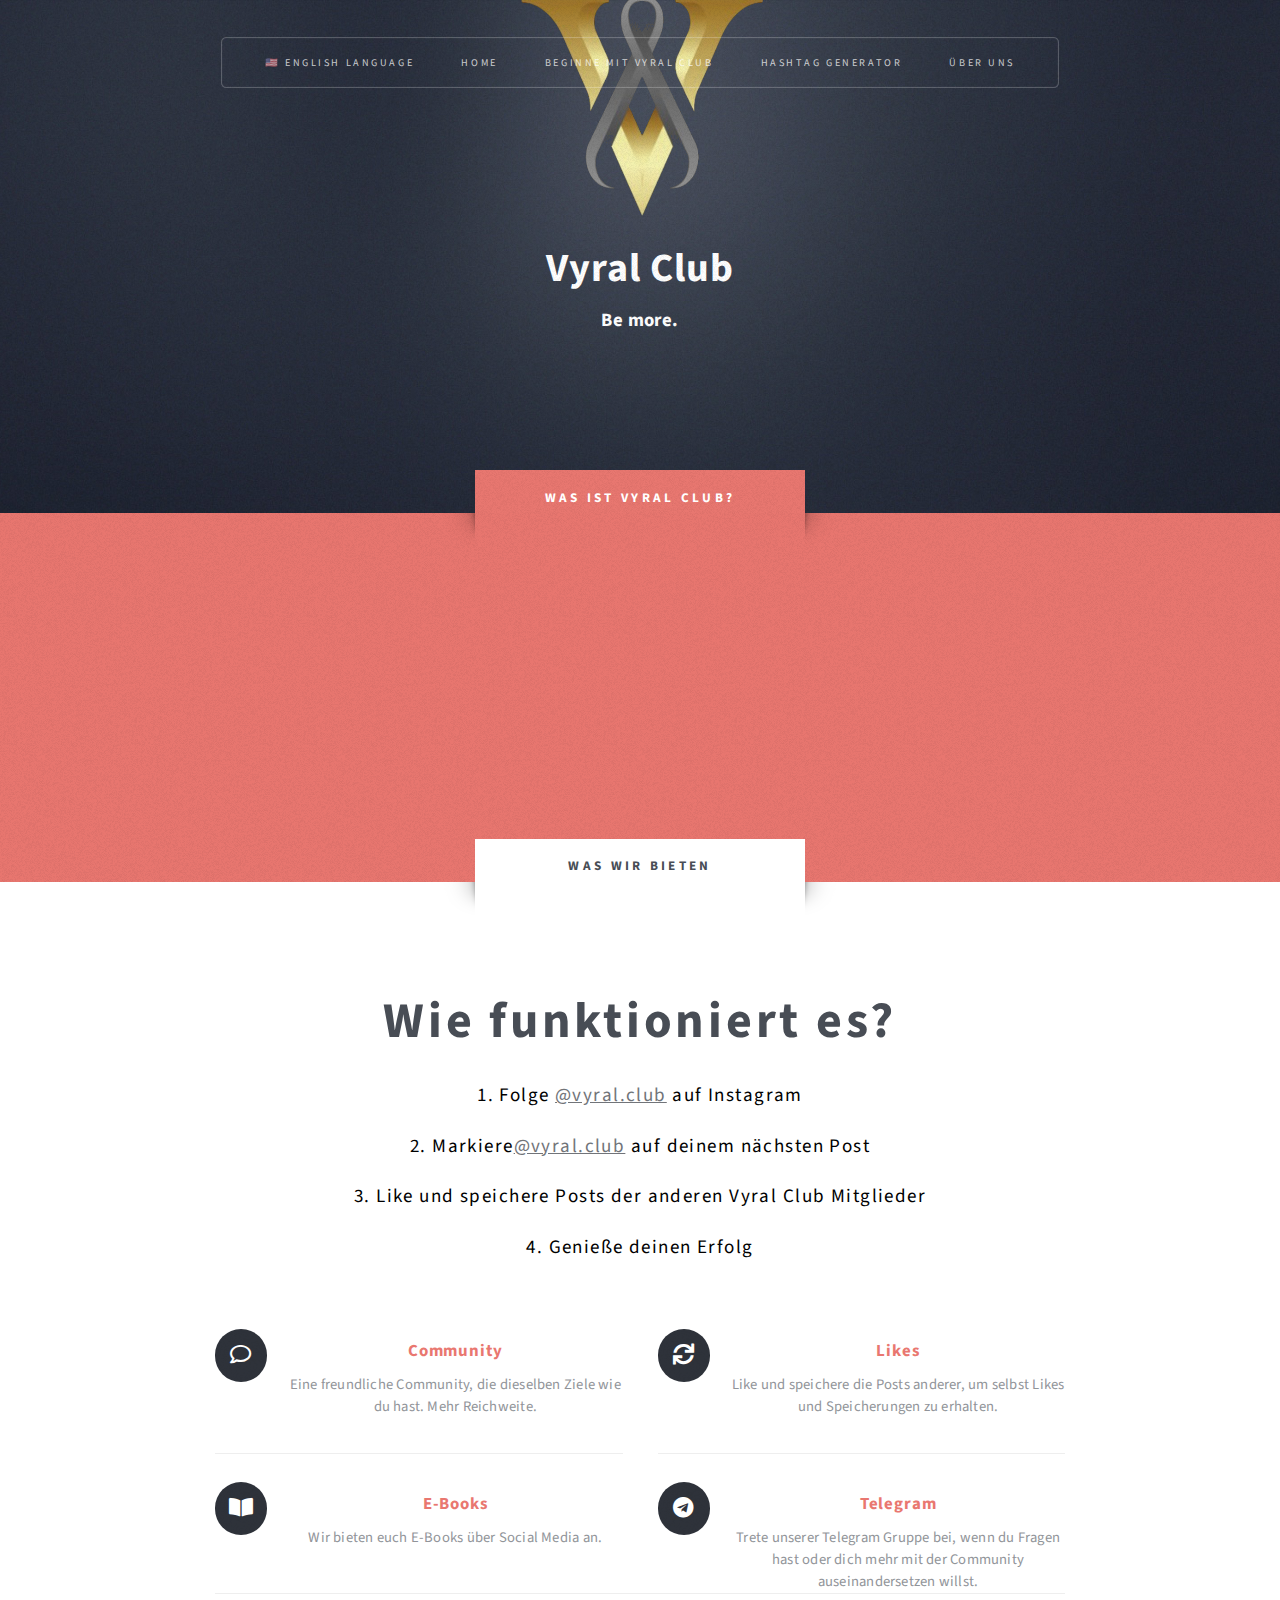
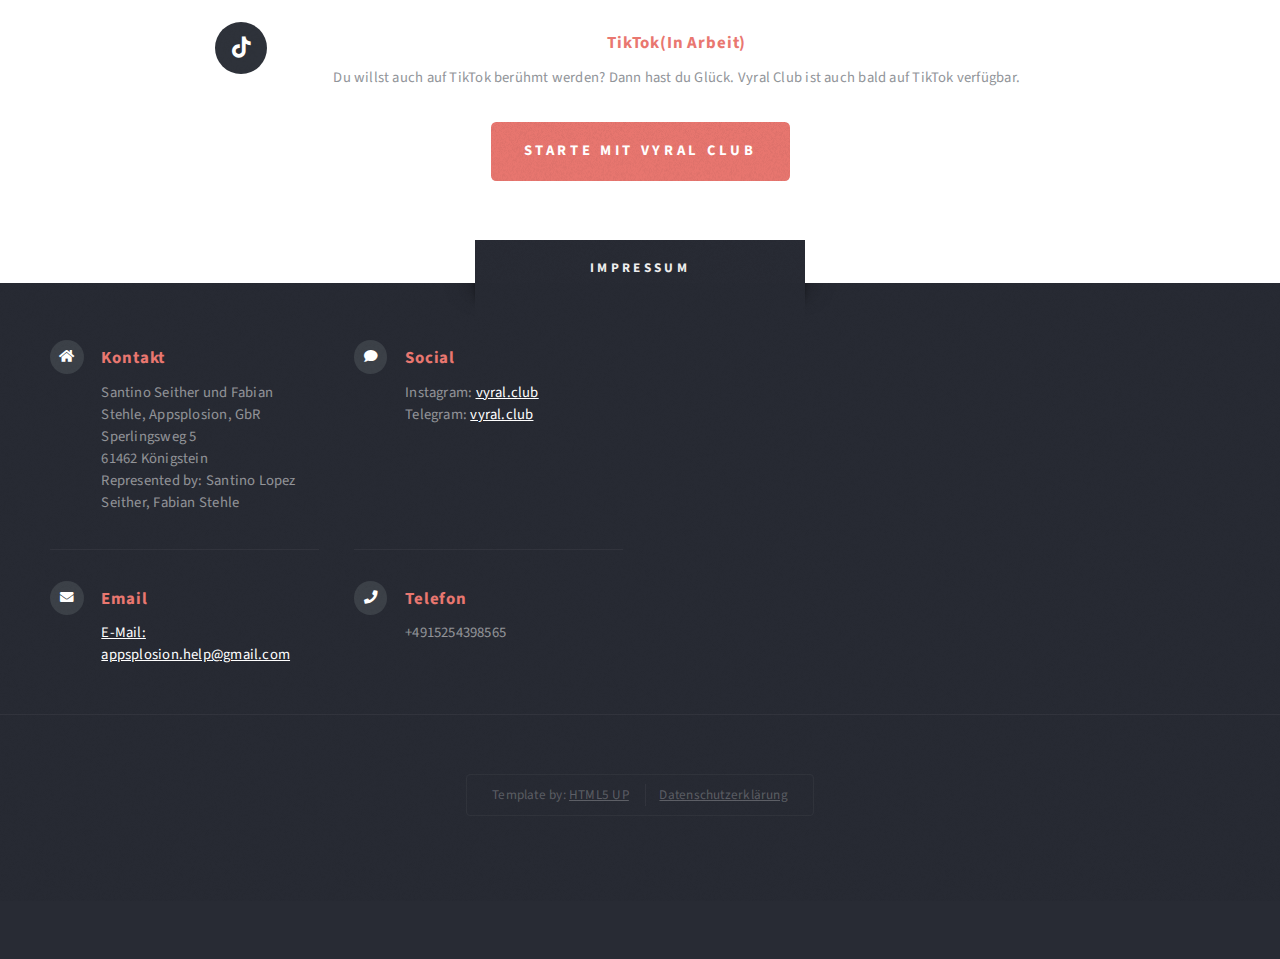
<file: index.html>
<!DOCTYPE HTML>
<!--
	Escape Velocity by HTML5 UP
	html5up.net | @ajlkn
	Free for personal and commercial use under the CCA 3.0 license (html5up.net/license)
-->
<html>
	<head>
		<title>Vyral Club</title>
		<meta charset="utf-8" />
		<meta name="viewport" content="width=device-width, initial-scale=1, user-scalable=no" />
		<link rel="stylesheet" href="assets/css/main.css" />
	</head>
	<body class="homepage is-preload" style="background: #282b34;">
		<div id="page-wrapper">
			<!-- Header -->
				<section id="header" class="wrapper">

					<!-- Logo -->
					
						<div style="padding-bottom:200px;">
							<img src="Vyral.png" alt="Logo" width="250" height="250" >
							<center>
							<p1 >Vyral Club</p1><br>
							<p2>Be more.</p1>
							</center>
						</div>

					<!-- Nav -->
						<nav id="nav">
							<ul>
								<li>
									<a href="indexENG.html">🇺🇸 English language</a>
								</li>
								<li class="current"><a href="index.html">Home</a></li>								
								<li><a href="Beginne_mit_Vyral_Club.html">Beginne mit Vyral Club</a></li>
								<li><a href="Hashtag_Generator.html">Hashtag Generator</a></li>
								<li><a href="Über_uns.html">Über uns</a></li>
								
							</ul>
						</nav>

				</section>

			<!-- Intro -->
				<section id="intro" class="wrapper style1" >
					<div class="title">Was ist Vyral Club?</div>
					<div class="center">
					<div class="rcorners1">
						<iframe style="width: 100%; height:200px;" src="https://www.youtube.com/embed/BYsCpNTkbes" title="vyral.club Erklärvideo" frameborder="0" allow="accelerometer; autoplay; clipboard-write; encrypted-media; gyroscope; picture-in-picture" allowfullscreen></iframe>	
					</div>
					</div>
					</center>
				</section>

			<!-- Main -->
				<section id="main" class="wrapper style2">
					<div class="title">Was wir bieten</div>
					<div class="container">

					
							
								
							

						<!-- Features -->
							<section id="features">
								<header class="style1">
									<h2 style="font-size: 50px;">Wie funktioniert es?</h2>
									<p style="color: black;">1. Folge <a href="https://www.instagram.com/vyral.club/">@vyral.club</a> auf Instagram</p>
									<p style="color: black;">2. Markiere<a href="https://www.instagram.com/vyral.club/">@vyral.club</a> auf deinem nächsten Post</p>
									<p style="color: black;">3. Like und speichere Posts der anderen Vyral Club Mitglieder</p>
									<p style="color: black;">4. Genieße deinen Erfolg</p>
								</header>
							<center>
								<div class="feature-list">
									<div class="row">
										<div class="col-6 col-12-medium">
											<section>
												<h3 class="icon fa-comment">Community</h3>
												<p>Eine freundliche Community, die dieselben Ziele wie du hast. Mehr Reichweite.</p>
											</section>
										</div>
										<div class="col-6 col-12-medium">
											<section>
												<h3 class="icon solid fa-sync">Likes</h3>
												<p>Like und speichere die Posts anderer, um selbst Likes und Speicherungen zu erhalten.</p>
											</section>
										</div>
										<div class="col-6 col-12-medium">
											<section>
												<h3 class="icon solid fa-book-open">E-Books</h3>
												<p>Wir bieten euch E-Books über Social Media an.</p>
											</section>
										</div>
										<div class="col-6 col-12-medium">
											<section>
												<h3 class="icon brands fa-telegram">Telegram</h3>
												<p>Trete unserer Telegram Gruppe bei, wenn du Fragen hast oder dich mehr mit der Community auseinandersetzen willst.</p>
											</section>
										</div>
							<!--			<div class="col-6 col-12-medium">
											<section>
												<h3 class="icon brands fa-discord">Discord</h3>
												<p>Trete unserem Discord server bei um die komplette Vyral Club community kennenzulernen</p>
											</section>-->
										</div>
										<div class="col-6 col-12-medium">
											<section>
												<h3 class="icon brands fa-tiktok">TikTok(In Arbeit)</h3>
												<p>Du willst auch auf TikTok berühmt werden? Dann hast du Glück. Vyral Club ist auch bald auf TikTok verfügbar.</p>
											</section>
										</div>
									</div>
								</div>
								<ul class="actions special">
									<li><a href="Beginne_mit_Vyral_Club.html" class="button style1 large">Starte mit Vyral Club</a></li>
								</ul>
							</section>

					</div>
				</section>

			<!-- Footer -->
				<section id="footer" class="wrapper">
					<div class="title">Impressum</div>
					<div class="container">
						<div class="row">
							<div class="col-6 col-12-medium">

								<!-- Contact Form -->
									<div class="col-6 col-12-medium">
									</div>
								<!-- Contact -->
									<section class="feature-list small">
										<div class="row">
											<div class="col-6 col-12-small">
												<section>
													<h3 class="icon solid fa-home">Kontakt</h3>
													<p>
														Santino Seither und Fabian Stehle, Appsplosion, GbR<br />
														Sperlingsweg 5<br/>
														61462 Königstein<br/>
														Represented by:
														Santino Lopez Seither, Fabian Stehle
													</p>
												</section>
											</div>
											<div class="col-6 col-12-small">
												<section>
													<h3 class="icon solid fa-comment">Social</h3>
													<p>
														Instagram: <a href="https://www.instagram.com/vyral.club/">vyral.club</a><br/>
														Telegram: <a href="https://t.me/vyral_aufnahme">vyral.club</a><br/>
													</p>
												</section>
											</div>
											<div class="col-6 col-12-small">
												<section>
													<h3 class="icon solid fa-envelope">Email</h3>
													<p>
														<a href="#">E-Mail: appsplosion.help@gmail.com</a>
													</p>
												</section>
											</div>
											<div class="col-6 col-12-small">
												<section>
													<h3 class="icon solid fa-phone">Telefon</h3>
													<p>
														+4915254398565
													</p>
												</section>
											</div>
										</div>
									</section>

							</div>

							</div>
							<div class="col-6 col-12-medium">

								<!-- Contact -->
									<section class="feature-list small">
										<div class="row">
										<div>
									</section>

							</div>
						</div>
						<div id="copyright">
							<ul>
								<li>Template by: <a href="http://html5up.net">HTML5 UP</a></li>
								<li><a href="Datenschutz.html">Datenschutz&shy;erkl&auml;rung</a></li>
							</ul>
						</div>
					</div>
				</section>

		</div>

		<!-- Scripts -->
			<script src="assets/js/jquery.min.js"></script>
			<script src="assets/js/jquery.dropotron.min.js"></script>
			<script src="assets/js/browser.min.js"></script>
			<script src="assets/js/breakpoints.min.js"></script>
			<script src="assets/js/util.js"></script>
			<script src="assets/js/main.js"></script>

	</body>
</html>
</file>
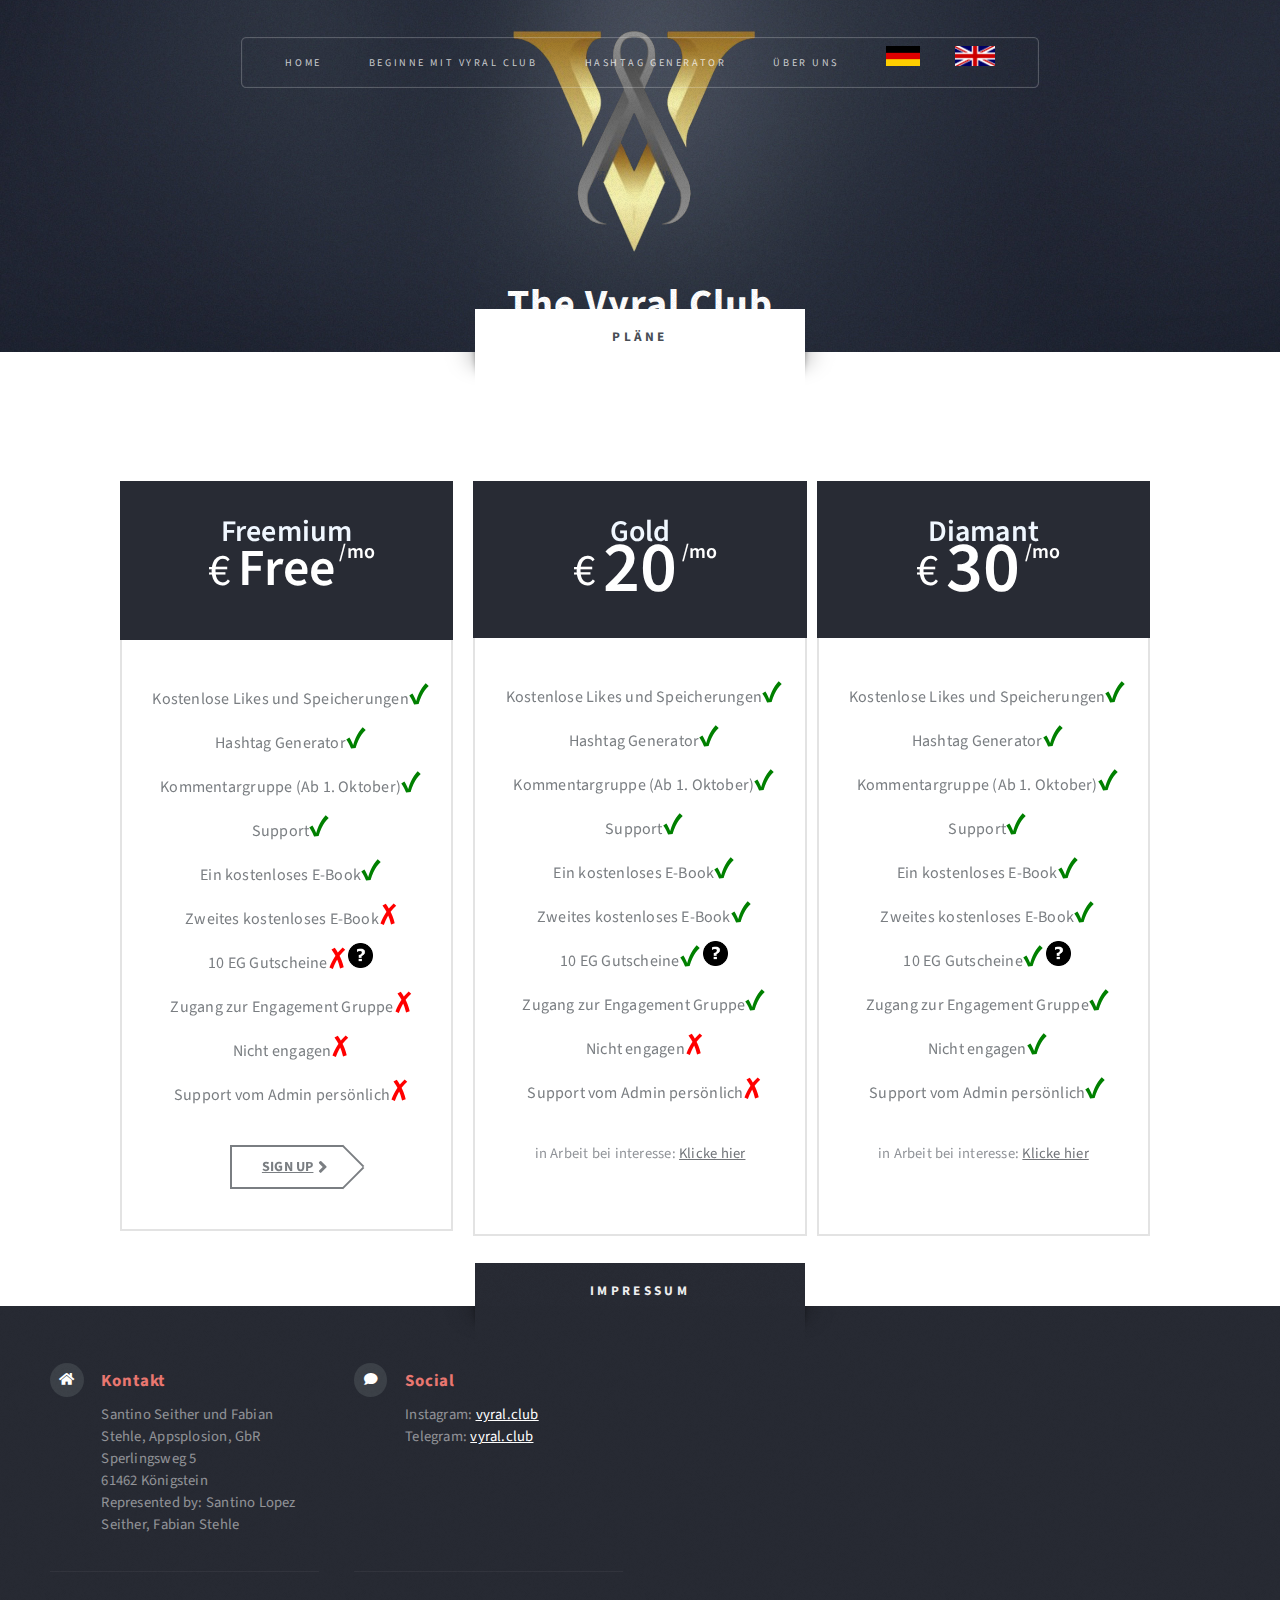
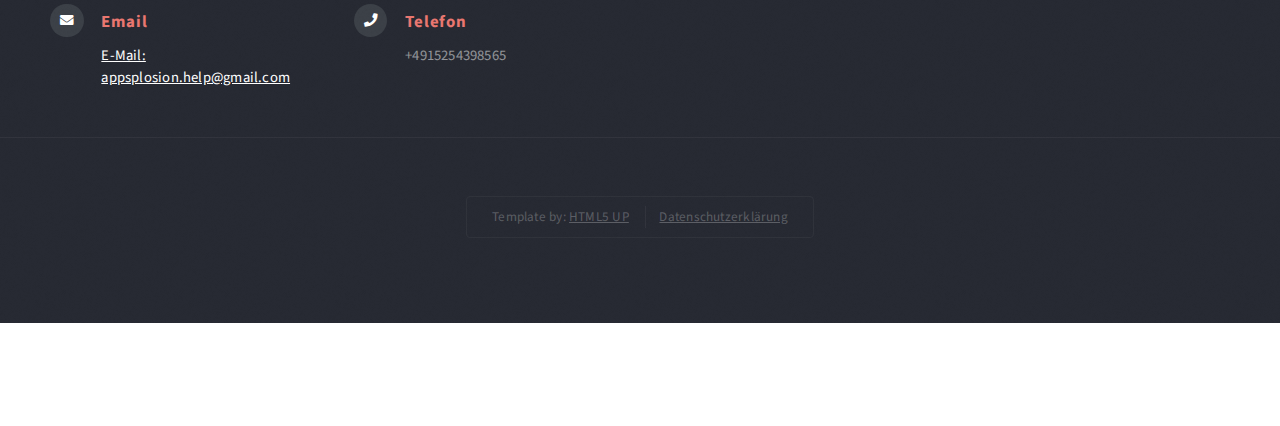
<file: Beginne_mit_Vyral_Club.html>
<!DOCTYPE HTML>
<!--
	Escape Velocity by HTML5 UP
	html5up.net | @ajlkn
	Free for personal and commercial use under the CCA 3.0 license (html5up.net/license)
-->
<html>
	<head>
		<title>Vyral Club</title>
        
		<meta charset="utf-8" />
		<meta name="viewport" content="width=device-width, initial-scale=1, user-scalable=no" />
		<link rel="stylesheet" href="assets/css/main.css" />
<style>
	.demo
{
	padding: 50px 0;
}
.heading-title
{
	margin-bottom: 50px;
}

.pricingTable{
    border: 2px solid #e3e3e3;
    text-align: center;
    position: relative;
    padding-bottom: 40px;
    transform: translateZ(0px);
}

.pricingTable:before,
.pricingTable:after{
    content: "";
    position: absolute;
    top: -2px;
    left: -2px;
    bottom: -2px;
    right: -2px;
    z-index: -1;
    transition: all 0.5s ease 0s;
}

.pricingTable:before{
    border-right: 2px solid #282b34;
    border-left: 2px solid #282b34;
    transform: scaleY(0);
    transform-origin: 100% 0 0;
}

.pricingTable:after{
    border-bottom: 2px solid #282b34;
    border-top: 2px solid #282b34;
    transform: scaleX(0);
    transform-origin: 0 100% 0;
}

.pricingTable:hover:before{
    transform: scaleY(1);
}

.pricingTable:hover:after{
    transform: scaleX(1);
}

.pricingTable .pricingTable-header{
    background: #282b34;
    color: #fff;
    margin: -2px -2px 35px;
    padding: 40px 0;
}

.pricingTable .heading{
    font-size: 30px;
    font-weight: 600;
    margin: 0 0 5px 0;
	color: #f0f7ff;
}

.pricingTable .subtitle{
    font-size: 14px;
    display: block;
}

.pricingTable .price-value{
    font-size: 72px;
    font-weight: 600;
    margin-top: 10px;
    position: relative;
    display: inline-block;
}

.pricingTable .price-valueFree{
    font-size: 52px;
    font-weight: 600;
    margin-top: 10px;
	margin-bottom: 20px;
    position: relative;
    display: inline-block;
}

.pricingTable .currency{
    font-size: 45px;
    font-weight: normal;
    position: absolute;
    top: 2px;
    left: -30px;
}

.pricingTable .month{
    font-size: 20px;
    position: absolute;
    bottom: 17px;
    right: -40px;
}

.pricingTable .pricing-content{
    list-style: none;
    padding: 0;
    margin-bottom: 30px;
}

.pricingTable .pricing-content li{
    font-size: 16px;
    color: #7a7e82;
    line-height: 40px;
}

.pricingTable .read{
    display: inline-block;
    border: 2px solid #7a7e82;
    border-right: none;
    font-size: 14px;
    font-weight: 700;
    color: #7a7e82;
    padding: 9px 30px;
    position: relative;
    text-transform: uppercase;
    transition: all 0.3s ease 0s;
}

.pricingTable .read:hover{
    border-color: #282b34;
    color: #282b34;
}

.pricingTable .read i{
    font-size: 19px;
    margin-top: -10px;
    position: absolute;
    top: 50%;
    right: 15px;
    transition: all 0.3s ease 0s;
}

.pricingTable .read:hover i{
    right: 5px;
}

.pricingTable .read:before,
.pricingTable .read:after{
    content: "";
    display: block;
    height: 30px;
    border-left: 2px solid #7a7e82;
    position: absolute;
    right: -11px;
    transition: all 0.3s ease 0s;
}

.pricingTable .read:before{
    bottom: -6px;
    transform: rotate(45deg);
}

.pricingTable .read:after{
    top: -6px;
    transform: rotate(-45deg);
}

.pricingTable .read:hover:before,
.pricingTable .read:hover:after{
    border-left-color: #282b34;
}

@media screen and (max-width: 990px){
    .pricingTable{ margin-bottom: 25px; }
}

.flex-container {
    display: flex;
	margin: 20px;
}

.flex-child {
    flex: 1;
	margin-right: 10px; 
}  

.flex-child:first-child {
    margin-right: 20px; 
} 

g{color: green;
	font-size: 30px;
}

r{color: red;
	font-size: 30px;
}



/* Tooltip container */
.tooltip {
  position: relative;
  display: inline-block;
}

/* Tooltip text */
.tooltip .tooltiptext {
  visibility: hidden;
  width: 120px;
  background-color: white;
  color: #282b34;
  text-align: center;
  padding: 5px 0;
  border-radius: 6px;
  border-color: #282b34;
 
  /* Position the tooltip text - see examples below! */
  position: absolute;
  z-index: 1;
}

/* Show the tooltip text when you mouse over the tooltip container */
.tooltip:hover .tooltiptext {
  visibility: visible;
}

</style>
		
		
	</head>
	<body class="no-sidebar is-preload">
		<div id="page-wrapper">

			<!-- Header -->
				<section id="header" class="wrapper">

					<!-- Logo -->
						<div>
							<img src="Vyral.png" alt="Logo" width="250" height="250">
							<center>
							<p1>The Vyral Club</p1><br>
							
							</center>
						</div>

					<!-- Nav -->
						<nav id="nav">
							<ul>
								<li class="current"><a href="indexGER.html">Home</a></li>
								
								<li><a href="Beginne_mit_Vyral_Club.html">Beginne mit Vyral Club</a></li>
								<li><a href="Hashtag_Generator.html">Hashtag Generator</a></li>
								<li><a href="Über_uns.html">Über uns</a></li>
								<li>
									<div class="row">
										<a href="Beginne_mit_Vyral_Club.html"><img src="images/germanFlag.png" alt="Logo" width="100%" height="20"></a>
										<a href="Beginne_mit_Vyral_ClubENG.html"><img src="images/britishFlag.png" alt="Logo" width="100%" height="20" ></a>
									</div>
								</li>
							</ul>
						</nav>

				</section>

			<!-- Main -->
				<div id="main" class="wrapper style2">
					<div class="title">Pläne</div>
					<div class="container">

						<!-- Content -->
							<div class="demo">
        <div class="container">
<div class="flex-container">
			<div class="flex-child">
                <div class="col-md-4 col-sm-6">
                    <div class="pricingTable">
                        <div class="pricingTable-header">
                            <h3 class="heading">Freemium</h3>
								<!--<span class="subtitle">Lorem ipsum dolor sit amet</span>-->
                            <div class="price-valueFree">Free
                                <span class="currency">€</span>
                                <span class="month">/mo</span>
                            </div>
                        </div>
                        <ul class="pricing-content">
                            <li>Kostenlose Likes und Speicherungen<g>&#10004;</g></li>
                            <li>Hashtag Generator<g>&#10004;</g></li>
                            <li>Kommentargruppe (Ab 1. Oktober)<g>&#10004;</g></li>
                            <li>Support<g>&#10004;</g></li>
							<li>Ein kostenloses E-Book<g>&#10004;</g></li>
							<li>Zweites kostenloses E-Book<r>&#10008;</r></li>
							
							<li>10 EG Gutscheine<r>&#10008;</r>
							<div class="tooltip"><img src="images/Questionmark.png" height="25" width="25"></img>
							<span class="tooltiptext">Pro Tag / Nicht Liken und Speichern</span>
							</div>
							</li>
							
                            <li>Zugang zur Engagement Gruppe<r>&#10008;</r></li>
							<li>Nicht engagen<r>&#10008;</r></li>
                            <li>Support vom Admin persönlich<r>&#10008;</r></li>
                        </ul>
                        <a href="https://t.me/vyral_aufnahme" class="read">sign up<i class="fa fa-angle-right"></i></a>
						
                    </div>
                </div>
			</div>
			
			<div class="flex-child">
                <div class="col-md-4 col-sm-6">
                    <div class="pricingTable">
                        <div class="pricingTable-header">
                            <h3 class="heading">Gold</h3>
                         <!--<span class="subtitle">Lorem ipsum dolor sit amet</span>-->
                            <div class="price-value">20
                                <span class="currency">€</span>
                                <span class="month">/mo</span>
                            </div>
                        </div>
                        <ul class="pricing-content">
                            <li>Kostenlose Likes und Speicherungen<g>&#10004;</g></li>
                            <li>Hashtag Generator<g>&#10004;</g></li>
                            <li>Kommentargruppe (Ab 1. Oktober)<g>&#10004;</g></li>
                            <li>Support<g>&#10004;</g></li>
							<li>Ein kostenloses E-Book<g>&#10004;</g></li>
							<li>Zweites kostenloses E-Book<g>&#10004;</g></li>
							<li>10 EG Gutscheine<g>&#10004;</g><t>
							<div class="tooltip"><img src="images/Questionmark.png" height="25" width="25"></img>
							<span class="tooltiptext">Pro Tag / Nicht Liken und Speichern</span>
							</div>
							</li>
                            <li>Zugang zur Engagement Gruppe<g>&#10004;</g></li>
							<li>Nicht engagen<r>&#10008;</r></li>
                            <li>Support vom Admin persönlich<r>&#10008;</r></li>
                        </ul>
						<p>in Arbeit bei interesse:</a>
						<a href="https://t.me/vyral_aufnahme">Klicke hier</a>
                    <!--<a href="#" class="read">sign up<i class="fa fa-angle-right"></i></a>-->
                    </div>
                </div>
			</div>
			
			<div class="flex-child">
                <div class="col-md-4 col-sm-6">
                    <div class="pricingTable">
                        <div class="pricingTable-header">
                            <h3 class="heading">Diamant</h3>
                            <!--<span class="subtitle">Lorem ipsum dolor sit amet</span>-->
                            <div class="price-value">30
                                <span class="currency">€</span>
                                <span class="month">/mo</span>
                            </div>
                        </div>
                        <ul class="pricing-content">
                            <li>Kostenlose Likes und Speicherungen<g>&#10004;</g></li>
                            <li>Hashtag Generator<g>&#10004;</g></li>
                            <li>Kommentargruppe (Ab 1. Oktober)<g>&#10004;</g></li>
                            <li>Support<g>&#10004;</g></li>
							<li>Ein kostenloses E-Book<g>&#10004;</g></li>
							<li>Zweites kostenloses E-Book<g>&#10004;</g></li>
							<li>10 EG Gutscheine<g>&#10004;</g><t>
							<div class="tooltip"><img src="images/Questionmark.png" height="25" width="25"></img>
							<span class="tooltiptext">Pro Tag / Nicht Liken und Speichern</span>
							</div>
							</li>
                            <li>Zugang zur Engagement Gruppe<g>&#10004;</g></li>
							<li>Nicht engagen<g>&#10004;</g></li>
                            <li>Support vom Admin persönlich<g>&#10004;</g></li>
                        </ul>
                        <p>in Arbeit bei interesse:</a>
						<a href="https://t.me/vyral_aufnahme">Klicke hier</a>
                    <!--<a href="#" class="read">sign up<i class="fa fa-angle-right"></i></a>-->
                    </div>
                </div>
            </div>
			
        </div>
    </div>
	

	</div>
</div>

		

			<!-- Footer -->
				<section id="footer" class="wrapper">
					<div class="title">Impressum</div>
					<div class="container">
						<div class="row">
							<div class="col-6 col-12-medium">

								<!-- Contact Form -->
									<div class="col-6 col-12-medium">
									</div>
								<!-- Contact -->
									<section class="feature-list small">
										<div class="row">
											<div class="col-6 col-12-small">
												<section>
													<h3 class="icon solid fa-home">Kontakt</h3>
													<p>
														Santino Seither und Fabian Stehle, Appsplosion, GbR<br />
														Sperlingsweg 5<br/>
														61462 Königstein<br/>
														Represented by:
														Santino Lopez Seither, Fabian Stehle
													</p>
												</section>
											</div>
											<div class="col-6 col-12-small">
												<section>
													<h3 class="icon solid fa-comment">Social</h3>
													<p>
														Instagram: <a href="https://www.instagram.com/vyral.club/">vyral.club</a><br />
														Telegram: <a href="https://t.me/vyral_aufnahme">vyral.club</a><br/>
													</p>
												</section>
											</div>
											<div class="col-6 col-12-small">
												<section>
													<h3 class="icon solid fa-envelope">Email</h3>
													<p>
														<a href="#">E-Mail: appsplosion.help@gmail.com</a>
													</p>
												</section>
											</div>
											<div class="col-6 col-12-small">
												<section>
													<h3 class="icon solid fa-phone">Telefon</h3>
													<p>
														+4915254398565
													</p>
												</section>
											</div>
										</div>
									</section>

							</div>

							</div>
							<div class="col-6 col-12-medium">

								<!-- Contact -->
									<section class="feature-list small">
										<div class="row">
										<div>
									</section>

							</div>
						</div>
						<div id="copyright">
							<ul>
								<li>Template by: <a href="http://html5up.net">HTML5 UP</a></li>
								<li><a href="Datenschutz.html">Datenschutz&shy;erkl&auml;rung</a></li>
							</ul>
						</div>
					</div>
				</section>

		</div>

		<!-- Scripts -->
			<script src="assets/js/jquery.min.js"></script>
			<script src="assets/js/jquery.dropotron.min.js"></script>
			<script src="assets/js/browser.min.js"></script>
			<script src="assets/js/breakpoints.min.js"></script>
			<script src="assets/js/util.js"></script>
			<script src="assets/js/main.js"></script>

	</body>
</html>
</file>
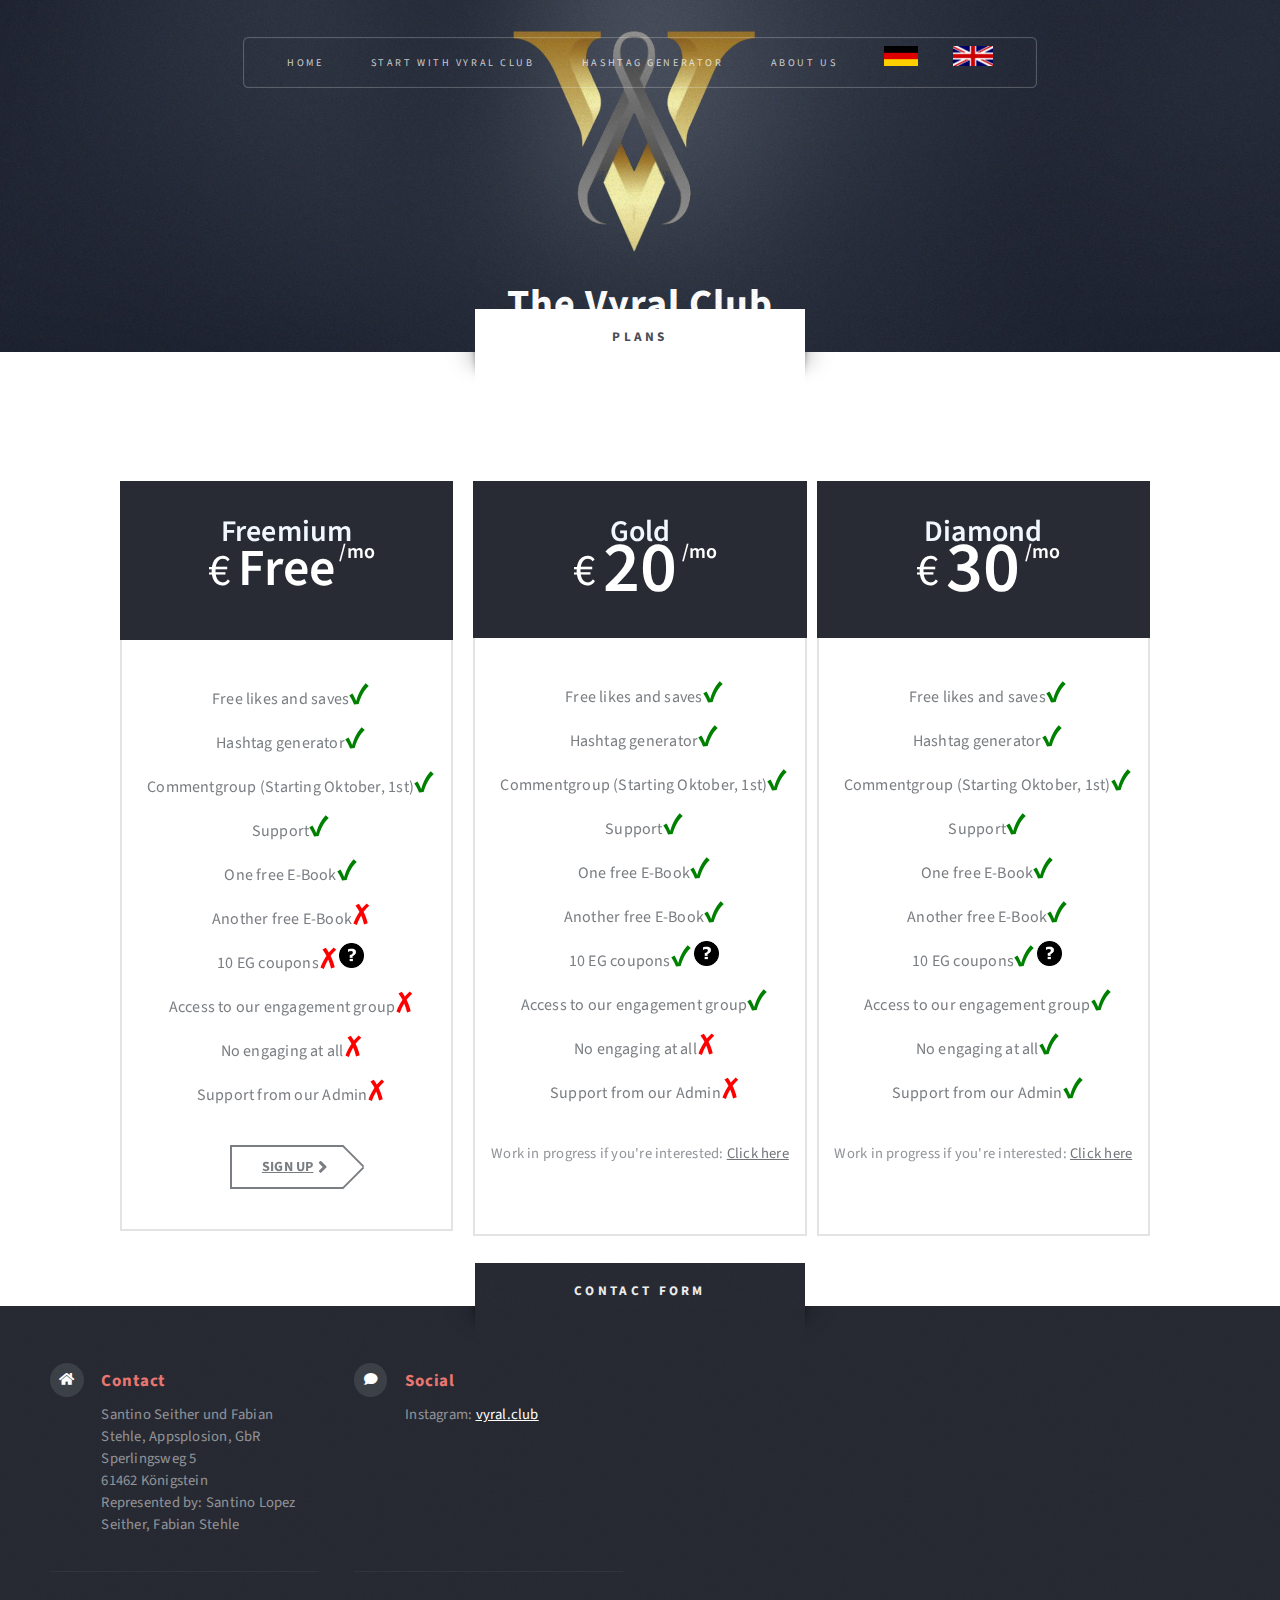
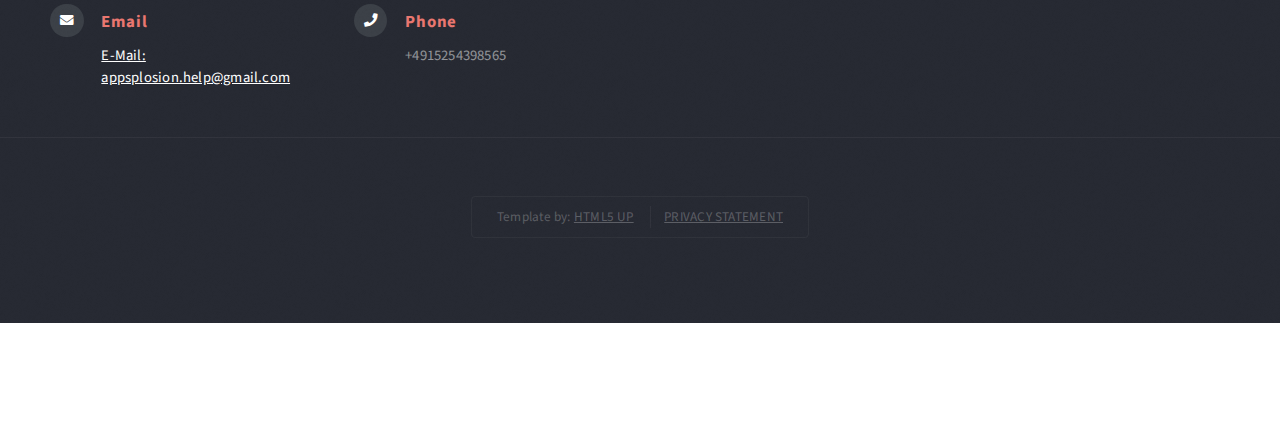
<file: Beginne_mit_Vyral_ClubENG.html>
<!DOCTYPE HTML>
<!--
	Escape Velocity by HTML5 UP
	html5up.net | @ajlkn
	Free for personal and commercial use under the CCA 3.0 license (html5up.net/license)
-->
<html>
	<head>
		<title>Vyral Club</title>
        
		<meta charset="utf-8" />
		<meta name="viewport" content="width=device-width, initial-scale=1, user-scalable=no" />
		<link rel="stylesheet" href="assets/css/main.css" />
<style>
	.demo
{
	padding: 50px 0;
}
.heading-title
{
	margin-bottom: 50px;
}

.pricingTable{
    border: 2px solid #e3e3e3;
    text-align: center;
    position: relative;
    padding-bottom: 40px;
    transform: translateZ(0px);
}

.pricingTable:before,
.pricingTable:after{
    content: "";
    position: absolute;
    top: -2px;
    left: -2px;
    bottom: -2px;
    right: -2px;
    z-index: -1;
    transition: all 0.5s ease 0s;
}

.pricingTable:before{
    border-right: 2px solid #282b34;
    border-left: 2px solid #282b34;
    transform: scaleY(0);
    transform-origin: 100% 0 0;
}

.pricingTable:after{
    border-bottom: 2px solid #282b34;
    border-top: 2px solid #282b34;
    transform: scaleX(0);
    transform-origin: 0 100% 0;
}

.pricingTable:hover:before{
    transform: scaleY(1);
}

.pricingTable:hover:after{
    transform: scaleX(1);
}

.pricingTable .pricingTable-header{
    background: #282b34;
    color: #fff;
    margin: -2px -2px 35px;
    padding: 40px 0;
}

.pricingTable .heading{
    font-size: 30px;
    font-weight: 600;
    margin: 0 0 5px 0;
	color: #f0f7ff;
}

.pricingTable .subtitle{
    font-size: 14px;
    display: block;
}

.pricingTable .price-value{
    font-size: 72px;
    font-weight: 600;
    margin-top: 10px;
    position: relative;
    display: inline-block;
}

.pricingTable .price-valueFree{
    font-size: 52px;
    font-weight: 600;
    margin-top: 10px;
	margin-bottom: 20px;
    position: relative;
    display: inline-block;
}

.pricingTable .currency{
    font-size: 45px;
    font-weight: normal;
    position: absolute;
    top: 2px;
    left: -30px;
}

.pricingTable .month{
    font-size: 20px;
    position: absolute;
    bottom: 17px;
    right: -40px;
}

.pricingTable .pricing-content{
    list-style: none;
    padding: 0;
    margin-bottom: 30px;
}

.pricingTable .pricing-content li{
    font-size: 16px;
    color: #7a7e82;
    line-height: 40px;
}

.pricingTable .read{
    display: inline-block;
    border: 2px solid #7a7e82;
    border-right: none;
    font-size: 14px;
    font-weight: 700;
    color: #7a7e82;
    padding: 9px 30px;
    position: relative;
    text-transform: uppercase;
    transition: all 0.3s ease 0s;
}

.pricingTable .read:hover{
    border-color: #282b34;
    color: #282b34;
}

.pricingTable .read i{
    font-size: 19px;
    margin-top: -10px;
    position: absolute;
    top: 50%;
    right: 15px;
    transition: all 0.3s ease 0s;
}

.pricingTable .read:hover i{
    right: 5px;
}

.pricingTable .read:before,
.pricingTable .read:after{
    content: "";
    display: block;
    height: 30px;
    border-left: 2px solid #7a7e82;
    position: absolute;
    right: -11px;
    transition: all 0.3s ease 0s;
}

.pricingTable .read:before{
    bottom: -6px;
    transform: rotate(45deg);
}

.pricingTable .read:after{
    top: -6px;
    transform: rotate(-45deg);
}

.pricingTable .read:hover:before,
.pricingTable .read:hover:after{
    border-left-color: #282b34;
}

@media screen and (max-width: 990px){
    .pricingTable{ margin-bottom: 25px; }
}

.flex-container {
    display: flex;
	margin: 20px;
}

.flex-child {
    flex: 1;
	margin-right: 10px; 
}  

.flex-child:first-child {
    margin-right: 20px; 
} 

g{color: green;
	font-size: 30px;
}

r{color: red;
	font-size: 30px;
}



/* Tooltip container */
.tooltip {
  position: relative;
  display: inline-block;
}

/* Tooltip text */
.tooltip .tooltiptext {
  visibility: hidden;
  width: 120px;
  background-color: white;
  color: #282b34;
  text-align: center;
  padding: 5px 0;
  border-radius: 6px;
  border-color: #282b34;
 
  /* Position the tooltip text - see examples below! */
  position: absolute;
  z-index: 1;
}

/* Show the tooltip text when you mouse over the tooltip container */
.tooltip:hover .tooltiptext {
  visibility: visible;
}

</style>
		
		
	</head>
	<body class="no-sidebar is-preload">
		<div id="page-wrapper">

			<!-- Header -->
				<section id="header" class="wrapper">

					<!-- Logo -->
						<div>
							<img src="Vyral.png" alt="Logo" width="250" height="250">
							<center>
							<p1>The Vyral Club</p1><br>
							
							</center>
						</div>

					<!-- Nav -->
						<nav id="nav">
							<ul>
								<li class="current"><a href="index.html">Home</a></li>								
								<li><a href="Beginne_mit_Vyral_ClubENG.html">Start with Vyral Club</a></li>
								<li><a href="Hashtag_GeneratorENG.html">Hashtag generator</a></li>
								<li><a href="Über_unsENG.html">About us</a></li>
								<li>
									<div class="row">
										<a href="Beginne_mit_Vyral_Club.html"><img src="images/germanFlag.png" alt="Logo" width="100%" height="20"></a>
										<a href="Beginne_mit_Vyral_ClubENG.html"><img src="images/britishFlag.png" alt="Logo" width="100%" height="20" ></a>
									</div>
								</li>
							</ul>
						</nav>

				</section>

			<!-- Main -->
				<div id="main" class="wrapper style2">
					<div class="title">Plans</div>
					<div class="container">

						<!-- Content -->
							<div class="demo">
        <div class="container">
<div class="flex-container">
			<div class="flex-child">
                <div class="col-md-4 col-sm-6">
                    <div class="pricingTable">
                        <div class="pricingTable-header">
                            <h3 class="heading">Freemium</h3>
								<!--<span class="subtitle">Lorem ipsum dolor sit amet</span>-->
                            <div class="price-valueFree">Free
                                <span class="currency">€</span>
                                <span class="month">/mo</span>
                            </div>
                        </div>
                        <ul class="pricing-content">
                            <li>Free likes and saves<g>&#10004;</g></li>
                            <li>Hashtag generator<g>&#10004;</g></li>
                            <li>Commentgroup (Starting Oktober, 1st)<g>&#10004;</g></li>
                            <li>Support<g>&#10004;</g></li>
							<li>One free E-Book<g>&#10004;</g></li>
							<li>Another free E-Book<r>&#10008;</r></li>
							
							<li>10 EG coupons<r>&#10008;</r>
							<div class="tooltip"><img src="images/Questionmark.png" height="25" width="25"></img>
							<span class="tooltiptext">per coupon/ one day off</span>
							</div>
							</li>
							
                            <li>Access to our engagement group<r>&#10008;</r></li>
							<li>No engaging at all<r>&#10008;</r></li>
                            <li>Support from our Admin<r>&#10008;</r></li>
                        </ul>
                        <a href="https://t.me/vyral_aufnahme" class="read">sign up<i class="fa fa-angle-right"></i></a>
						
                    </div>
                </div>
			</div>
			
			<div class="flex-child">
                <div class="col-md-4 col-sm-6">
                    <div class="pricingTable">
                        <div class="pricingTable-header">
                            <h3 class="heading">Gold</h3>
                         <!--<span class="subtitle">Lorem ipsum dolor sit amet</span>-->
                            <div class="price-value">20
                                <span class="currency">€</span>
                                <span class="month">/mo</span>
                            </div>
                        </div>
                        <ul class="pricing-content">
                            <li>Free likes and saves<g>&#10004;</g></li>
                            <li>Hashtag generator<g>&#10004;</g></li>
                            <li>Commentgroup (Starting Oktober, 1st)<g>&#10004;</g></li>
                            <li>Support<g>&#10004;</g></li>
							<li>One free E-Book<g>&#10004;</g></li>
							<li>Another free E-Book<g>&#10004;</g></li>
							
							<li>10 EG coupons<g>&#10004;</g>
							<div class="tooltip"><img src="images/Questionmark.png" height="25" width="25"></img>
							<span class="tooltiptext">per coupon/ one day off</span>
							</div>
							</li>
							
                            <li>Access to our engagement group<g>&#10004;</g></li>
							<li>No engaging at all<r>&#10008;</r></li>
                            <li>Support from our Admin<r>&#10008;</r></li>
                        </ul>
						<p>Work in progress if you're  interested:</a>
						<a href="https://t.me/vyral_aufnahme">Click here</a>
                    <!--<a href="#" class="read">sign up<i class="fa fa-angle-right"></i></a>-->
                    </div>
                </div>
			</div>
			
			<div class="flex-child">
                <div class="col-md-4 col-sm-6">
                    <div class="pricingTable">
                        <div class="pricingTable-header">
                            <h3 class="heading">Diamond</h3>
                            <!--<span class="subtitle">Lorem ipsum dolor sit amet</span>-->
                            <div class="price-value">30
                                <span class="currency">€</span>
                                <span class="month">/mo</span>
                            </div>
                        </div>
                        <ul class="pricing-content">
                            <li>Free likes and saves<g>&#10004;</g></li>
                            <li>Hashtag generator<g>&#10004;</g></li>
                            <li>Commentgroup (Starting Oktober, 1st)<g>&#10004;</g></li>
                            <li>Support<g>&#10004;</g></li>
							<li>One free E-Book<g>&#10004;</g></li>
							<li>Another free E-Book<g>&#10004;</g></li>
							
							<li>10 EG coupons<g>&#10004;</g>
							<div class="tooltip"><img src="images/Questionmark.png" height="25" width="25"></img>
							<span class="tooltiptext">per coupon/ one day off</span>
							</div>
							</li>
							
                            <li>Access to our engagement group<g>&#10004;</g></li>
							<li>No engaging at all<g>&#10004;</g></li>
                            <li>Support from our Admin<g>&#10004;</g></li>
                        </ul>
                        <p>Work in progress if you're interested:</a>
						<a href="https://t.me/vyral_aufnahme">Click here</a>
                    <!--<a href="#" class="read">sign up<i class="fa fa-angle-right"></i></a>-->
                    </div>
                </div>
            </div>
			
        </div>
    </div>
	

	</div>
</div>

		

			<!-- Footer -->
				<section id="footer" class="wrapper">
					<div class="title">Contact form</div>
					<div class="container">
						<div class="row">
							<div class="col-6 col-12-medium">

								<!-- Contact Form -->
									<div class="col-6 col-12-medium">
									</div>
								<!-- Contact -->
									<section class="feature-list small">
										<div class="row">
											<div class="col-6 col-12-small">
												<section>
													<h3 class="icon solid fa-home">Contact</h3>
													<p>
														Santino Seither und Fabian Stehle, Appsplosion, GbR<br />
														Sperlingsweg 5<br/>
														61462 Königstein<br/>
														Represented by:
														Santino Lopez Seither, Fabian Stehle
													</p>
												</section>
											</div>
											<div class="col-6 col-12-small">
												<section>
													<h3 class="icon solid fa-comment">Social</h3>
													<p>
														Instagram: <a href="https://www.instagram.com/vyral.club/">vyral.club</a><br />
													</p>
												</section>
											</div>
											<div class="col-6 col-12-small">
												<section>
													<h3 class="icon solid fa-envelope">Email</h3>
													<p>
														<a href="#">E-Mail: appsplosion.help@gmail.com</a>
													</p>
												</section>
											</div>
											<div class="col-6 col-12-small">
												<section>
													<h3 class="icon solid fa-phone">Phone</h3>
													<p>
														+4915254398565
													</p>
												</section>
											</div>
										</div>
									</section>

							</div>

							</div>
							<div class="col-6 col-12-medium">

								<!-- Contact -->
									<section class="feature-list small">
										<div class="row">
										<div>
									</section>

							</div>
						</div>
						<div id="copyright">
							<ul>
								<li>Template by: <a href="http://html5up.net">HTML5 UP</a></li>
								<li><a href="DatenschutzENG.html">PRIVACY STATEMENT</a></li>
							</ul>
						</div>
					</div>
				</section>

		</div>

		<!-- Scripts -->
			<script src="assets/js/jquery.min.js"></script>
			<script src="assets/js/jquery.dropotron.min.js"></script>
			<script src="assets/js/browser.min.js"></script>
			<script src="assets/js/breakpoints.min.js"></script>
			<script src="assets/js/util.js"></script>
			<script src="assets/js/main.js"></script>

	</body>
</html>
</file>
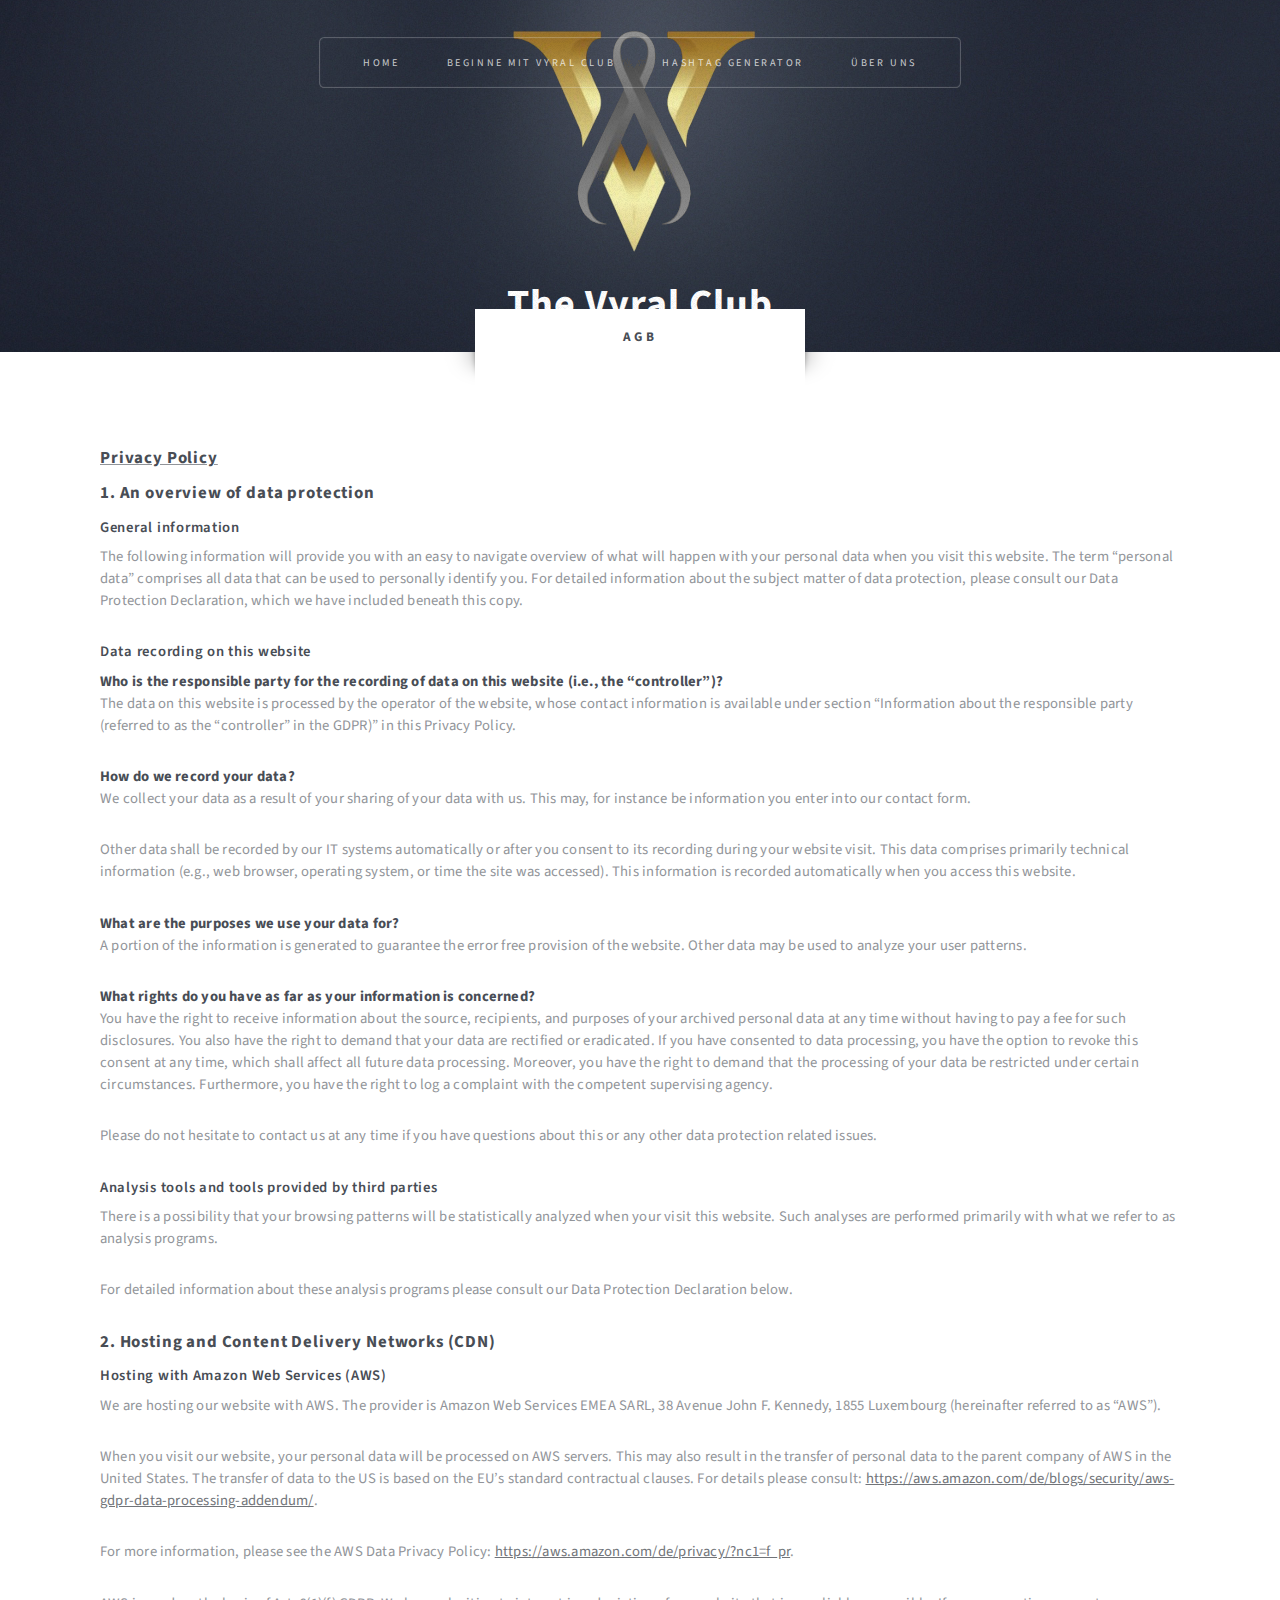
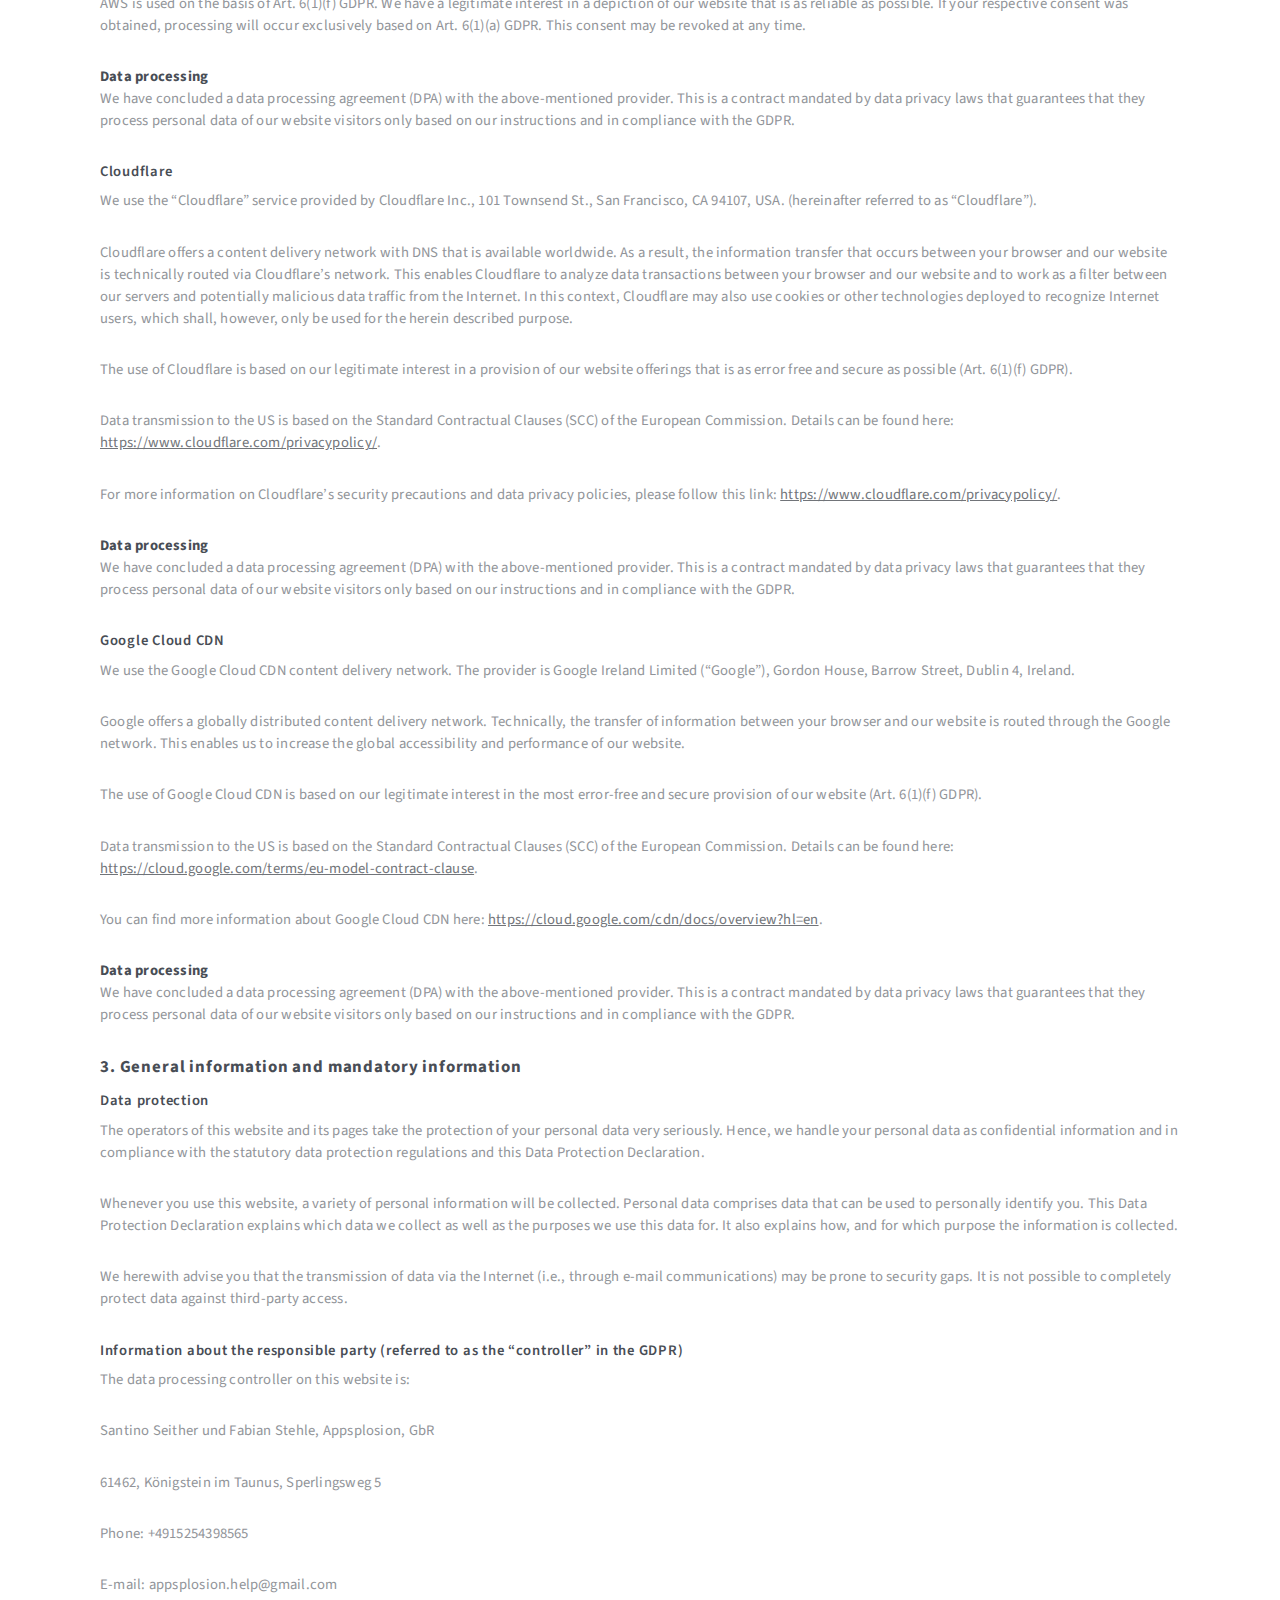
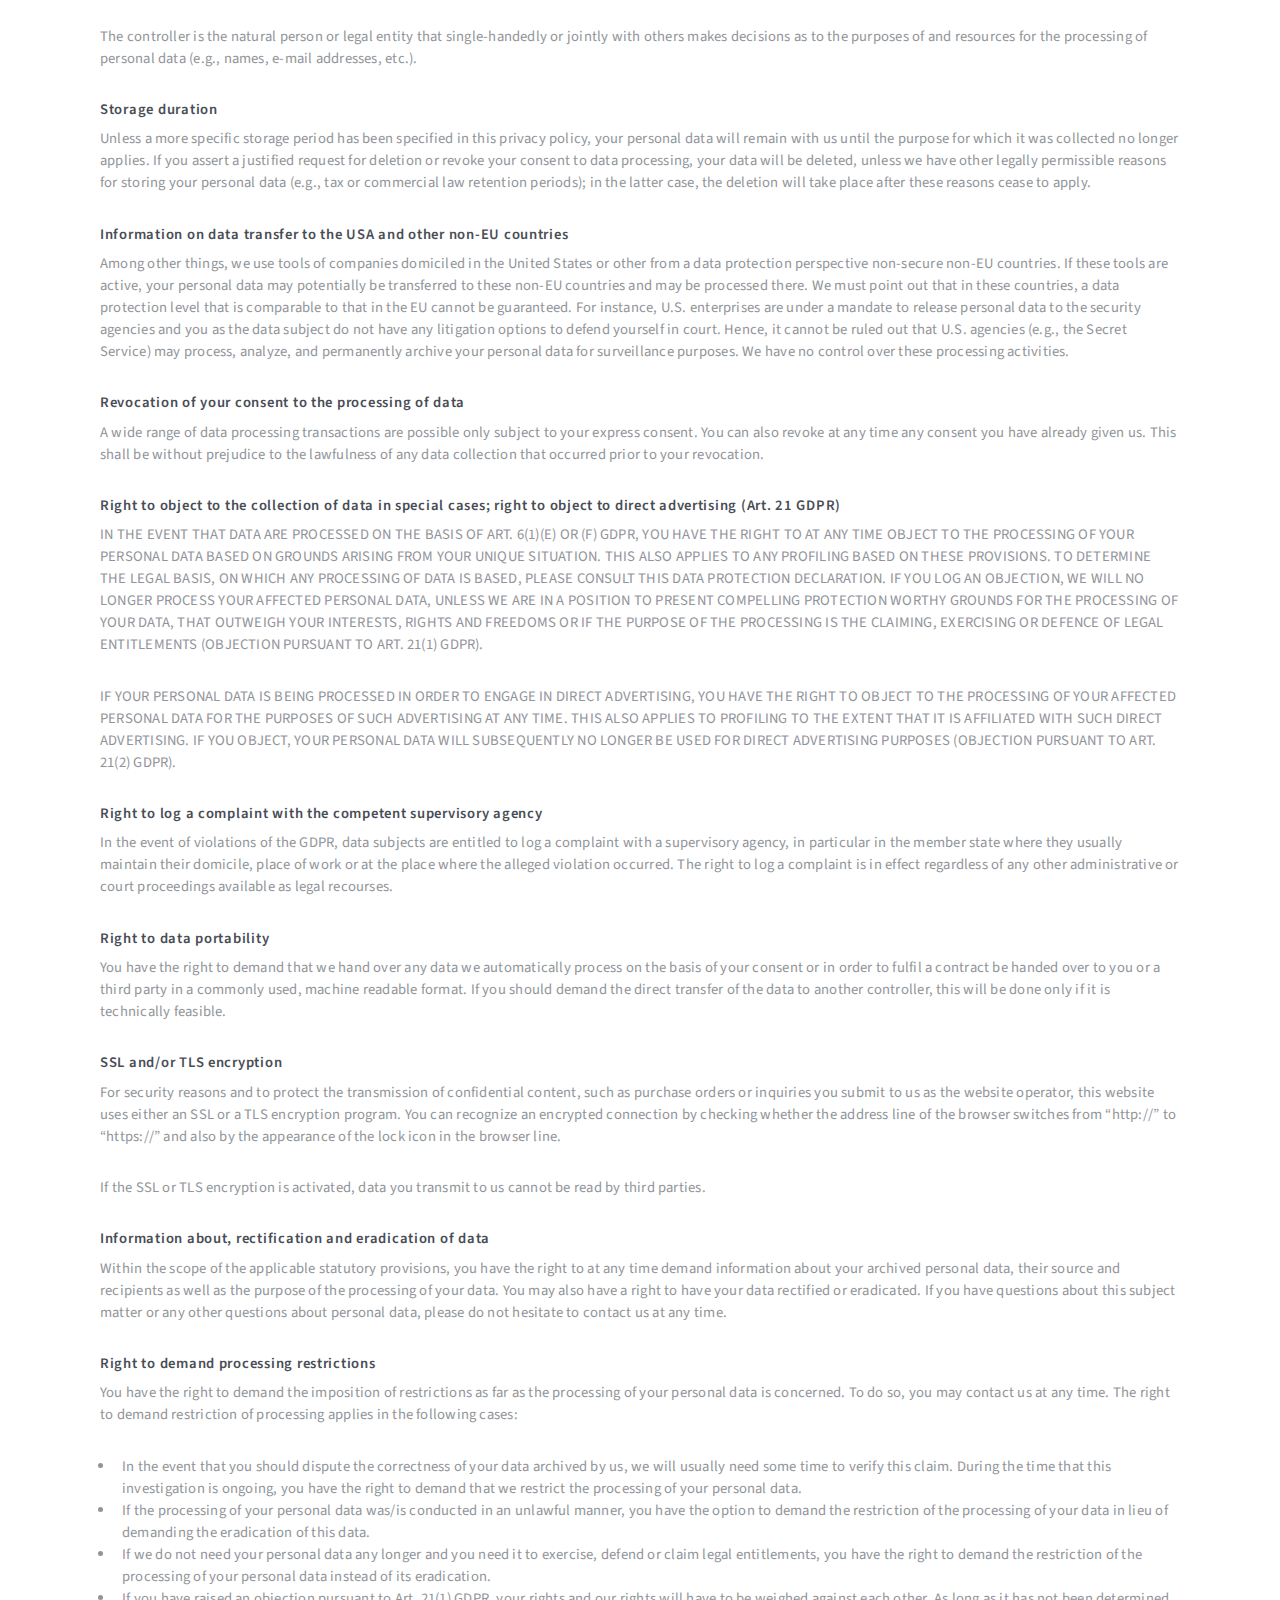
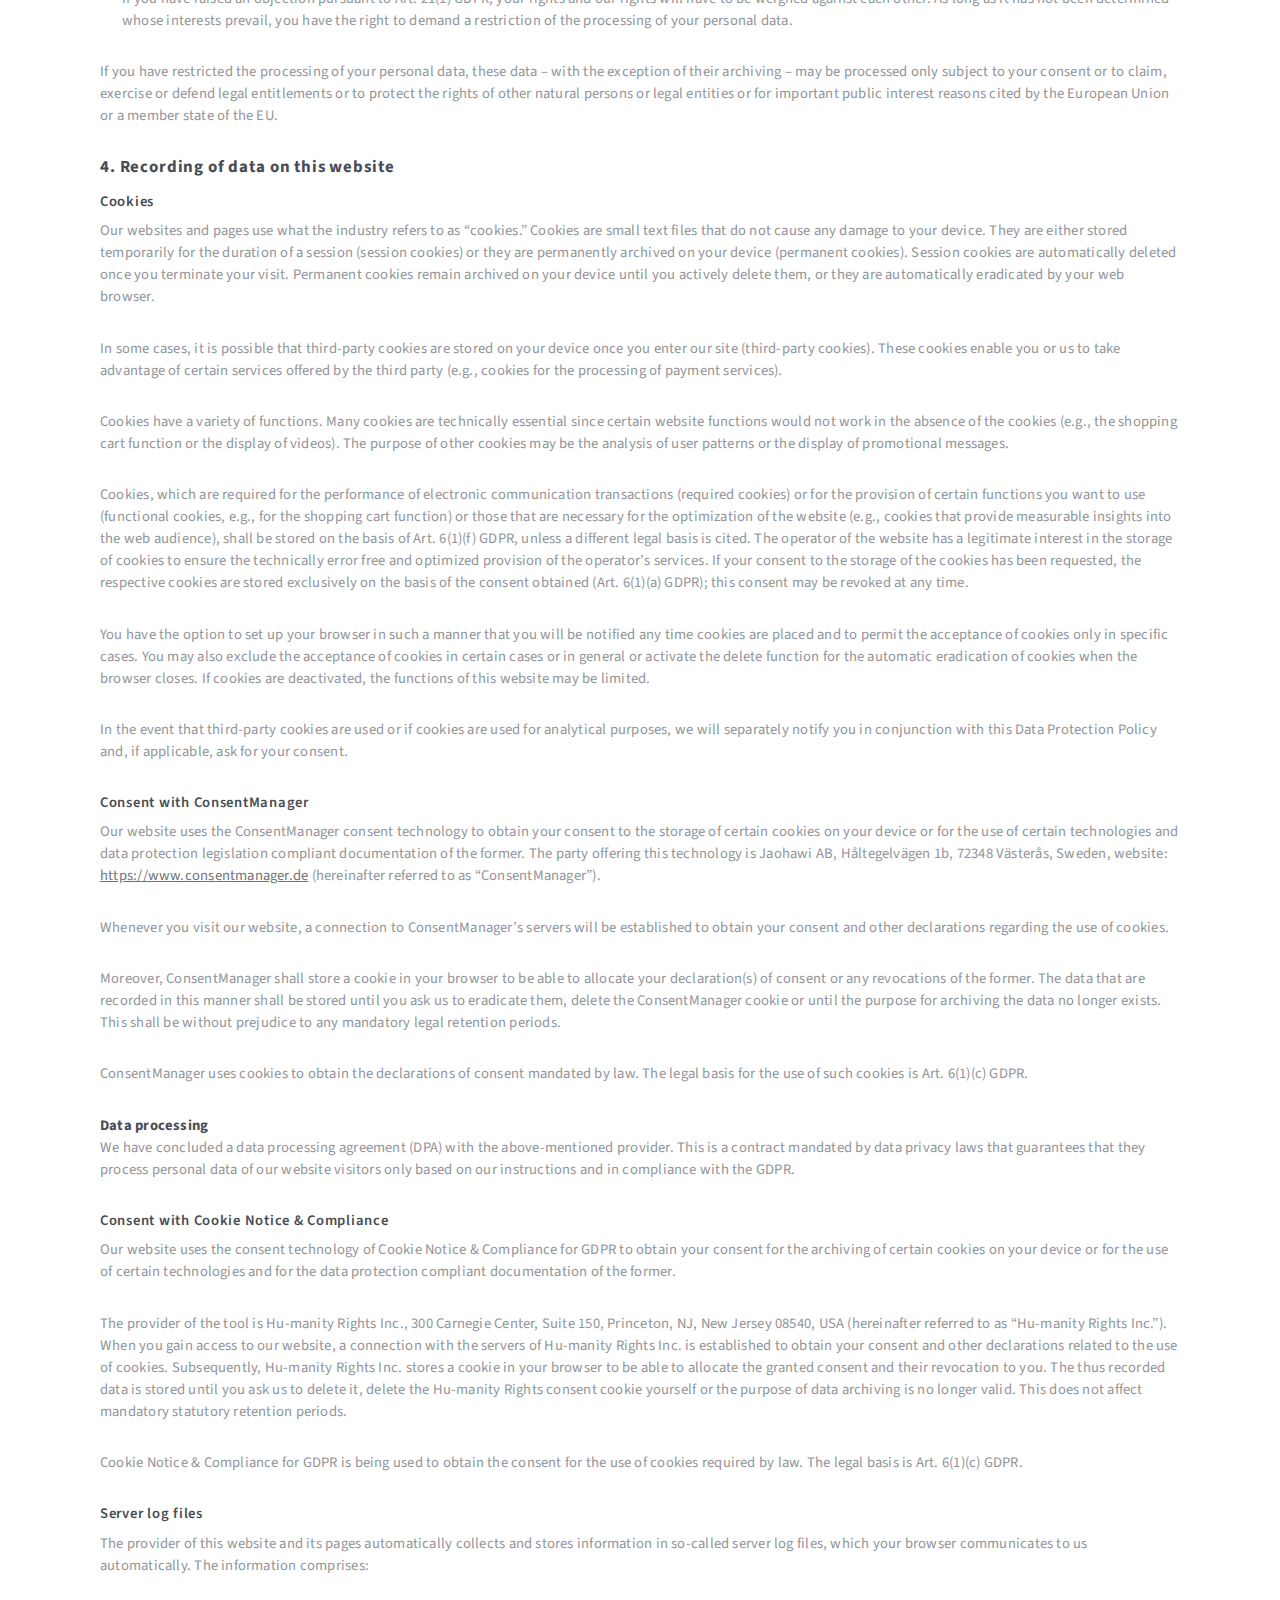
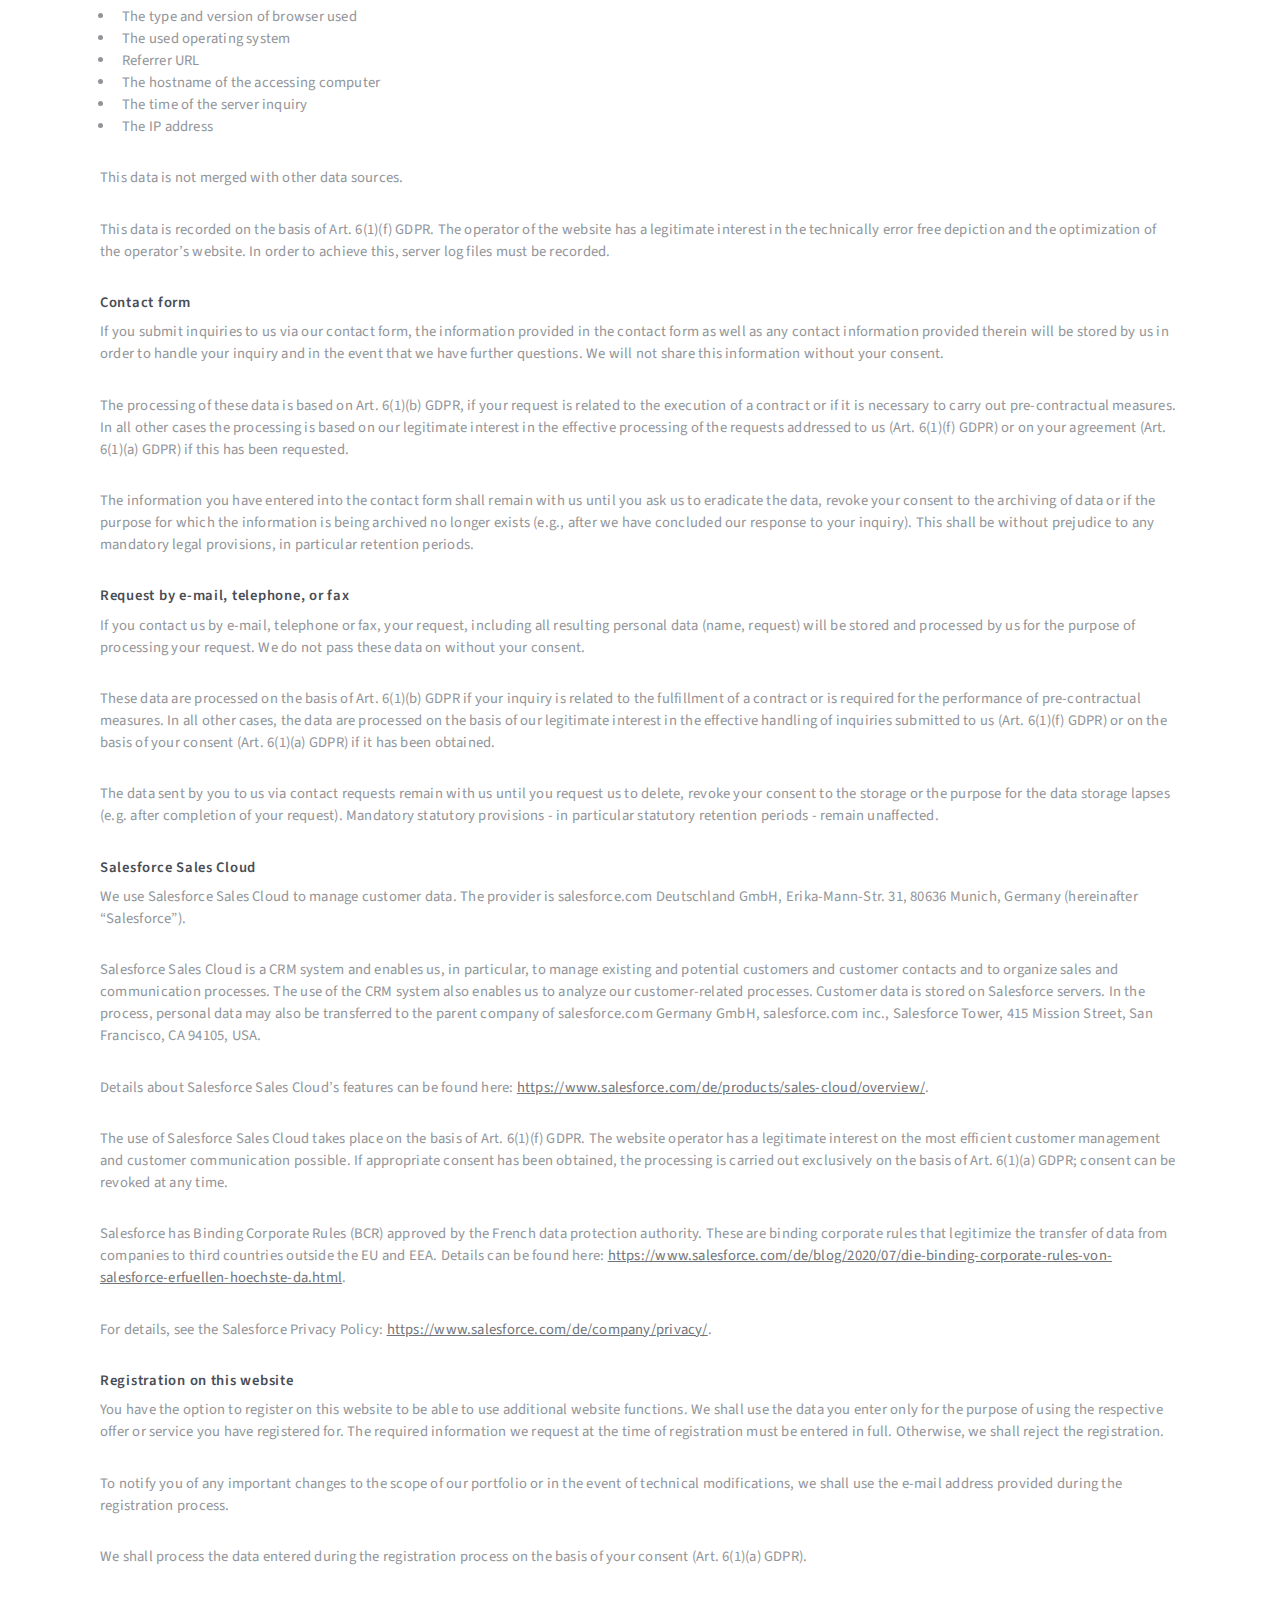
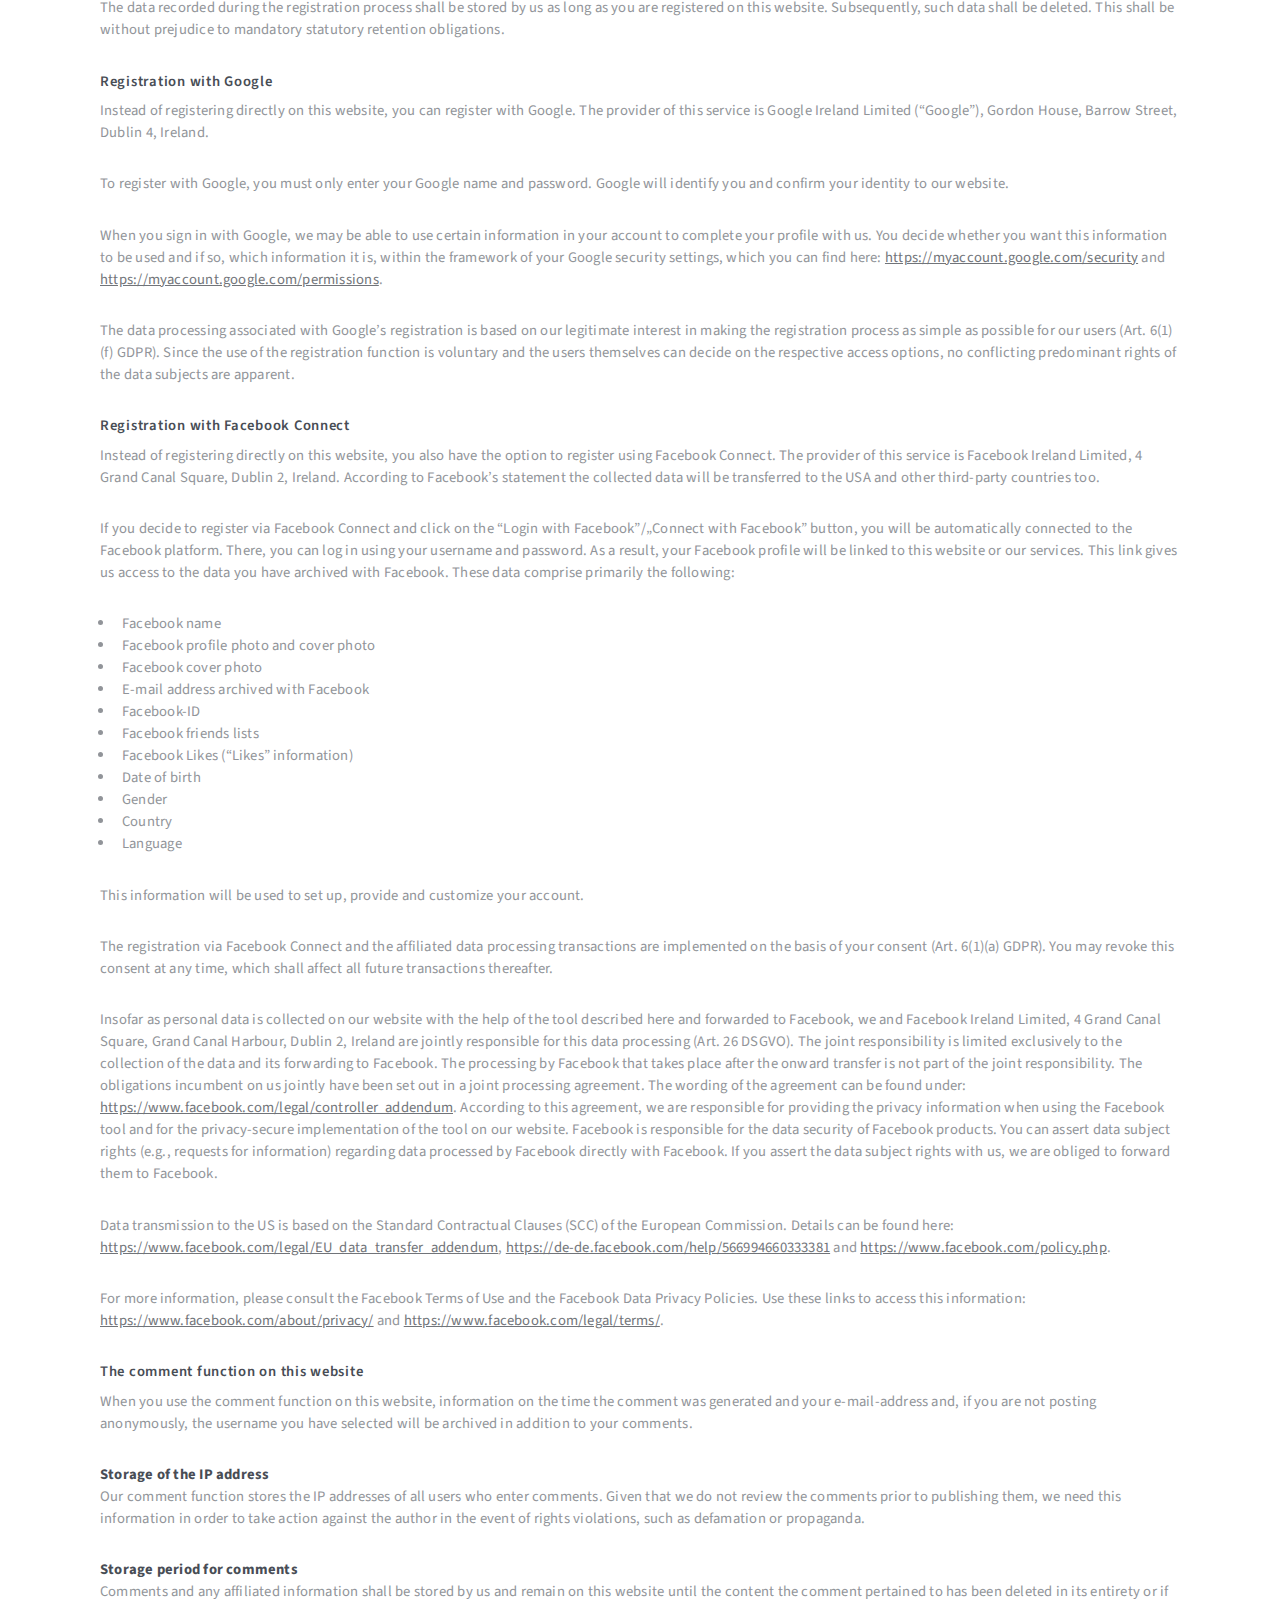
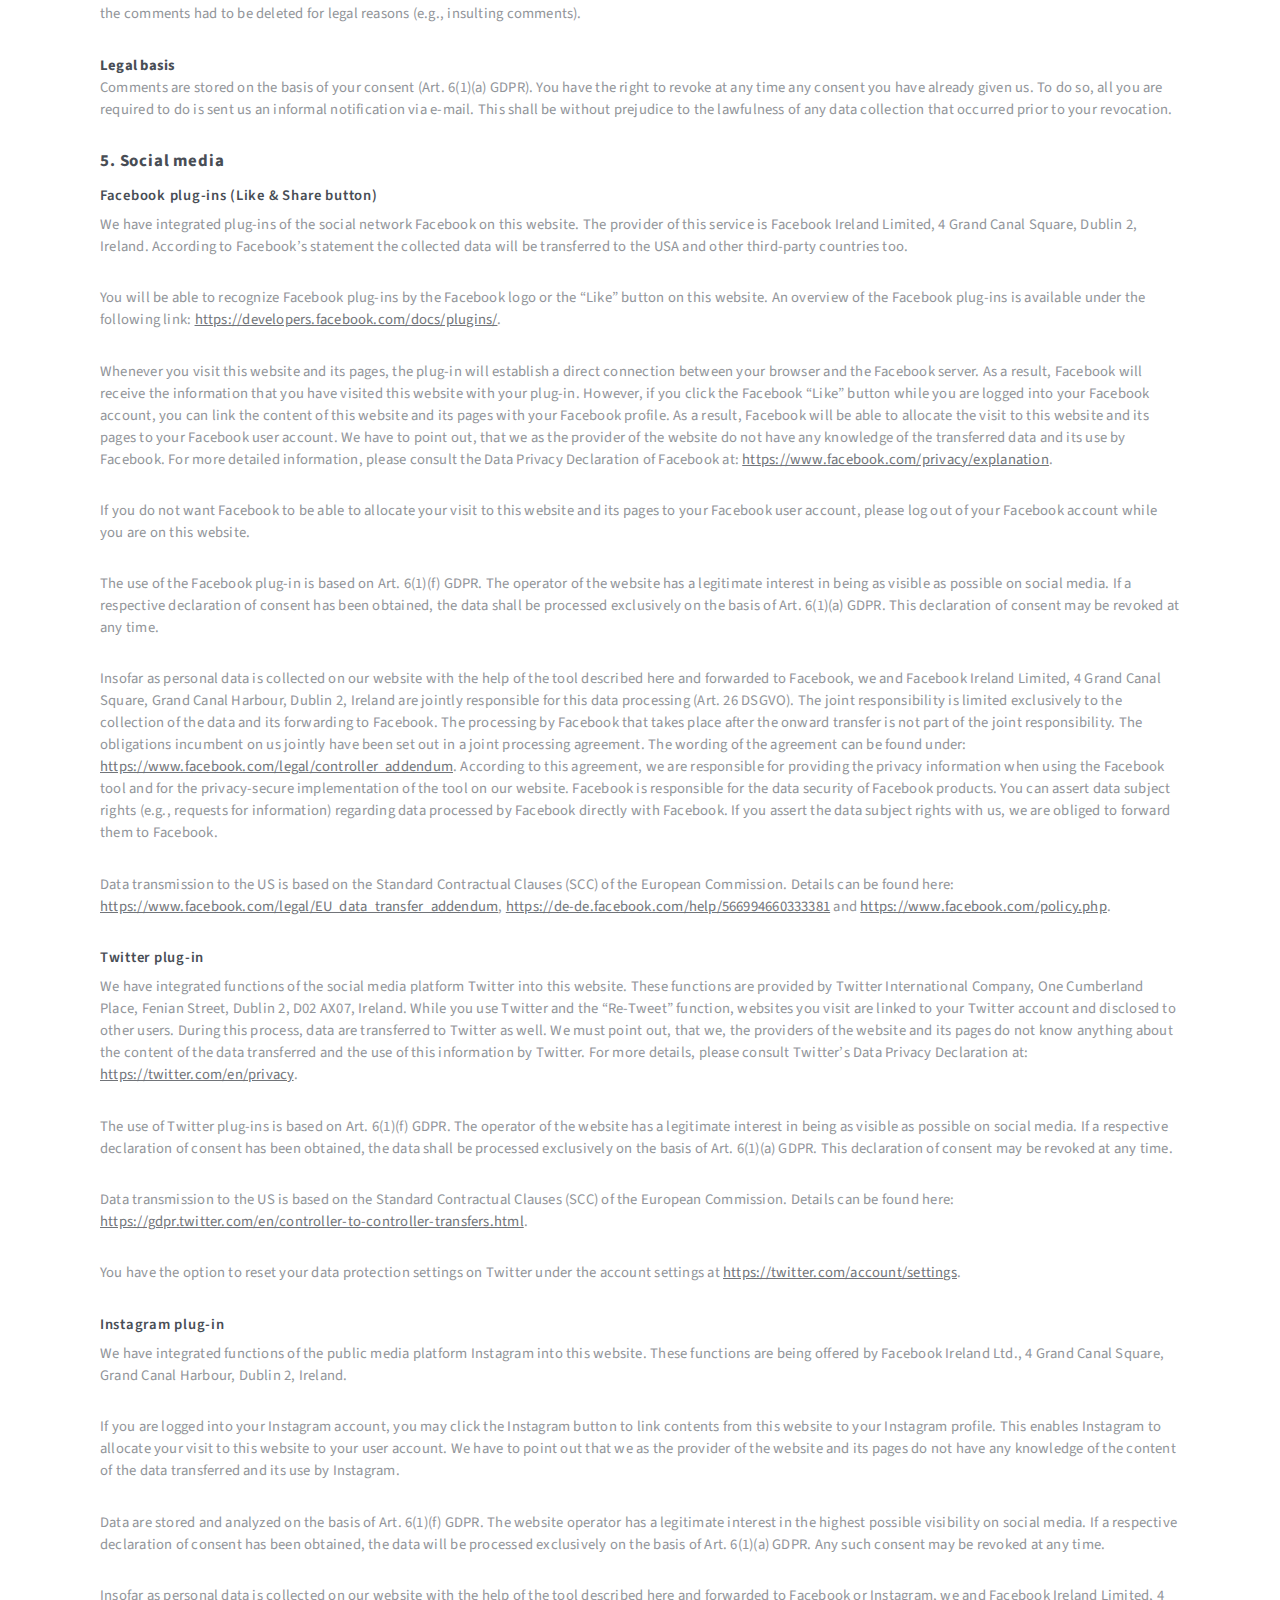
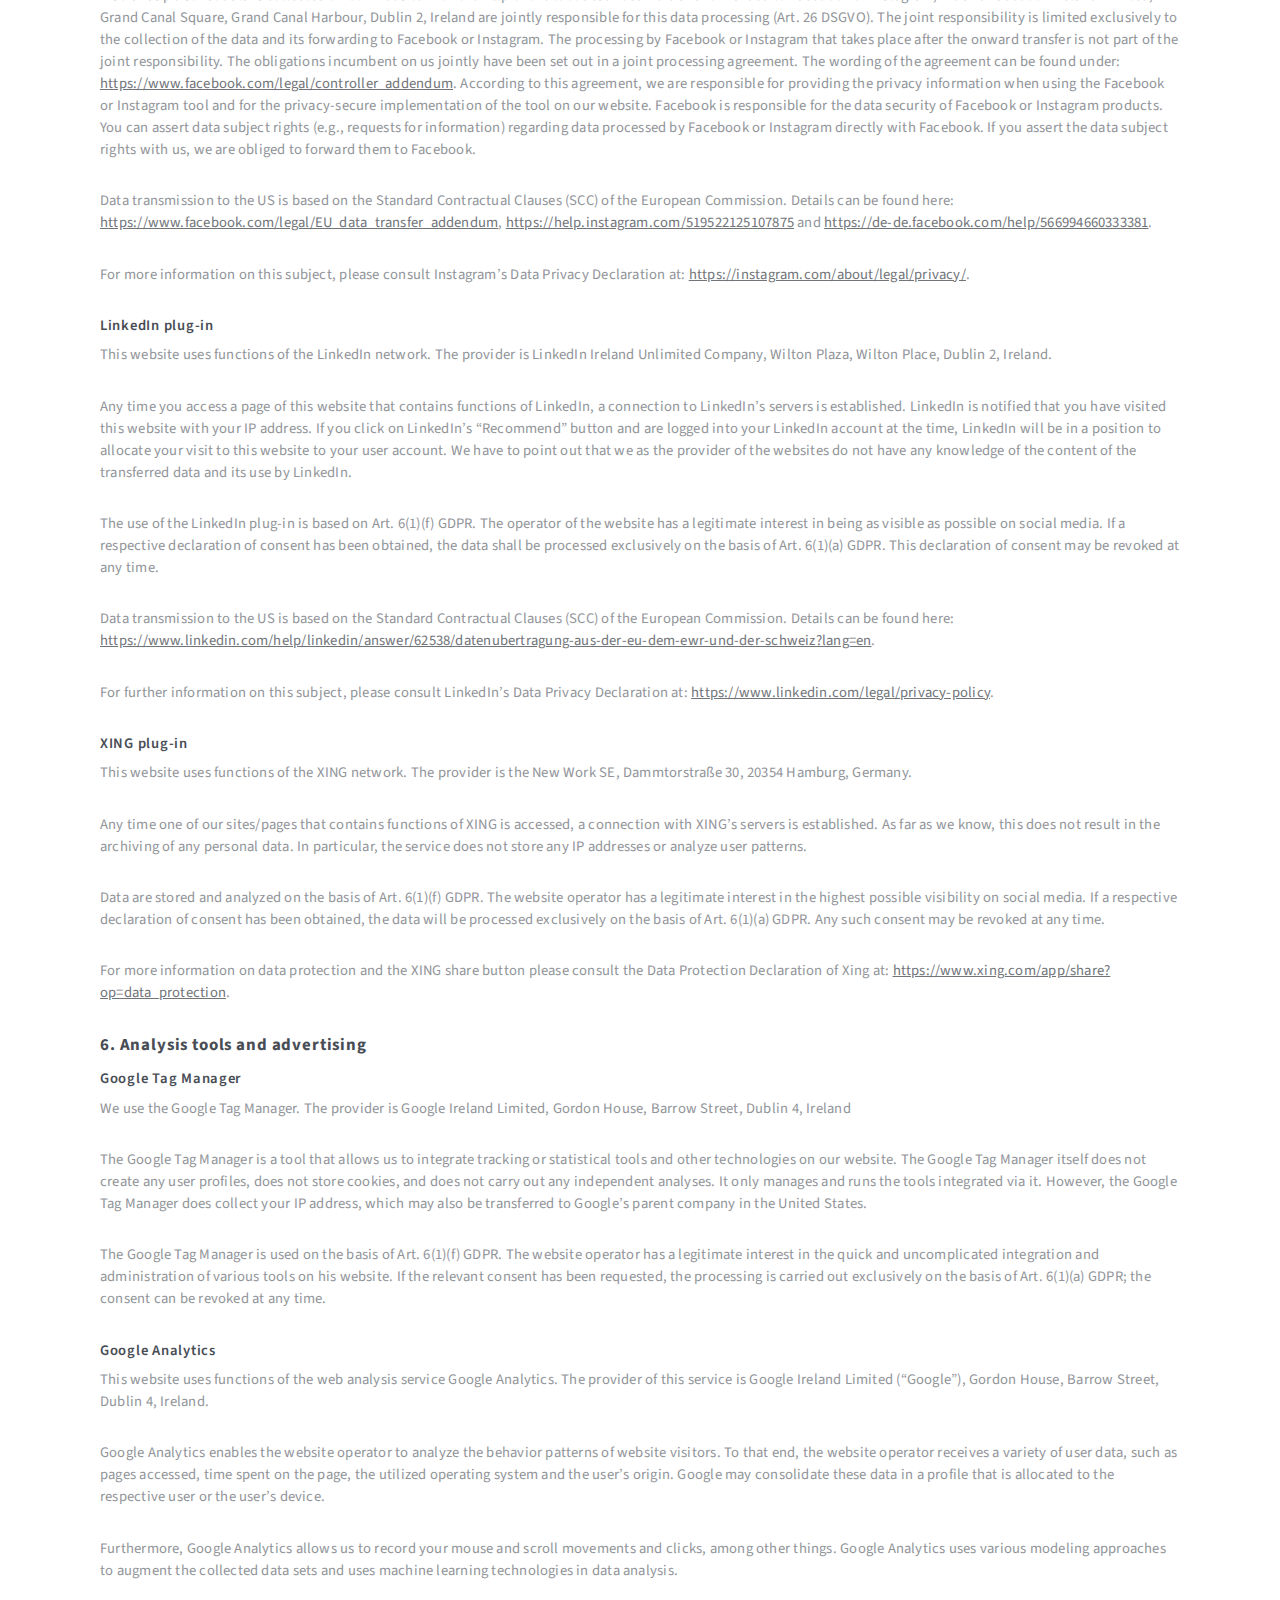
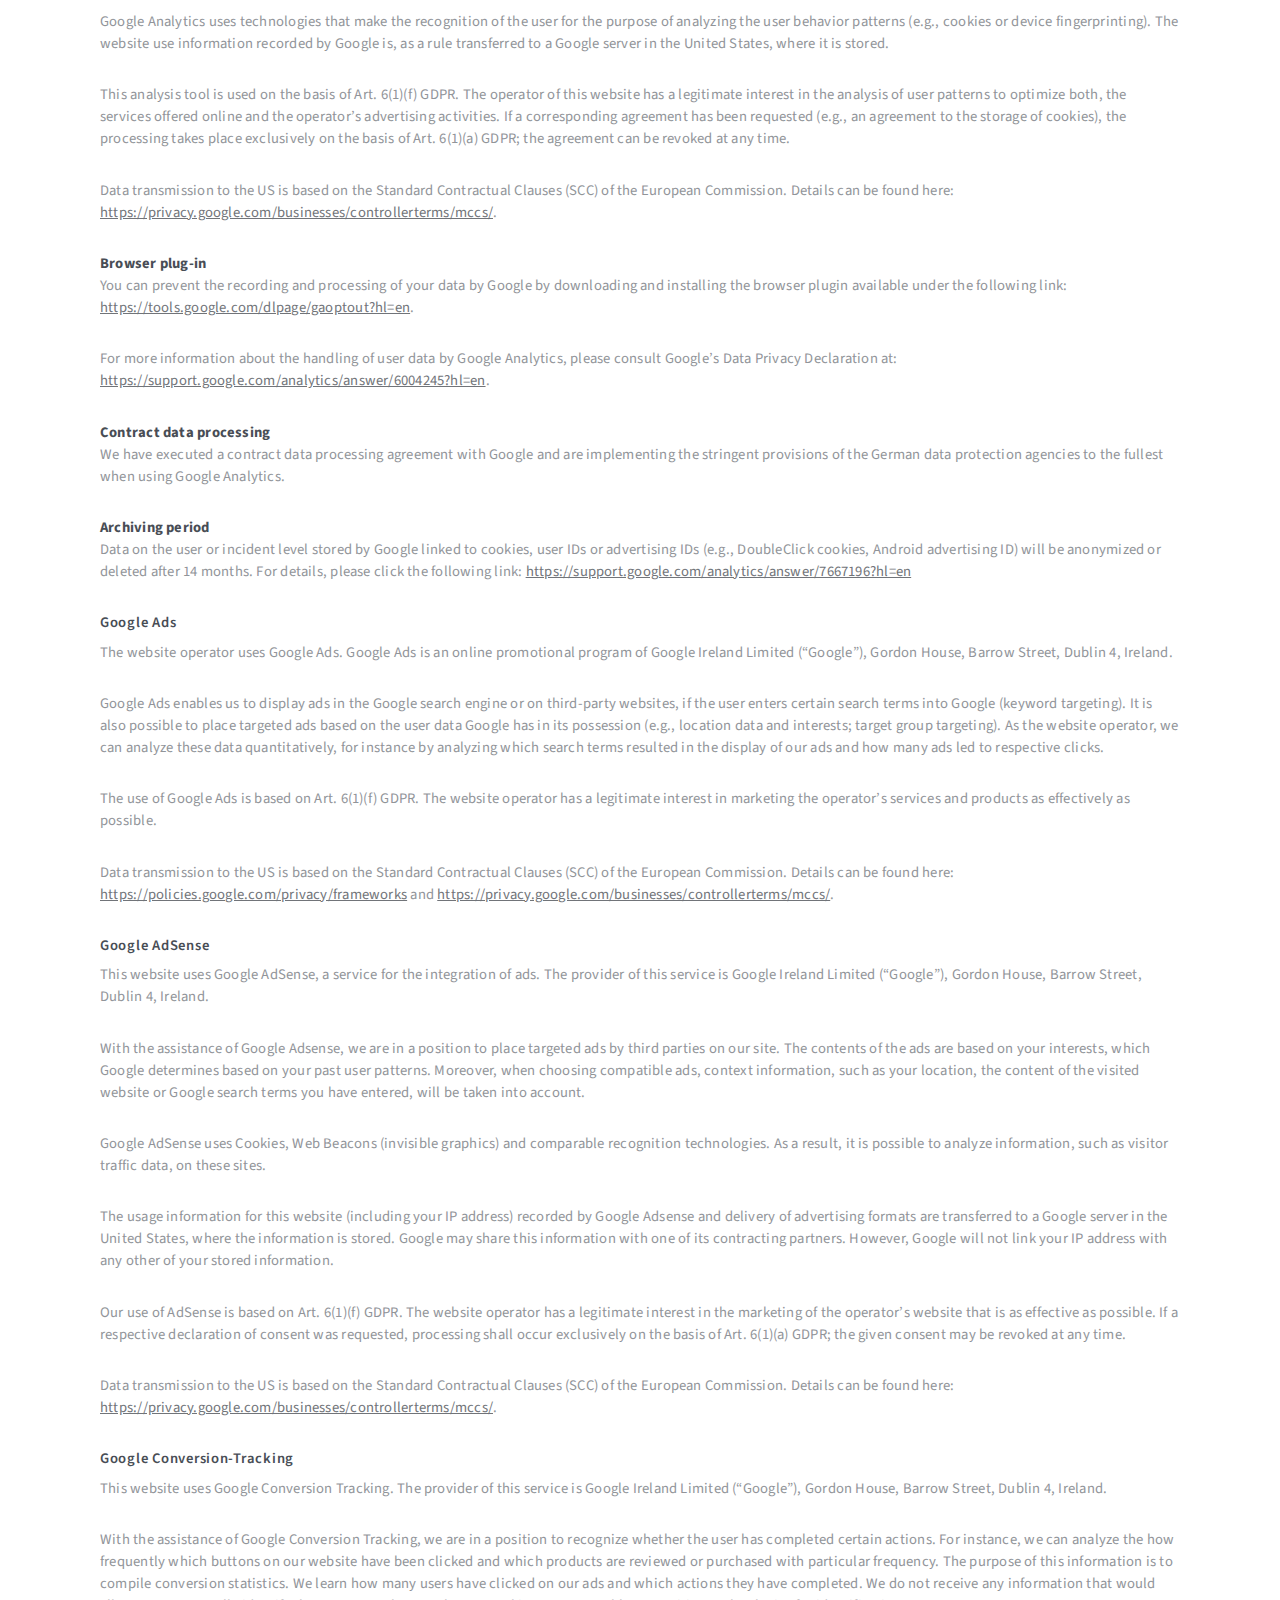
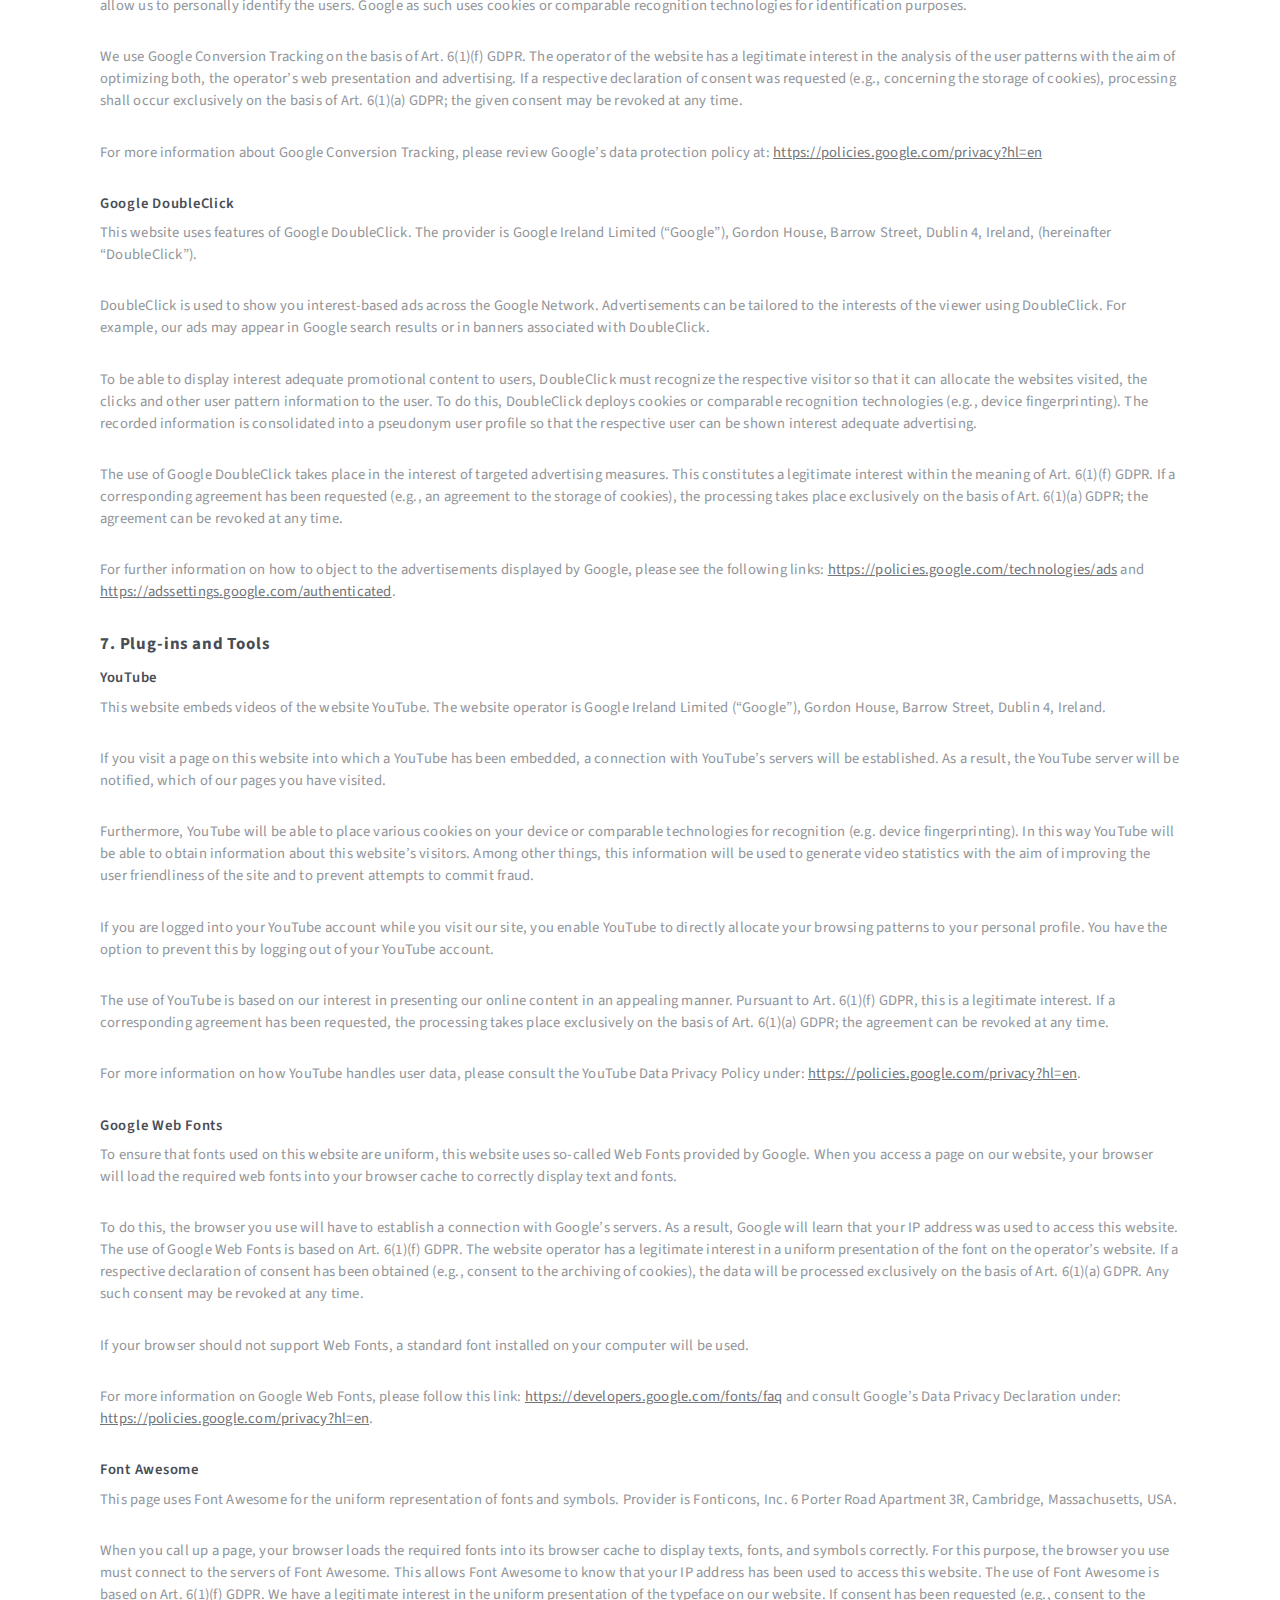
<file: Datenschutz ENG.html>
<!DOCTYPE HTML>
<!--
	Escape Velocity by HTML5 UP
	html5up.net | @ajlkn
	Free for personal and commercial use under the CCA 3.0 license (html5up.net/license)
-->
<html>
	<head>
		<title>Vyral Club</title>
		<meta charset="utf-8" />
		<meta name="viewport" content="width=device-width, initial-scale=1, user-scalable=no" />
		<link rel="stylesheet" href="assets/css/main.css" />
	</head>
	<body class="no-sidebar is-preload">
		<div id="page-wrapper">

			<!-- Header -->
				<section id="header" class="wrapper">

					<!-- Logo -->
						<div>
							<img src="Vyral.png" alt="Logo" width="250" height="250">
							<center>
							<p1>The Vyral Club</p1><br>
							</center>
						</div>

					<!-- Nav -->
						<nav id="nav">
							<ul>
								<li class="current"><a href="index.html">Home</a></li>
								
								<li><a href="Beginne_mit_Vyral_Club.html">Beginne mit Vyral Club</a></li>
								<li><a href="Hashtag_Generator.html">Hashtag Generator</a></li>
								<li><a href="Über_uns.html">Über uns</a></li>
							</ul>
						</nav>

				</section>

			<!-- Main -->
				<div id="main" class="wrapper style2">
					<div class="title">AGB</div>
					<div class="container">

						<!-- Content -->
							<div id="content">
								<article class="box post">
									<header class="style1">
									</header>
									<div class="container">
<u><h2>Privacy Policy</h2></u>
<h2>1. An overview of data protection</h2>
<h3>General information</h3> <p>The following information will provide you with an easy to navigate overview of what will happen with your personal data when you visit this website. The term “personal data” comprises all data that can be used to personally identify you. For detailed information about the subject matter of data protection, please consult our Data Protection Declaration, which we have included beneath this copy.</p>
<h3>Data recording on this website</h3> <h4>Who is the responsible party for the recording of data on this website (i.e., the “controller”)?</h4> <p>The data on this website is processed by the operator of the website, whose contact information is available under section “Information about the responsible party (referred to as the “controller” in the GDPR)” in this Privacy Policy.</p> <h4>How do we record your data?</h4> <p>We collect your data as a result of your sharing of your data with us. This may, for instance be information you enter into our contact form.</p> <p>Other data shall be recorded by our IT systems automatically or after you consent to its recording during your website visit. This data comprises primarily technical information (e.g., web browser, operating system, or time the site was accessed). This information is recorded automatically when you access this website.</p> <h4>What are the purposes we use your data for?</h4> <p>A portion of the information is generated to guarantee the error free provision of the website. Other data may be used to analyze your user patterns.</p> <h4>What rights do you have as far as your information is concerned?</h4> <p>You have the right to receive information about the source, recipients, and purposes of your archived personal data at any time without having to pay a fee for such disclosures. You also have the right to demand that your data are rectified or eradicated. If you have consented to data processing, you have the option to revoke this consent at any time, which shall affect all future data processing. Moreover, you have the right to demand that the processing of your data be restricted under certain circumstances. Furthermore, you have the right to log a complaint with the competent supervising agency.</p> <p>Please do not hesitate to contact us at any time if you have questions about this or any other data protection related issues.</p>
<h3>Analysis tools and tools provided by third parties</h3> <p>There is a possibility that your browsing patterns will be statistically analyzed when your visit this website. Such analyses are performed primarily with what we refer to as analysis programs.</p> <p>For detailed information about these analysis programs please consult our Data Protection Declaration below.</p>
<h2>2. Hosting and Content Delivery Networks (CDN)</h2>
<h3>Hosting with Amazon Web Services (AWS)</h3> <p>We are hosting our website with AWS. The provider is Amazon Web Services EMEA SARL, 38 Avenue John F. Kennedy, 1855 Luxembourg (hereinafter referred to as “AWS”).</p> <p>When you visit our website, your personal data will be processed on AWS servers. This may also result in the transfer of personal data to the parent company of AWS in the United States. The transfer of data to the US is based on the EU’s standard contractual clauses. For details please consult: <a href="https://aws.amazon.com/de/blogs/security/aws-gdpr-data-processing-addendum/" target="_blank" rel="noopener noreferrer">https://aws.amazon.com/de/blogs/security/aws-gdpr-data-processing-addendum/</a>.</p> <p>For more information, please see the AWS Data Privacy Policy: <a href="https://aws.amazon.com/de/privacy/?nc1=f_pr" target="_blank" rel="noopener noreferrer">https://aws.amazon.com/de/privacy/?nc1=f_pr</a>.</p> <p>AWS is used on the basis of Art. 6(1)(f) GDPR. We have a legitimate interest in a depiction of our website that is as reliable as possible. If your respective consent was obtained, processing will occur exclusively based on Art. 6(1)(a) GDPR. This consent may be revoked at any time.</p>
<h4>Data processing</h4> <p>We have concluded a data processing agreement (DPA) with the above-mentioned provider. This is a contract mandated by data privacy laws that guarantees that they process personal data of our website visitors only based on our instructions and in compliance with the GDPR.</p>
<h3>Cloudflare</h3> <p>We use the “Cloudflare” service provided by Cloudflare Inc., 101 Townsend St., San Francisco, CA 94107, USA. (hereinafter referred to as “Cloudflare”).</p> <p>Cloudflare offers a content delivery network with DNS that is available worldwide. As a result, the information transfer that occurs between your browser and our website is technically routed via Cloudflare’s network. This enables Cloudflare to analyze data transactions between your browser and our website and to work as a filter between our servers and potentially malicious data traffic from the Internet. In this context, Cloudflare may also use cookies or other technologies deployed to recognize Internet users, which shall, however, only be used for the herein described purpose.</p> <p>The use of Cloudflare is based on our legitimate interest in a provision of our website offerings that is as error free and secure as possible (Art. 6(1)(f) GDPR).</p> <p>Data transmission to the US is based on the Standard Contractual Clauses (SCC) of the European Commission. Details can be found here: <a href="https://www.cloudflare.com/privacypolicy/" target="_blank" rel="noopener noreferrer">https://www.cloudflare.com/privacypolicy/</a>.</p> <p>For more information on Cloudflare’s security precautions and data privacy policies, please follow this link: <a href="https://www.cloudflare.com/privacypolicy/" target="_blank" rel="noopener">https://www.cloudflare.com/privacypolicy/</a>.</p>
<h4>Data processing</h4> <p>We have concluded a data processing agreement (DPA) with the above-mentioned provider. This is a contract mandated by data privacy laws that guarantees that they process personal data of our website visitors only based on our instructions and in compliance with the GDPR.</p>
<h3>Google Cloud CDN</h3> <p>We use the Google Cloud CDN content delivery network. The provider is Google Ireland Limited (“Google”), Gordon House, Barrow Street, Dublin 4, Ireland.</p> <p>Google offers a globally distributed content delivery network. Technically, the transfer of information between your browser and our website is routed through the Google network. This enables us to increase the global accessibility and performance of our website.</p> <p>The use of Google Cloud CDN is based on our legitimate interest in the most error-free and secure provision of our website (Art. 6(1)(f) GDPR).</p> <p>Data transmission to the US is based on the Standard Contractual Clauses (SCC) of the European Commission. Details can be found here: <a href="https://cloud.google.com/terms/eu-model-contract-clause" target="_blank" rel="noopener noreferrer">https://cloud.google.com/terms/eu-model-contract-clause</a>.</p> <p>You can find more information about Google Cloud CDN here: <a href="https://cloud.google.com/cdn/docs/overview?hl=en" target="_blank" rel="noopener noreferrer">https://cloud.google.com/cdn/docs/overview?hl=en</a>.</p>
<h4>Data processing</h4> <p>We have concluded a data processing agreement (DPA) with the above-mentioned provider. This is a contract mandated by data privacy laws that guarantees that they process personal data of our website visitors only based on our instructions and in compliance with the GDPR.</p>
<h2>3. General information and mandatory information</h2>
<h3>Data protection</h3> <p>The operators of this website and its pages take the protection of your personal data very seriously. Hence, we handle your personal data as confidential information and in compliance with the statutory data protection regulations and this Data Protection Declaration.</p> <p>Whenever you use this website, a variety of personal information will be collected. Personal data comprises data that can be used to personally identify you. This Data Protection Declaration explains which data we collect as well as the purposes we use this data for. It also explains how, and for which purpose the information is collected.</p> <p>We herewith advise you that the transmission of data via the Internet (i.e., through e-mail communications) may be prone to security gaps. It is not possible to completely protect data against third-party access.</p>
<h3>Information about the responsible party (referred to as the “controller” in the GDPR)</h3> <p>The data processing controller on this website is:</p> <p>Santino Seither und Fabian Stehle, Appsplosion, GbR<br />
<p>61462, Königstein im Taunus, Sperlingsweg 5</p>
<p>Phone: +4915254398565<br />
<p>E-mail: appsplosion.help@gmail.com</p>
<p>The controller is the natural person or legal entity that single-handedly or jointly with others makes decisions as to the purposes of and resources for the processing of personal data (e.g., names, e-mail addresses, etc.).</p>
<h3>Storage duration</h3> <p>Unless a more specific storage period has been specified in this privacy policy, your personal data will remain with us until the purpose for which it was collected no longer applies. If you assert a justified request for deletion or revoke your consent to data processing, your data will be deleted, unless we have other legally permissible reasons for storing your personal data (e.g., tax or commercial law retention periods); in the latter case, the deletion will take place after these reasons cease to apply.</p>
<h3>Information on data transfer to the USA and other non-EU countries</h3> <p>Among other things, we use tools of companies domiciled in the United States or other from a data protection perspective non-secure non-EU countries. If these tools are active, your personal data may potentially be transferred to these non-EU countries and may be processed there. We must point out that in these countries, a data protection level that is comparable to that in the EU cannot be guaranteed. For instance, U.S. enterprises are under a mandate to release personal data to the security agencies and you as the data subject do not have any litigation options to defend yourself in court. Hence, it cannot be ruled out that U.S. agencies (e.g., the Secret Service) may process, analyze, and permanently archive your personal data for surveillance purposes. We have no control over these processing activities.</p><h3>Revocation of your consent to the processing of data</h3> <p>A wide range of data processing transactions are possible only subject to your express consent. You can also revoke at any time any consent you have already given us. This shall be without prejudice to the lawfulness of any data collection that occurred prior to your revocation.</p>
<h3>Right to object to the collection of data in special cases; right to object to direct advertising (Art. 21 GDPR)</h3> <p>IN THE EVENT THAT DATA ARE PROCESSED ON THE BASIS OF ART. 6(1)(E) OR (F) GDPR, YOU HAVE THE RIGHT TO AT ANY TIME OBJECT TO THE PROCESSING OF YOUR PERSONAL DATA BASED ON GROUNDS ARISING FROM YOUR UNIQUE SITUATION. THIS ALSO APPLIES TO ANY PROFILING BASED ON THESE PROVISIONS. TO DETERMINE THE LEGAL BASIS, ON WHICH ANY PROCESSING OF DATA IS BASED, PLEASE CONSULT THIS DATA PROTECTION DECLARATION. IF YOU LOG AN OBJECTION, WE WILL NO LONGER PROCESS YOUR AFFECTED PERSONAL DATA, UNLESS WE ARE IN A POSITION TO PRESENT COMPELLING PROTECTION WORTHY GROUNDS FOR THE PROCESSING OF YOUR DATA, THAT OUTWEIGH YOUR INTERESTS, RIGHTS AND FREEDOMS OR IF THE PURPOSE OF THE PROCESSING IS THE CLAIMING, EXERCISING OR DEFENCE OF LEGAL ENTITLEMENTS (OBJECTION PURSUANT TO ART. 21(1) GDPR).</p> <p>IF YOUR PERSONAL DATA IS BEING PROCESSED IN ORDER TO ENGAGE IN DIRECT ADVERTISING, YOU HAVE THE RIGHT TO OBJECT TO THE PROCESSING OF YOUR AFFECTED PERSONAL DATA FOR THE PURPOSES OF SUCH ADVERTISING AT ANY TIME. THIS ALSO APPLIES TO PROFILING TO THE EXTENT THAT IT IS AFFILIATED WITH SUCH DIRECT ADVERTISING. IF YOU OBJECT, YOUR PERSONAL DATA WILL SUBSEQUENTLY NO LONGER BE USED FOR DIRECT ADVERTISING PURPOSES (OBJECTION PURSUANT TO ART. 21(2) GDPR).</p>
<h3>Right to log a complaint with the competent supervisory agency</h3> <p>In the event of violations of the GDPR, data subjects are entitled to log a complaint with a supervisory agency, in particular in the member state where they usually maintain their domicile, place of work or at the place where the alleged violation occurred. The right to log a complaint is in effect regardless of any other administrative or court proceedings available as legal recourses.</p>
<h3>Right to data portability</h3> <p>You have the right to demand that we hand over any data we automatically process on the basis of your consent or in order to fulfil a contract be handed over to you or a third party in a commonly used, machine readable format. If you should demand the direct transfer of the data to another controller, this will be done only if it is technically feasible.</p>
<h3>SSL and/or TLS encryption</h3> <p>For security reasons and to protect the transmission of confidential content, such as purchase orders or inquiries you submit to us as the website operator, this website uses either an SSL or a TLS encryption program. You can recognize an encrypted connection by checking whether the address line of the browser switches from “http://” to “https://” and also by the appearance of the lock icon in the browser line.</p> <p>If the SSL or TLS encryption is activated, data you transmit to us cannot be read by third parties.</p>
<h3>Information about, rectification and eradication of data</h3> <p>Within the scope of the applicable statutory provisions, you have the right to at any time demand information about your archived personal data, their source and recipients as well as the purpose of the processing of your data. You may also have a right to have your data rectified or eradicated. If you have questions about this subject matter or any other questions about personal data, please do not hesitate to contact us at any time.</p>
<h3>Right to demand processing restrictions</h3> <p>You have the right to demand the imposition of restrictions as far as the processing of your personal data is concerned. To do so, you may contact us at any time. The right to demand restriction of processing applies in the following cases:</p> <ul> <li>In the event that you should dispute the correctness of your data archived by us, we will usually need some time to verify this claim. During the time that this investigation is ongoing, you have the right to demand that we restrict the processing of your personal data.</li> <li>If the processing of your personal data was/is conducted in an unlawful manner, you have the option to demand the restriction of the processing of your data in lieu of demanding the eradication of this data.</li> <li>If we do not need your personal data any longer and you need it to exercise, defend or claim legal entitlements, you have the right to demand the restriction of the processing of your personal data instead of its eradication.</li> <li>If you have raised an objection pursuant to Art. 21(1) GDPR, your rights and our rights will have to be weighed against each other. As long as it has not been determined whose interests prevail, you have the right to demand a restriction of the processing of your personal data.</li> </ul> <p>If you have restricted the processing of your personal data, these data – with the exception of their archiving – may be processed only subject to your consent or to claim, exercise or defend legal entitlements or to protect the rights of other natural persons or legal entities or for important public interest reasons cited by the European Union or a member state of the EU.</p>
<h2>4. Recording of data on this website</h2>
<h3>Cookies</h3> <p>Our websites and pages use what the industry refers to as “cookies.” Cookies are small text files that do not cause any damage to your device. They are either stored temporarily for the duration of a session (session cookies) or they are permanently archived on your device (permanent cookies). Session cookies are automatically deleted once you terminate your visit. Permanent cookies remain archived on your device until you actively delete them, or they are automatically eradicated by your web browser.</p> <p>In some cases, it is possible that third-party cookies are stored on your device once you enter our site (third-party cookies). These cookies enable you or us to take advantage of certain services offered by the third party (e.g., cookies for the processing of payment services).</p> <p>Cookies have a variety of functions. Many cookies are technically essential since certain website functions would not work in the absence of the cookies (e.g., the shopping cart function or the display of videos). The purpose of other cookies may be the analysis of user patterns or the display of promotional messages.</p> <p>Cookies, which are required for the performance of electronic communication transactions (required cookies) or for the provision of certain functions you want to use (functional cookies, e.g., for the shopping cart function) or those that are necessary for the optimization of the website (e.g., cookies that provide measurable insights into the web audience), shall be stored on the basis of Art. 6(1)(f) GDPR, unless a different legal basis is cited. The operator of the website has a legitimate interest in the storage of cookies to ensure the technically error free and optimized provision of the operator’s services. If your consent to the storage of the cookies has been requested, the respective cookies are stored exclusively on the basis of the consent obtained (Art. 6(1)(a) GDPR); this consent may be revoked at any time.</p> <p>You have the option to set up your browser in such a manner that you will be notified any time cookies are placed and to permit the acceptance of cookies only in specific cases. You may also exclude the acceptance of cookies in certain cases or in general or activate the delete function for the automatic eradication of cookies when the browser closes. If cookies are deactivated, the functions of this website may be limited.</p> <p>In the event that third-party cookies are used or if cookies are used for analytical purposes, we will separately notify you in conjunction with this Data Protection Policy and, if applicable, ask for your consent.</p>
<h3>Consent with ConsentManager</h3> <p>Our website uses the ConsentManager consent technology to obtain your consent to the storage of certain cookies on your device or for the use of certain technologies and data protection legislation compliant documentation of the former. The party offering this technology is Jaohawi AB, Håltegelvägen 1b, 72348 Västerås, Sweden, website: <a href="https://www.consentmanager.de" target="_blank" rel="noopener noreferrer">https://www.consentmanager.de</a> (hereinafter referred to as “ConsentManager”).</p> <p>Whenever you visit our website, a connection to ConsentManager’s servers will be established to obtain your consent and other declarations regarding the use of cookies.</p> <p>Moreover, ConsentManager shall store a cookie in your browser to be able to allocate your declaration(s) of consent or any revocations of the former. The data that are recorded in this manner shall be stored until you ask us to eradicate them, delete the ConsentManager cookie or until the purpose for archiving the data no longer exists. This shall be without prejudice to any mandatory legal retention periods.</p> <p>ConsentManager uses cookies to obtain the declarations of consent mandated by law. The legal basis for the use of such cookies is Art. 6(1)(c) GDPR.</p>
<h4>Data processing</h4> <p>We have concluded a data processing agreement (DPA) with the above-mentioned provider. This is a contract mandated by data privacy laws that guarantees that they process personal data of our website visitors only based on our instructions and in compliance with the GDPR.</p>
<h3>Consent with Cookie Notice & Compliance</h3> <p>Our website uses the consent technology of Cookie Notice & Compliance for GDPR to obtain your consent for the archiving of certain cookies on your device or for the use of certain technologies and for the data protection compliant documentation of the former.</p> <p>The provider of the tool is Hu-manity Rights Inc., 300 Carnegie Center, Suite 150, Princeton, NJ, New Jersey 08540, USA (hereinafter referred to as “Hu-manity Rights Inc.”). When you gain access to our website, a connection with the servers of Hu-manity Rights Inc. is established to obtain your consent and other declarations related to the use of cookies. Subsequently, Hu-manity Rights Inc. stores a cookie in your browser to be able to allocate the granted consent and their revocation to you. The thus recorded data is stored until you ask us to delete it, delete the Hu-manity Rights consent cookie yourself or the purpose of data archiving is no longer valid. This does not affect mandatory statutory retention periods.</p>
<p>Cookie Notice & Compliance for GDPR is being used to obtain the consent for the use of cookies required by law. The legal basis is Art. 6(1)(c) GDPR.</p>
<h3>Server log files</h3> <p>The provider of this website and its pages automatically collects and stores information in so-called server log files, which your browser communicates to us automatically. The information comprises:</p> <ul> <li>The type and version of browser used</li> <li>The used operating system</li> <li>Referrer URL</li> <li>The hostname of the accessing computer</li> <li>The time of the server inquiry</li> <li>The IP address</li> </ul> <p>This data is not merged with other data sources.</p> <p>This data is recorded on the basis of Art. 6(1)(f) GDPR. The operator of the website has a legitimate interest in the technically error free depiction and the optimization of the operator’s website. In order to achieve this, server log files must be recorded.</p>
<h3>Contact form</h3> <p>If you submit inquiries to us via our contact form, the information provided in the contact form as well as any contact information provided therein will be stored by us in order to handle your inquiry and in the event that we have further questions. We will not share this information without your consent.</p> <p>The processing of these data is based on Art. 6(1)(b) GDPR, if your request is related to the execution of a contract or if it is necessary to carry out pre-contractual measures. In all other cases the processing is based on our legitimate interest in the effective processing of the requests addressed to us (Art. 6(1)(f) GDPR) or on your agreement (Art. 6(1)(a) GDPR) if this has been requested.</p> <p>The information you have entered into the contact form shall remain with us until you ask us to eradicate the data, revoke your consent to the archiving of data or if the purpose for which the information is being archived no longer exists (e.g., after we have concluded our response to your inquiry). This shall be without prejudice to any mandatory legal provisions, in particular retention periods.</p>
<h3>Request by e-mail, telephone, or fax</h3> <p>If you contact us by e-mail, telephone or fax, your request, including all resulting personal data (name, request) will be stored and processed by us for the purpose of processing your request. We do not pass these data on without your consent.</p> <p>These data are processed on the basis of Art. 6(1)(b) GDPR if your inquiry is related to the fulfillment of a contract or is required for the performance of pre-contractual measures. In all other cases, the data are processed on the basis of our legitimate interest in the effective handling of inquiries submitted to us (Art. 6(1)(f) GDPR) or on the basis of your consent (Art. 6(1)(a) GDPR) if it has been obtained.</p> <p>The data sent by you to us via contact requests remain with us until you request us to delete, revoke your consent to the storage or the purpose for the data storage lapses (e.g. after completion of your request). Mandatory statutory provisions - in particular statutory retention periods - remain unaffected.</p>
<h3>Salesforce Sales Cloud</h3> <p>We use Salesforce Sales Cloud to manage customer data. The provider is salesforce.com Deutschland GmbH, Erika-Mann-Str. 31, 80636 Munich, Germany (hereinafter “Salesforce”).</p> <p>Salesforce Sales Cloud is a CRM system and enables us, in particular, to manage existing and potential customers and customer contacts and to organize sales and communication processes. The use of the CRM system also enables us to analyze our customer-related processes. Customer data is stored on Salesforce servers. In the process, personal data may also be transferred to the parent company of salesforce.com Germany GmbH, salesforce.com inc., Salesforce Tower, 415 Mission Street, San Francisco, CA 94105, USA.</p> <p>Details about Salesforce Sales Cloud’s features can be found here: <a href="https://www.salesforce.com/de/products/sales-cloud/overview/" target="_blank" rel="noopener noreferrer">https://www.salesforce.com/de/products/sales-cloud/overview/</a>.</p> <p>The use of Salesforce Sales Cloud takes place on the basis of Art. 6(1)(f) GDPR. The website operator has a legitimate interest on the most efficient customer management and customer communication possible. If appropriate consent has been obtained, the processing is carried out exclusively on the basis of Art. 6(1)(a) GDPR; consent can be revoked at any time.</p> <p>Salesforce has Binding Corporate Rules (BCR) approved by the French data protection authority. These are binding corporate rules that legitimize the transfer of data from companies to third countries outside the EU and EEA. Details can be found here: <a href="https://www.salesforce.com/de/blog/2020/07/die-binding-corporate-rules-von-salesforce-erfuellen-hoechste-da.html" target="_blank" rel="noopener noreferrer">https://www.salesforce.com/de/blog/2020/07/die-binding-corporate-rules-von-salesforce-erfuellen-hoechste-da.html</a>.</p> <p>For details, see the Salesforce Privacy Policy: <a href="https://www.salesforce.com/de/company/privacy/" target="_blank" rel="noopener noreferrer">https://www.salesforce.com/de/company/privacy/</a>.</p>
<h3>Registration on this website</h3> <p>You have the option to register on this website to be able to use additional website functions. We shall use the data you enter only for the purpose of using the respective offer or service you have registered for. The required information we request at the time of registration must be entered in full. Otherwise, we shall reject the registration.</p> <p>To notify you of any important changes to the scope of our portfolio or in the event of technical modifications, we shall use the e-mail address provided during the registration process.</p> <p>We shall process the data entered during the registration process on the basis of your consent (Art. 6(1)(a) GDPR).</p> <p>The data recorded during the registration process shall be stored by us as long as you are registered on this website. Subsequently, such data shall be deleted. This shall be without prejudice to mandatory statutory retention obligations.</p>
<h3>Registration with Google</h3> <p>Instead of registering directly on this website, you can register with Google. The provider of this service is Google Ireland Limited (“Google”), Gordon House, Barrow Street, Dublin 4, Ireland.</p> <p>To register with Google, you must only enter your Google name and password. Google will identify you and confirm your identity to our website.</p> <p>When you sign in with Google, we may be able to use certain information in your account to complete your profile with us. You decide whether you want this information to be used and if so, which information it is, within the framework of your Google security settings, which you can find here: <a href="https://myaccount.google.com/security" target="_blank" rel="noopener noreferrer">https://myaccount.google.com/security</a> and <a href="https://myaccount.google.com/permissions" target="_blank" rel="noopener noreferrer">https://myaccount.google.com/permissions</a>.</p> <p>The data processing associated with Google’s registration is based on our legitimate interest in making the registration process as simple as possible for our users (Art. 6(1)(f) GDPR). Since the use of the registration function is voluntary and the users themselves can decide on the respective access options, no conflicting predominant rights of the data subjects are apparent.</p>
<h3>Registration with Facebook Connect</h3> <p>Instead of registering directly on this website, you also have the option to register using Facebook Connect. The provider of this service is Facebook Ireland Limited, 4 Grand Canal Square, Dublin 2, Ireland. According to Facebook’s statement the collected data will be transferred to the USA and other third-party countries too.</p> <p>If you decide to register via Facebook Connect and click on the “Login with Facebook”/„Connect with Facebook” button, you will be automatically connected to the Facebook platform. There, you can log in using your username and password. As a result, your Facebook profile will be linked to this website or our services. This link gives us access to the data you have archived with Facebook. These data comprise primarily the following:</p> <ul> <li>Facebook name</li> <li>Facebook profile photo and cover photo</li> <li>Facebook cover photo</li> <li>E-mail address archived with Facebook</li> <li>Facebook-ID</li> <li>Facebook friends lists</li> <li>Facebook Likes (“Likes” information)</li> <li>Date of birth</li> <li>Gender</li> <li>Country</li> <li>Language</li> </ul> <p>This information will be used to set up, provide and customize your account.</p> <p>The registration via Facebook Connect and the affiliated data processing transactions are implemented on the basis of your consent (Art. 6(1)(a) GDPR). You may revoke this consent at any time, which shall affect all future transactions thereafter.</p> <p>Insofar as personal data is collected on our website with the help of the tool described here and forwarded to Facebook, we and Facebook Ireland Limited, 4 Grand Canal Square, Grand Canal Harbour, Dublin 2, Ireland are jointly responsible for this data processing (Art. 26 DSGVO). The joint responsibility is limited exclusively to the collection of the data and its forwarding to Facebook. The processing by Facebook that takes place after the onward transfer is not part of the joint responsibility. The obligations incumbent on us jointly have been set out in a joint processing agreement. The wording of the agreement can be found under: <a href="https://www.facebook.com/legal/controller_addendum" target="_blank" rel="noopener noreferrer">https://www.facebook.com/legal/controller_addendum</a>. According to this agreement, we are responsible for providing the privacy information when using the Facebook tool and for the privacy-secure implementation of the tool on our website. Facebook is responsible for the data security of Facebook products. You can assert data subject rights (e.g., requests for information) regarding data processed by Facebook directly with Facebook. If you assert the data subject rights with us, we are obliged to forward them to Facebook.</p> <p>Data transmission to the US is based on the Standard Contractual Clauses (SCC) of the European Commission. Details can be found here: <a href="https://www.facebook.com/legal/EU_data_transfer_addendum" target="_blank" rel="noopener noreferrer">https://www.facebook.com/legal/EU_data_transfer_addendum</a>, <a href="https://de-de.facebook.com/help/566994660333381" target="_blank" rel="noopener noreferrer">https://de-de.facebook.com/help/566994660333381</a> and <a href="https://www.facebook.com/policy.php" target="_blank" rel="noopener noreferrer">https://www.facebook.com/policy.php</a>.</p> <p>For more information, please consult the Facebook Terms of Use and the Facebook Data Privacy Policies. Use these links to access this information: <a href="https://www.facebook.com/about/privacy/" target="_blank" rel="noopener noreferrer">https://www.facebook.com/about/privacy/</a> and <a href="https://www.facebook.com/legal/terms/" target="_blank" rel="noopener noreferrer">https://www.facebook.com/legal/terms/</a>.</p>
<h3>The comment function on this website</h3> <p>When you use the comment function on this website, information on the time the comment was generated and your e-mail-address and, if you are not posting anonymously, the username you have selected will be archived in addition to your comments.</p>
<h4>Storage of the IP address</h4> <p>Our comment function stores the IP addresses of all users who enter comments. Given that we do not review the comments prior to publishing them, we need this information in order to take action against the author in the event of rights violations, such as defamation or propaganda.</p>
<h4>Storage period for comments</h4> <p>Comments and any affiliated information shall be stored by us and remain on this website until the content the comment pertained to has been deleted in its entirety or if the comments had to be deleted for legal reasons (e.g., insulting comments).</p>
<h4>Legal basis</h4> <p>Comments are stored on the basis of your consent (Art. 6(1)(a) GDPR). You have the right to revoke at any time any consent you have already given us. To do so, all you are required to do is sent us an informal notification via e-mail. This shall be without prejudice to the lawfulness of any data collection that occurred prior to your revocation.</p>
<h2>5. Social media</h2>
<h3>Facebook plug-ins (Like & Share button)</h3> <p>We have integrated plug-ins of the social network Facebook on this website. The provider of this service is Facebook Ireland Limited, 4 Grand Canal Square, Dublin 2, Ireland. According to Facebook’s statement the collected data will be transferred to the USA and other third-party countries too.</p> <p>You will be able to recognize Facebook plug-ins by the Facebook logo or the “Like” button on this website. An overview of the Facebook plug-ins is available under the following link: <a href="https://developers.facebook.com/docs/plugins/" target="_blank" rel="noopener noreferrer">https://developers.facebook.com/docs/plugins/</a>.</p> <p>Whenever you visit this website and its pages, the plug-in will establish a direct connection between your browser and the Facebook server. As a result, Facebook will receive the information that you have visited this website with your plug-in. However, if you click the Facebook “Like” button while you are logged into your Facebook account, you can link the content of this website and its pages with your Facebook profile. As a result, Facebook will be able to allocate the visit to this website and its pages to your Facebook user account. We have to point out, that we as the provider of the website do not have any knowledge of the transferred data and its use by Facebook. For more detailed information, please consult the Data Privacy Declaration of Facebook at: <a href="https://www.facebook.com/privacy/explanation" target="_blank" rel="noopener noreferrer">https://www.facebook.com/privacy/explanation</a>.</p> <p>If you do not want Facebook to be able to allocate your visit to this website and its pages to your Facebook user account, please log out of your Facebook account while you are on this website.</p> <p>The use of the Facebook plug-in is based on Art. 6(1)(f) GDPR. The operator of the website has a legitimate interest in being as visible as possible on social media. If a respective declaration of consent has been obtained, the data shall be processed exclusively on the basis of Art. 6(1)(a) GDPR. This declaration of consent may be revoked at any time.</p> <p>Insofar as personal data is collected on our website with the help of the tool described here and forwarded to Facebook, we and Facebook Ireland Limited, 4 Grand Canal Square, Grand Canal Harbour, Dublin 2, Ireland are jointly responsible for this data processing (Art. 26 DSGVO). The joint responsibility is limited exclusively to the collection of the data and its forwarding to Facebook. The processing by Facebook that takes place after the onward transfer is not part of the joint responsibility. The obligations incumbent on us jointly have been set out in a joint processing agreement. The wording of the agreement can be found under: <a href="https://www.facebook.com/legal/controller_addendum" target="_blank" rel="noopener">https://www.facebook.com/legal/controller_addendum</a>. According to this agreement, we are responsible for providing the privacy information when using the Facebook tool and for the privacy-secure implementation of the tool on our website. Facebook is responsible for the data security of Facebook products. You can assert data subject rights (e.g., requests for information) regarding data processed by Facebook directly with Facebook. If you assert the data subject rights with us, we are obliged to forward them to Facebook.</p> <p>Data transmission to the US is based on the Standard Contractual Clauses (SCC) of the European Commission. Details can be found here: <a href="https://www.facebook.com/legal/EU_data_transfer_addendum" target="_blank" rel="noopener noreferrer">https://www.facebook.com/legal/EU_data_transfer_addendum</a>, <a href="https://de-de.facebook.com/help/566994660333381" target="_blank" rel="noopener noreferrer">https://de-de.facebook.com/help/566994660333381</a> and <a href="https://www.facebook.com/policy.php" target="_blank" rel="noopener noreferrer">https://www.facebook.com/policy.php</a>.</p>
<h3>Twitter plug-in</h3> <p>We have integrated functions of the social media platform Twitter into this website. These functions are provided by Twitter International Company, One Cumberland Place, Fenian Street, Dublin 2, D02 AX07, Ireland. While you use Twitter and the “Re-Tweet” function, websites you visit are linked to your Twitter account and disclosed to other users. During this process, data are transferred to Twitter as well. We must point out, that we, the providers of the website and its pages do not know anything about the content of the data transferred and the use of this information by Twitter. For more details, please consult Twitter’s Data Privacy Declaration at: <a href="https://twitter.com/en/privacy" target="_blank" rel="noopener noreferrer">https://twitter.com/en/privacy</a>.</p> <p>The use of Twitter plug-ins is based on Art. 6(1)(f) GDPR. The operator of the website has a legitimate interest in being as visible as possible on social media. If a respective declaration of consent has been obtained, the data shall be processed exclusively on the basis of Art. 6(1)(a) GDPR. This declaration of consent may be revoked at any time.</p> <p>Data transmission to the US is based on the Standard Contractual Clauses (SCC) of the European Commission. Details can be found here: <a href="https://gdpr.twitter.com/en/controller-to-controller-transfers.html" target="_blank" rel="noopener noreferrer">https://gdpr.twitter.com/en/controller-to-controller-transfers.html</a>.</p> <p>You have the option to reset your data protection settings on Twitter under the account settings at <a href="https://twitter.com/account/settings" target="_blank" rel="noopener noreferrer">https://twitter.com/account/settings</a>.</p>
<h3>Instagram plug-in</h3> <p>We have integrated functions of the public media platform Instagram into this website. These functions are being offered by Facebook Ireland Ltd., 4 Grand Canal Square, Grand Canal Harbour, Dublin 2, Ireland.</p> <p>If you are logged into your Instagram account, you may click the Instagram button to link contents from this website to your Instagram profile. This enables Instagram to allocate your visit to this website to your user account. We have to point out that we as the provider of the website and its pages do not have any knowledge of the content of the data transferred and its use by Instagram.</p> <p>Data are stored and analyzed on the basis of Art. 6(1)(f) GDPR. The website operator has a legitimate interest in the highest possible visibility on social media. If a respective declaration of consent has been obtained, the data will be processed exclusively on the basis of Art. 6(1)(a) GDPR. Any such consent may be revoked at any time.</p> <p>Insofar as personal data is collected on our website with the help of the tool described here and forwarded to Facebook or Instagram, we and Facebook Ireland Limited, 4 Grand Canal Square, Grand Canal Harbour, Dublin 2, Ireland are jointly responsible for this data processing (Art. 26 DSGVO). The joint responsibility is limited exclusively to the collection of the data and its forwarding to Facebook or Instagram. The processing by Facebook or Instagram that takes place after the onward transfer is not part of the joint responsibility. The obligations incumbent on us jointly have been set out in a joint processing agreement. The wording of the agreement can be found under: <a href="https://www.facebook.com/legal/controller_addendum" target="_blank" rel="noopener noreferrer">https://www.facebook.com/legal/controller_addendum</a>. According to this agreement, we are responsible for providing the privacy information when using the Facebook or Instagram tool and for the privacy-secure implementation of the tool on our website. Facebook is responsible for the data security of Facebook or Instagram products. You can assert data subject rights (e.g., requests for information) regarding data processed by Facebook or Instagram directly with Facebook. If you assert the data subject rights with us, we are obliged to forward them to Facebook.</p> <p>Data transmission to the US is based on the Standard Contractual Clauses (SCC) of the European Commission. Details can be found here: <a href="https://www.facebook.com/legal/EU_data_transfer_addendum" target="_blank" rel="noopener noreferrer">https://www.facebook.com/legal/EU_data_transfer_addendum</a>, <a href="https://help.instagram.com/519522125107875" target="_blank" rel="noopener noreferrer">https://help.instagram.com/519522125107875</a> and <a href="https://de-de.facebook.com/help/566994660333381" target="_blank" rel="noopener noreferrer">https://de-de.facebook.com/help/566994660333381</a>.</p> <p>For more information on this subject, please consult Instagram’s Data Privacy Declaration at: <a href="https://instagram.com/about/legal/privacy/" target="_blank" rel="noopener noreferrer">https://instagram.com/about/legal/privacy/</a>.</p>
<h3>LinkedIn plug-in</h3> <p>This website uses functions of the LinkedIn network. The provider is LinkedIn Ireland Unlimited Company, Wilton Plaza, Wilton Place, Dublin 2, Ireland.</p> <p>Any time you access a page of this website that contains functions of LinkedIn, a connection to LinkedIn’s servers is established. LinkedIn is notified that you have visited this website with your IP address. If you click on LinkedIn’s “Recommend” button and are logged into your LinkedIn account at the time, LinkedIn will be in a position to allocate your visit to this website to your user account. We have to point out that we as the provider of the websites do not have any knowledge of the content of the transferred data and its use by LinkedIn.</p> <p>The use of the LinkedIn plug-in is based on Art. 6(1)(f) GDPR. The operator of the website has a legitimate interest in being as visible as possible on social media. If a respective declaration of consent has been obtained, the data shall be processed exclusively on the basis of Art. 6(1)(a) GDPR. This declaration of consent may be revoked at any time.</p> <p>Data transmission to the US is based on the Standard Contractual Clauses (SCC) of the European Commission. Details can be found here: <a href="https://www.linkedin.com/help/linkedin/answer/62538/datenubertragung-aus-der-eu-dem-ewr-und-der-schweiz?lang=en" target="_blank" rel="noopener noreferrer">https://www.linkedin.com/help/linkedin/answer/62538/datenubertragung-aus-der-eu-dem-ewr-und-der-schweiz?lang=en</a>.</p> <p>For further information on this subject, please consult LinkedIn’s Data Privacy Declaration at: <a href="https://www.linkedin.com/legal/privacy-policy" target="_blank" rel="noopener noreferrer">https://www.linkedin.com/legal/privacy-policy</a>.</p>
<h3>XING plug-in</h3> <p>This website uses functions of the XING network. The provider is the New Work SE, Dammtorstraße 30, 20354 Hamburg, Germany.</p> <p>Any time one of our sites/pages that contains functions of XING is accessed, a connection with XING’s servers is established. As far as we know, this does not result in the archiving of any personal data. In particular, the service does not store any IP addresses or analyze user patterns.</p> <p>Data are stored and analyzed on the basis of Art. 6(1)(f) GDPR. The website operator has a legitimate interest in the highest possible visibility on social media. If a respective declaration of consent has been obtained, the data will be processed exclusively on the basis of Art. 6(1)(a) GDPR. Any such consent may be revoked at any time.</p> <p>For more information on data protection and the XING share button please consult the Data Protection Declaration of Xing at: <a href="https://www.xing.com/app/share?op=data_protection" target="_blank" rel="noopener noreferrer">https://www.xing.com/app/share?op=data_protection</a>.</p>
<h2>6. Analysis tools and advertising</h2>
<h3>Google Tag Manager</h3> <p>We use the Google Tag Manager. The provider is Google Ireland Limited, Gordon House, Barrow Street, Dublin 4, Ireland</p> <p>The Google Tag Manager is a tool that allows us to integrate tracking or statistical tools and other technologies on our website. The Google Tag Manager itself does not create any user profiles, does not store cookies, and does not carry out any independent analyses. It only manages and runs the tools integrated via it. However, the Google Tag Manager does collect your IP address, which may also be transferred to Google’s parent company in the United States.</p> <p>The Google Tag Manager is used on the basis of Art. 6(1)(f) GDPR. The website operator has a legitimate interest in the quick and uncomplicated integration and administration of various tools on his website. If the relevant consent has been requested, the processing is carried out exclusively on the basis of Art. 6(1)(a) GDPR; the consent can be revoked at any time.</p>
<h3>Google Analytics</h3> <p>This website uses functions of the web analysis service Google Analytics. The provider of this service is Google Ireland Limited (“Google”), Gordon House, Barrow Street, Dublin 4, Ireland.</p> <p>Google Analytics enables the website operator to analyze the behavior patterns of website visitors. To that end, the website operator receives a variety of user data, such as pages accessed, time spent on the page, the utilized operating system and the user’s origin. Google may consolidate these data in a profile that is allocated to the respective user or the user’s device.</p> <p>Furthermore, Google Analytics allows us to record your mouse and scroll movements and clicks, among other things. Google Analytics uses various modeling approaches to augment the collected data sets and uses machine learning technologies in data analysis.</p>
<p>Google Analytics uses technologies that make the recognition of the user for the purpose of analyzing the user behavior patterns (e.g., cookies or device fingerprinting). The website use information recorded by Google is, as a rule transferred to a Google server in the United States, where it is stored.</p> <p>This analysis tool is used on the basis of Art. 6(1)(f) GDPR. The operator of this website has a legitimate interest in the analysis of user patterns to optimize both, the services offered online and the operator’s advertising activities. If a corresponding agreement has been requested (e.g., an agreement to the storage of cookies), the processing takes place exclusively on the basis of Art. 6(1)(a) GDPR; the agreement can be revoked at any time.</p> <p>Data transmission to the US is based on the Standard Contractual Clauses (SCC) of the European Commission. Details can be found here: <a href="https://privacy.google.com/businesses/controllerterms/mccs/" target="_blank" rel="noopener noreferrer">https://privacy.google.com/businesses/controllerterms/mccs/</a>.</p>  <h4>Browser plug-in</h4> <p>You can prevent the recording and processing of your data by Google by downloading and installing the browser plugin available under the following link: <a href="https://tools.google.com/dlpage/gaoptout?hl=en" target="_blank" rel="noopener noreferrer">https://tools.google.com/dlpage/gaoptout?hl=en</a>.</p> <p>For more information about the handling of user data by Google Analytics, please consult Google’s Data Privacy Declaration at: <a href="https://support.google.com/analytics/answer/6004245?hl=en" target="_blank" rel="noopener noreferrer">https://support.google.com/analytics/answer/6004245?hl=en</a>.</p><h4>Contract data processing</h4> <p>We have executed a contract data processing agreement with Google and are implementing the stringent provisions of the German data protection agencies to the fullest when using Google Analytics.</p>
<h4>Archiving period</h4> <p>Data on the user or incident level stored by Google linked to cookies, user IDs or advertising IDs (e.g., DoubleClick cookies, Android advertising ID) will be anonymized or deleted after 14 months. For details, please click the following link: <a href="https://support.google.com/analytics/answer/7667196?hl=en" target="_blank" rel="noopener noreferrer">https://support.google.com/analytics/answer/7667196?hl=en</a></p>
<h3>Google Ads</h3> <p>The website operator uses Google Ads. Google Ads is an online promotional program of Google Ireland Limited (“Google”), Gordon House, Barrow Street, Dublin 4, Ireland.</p> <p>Google Ads enables us to display ads in the Google search engine or on third-party websites, if the user enters certain search terms into Google (keyword targeting). It is also possible to place targeted ads based on the user data Google has in its possession (e.g., location data and interests; target group targeting). As the website operator, we can analyze these data quantitatively, for instance by analyzing which search terms resulted in the display of our ads and how many ads led to respective clicks.</p> <p>The use of Google Ads is based on Art. 6(1)(f) GDPR. The website operator has a legitimate interest in marketing the operator’s services and products as effectively as possible.</p> <p>Data transmission to the US is based on the Standard Contractual Clauses (SCC) of the European Commission. Details can be found here: <a href="https://policies.google.com/privacy/frameworks" target="_blank" rel="noopener noreferrer">https://policies.google.com/privacy/frameworks</a> and <a href="https://privacy.google.com/businesses/controllerterms/mccs/" target="_blank" rel="noopener noreferrer">https://privacy.google.com/businesses/controllerterms/mccs/</a>.</p>
<h3>Google AdSense</h3> <p>This website uses Google AdSense, a service for the integration of ads. The provider of this service is Google Ireland Limited (“Google”), Gordon House, Barrow Street, Dublin 4, Ireland.</p> <p>With the assistance of Google Adsense, we are in a position to place targeted ads by third parties on our site. The contents of the ads are based on your interests, which Google determines based on your past user patterns. Moreover, when choosing compatible ads, context information, such as your location, the content of the visited website or Google search terms you have entered, will be taken into account.</p> <p>Google AdSense uses Cookies, Web Beacons (invisible graphics) and comparable recognition technologies. As a result, it is possible to analyze information, such as visitor traffic data, on these sites.</p> <p>The usage information for this website (including your IP address) recorded by Google Adsense and delivery of advertising formats are transferred to a Google server in the United States, where the information is stored. Google may share this information with one of its contracting partners. However, Google will not link your IP address with any other of your stored information.</p> <p>Our use of AdSense is based on Art. 6(1)(f) GDPR. The website operator has a legitimate interest in the marketing of the operator’s website that is as effective as possible. If a respective declaration of consent was requested, processing shall occur exclusively on the basis of Art. 6(1)(a) GDPR; the given consent may be revoked at any time.</p> <p>Data transmission to the US is based on the Standard Contractual Clauses (SCC) of the European Commission. Details can be found here: <a href="https://privacy.google.com/businesses/controllerterms/mccs/" target="_blank" rel="noopener noreferrer">https://privacy.google.com/businesses/controllerterms/mccs/</a>.</p>
<h3>Google Conversion-Tracking</h3> <p>This website uses Google Conversion Tracking. The provider of this service is Google Ireland Limited (“Google”), Gordon House, Barrow Street, Dublin 4, Ireland.</p> <p>With the assistance of Google Conversion Tracking, we are in a position to recognize whether the user has completed certain actions. For instance, we can analyze the how frequently which buttons on our website have been clicked and which products are reviewed or purchased with particular frequency. The purpose of this information is to compile conversion statistics. We learn how many users have clicked on our ads and which actions they have completed. We do not receive any information that would allow us to personally identify the users. Google as such uses cookies or comparable recognition technologies for identification purposes.</p> <p>We use Google Conversion Tracking on the basis of Art. 6(1)(f) GDPR. The operator of the website has a legitimate interest in the analysis of the user patterns with the aim of optimizing both, the operator’s web presentation and advertising. If a respective declaration of consent was requested (e.g., concerning the storage of cookies), processing shall occur exclusively on the basis of Art. 6(1)(a) GDPR; the given consent may be revoked at any time.</p> <p>For more information about Google Conversion Tracking, please review Google’s data protection policy at: <a href="https://policies.google.com/privacy?hl=en" target="_blank" rel="noopener noreferrer">https://policies.google.com/privacy?hl=en</a></p>
<h3>Google DoubleClick</h3> <p>This website uses features of Google DoubleClick. The provider is Google Ireland Limited (“Google”), Gordon House, Barrow Street, Dublin 4, Ireland, (hereinafter “DoubleClick”).</p> <p>DoubleClick is used to show you interest-based ads across the Google Network. Advertisements can be tailored to the interests of the viewer using DoubleClick. For example, our ads may appear in Google search results or in banners associated with DoubleClick.</p> <p>To be able to display interest adequate promotional content to users, DoubleClick must recognize the respective visitor so that it can allocate the websites visited, the clicks and other user pattern information to the user. To do this, DoubleClick deploys cookies or comparable recognition technologies (e.g., device fingerprinting). The recorded information is consolidated into a pseudonym user profile so that the respective user can be shown interest adequate advertising.</p> <p>The use of Google DoubleClick takes place in the interest of targeted advertising measures. This constitutes a legitimate interest within the meaning of Art. 6(1)(f) GDPR. If a corresponding agreement has been requested (e.g., an agreement to the storage of cookies), the processing takes place exclusively on the basis of Art. 6(1)(a) GDPR; the agreement can be revoked at any time.</p> <p>For further information on how to object to the advertisements displayed by Google, please see the following links: <a href="https://policies.google.com/technologies/ads" target="_blank" rel="noopener noreferrer">https://policies.google.com/technologies/ads</a> and <a href="https://adssettings.google.com/authenticated" target="_blank" rel="noopener noreferrer">https://adssettings.google.com/authenticated</a>.</p>
<h2>7. Plug-ins and Tools</h2>
<h3>YouTube</h3> <p>This website embeds videos of the website YouTube. The website operator is Google Ireland Limited (“Google”), Gordon House, Barrow Street, Dublin 4, Ireland.</p> <p>If you visit a page on this website into which a YouTube has been embedded, a connection with YouTube’s servers will be established. As a result, the YouTube server will be notified, which of our pages you have visited.</p> <p>Furthermore, YouTube will be able to place various cookies on your device or comparable technologies for recognition (e.g. device fingerprinting). In this way YouTube will be able to obtain information about this website’s visitors. Among other things, this information will be used to generate video statistics with the aim of improving the user friendliness of the site and to prevent attempts to commit fraud.</p> <p>If you are logged into your YouTube account while you visit our site, you enable YouTube to directly allocate your browsing patterns to your personal profile. You have the option to prevent this by logging out of your YouTube account.</p> <p>The use of YouTube is based on our interest in presenting our online content in an appealing manner. Pursuant to Art. 6(1)(f) GDPR, this is a legitimate interest. If a corresponding agreement has been requested, the processing takes place exclusively on the basis of Art. 6(1)(a) GDPR; the agreement can be revoked at any time.</p> <p>For more information on how YouTube handles user data, please consult the YouTube Data Privacy Policy under: <a href="https://policies.google.com/privacy?hl=en" target="_blank" rel="noopener noreferrer">https://policies.google.com/privacy?hl=en</a>.</p>
<h3>Google Web Fonts</h3> <p>To ensure that fonts used on this website are uniform, this website uses so-called Web Fonts provided by Google. When you access a page on our website, your browser will load the required web fonts into your browser cache to correctly display text and fonts.</p> <p>To do this, the browser you use will have to establish a connection with Google’s servers. As a result, Google will learn that your IP address was used to access this website. The use of Google Web Fonts is based on Art. 6(1)(f) GDPR. The website operator has a legitimate interest in a uniform presentation of the font on the operator’s website. If a respective declaration of consent has been obtained (e.g., consent to the archiving of cookies), the data will be processed exclusively on the basis of Art. 6(1)(a) GDPR. Any such consent may be revoked at any time.</p> <p>If your browser should not support Web Fonts, a standard font installed on your computer will be used.</p> <p>For more information on Google Web Fonts, please follow this link: <a href="https://developers.google.com/fonts/faq" target="_blank" rel="noopener noreferrer">https://developers.google.com/fonts/faq</a> and consult Google’s Data Privacy Declaration under: <a href="https://policies.google.com/privacy?hl=en" target="_blank" rel="noopener noreferrer">https://policies.google.com/privacy?hl=en</a>.</p>
<h3>Font Awesome</h3> <p>This page uses Font Awesome for the uniform representation of fonts and symbols. Provider is Fonticons, Inc. 6 Porter Road Apartment 3R, Cambridge, Massachusetts, USA.</p> <p>When you call up a page, your browser loads the required fonts into its browser cache to display texts, fonts, and symbols correctly. For this purpose, the browser you use must connect to the servers of Font Awesome. This allows Font Awesome to know that your IP address has been used to access this website. The use of Font Awesome is based on Art. 6(1)(f) GDPR. We have a legitimate interest in the uniform presentation of the typeface on our website. If consent has been requested (e.g., consent to the storage of cookies), processing will be carried out exclusively on the basis of Art. 6(1)(a) GDPR; consent may be revoked at any time.</p> <p>If your browser does not support Font Awesome, a standard font from your computer will be used.</p> <p>Further information about Font Awesome can be found in the Font Awesome privacy policy at: <a href="https://fontawesome.com/privacy" target="_blank" rel="noopener noreferrer">https://fontawesome.com/privacy</a>.</p>
<h3>Google Maps</h3> <p>This website uses the mapping service Google Maps. The provider is Google Ireland Limited (“Google”), Gordon House, Barrow Street, Dublin 4, Ireland.</p> <p>To enable the use of the Google Maps features, your IP address must be stored. As a rule, this information is transferred to one of Google’s servers in the United States, where it is archived. The operator of this website has no control over the data transfer. In case Google Maps has been activated, Google has the option to use Google web fonts for the purpose of the uniform depiction of fonts. When you access Google Maps, your browser will load the required web fonts into your browser cache, to correctly display text and fonts.</p> <p>We use Google Maps to present our online content in an appealing manner and to make the locations disclosed on our website easy to find. This constitutes a legitimate interest as defined in Art. 6(1)(f) GDPR. If a respective declaration of consent has been obtained, the data shall be processed exclusively on the basis of Art. 6(1)(a) GDPR. This declaration of consent may be revoked at any time.</p> <p>Data transmission to the US is based on the Standard Contractual Clauses (SCC) of the European Commission. Details can be found here: <a href="https://privacy.google.com/businesses/gdprcontrollerterms/" target="_blank" rel="noopener noreferrer">https://privacy.google.com/businesses/gdprcontrollerterms/</a> and <a href="https://privacy.google.com/businesses/gdprcontrollerterms/sccs/" target="_blank" rel="noopener noreferrer">https://privacy.google.com/businesses/gdprcontrollerterms/sccs/</a>.</p> <p>For more information on the handling of user data, please review Google’s Data Privacy Declaration under: <a href="https://policies.google.com/privacy?hl=en" target="_blank" rel="noopener noreferrer">https://policies.google.com/privacy?hl=en</a>.</p>
<h3>OpenStreetMap</h3> <p>We are using the mapping service provided by OpenStreetMap (OSM). The provider of this service is the Open-Street-Map Foundation (OSMF), 132 Maney Hill Road, Sutton Coldfield, West Midlands, B72 1JU, United Kingdom.</p> <p>When you visit any website, into which OpenStreetMap has been embedded, your IP address and other information concerning your behavior patterns on this website will be transferred to the OSMF. Under certain circumstances, OpenStreetMap will save cookies in your browser or uses comparable technologies for recognition.</p> <p>Furthermore, your location may be recorded if you have permitted this in your device settings, for instance on your cell phone. The provider of this website has no control over this type of data transfer. For details, please consult the Data Privacy Policy of OpenStreetMap under the following link: <a href="https://wiki.osmfoundation.org/wiki/Privacy_Policy" target="_blank" rel="noopener noreferrer">https://wiki.osmfoundation.org/wiki/Privacy_Policy</a>.</p> <p>We use OpenStreetMap with the objective of ensuring the attractive presentation of our online offers and to make it easy for visitors to find the locations we specify on our website. This establishes legitimate grounds as defined in Art. 6(1)(f) GDPR. If a corresponding agreement has been requested (e.g. an agreement to the storage of cookies), the processing takes place exclusively on the basis of Art. 6(1)(a) GDPR; the agreement can be revoked at any time.</p>
<h2>8. eCommerce and payment service providers</h2>
<h3>Processing of data (customer and contract data)</h3> <p>We collect, process, and use personal data only to the extent necessary for the establishment, content organization or change of the legal relationship (data inventory). These actions are taken on the basis of Art. 6(1)(b) GDPR, which permits the processing of data for the fulfilment of a contract or pre-contractual actions. We collect, process, and use personal data concerning the use of this website (usage data) only to the extent that this is necessary to make it possible for users to utilize the services and to bill for them.</p> <p>The collected customer data shall be eradicated upon completion of the order or the termination of the business relationship. This shall be without prejudice to any statutory retention mandates.</p>
<h3>Data transfer upon closing of contracts for services and digital content</h3> <p>We share personal data with third parties only if this is necessary in conjunction with the handling of the contract; for instance, with the financial institution tasked with the processing of payments.</p> <p>Any further transfer of data shall not occur or shall only occur if you have expressly consented to the transfer. Any sharing of your data with third parties in the absence of your express consent, for instance for advertising purposes, shall not occur.</p> <p>The basis for the processing of data is Art. 6(1)(b) GDPR, which permits the processing of data for the fulfilment of a contract or for pre-contractual actions.</p>
<h2>Impressum</h2><h2>Angaben gemäß § 5 TMG</h2><h2>EU-Streitschlichtung</h2><p>Die Europäische Kommission stellt eine Plattform zur Online-Streitbeilegung (OS) bereit: <a href="https://ec.europa.eu/consumers/odr/" target="_blank" rel="noopener noreferrer">https://ec.europa.eu/consumers/odr/</a>.<br /> Unsere E-Mail-Adresse finden Sie oben im Impressum.</p><h2>Verbraucher­streit­beilegung/Universal­schlichtungs­stelle</h2><p>Wir sind nicht bereit oder verpflichtet, an Streitbeilegungsverfahren vor einer Verbraucherschlichtungsstelle teilzunehmen.</p>
<h2>Site Notice</h2><h2>Information pursuant to Sect. 5 German Telemedia Act (TMG)</h2><p>Santino Seither und Fabian Stehle, Appsplosion, GbR<br />Sperlingsweg 5<br />61462 Königstein</p><p><strong>Represented by:</strong><br />Santino Lopez Seither, Fabian Stehle</p><h2>Contact</h2><p>Phone: +4915254398565<br />E-mail: appsplosion.help@gmail.com</p><h2>VAT ID</h2><p>Sales tax identification number according to Sect. 27 a of the Sales Tax Law:<br />DE346375923</p><h2>EU dispute resolution</h2><p>The European Commission provides a platform for online dispute resolution (ODR): <a href="https://ec.europa.eu/consumers/odr/" target="_blank" rel="noopener noreferrer">https://ec.europa.eu/consumers/odr/</a>.<br /> Our e-mail address can be found above in the site notice.</p><h2>Dispute resolution proceedings in front of a consumer arbitration board</h2><p>We are not willing or obliged to participate in dispute resolution proceedings in front of a consumer arbitration board.</p>
</div>

								</article>
							</div>

					</div>
				</div>


			<!-- Footer -->
				<section id="footer" class="wrapper">
					<div class="title">Impressum</div>
					<div class="container">
						<div class="row">
							<div class="col-6 col-12-medium">

								<!-- Contact Form -->
									<div class="col-6 col-12-medium">
									</div>
								<!-- Contact -->
									<section class="feature-list small">
										<div class="row">
											<div class="col-6 col-12-small">
												<section>
													<h3 class="icon solid fa-home">Kontakt</h3>
													<p>
														Santino Seither und Fabian Stehle, Appsplosion, GbR<br />
														Sperlingsweg 5<br/>
														61462 Königstein<br/>
														Represented by:
														Santino Lopez Seither, Fabian Stehle
													</p>
												</section>
											</div>
											<div class="col-6 col-12-small">
												<section>
													<h3 class="icon solid fa-comment">Social</h3>
													<p>
														Instagram: <a href="https://www.instagram.com/vyral.club/">vyral.club</a><br />
													</p>
												</section>
											</div>
											<div class="col-6 col-12-small">
												<section>
													<h3 class="icon solid fa-envelope">Email</h3>
													<p>
														<a href="#">E-Mail: appsplosion.help@gmail.com</a>
													</p>
												</section>
											</div>
											<div class="col-6 col-12-small">
												<section>
													<h3 class="icon solid fa-phone">Telefon</h3>
													<p>
														+4915254398565
													</p>
												</section>
											</div>
										</div>
									</section>

							</div>

							</div>
							<div class="col-6 col-12-medium">

								<!-- Contact -->
									<section class="feature-list small">
										<div class="row">
										<div>
									</section>

							</div>
						</div>
						<div id="copyright">
							<ul>
								<li>Template by: <a href="http://html5up.net">HTML5 UP</a></li>
								<li>Template by: <a href="AGB.html">AGB</a></li>
								
							</ul>
						</div>
					</div>
				</section>

		</div>

		<!-- Scripts -->
			<script src="assets/js/jquery.min.js"></script>
			<script src="assets/js/jquery.dropotron.min.js"></script>
			<script src="assets/js/browser.min.js"></script>
			<script src="assets/js/breakpoints.min.js"></script>
			<script src="assets/js/util.js"></script>
			<script src="assets/js/main.js"></script>

	</body>
</html>
</file>
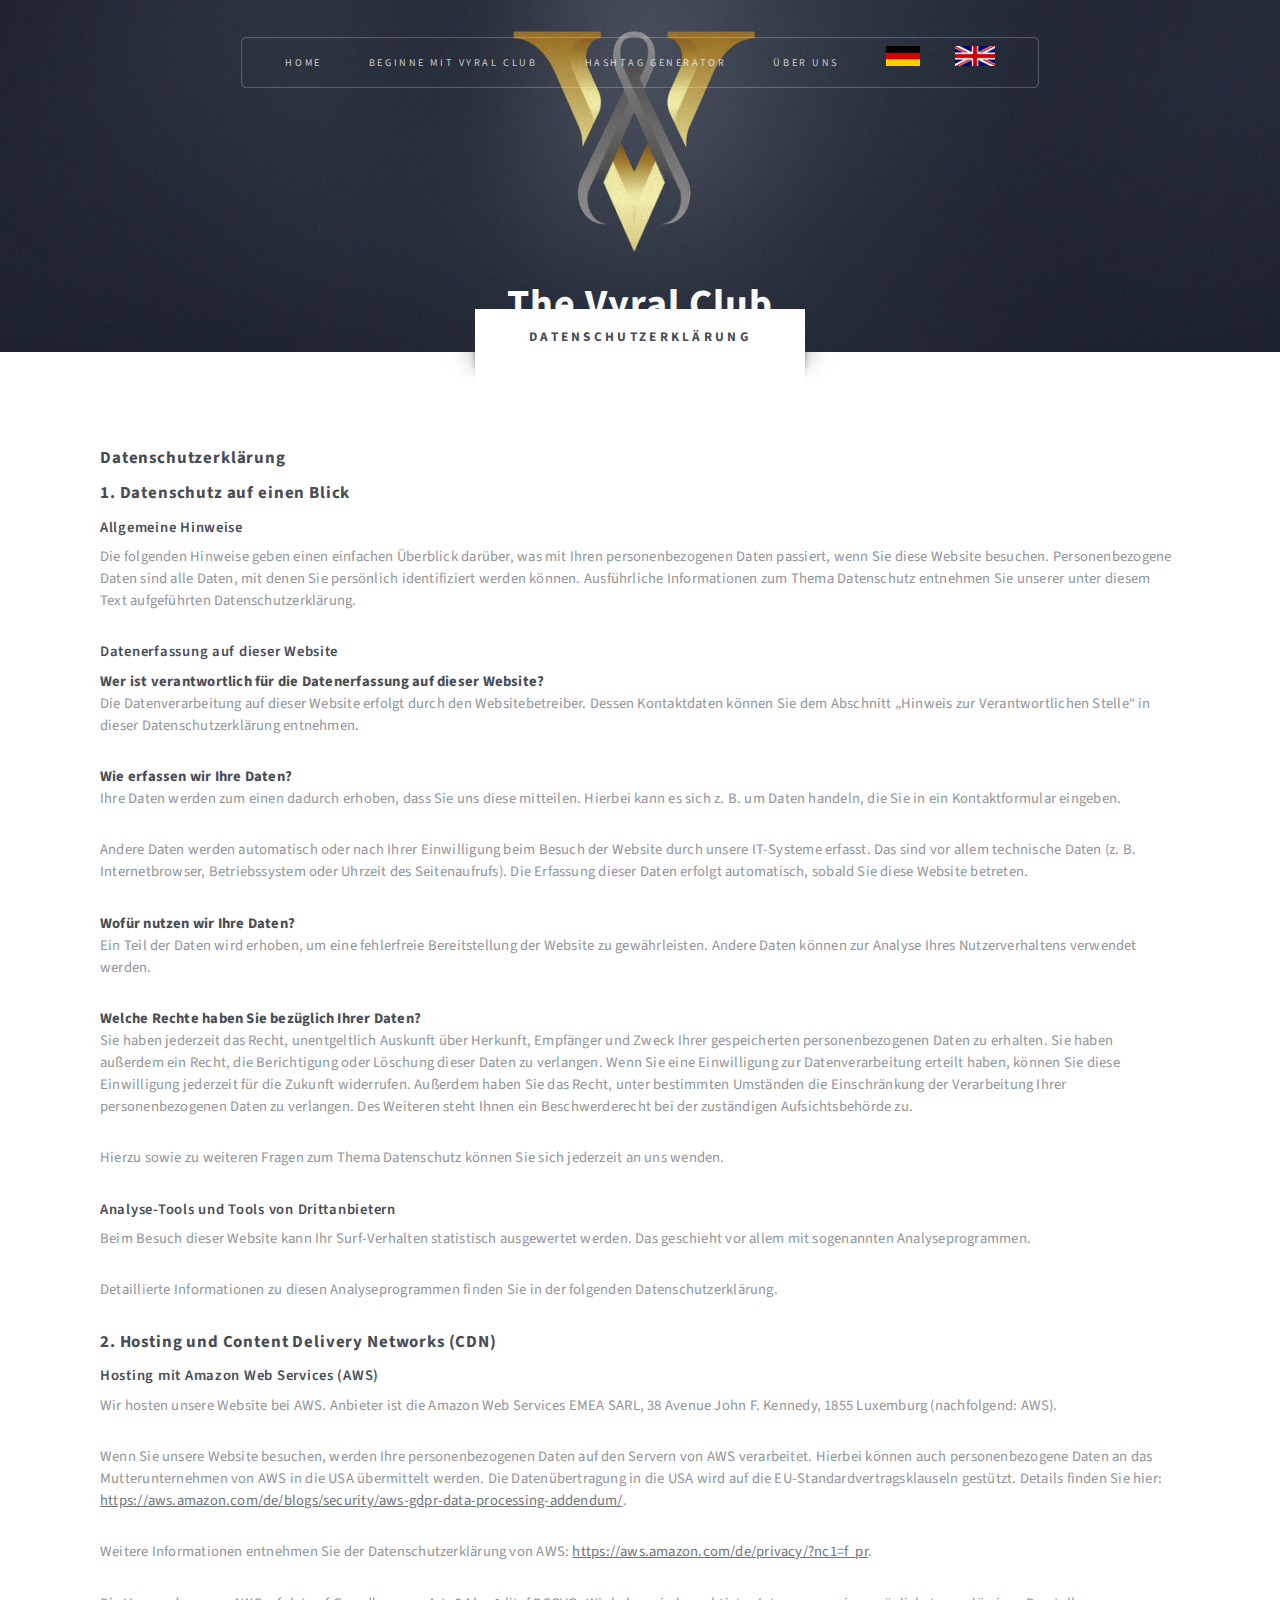
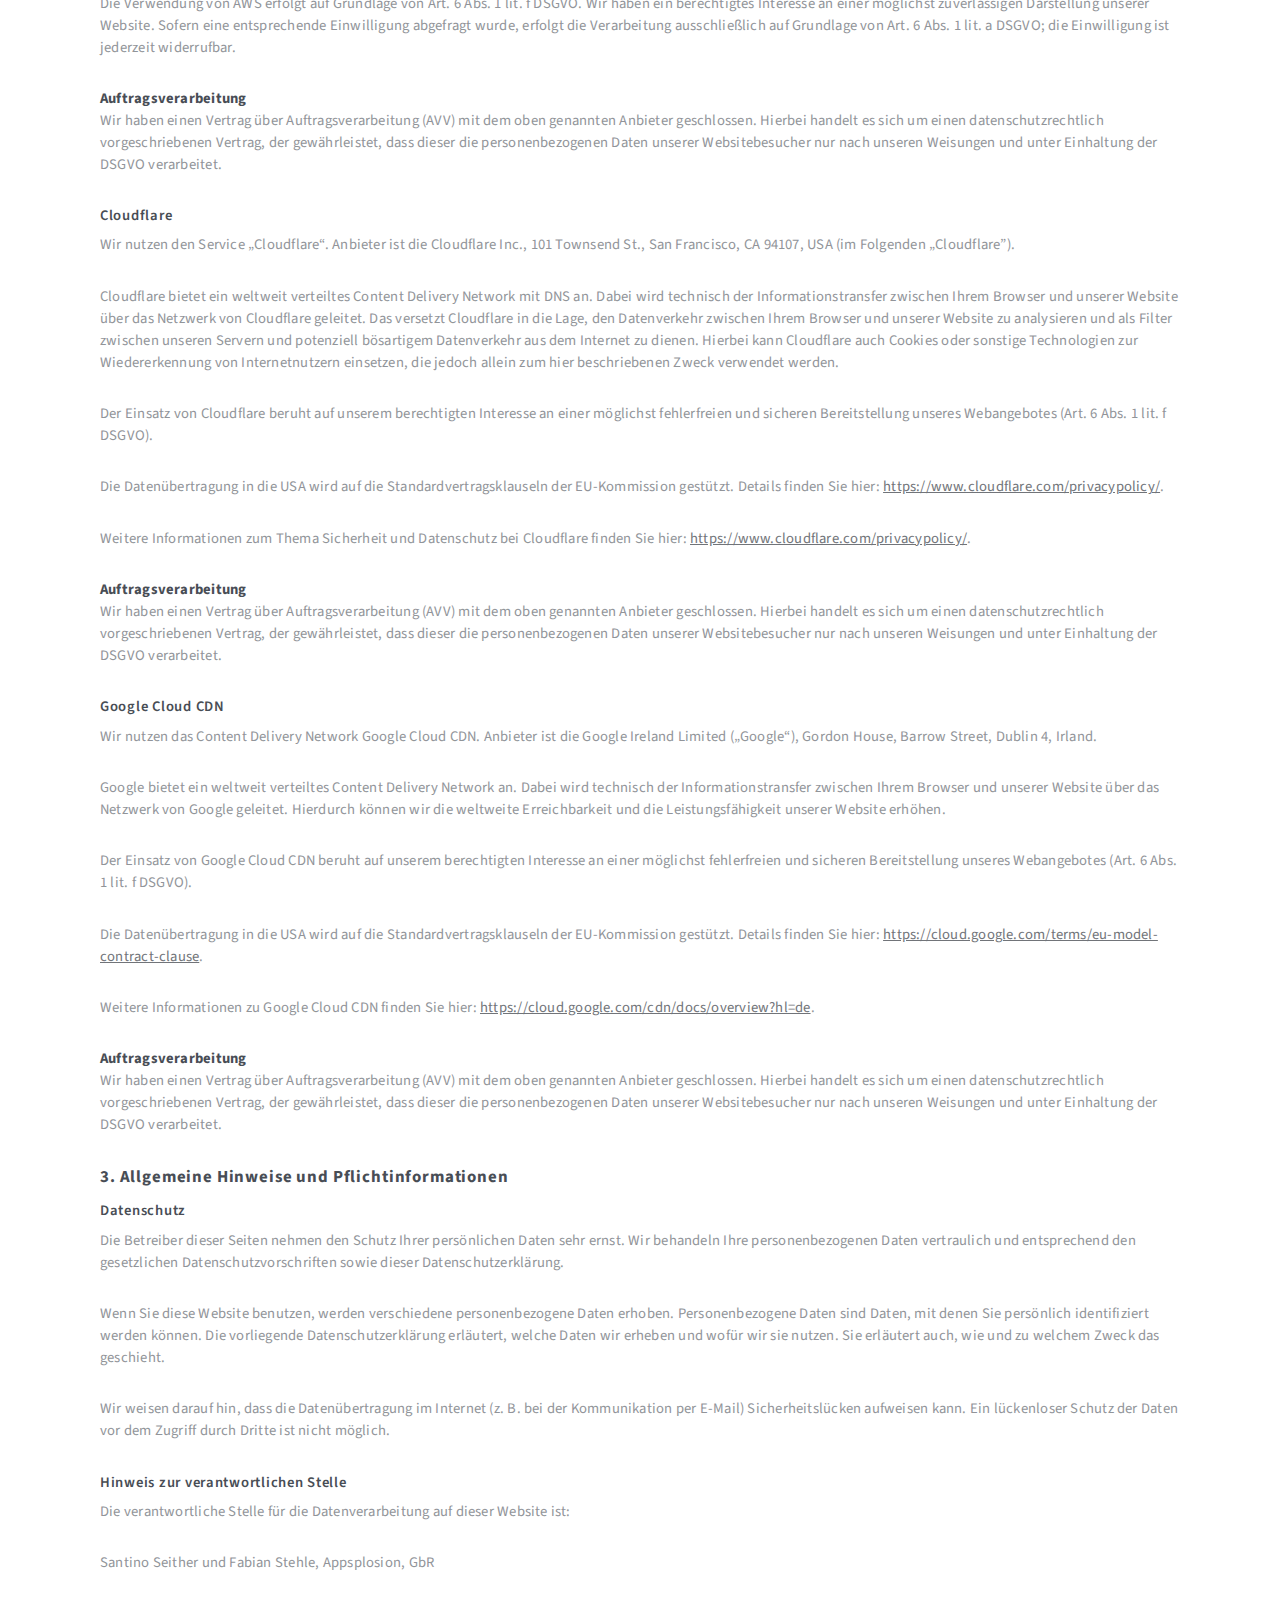
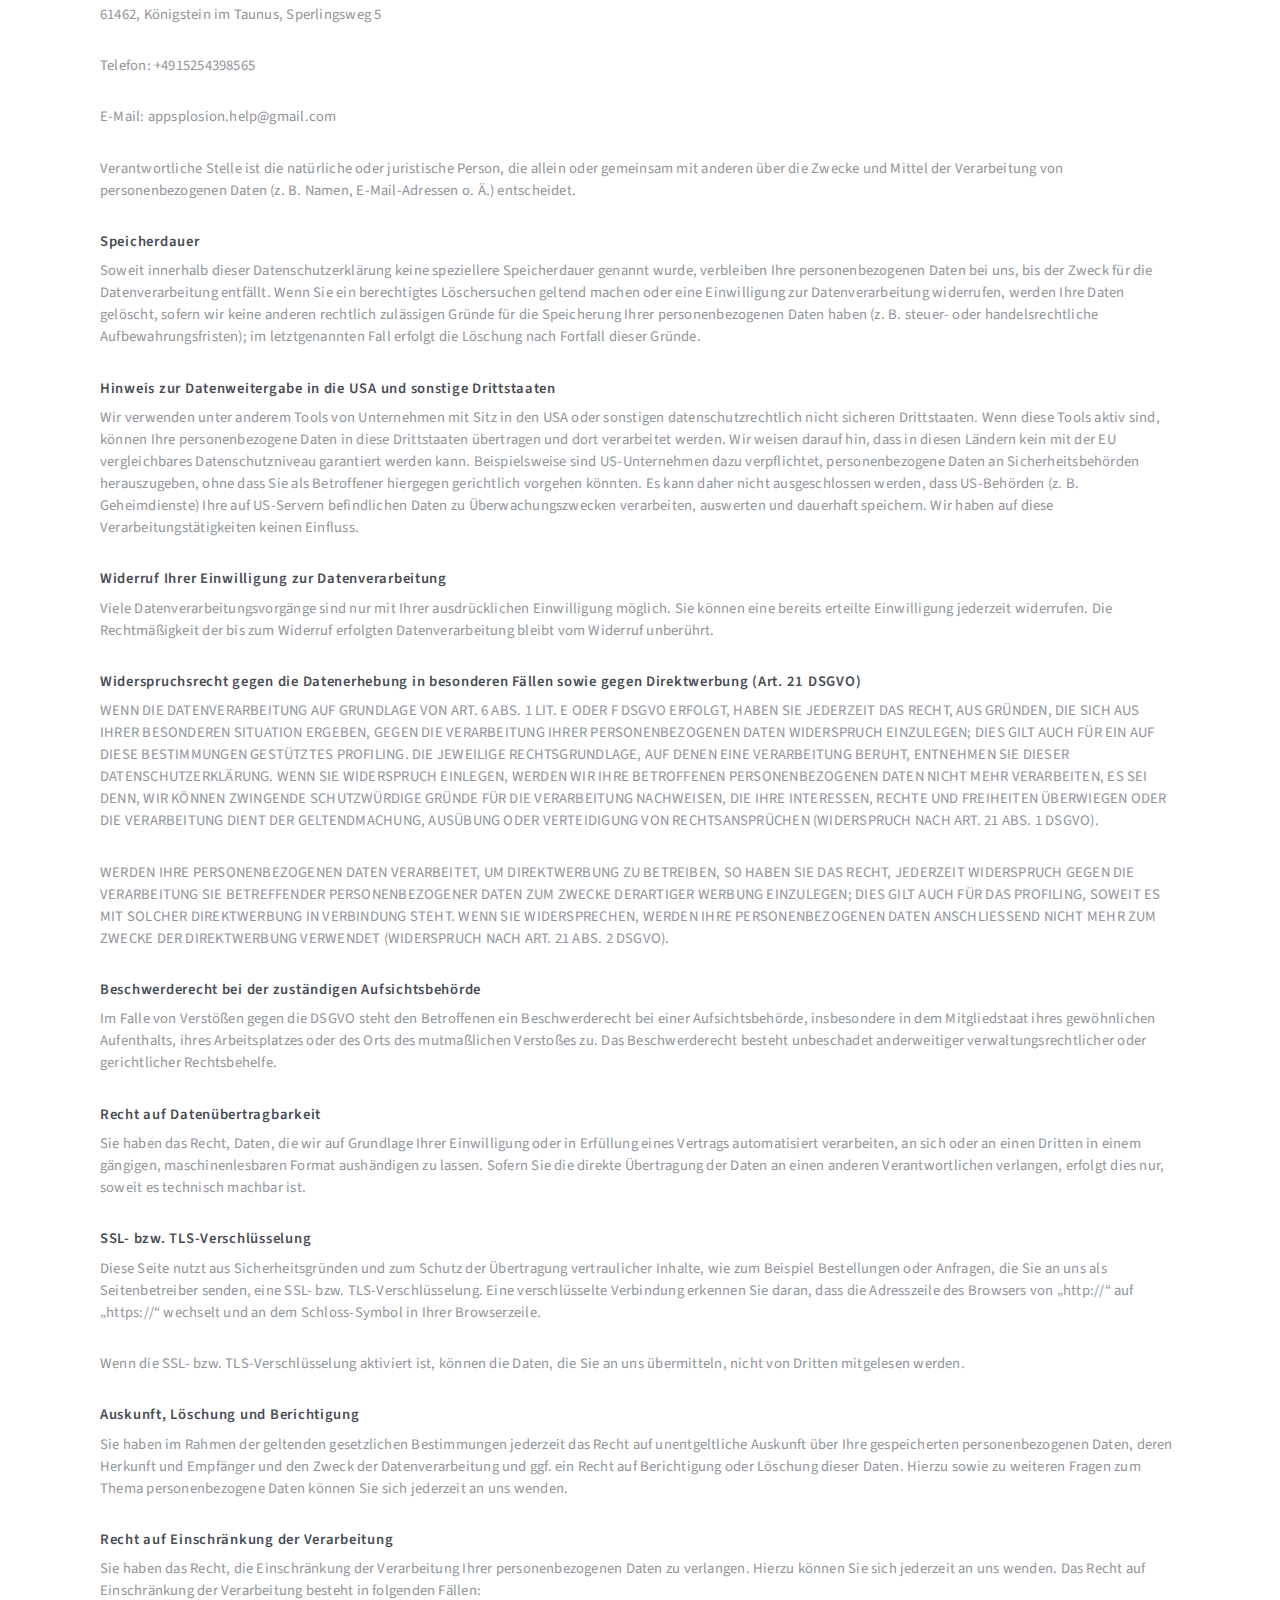
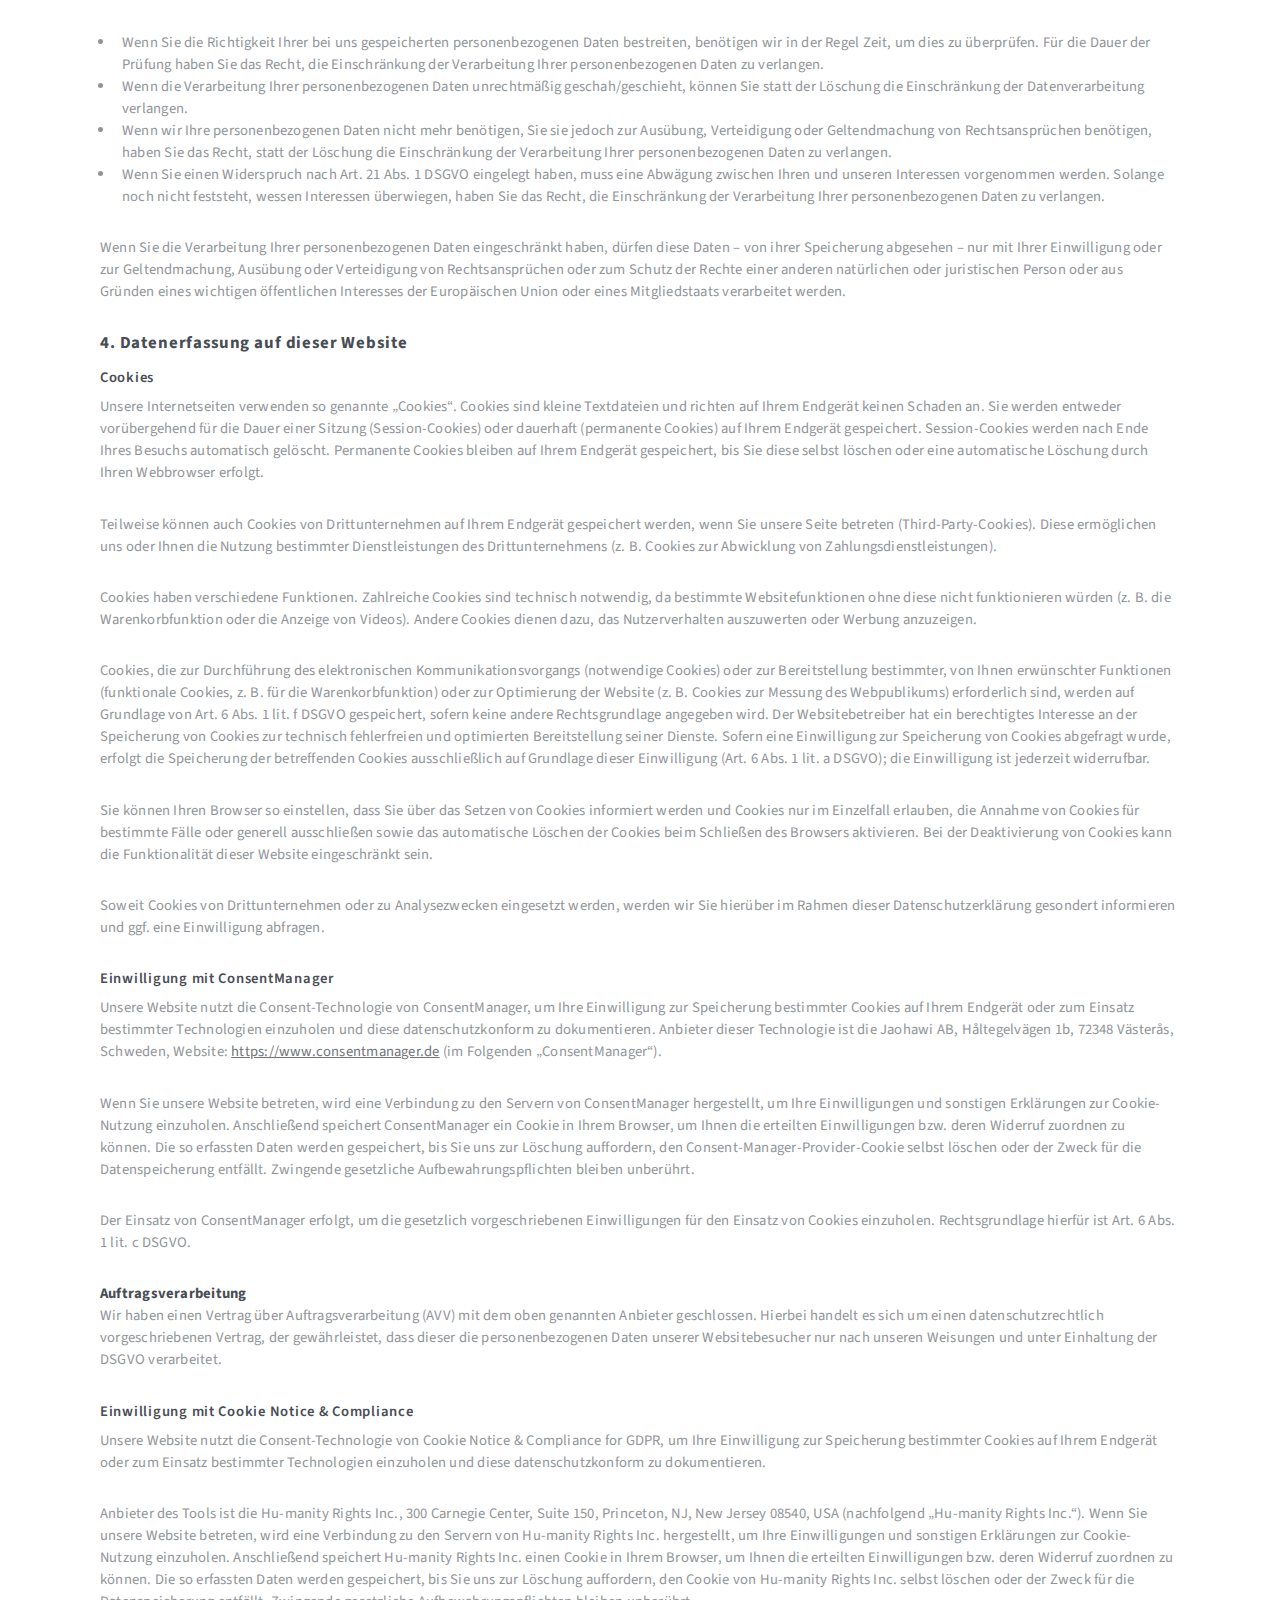
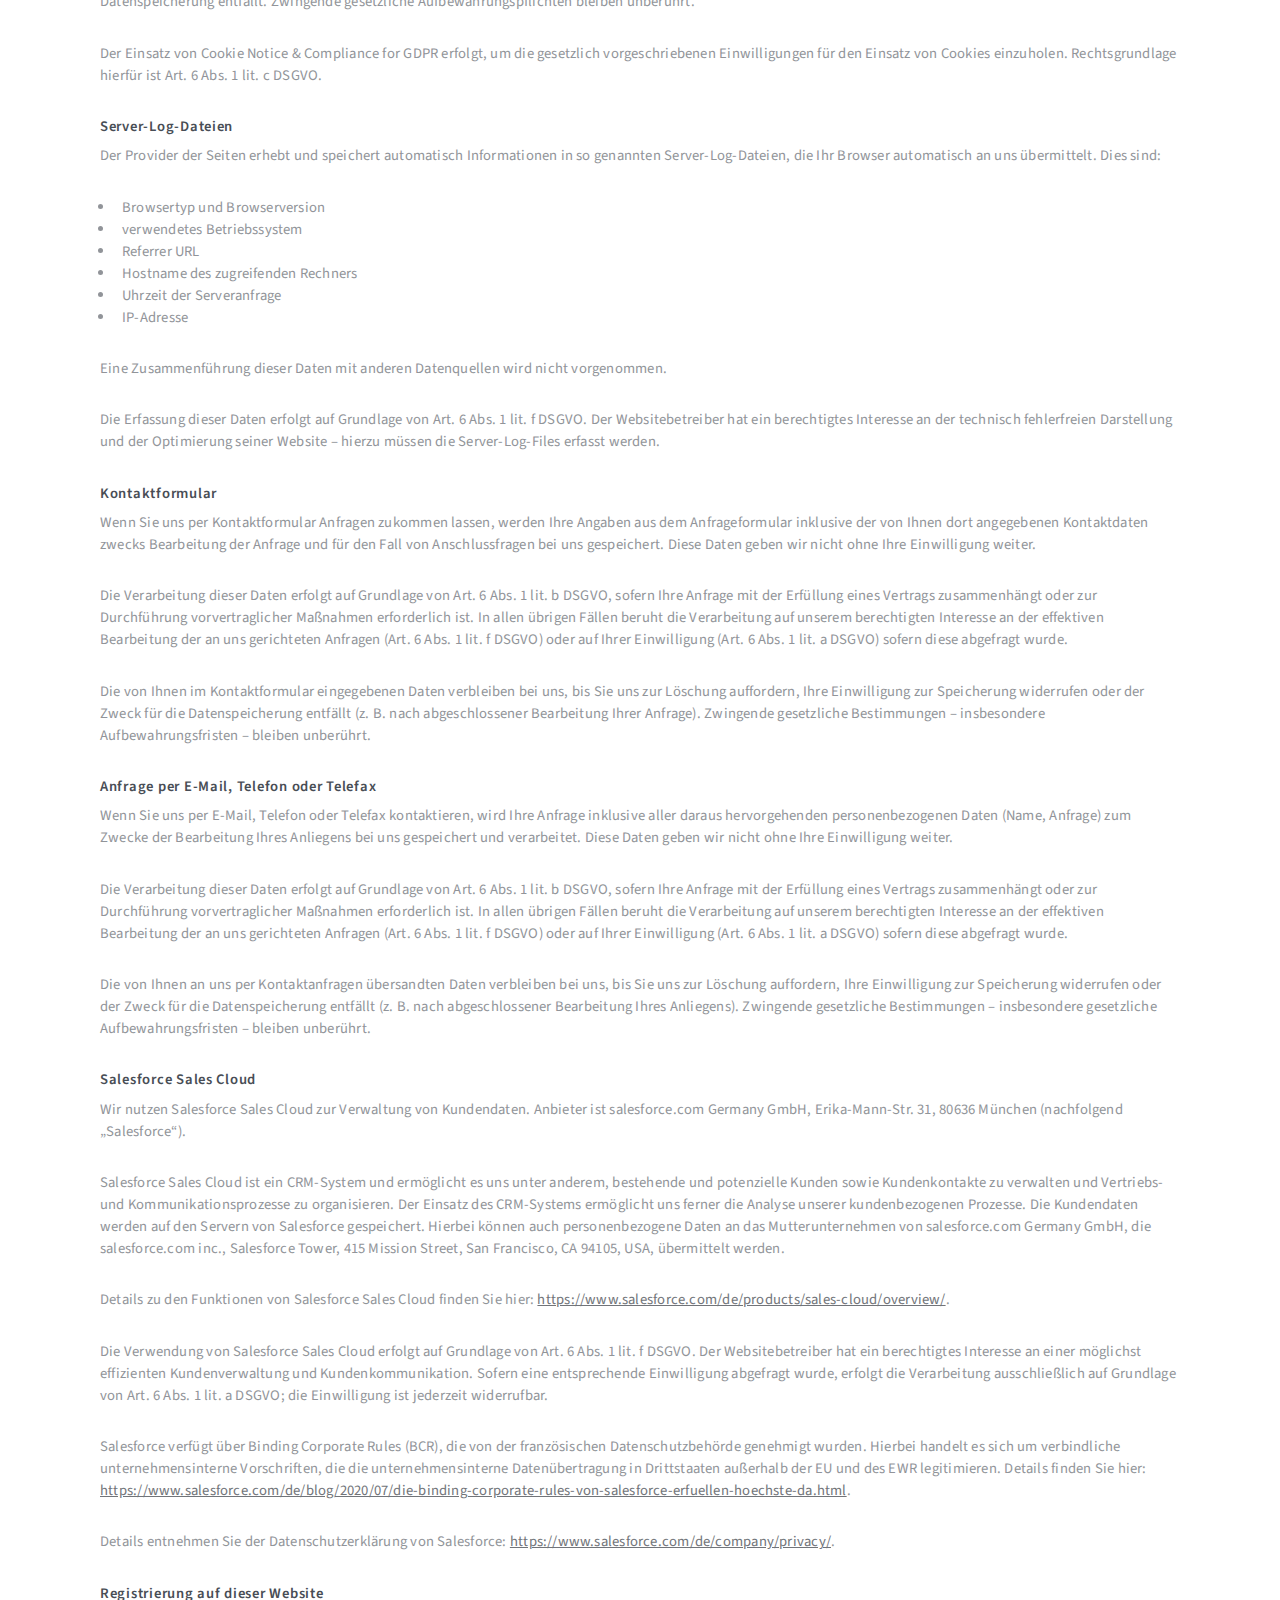
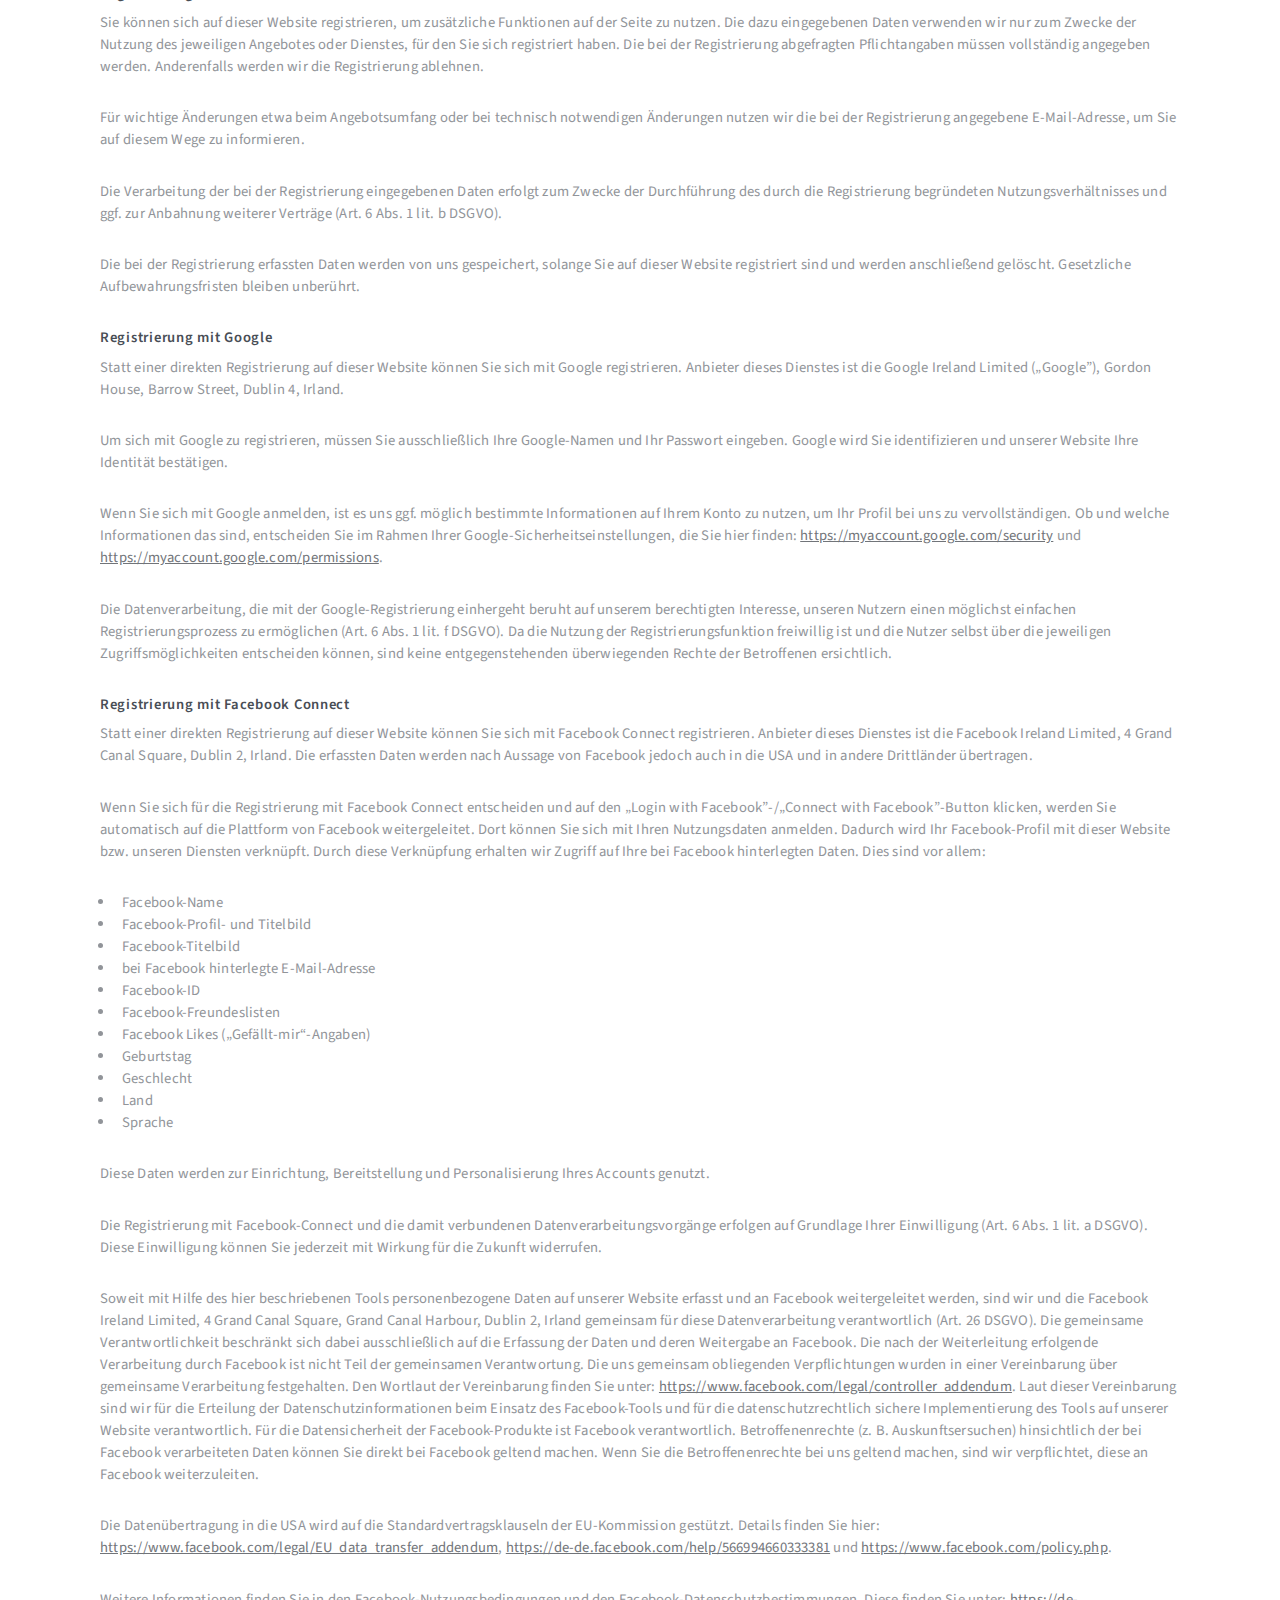
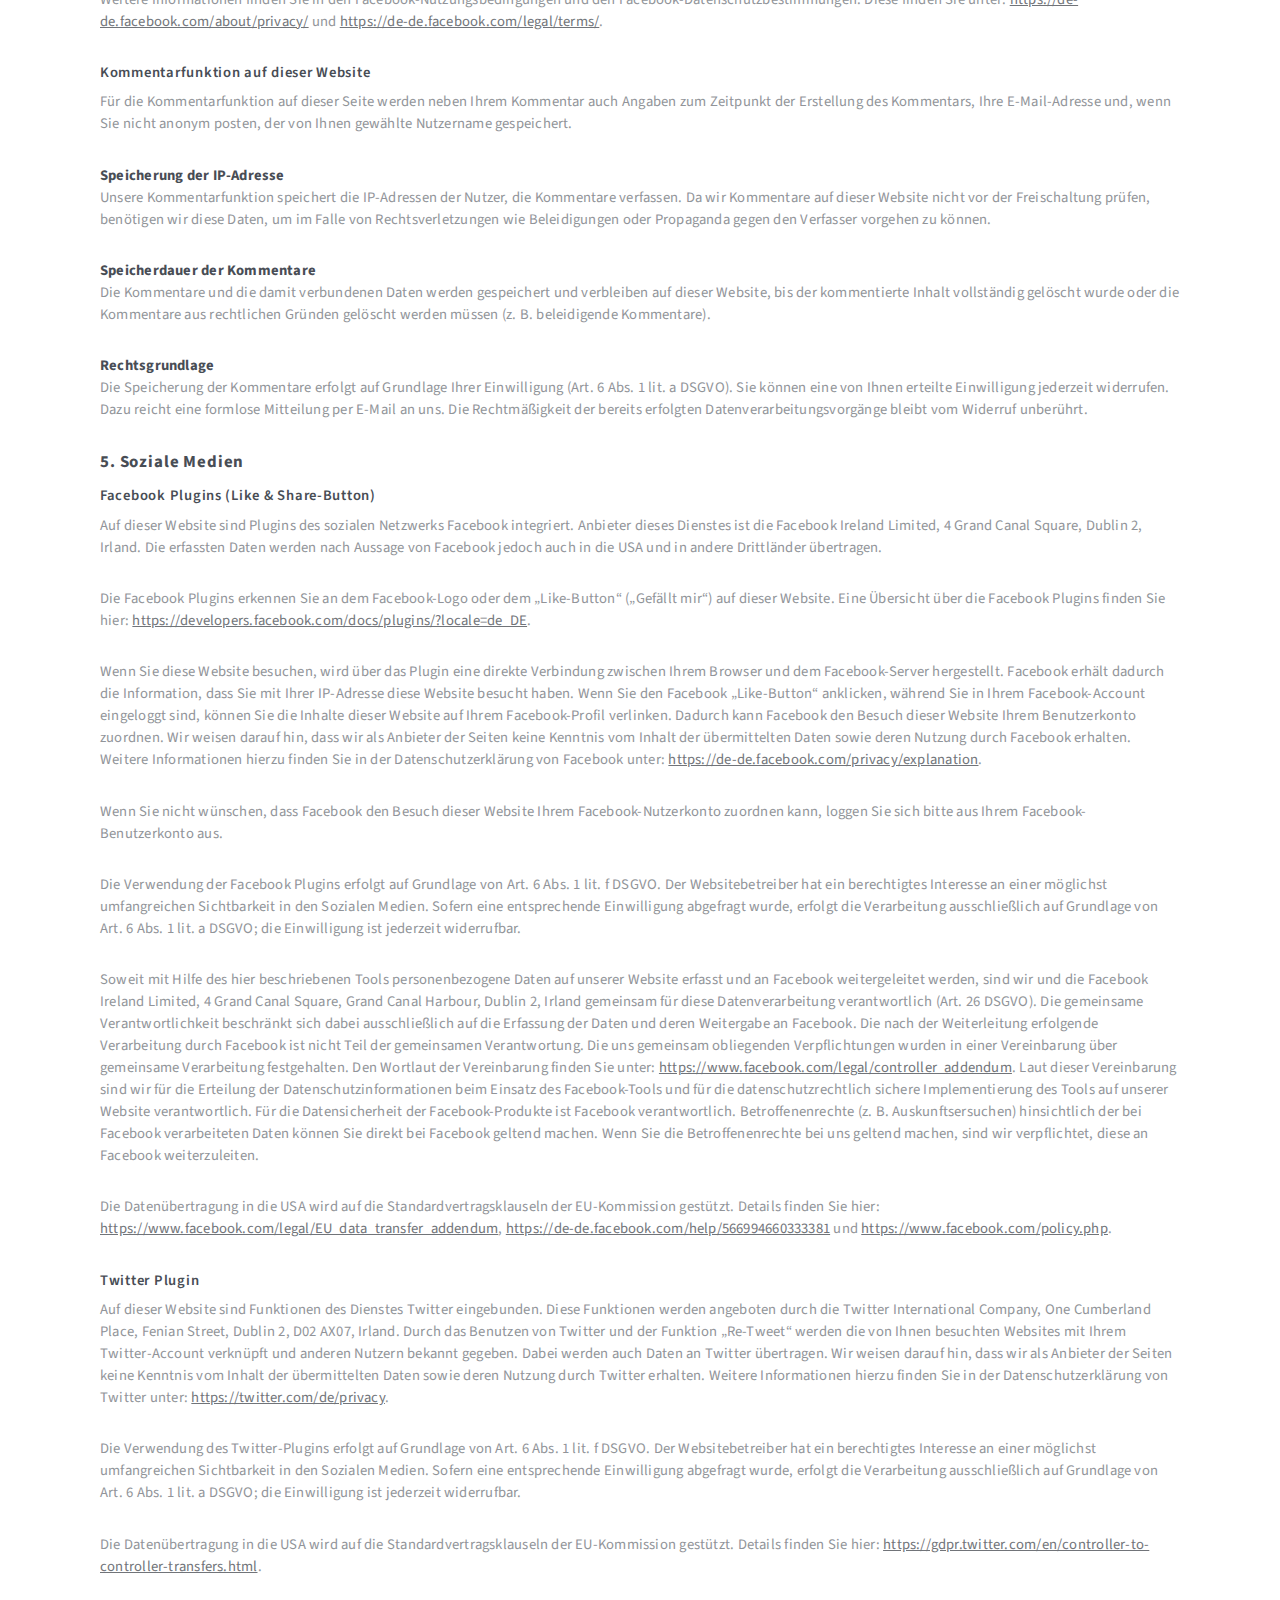
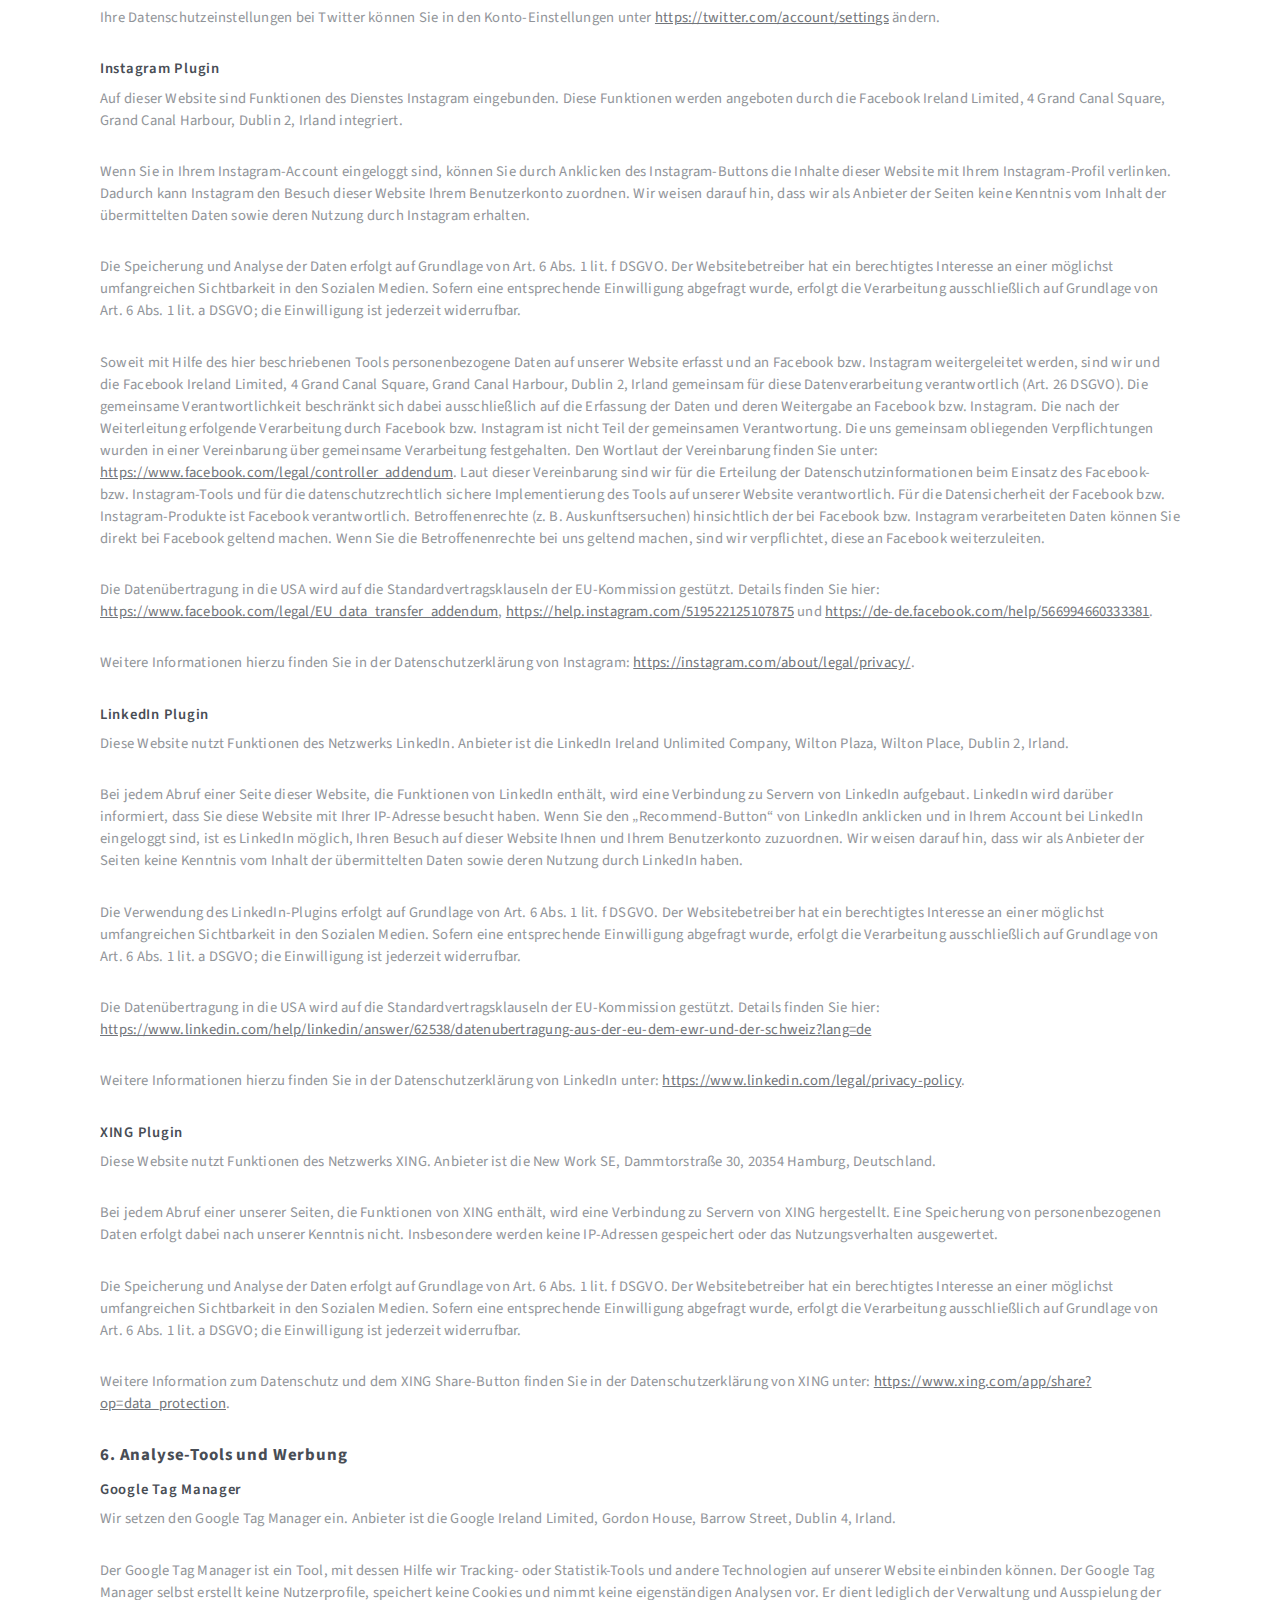
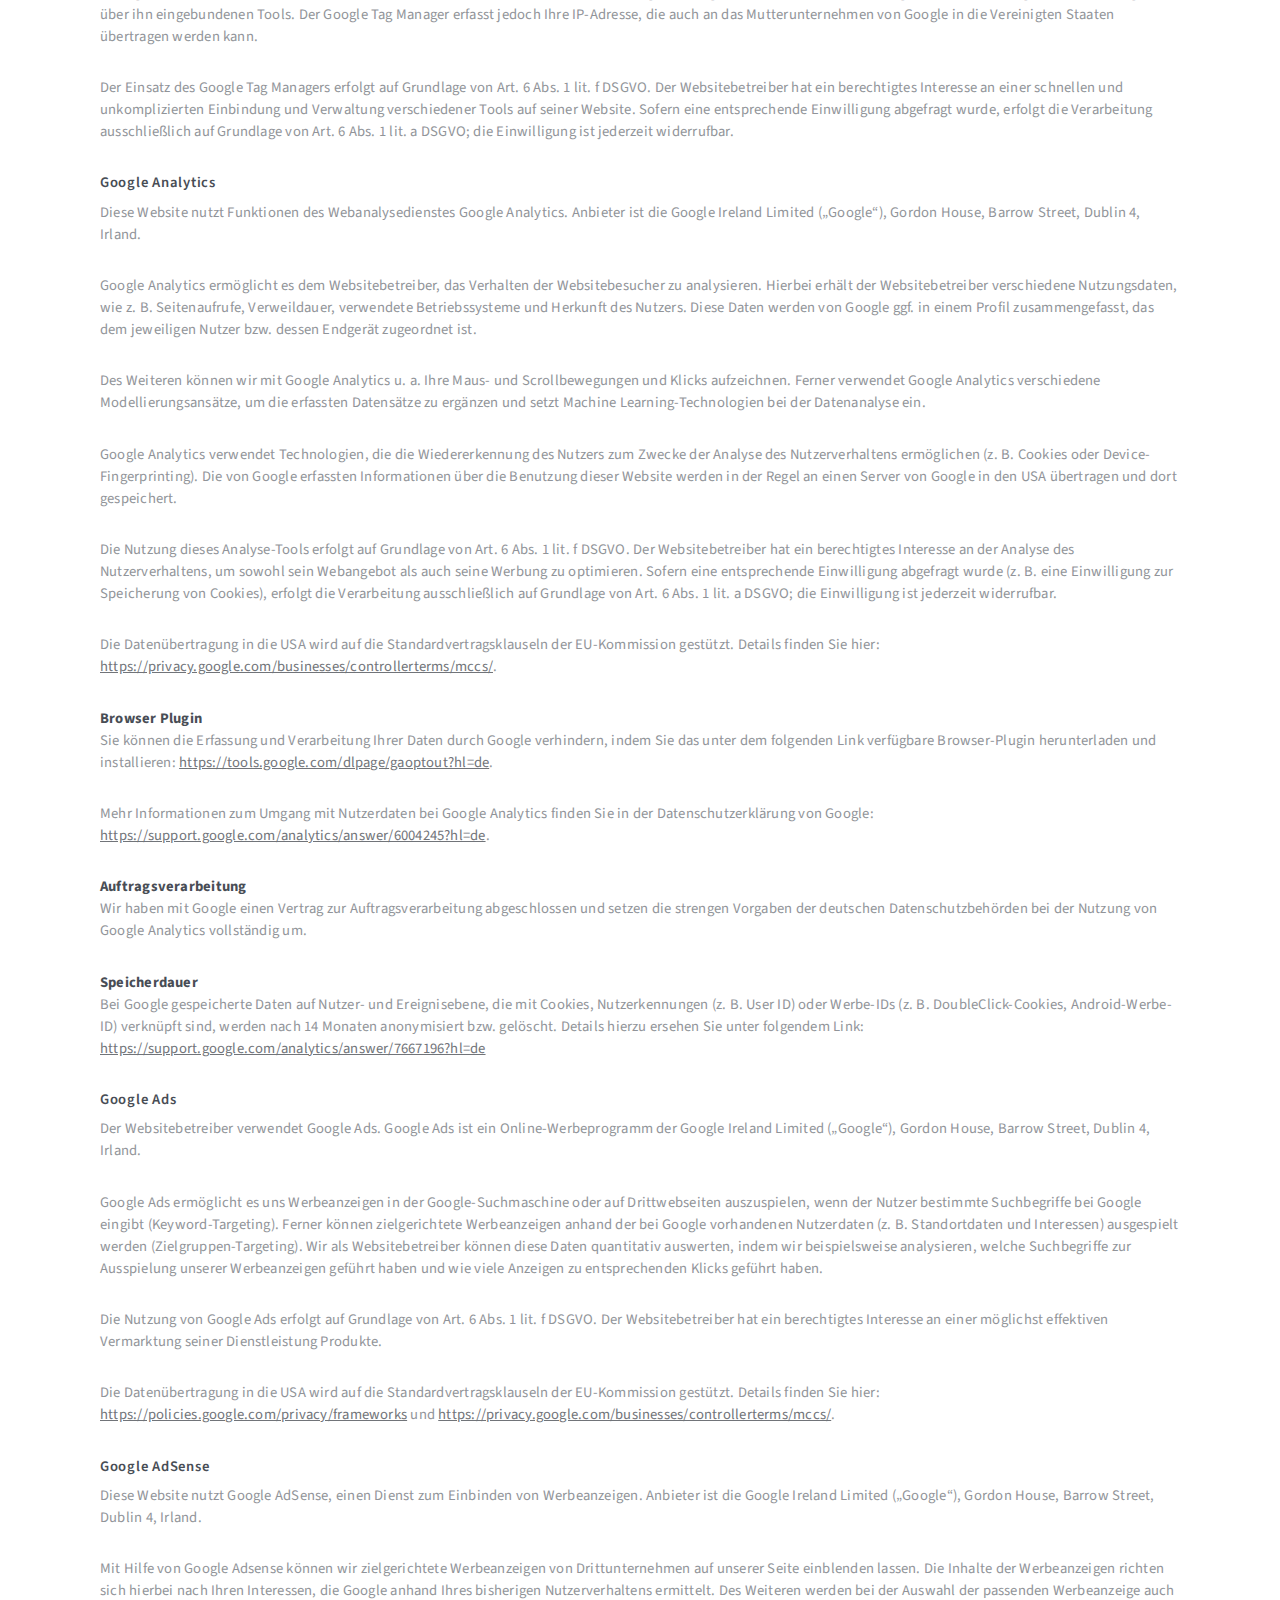
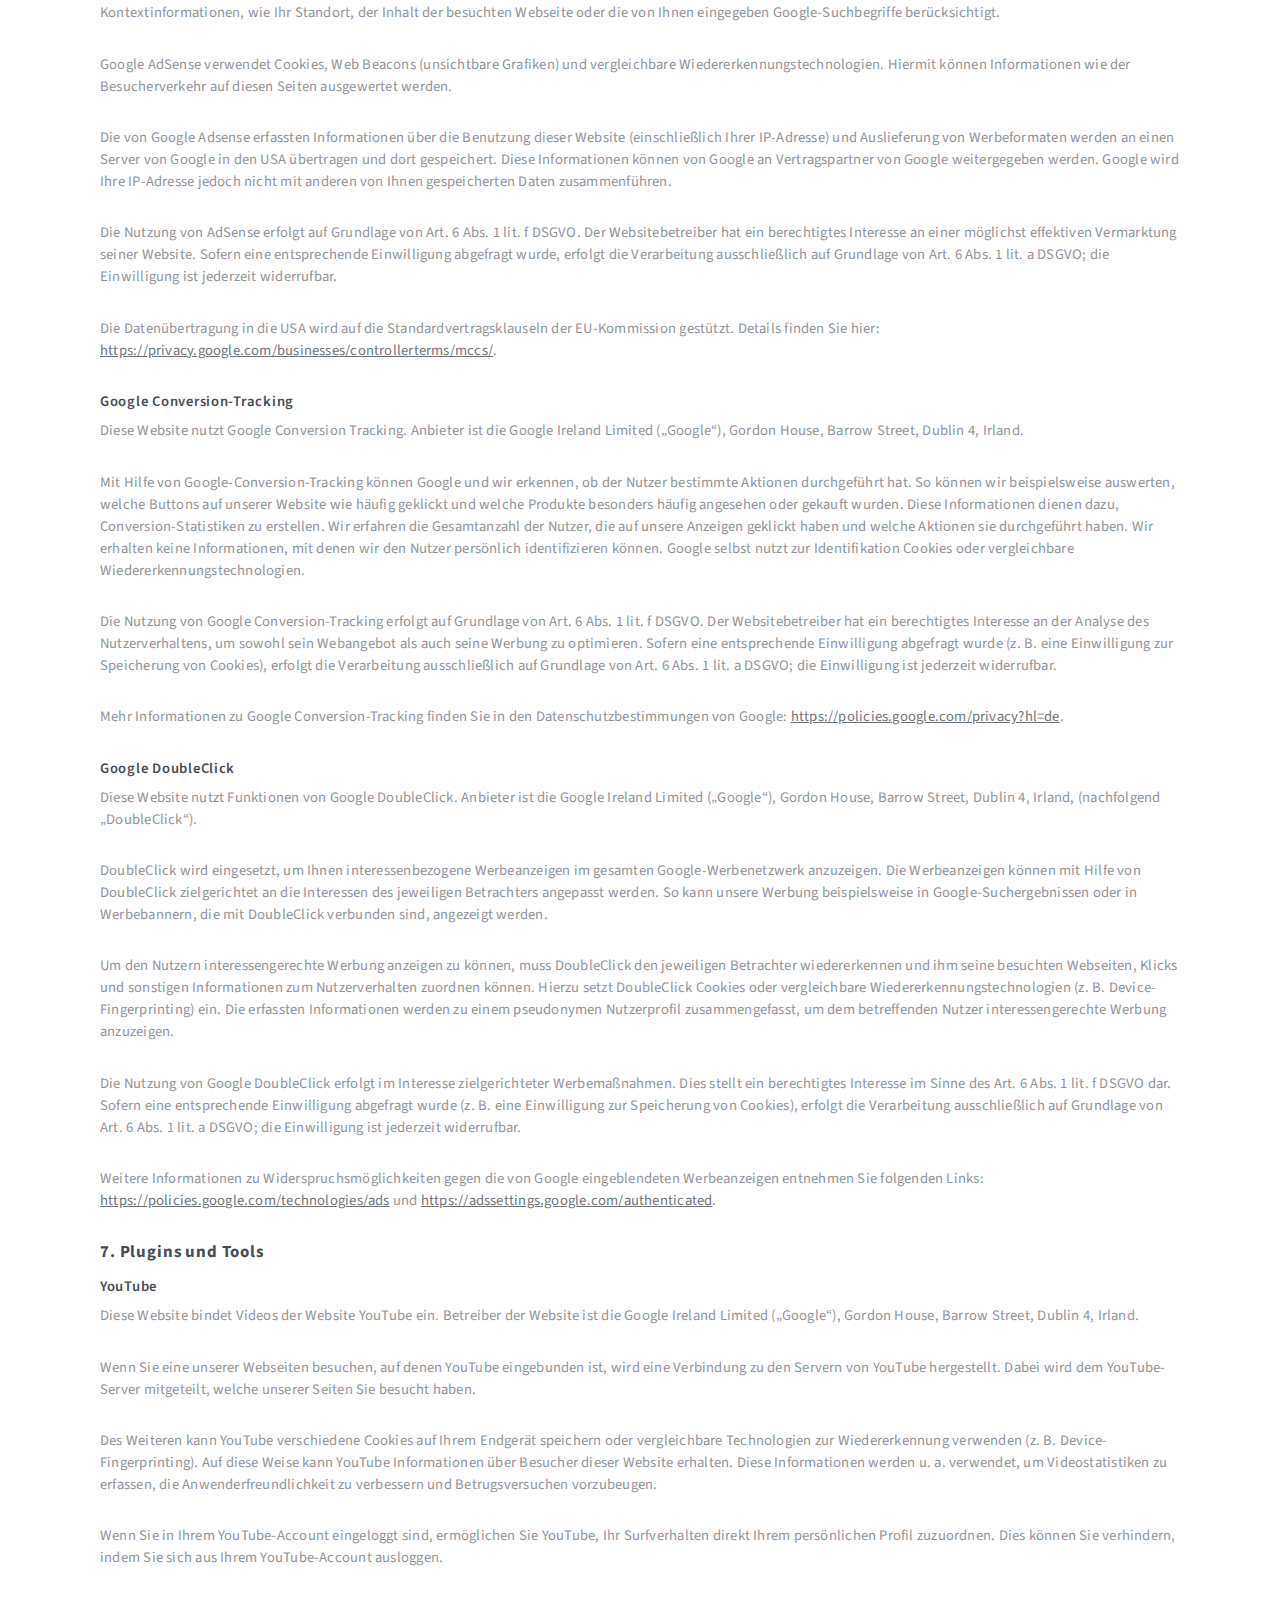
<file: Datenschutz.html>
<!DOCTYPE HTML>
<!--
	Escape Velocity by HTML5 UP
	html5up.net | @ajlkn
	Free for personal and commercial use under the CCA 3.0 license (html5up.net/license)
-->
<html>
	<head>
		<title>Vyral Club</title>
		<meta charset="utf-8" />
		<meta name="viewport" content="width=device-width, initial-scale=1, user-scalable=no" />
		<link rel="stylesheet" href="assets/css/main.css" />
	</head>
	<body class="no-sidebar is-preload">
		<div id="page-wrapper">

			<!-- Header -->
				<section id="header" class="wrapper">

					<!-- Logo -->
						<div>
							<img src="Vyral.png" alt="Logo" width="250" height="250">
							<center>
							<p1>The Vyral Club</p1><br>
							</center>
						</div>

					<!-- Nav -->
						<nav id="nav">
							<ul>
								<li class="current"><a href="indexGER.html">Home</a></li>
								
								<li><a href="Beginne_mit_Vyral_Club.html">Beginne mit Vyral Club</a></li>
								<li><a href="Hashtag_Generator.html">Hashtag Generator</a></li>
								<li><a href="Datenschutz.html">Über uns</a></li>
								<li>
									<div class="row">
										<a href="Datenschutz.html"><img src="images/germanFlag.png" alt="Logo" width="100%" height="20"></a>
										<a href="DatenschutzENG.html"><img src="images/britishFlag.png" alt="Logo" width="100%" height="20" ></a>
									</div>
								</li>
							</ul>
						</nav>

				</section>

			<!-- Main -->
				<div id="main" class="wrapper style2">
					<div class="title">Datenschutz&shy;erkl&auml;rung</div>
					<div class="container">

						<!-- Content -->
							<div id="content">
								<article class="box post">
									<header class="style1">
									</header>
									<div class="container">
<h2>Datenschutz­erklärung</h2>
<h2>1. Datenschutz auf einen Blick</h2>
<h3>Allgemeine Hinweise</h3> <p>Die folgenden Hinweise geben einen einfachen Überblick darüber, was mit Ihren personenbezogenen Daten passiert, wenn Sie diese Website besuchen. Personenbezogene Daten sind alle Daten, mit denen Sie persönlich identifiziert werden können. Ausführliche Informationen zum Thema Datenschutz entnehmen Sie unserer unter diesem Text aufgeführten Datenschutzerklärung.</p>
<h3>Datenerfassung auf dieser Website</h3> <h4>Wer ist verantwortlich für die Datenerfassung auf dieser Website?</h4> <p>Die Datenverarbeitung auf dieser Website erfolgt durch den Websitebetreiber. Dessen Kontaktdaten können Sie dem Abschnitt „Hinweis zur Verantwortlichen Stelle“ in dieser Datenschutzerklärung entnehmen.</p> <h4>Wie erfassen wir Ihre Daten?</h4> <p>Ihre Daten werden zum einen dadurch erhoben, dass Sie uns diese mitteilen. Hierbei kann es sich z. B. um Daten handeln, die Sie in ein Kontaktformular eingeben.</p> <p>Andere Daten werden automatisch oder nach Ihrer Einwilligung beim Besuch der Website durch unsere IT-Systeme erfasst. Das sind vor allem technische Daten (z. B. Internetbrowser, Betriebssystem oder Uhrzeit des Seitenaufrufs). Die Erfassung dieser Daten erfolgt automatisch, sobald Sie diese Website betreten.</p> <h4>Wofür nutzen wir Ihre Daten?</h4> <p>Ein Teil der Daten wird erhoben, um eine fehlerfreie Bereitstellung der Website zu gewährleisten. Andere Daten können zur Analyse Ihres Nutzerverhaltens verwendet werden.</p> <h4>Welche Rechte haben Sie bezüglich Ihrer Daten?</h4> <p>Sie haben jederzeit das Recht, unentgeltlich Auskunft über Herkunft, Empfänger und Zweck Ihrer gespeicherten personenbezogenen Daten zu erhalten. Sie haben außerdem ein Recht, die Berichtigung oder Löschung dieser Daten zu verlangen. Wenn Sie eine Einwilligung zur Datenverarbeitung erteilt haben, können Sie diese Einwilligung jederzeit für die Zukunft widerrufen. Außerdem haben Sie das Recht, unter bestimmten Umständen die Einschränkung der Verarbeitung Ihrer personenbezogenen Daten zu verlangen. Des Weiteren steht Ihnen ein Beschwerderecht bei der zuständigen Aufsichtsbehörde zu.</p> <p>Hierzu sowie zu weiteren Fragen zum Thema Datenschutz können Sie sich jederzeit an uns wenden.</p>
<h3>Analyse-Tools und Tools von Dritt­anbietern</h3> <p>Beim Besuch dieser Website kann Ihr Surf-Verhalten statistisch ausgewertet werden. Das geschieht vor allem mit sogenannten Analyseprogrammen.</p> <p>Detaillierte Informationen zu diesen Analyseprogrammen finden Sie in der folgenden Datenschutzerklärung.</p>
<h2>2. Hosting und Content Delivery Networks (CDN)</h2>
<h3>Hosting mit Amazon Web Services (AWS)</h3> <p>Wir hosten unsere Website bei AWS. Anbieter ist die Amazon Web Services EMEA SARL, 38 Avenue John F. Kennedy, 1855 Luxemburg (nachfolgend: AWS).</p> <p>Wenn Sie unsere Website besuchen, werden Ihre personenbezogenen Daten auf den Servern von AWS verarbeitet. Hierbei können auch personenbezogene Daten an das Mutterunternehmen von AWS in die USA übermittelt werden. Die Datenübertragung in die USA wird auf die EU-Standardvertragsklauseln gestützt. Details finden Sie hier: <a href="https://aws.amazon.com/de/blogs/security/aws-gdpr-data-processing-addendum/" target="_blank" rel="noopener noreferrer">https://aws.amazon.com/de/blogs/security/aws-gdpr-data-processing-addendum/</a>.</p> <p>Weitere Informationen entnehmen Sie der Datenschutzerklärung von AWS: <a href="https://aws.amazon.com/de/privacy/?nc1=f_pr" target="_blank" rel="noopener noreferrer">https://aws.amazon.com/de/privacy/?nc1=f_pr</a>.</p> <p>Die Verwendung von AWS erfolgt auf Grundlage von Art. 6 Abs. 1 lit. f DSGVO. Wir haben ein berechtigtes Interesse an einer möglichst zuverlässigen Darstellung unserer Website. Sofern eine entsprechende Einwilligung abgefragt wurde, erfolgt die Verarbeitung ausschließlich auf Grundlage von Art. 6 Abs. 1 lit. a DSGVO; die Einwilligung ist jederzeit widerrufbar.</p>
<h4>Auftragsverarbeitung</h4> <p>Wir haben einen Vertrag über Auftragsverarbeitung (AVV) mit dem oben genannten Anbieter geschlossen. Hierbei handelt es sich um einen datenschutzrechtlich vorgeschriebenen Vertrag, der gewährleistet, dass dieser die personenbezogenen Daten unserer Websitebesucher nur nach unseren Weisungen und unter Einhaltung der DSGVO verarbeitet.</p>
<h3>Cloudflare</h3> <p>Wir nutzen den Service „Cloudflare“. Anbieter ist die Cloudflare Inc., 101 Townsend St., San Francisco, CA 94107, USA (im Folgenden „Cloudflare”).</p> <p>Cloudflare bietet ein weltweit verteiltes Content Delivery Network mit DNS an. Dabei wird technisch der Informationstransfer zwischen Ihrem Browser und unserer Website über das Netzwerk von Cloudflare geleitet. Das versetzt Cloudflare in die Lage, den Datenverkehr zwischen Ihrem Browser und unserer Website zu analysieren und als Filter zwischen unseren Servern und potenziell bösartigem Datenverkehr aus dem Internet zu dienen. Hierbei kann Cloudflare auch Cookies oder sonstige Technologien zur Wiedererkennung von Internetnutzern einsetzen, die jedoch allein zum hier beschriebenen Zweck verwendet werden.</p> <p>Der Einsatz von Cloudflare beruht auf unserem berechtigten Interesse an einer möglichst fehlerfreien und sicheren Bereitstellung unseres Webangebotes (Art. 6 Abs. 1 lit. f DSGVO).</p> <p>Die Datenübertragung in die USA wird auf die Standardvertragsklauseln der EU-Kommission gestützt. Details finden Sie hier: <a href="https://www.cloudflare.com/privacypolicy/" target="_blank" rel="noopener noreferrer">https://www.cloudflare.com/privacypolicy/</a>.</p> <p>Weitere Informationen zum Thema Sicherheit und Datenschutz bei Cloudflare finden Sie hier: <a href="https://www.cloudflare.com/privacypolicy/" target="_blank" rel="noopener noreferrer">https://www.cloudflare.com/privacypolicy/</a>.</p>
<h4>Auftragsverarbeitung</h4> <p>Wir haben einen Vertrag über Auftragsverarbeitung (AVV) mit dem oben genannten Anbieter geschlossen. Hierbei handelt es sich um einen datenschutzrechtlich vorgeschriebenen Vertrag, der gewährleistet, dass dieser die personenbezogenen Daten unserer Websitebesucher nur nach unseren Weisungen und unter Einhaltung der DSGVO verarbeitet.</p>
<h3>Google Cloud CDN</h3> <p>Wir nutzen das Content Delivery Network Google Cloud CDN. Anbieter ist die Google Ireland Limited („Google“), Gordon House, Barrow Street, Dublin 4, Irland.</p> <p>Google bietet ein weltweit verteiltes Content Delivery Network an. Dabei wird technisch der Informationstransfer zwischen Ihrem Browser und unserer Website über das Netzwerk von Google geleitet. Hierdurch können wir die weltweite Erreichbarkeit und die Leistungsfähigkeit unserer Website erhöhen.</p> <p>Der Einsatz von Google Cloud CDN beruht auf unserem berechtigten Interesse an einer möglichst fehlerfreien und sicheren Bereitstellung unseres Webangebotes (Art. 6 Abs. 1 lit. f DSGVO).</p> <p>Die Datenübertragung in die USA wird auf die Standardvertragsklauseln der EU-Kommission gestützt. Details finden Sie hier: <a href="https://cloud.google.com/terms/eu-model-contract-clause" target="_blank" rel="noopener noreferrer">https://cloud.google.com/terms/eu-model-contract-clause</a>.</p> <p>Weitere Informationen zu Google Cloud CDN finden Sie hier: <a href="https://cloud.google.com/cdn/docs/overview?hl=de" target="_blank" rel="noopener noreferrer">https://cloud.google.com/cdn/docs/overview?hl=de</a>.</p>
<h4>Auftragsverarbeitung</h4> <p>Wir haben einen Vertrag über Auftragsverarbeitung (AVV) mit dem oben genannten Anbieter geschlossen. Hierbei handelt es sich um einen datenschutzrechtlich vorgeschriebenen Vertrag, der gewährleistet, dass dieser die personenbezogenen Daten unserer Websitebesucher nur nach unseren Weisungen und unter Einhaltung der DSGVO verarbeitet.</p>
<h2>3. Allgemeine Hinweise und Pflicht­informationen</h2>
<h3>Datenschutz</h3> <p>Die Betreiber dieser Seiten nehmen den Schutz Ihrer persönlichen Daten sehr ernst. Wir behandeln Ihre personenbezogenen Daten vertraulich und entsprechend den gesetzlichen Datenschutzvorschriften sowie dieser Datenschutzerklärung.</p> <p>Wenn Sie diese Website benutzen, werden verschiedene personenbezogene Daten erhoben. Personenbezogene Daten sind Daten, mit denen Sie persönlich identifiziert werden können. Die vorliegende Datenschutzerklärung erläutert, welche Daten wir erheben und wofür wir sie nutzen. Sie erläutert auch, wie und zu welchem Zweck das geschieht.</p> <p>Wir weisen darauf hin, dass die Datenübertragung im Internet (z. B. bei der Kommunikation per E-Mail) Sicherheitslücken aufweisen kann. Ein lückenloser Schutz der Daten vor dem Zugriff durch Dritte ist nicht möglich.</p>
<h3>Hinweis zur verantwortlichen Stelle</h3> <p>Die verantwortliche Stelle für die Datenverarbeitung auf dieser Website ist:</p> <p>Santino Seither und Fabian Stehle, Appsplosion, GbR<br />
<p>61462, Königstein im Taunus, Sperlingsweg 5</p>
<p>Telefon: +4915254398565<br/>
<p>E-Mail: appsplosion.help@gmail.com</p>
<p>Verantwortliche Stelle ist die natürliche oder juristische Person, die allein oder gemeinsam mit anderen über die Zwecke und Mittel der Verarbeitung von personenbezogenen Daten (z. B. Namen, E-Mail-Adressen o. Ä.) entscheidet.</p>
<h3>Speicherdauer</h3> <p>Soweit innerhalb dieser Datenschutzerklärung keine speziellere Speicherdauer genannt wurde, verbleiben Ihre personenbezogenen Daten bei uns, bis der Zweck für die Datenverarbeitung entfällt. Wenn Sie ein berechtigtes Löschersuchen geltend machen oder eine Einwilligung zur Datenverarbeitung widerrufen, werden Ihre Daten gelöscht, sofern wir keine anderen rechtlich zulässigen Gründe für die Speicherung Ihrer personenbezogenen Daten haben (z. B. steuer- oder handelsrechtliche Aufbewahrungsfristen); im letztgenannten Fall erfolgt die Löschung nach Fortfall dieser Gründe.</p>
<h3>Hinweis zur Datenweitergabe in die USA und sonstige Drittstaaten</h3> <p>Wir verwenden unter anderem Tools von Unternehmen mit Sitz in den USA oder sonstigen datenschutzrechtlich nicht sicheren Drittstaaten. Wenn diese Tools aktiv sind, können Ihre personenbezogene Daten in diese Drittstaaten übertragen und dort verarbeitet werden. Wir weisen darauf hin, dass in diesen Ländern kein mit der EU vergleichbares Datenschutzniveau garantiert werden kann. Beispielsweise sind US-Unternehmen dazu verpflichtet, personenbezogene Daten an Sicherheitsbehörden herauszugeben, ohne dass Sie als Betroffener hiergegen gerichtlich vorgehen könnten. Es kann daher nicht ausgeschlossen werden, dass US-Behörden (z. B. Geheimdienste) Ihre auf US-Servern befindlichen Daten zu Überwachungszwecken verarbeiten, auswerten und dauerhaft speichern. Wir haben auf diese Verarbeitungstätigkeiten keinen Einfluss.</p><h3>Widerruf Ihrer Einwilligung zur Datenverarbeitung</h3> <p>Viele Datenverarbeitungsvorgänge sind nur mit Ihrer ausdrücklichen Einwilligung möglich. Sie können eine bereits erteilte Einwilligung jederzeit widerrufen. Die Rechtmäßigkeit der bis zum Widerruf erfolgten Datenverarbeitung bleibt vom Widerruf unberührt.</p>
<h3>Widerspruchsrecht gegen die Datenerhebung in besonderen Fällen sowie gegen Direktwerbung (Art. 21 DSGVO)</h3> <p>WENN DIE DATENVERARBEITUNG AUF GRUNDLAGE VON ART. 6 ABS. 1 LIT. E ODER F DSGVO ERFOLGT, HABEN SIE JEDERZEIT DAS RECHT, AUS GRÜNDEN, DIE SICH AUS IHRER BESONDEREN SITUATION ERGEBEN, GEGEN DIE VERARBEITUNG IHRER PERSONENBEZOGENEN DATEN WIDERSPRUCH EINZULEGEN; DIES GILT AUCH FÜR EIN AUF DIESE BESTIMMUNGEN GESTÜTZTES PROFILING. DIE JEWEILIGE RECHTSGRUNDLAGE, AUF DENEN EINE VERARBEITUNG BERUHT, ENTNEHMEN SIE DIESER DATENSCHUTZERKLÄRUNG. WENN SIE WIDERSPRUCH EINLEGEN, WERDEN WIR IHRE BETROFFENEN PERSONENBEZOGENEN DATEN NICHT MEHR VERARBEITEN, ES SEI DENN, WIR KÖNNEN ZWINGENDE SCHUTZWÜRDIGE GRÜNDE FÜR DIE VERARBEITUNG NACHWEISEN, DIE IHRE INTERESSEN, RECHTE UND FREIHEITEN ÜBERWIEGEN ODER DIE VERARBEITUNG DIENT DER GELTENDMACHUNG, AUSÜBUNG ODER VERTEIDIGUNG VON RECHTSANSPRÜCHEN (WIDERSPRUCH NACH ART. 21 ABS. 1 DSGVO).</p> <p>WERDEN IHRE PERSONENBEZOGENEN DATEN VERARBEITET, UM DIREKTWERBUNG ZU BETREIBEN, SO HABEN SIE DAS RECHT, JEDERZEIT WIDERSPRUCH GEGEN DIE VERARBEITUNG SIE BETREFFENDER PERSONENBEZOGENER DATEN ZUM ZWECKE DERARTIGER WERBUNG EINZULEGEN; DIES GILT AUCH FÜR DAS PROFILING, SOWEIT ES MIT SOLCHER DIREKTWERBUNG IN VERBINDUNG STEHT. WENN SIE WIDERSPRECHEN, WERDEN IHRE PERSONENBEZOGENEN DATEN ANSCHLIESSEND NICHT MEHR ZUM ZWECKE DER DIREKTWERBUNG VERWENDET (WIDERSPRUCH NACH ART. 21 ABS. 2 DSGVO).</p>
<h3>Beschwerde­recht bei der zuständigen Aufsichts­behörde</h3> <p>Im Falle von Verstößen gegen die DSGVO steht den Betroffenen ein Beschwerderecht bei einer Aufsichtsbehörde, insbesondere in dem Mitgliedstaat ihres gewöhnlichen Aufenthalts, ihres Arbeitsplatzes oder des Orts des mutmaßlichen Verstoßes zu. Das Beschwerderecht besteht unbeschadet anderweitiger verwaltungsrechtlicher oder gerichtlicher Rechtsbehelfe.</p>
<h3>Recht auf Daten­übertrag­barkeit</h3> <p>Sie haben das Recht, Daten, die wir auf Grundlage Ihrer Einwilligung oder in Erfüllung eines Vertrags automatisiert verarbeiten, an sich oder an einen Dritten in einem gängigen, maschinenlesbaren Format aushändigen zu lassen. Sofern Sie die direkte Übertragung der Daten an einen anderen Verantwortlichen verlangen, erfolgt dies nur, soweit es technisch machbar ist.</p>
<h3>SSL- bzw. TLS-Verschlüsselung</h3> <p>Diese Seite nutzt aus Sicherheitsgründen und zum Schutz der Übertragung vertraulicher Inhalte, wie zum Beispiel Bestellungen oder Anfragen, die Sie an uns als Seitenbetreiber senden, eine SSL- bzw. TLS-Verschlüsselung. Eine verschlüsselte Verbindung erkennen Sie daran, dass die Adresszeile des Browsers von „http://“ auf „https://“ wechselt und an dem Schloss-Symbol in Ihrer Browserzeile.</p> <p>Wenn die SSL- bzw. TLS-Verschlüsselung aktiviert ist, können die Daten, die Sie an uns übermitteln, nicht von Dritten mitgelesen werden.</p>
<h3>Auskunft, Löschung und Berichtigung</h3> <p>Sie haben im Rahmen der geltenden gesetzlichen Bestimmungen jederzeit das Recht auf unentgeltliche Auskunft über Ihre gespeicherten personenbezogenen Daten, deren Herkunft und Empfänger und den Zweck der Datenverarbeitung und ggf. ein Recht auf Berichtigung oder Löschung dieser Daten. Hierzu sowie zu weiteren Fragen zum Thema personenbezogene Daten können Sie sich jederzeit an uns wenden.</p>
<h3>Recht auf Einschränkung der Verarbeitung</h3> <p>Sie haben das Recht, die Einschränkung der Verarbeitung Ihrer personenbezogenen Daten zu verlangen. Hierzu können Sie sich jederzeit an uns wenden. Das Recht auf Einschränkung der Verarbeitung besteht in folgenden Fällen:</p> <ul> <li>Wenn Sie die Richtigkeit Ihrer bei uns gespeicherten personenbezogenen Daten bestreiten, benötigen wir in der Regel Zeit, um dies zu überprüfen. Für die Dauer der Prüfung haben Sie das Recht, die Einschränkung der Verarbeitung Ihrer personenbezogenen Daten zu verlangen.</li> <li>Wenn die Verarbeitung Ihrer personenbezogenen Daten unrechtmäßig geschah/geschieht, können Sie statt der Löschung die Einschränkung der Datenverarbeitung verlangen.</li> <li>Wenn wir Ihre personenbezogenen Daten nicht mehr benötigen, Sie sie jedoch zur Ausübung, Verteidigung oder Geltendmachung von Rechtsansprüchen benötigen, haben Sie das Recht, statt der Löschung die Einschränkung der Verarbeitung Ihrer personenbezogenen Daten zu verlangen.</li> <li>Wenn Sie einen Widerspruch nach Art. 21 Abs. 1 DSGVO eingelegt haben, muss eine Abwägung zwischen Ihren und unseren Interessen vorgenommen werden. Solange noch nicht feststeht, wessen Interessen überwiegen, haben Sie das Recht, die Einschränkung der Verarbeitung Ihrer personenbezogenen Daten zu verlangen.</li> </ul> <p>Wenn Sie die Verarbeitung Ihrer personenbezogenen Daten eingeschränkt haben, dürfen diese Daten – von ihrer Speicherung abgesehen – nur mit Ihrer Einwilligung oder zur Geltendmachung, Ausübung oder Verteidigung von Rechtsansprüchen oder zum Schutz der Rechte einer anderen natürlichen oder juristischen Person oder aus Gründen eines wichtigen öffentlichen Interesses der Europäischen Union oder eines Mitgliedstaats verarbeitet werden.</p>
<h2>4. Datenerfassung auf dieser Website</h2>
<h3>Cookies</h3> <p>Unsere Internetseiten verwenden so genannte „Cookies“. Cookies sind kleine Textdateien und richten auf Ihrem Endgerät keinen Schaden an. Sie werden entweder vorübergehend für die Dauer einer Sitzung (Session-Cookies) oder dauerhaft (permanente Cookies) auf Ihrem Endgerät gespeichert. Session-Cookies werden nach Ende Ihres Besuchs automatisch gelöscht. Permanente Cookies bleiben auf Ihrem Endgerät gespeichert, bis Sie diese selbst löschen oder eine automatische Löschung durch Ihren Webbrowser erfolgt.</p> <p>Teilweise können auch Cookies von Drittunternehmen auf Ihrem Endgerät gespeichert werden, wenn Sie unsere Seite betreten (Third-Party-Cookies). Diese ermöglichen uns oder Ihnen die Nutzung bestimmter Dienstleistungen des Drittunternehmens (z. B. Cookies zur Abwicklung von Zahlungsdienstleistungen).</p> <p>Cookies haben verschiedene Funktionen. Zahlreiche Cookies sind technisch notwendig, da bestimmte Websitefunktionen ohne diese nicht funktionieren würden (z. B. die Warenkorbfunktion oder die Anzeige von Videos). Andere Cookies dienen dazu, das Nutzerverhalten auszuwerten oder Werbung anzuzeigen.</p> <p>Cookies, die zur Durchführung des elektronischen Kommunikationsvorgangs (notwendige Cookies) oder zur Bereitstellung bestimmter, von Ihnen erwünschter Funktionen (funktionale Cookies, z. B. für die Warenkorbfunktion) oder zur Optimierung der Website (z. B. Cookies zur Messung des Webpublikums) erforderlich sind, werden auf Grundlage von Art. 6 Abs. 1 lit. f DSGVO gespeichert, sofern keine andere Rechtsgrundlage angegeben wird. Der Websitebetreiber hat ein berechtigtes Interesse an der Speicherung von Cookies zur technisch fehlerfreien und optimierten Bereitstellung seiner Dienste. Sofern eine Einwilligung zur Speicherung von Cookies abgefragt wurde, erfolgt die Speicherung der betreffenden Cookies ausschließlich auf Grundlage dieser Einwilligung (Art. 6 Abs. 1 lit. a DSGVO); die Einwilligung ist jederzeit widerrufbar.</p> <p>Sie können Ihren Browser so einstellen, dass Sie über das Setzen von Cookies informiert werden und Cookies nur im Einzelfall erlauben, die Annahme von Cookies für bestimmte Fälle oder generell ausschließen sowie das automatische Löschen der Cookies beim Schließen des Browsers aktivieren. Bei der Deaktivierung von Cookies kann die Funktionalität dieser Website eingeschränkt sein.</p> <p>Soweit Cookies von Drittunternehmen oder zu Analysezwecken eingesetzt werden, werden wir Sie hierüber im Rahmen dieser Datenschutzerklärung gesondert informieren und ggf. eine Einwilligung abfragen.</p>
<h3>Einwilligung mit ConsentManager</h3> <p>Unsere Website nutzt die Consent-Technologie von ConsentManager, um Ihre Einwilligung zur Speicherung bestimmter Cookies auf Ihrem Endgerät oder zum Einsatz bestimmter Technologien einzuholen und diese datenschutzkonform zu dokumentieren. Anbieter dieser Technologie ist die Jaohawi AB, Håltegelvägen 1b, 72348 Västerås, Schweden, Website: <a href="https://www.consentmanager.de" target="_blank" rel="noopener noreferrer">https://www.consentmanager.de</a> (im Folgenden „ConsentManager“).</p> <p>Wenn Sie unsere Website betreten, wird eine Verbindung zu den Servern von ConsentManager hergestellt, um Ihre Einwilligungen und sonstigen Erklärungen zur Cookie-Nutzung einzuholen. Anschließend speichert ConsentManager ein Cookie in Ihrem Browser, um Ihnen die erteilten Einwilligungen bzw. deren Widerruf zuordnen zu können. Die so erfassten Daten werden gespeichert, bis Sie uns zur Löschung auffordern, den Consent-Manager-Provider-Cookie selbst löschen oder der Zweck für die Datenspeicherung entfällt. Zwingende gesetzliche Aufbewahrungspflichten bleiben unberührt.</p> <p>Der Einsatz von ConsentManager erfolgt, um die gesetzlich vorgeschriebenen Einwilligungen für den Einsatz von Cookies einzuholen. Rechtsgrundlage hierfür ist Art. 6 Abs. 1 lit. c DSGVO.</p>
<h4>Auftragsverarbeitung</h4> <p>Wir haben einen Vertrag über Auftragsverarbeitung (AVV) mit dem oben genannten Anbieter geschlossen. Hierbei handelt es sich um einen datenschutzrechtlich vorgeschriebenen Vertrag, der gewährleistet, dass dieser die personenbezogenen Daten unserer Websitebesucher nur nach unseren Weisungen und unter Einhaltung der DSGVO verarbeitet.</p>
<h3>Einwilligung mit Cookie Notice & Compliance</h3> <p>Unsere Website nutzt die Consent-Technologie von Cookie Notice & Compliance for GDPR, um Ihre Einwilligung zur Speicherung bestimmter Cookies auf Ihrem Endgerät oder zum Einsatz bestimmter Technologien einzuholen und diese datenschutzkonform zu dokumentieren.</p> <p>Anbieter des Tools ist die Hu-manity Rights Inc., 300 Carnegie Center, Suite 150, Princeton, NJ, New Jersey 08540, USA (nachfolgend „Hu-manity Rights Inc.“). Wenn Sie unsere Website betreten, wird eine Verbindung zu den Servern von Hu-manity Rights Inc. hergestellt, um Ihre Einwilligungen und sonstigen Erklärungen zur Cookie-Nutzung einzuholen. Anschließend speichert Hu-manity Rights Inc. einen Cookie in Ihrem Browser, um Ihnen die erteilten Einwilligungen bzw. deren Widerruf zuordnen zu können. Die so erfassten Daten werden gespeichert, bis Sie uns zur Löschung auffordern, den Cookie von Hu-manity Rights Inc. selbst löschen oder der Zweck für die Datenspeicherung entfällt. Zwingende gesetzliche Aufbewahrungspflichten bleiben unberührt.</p>
<p>Der Einsatz von Cookie Notice & Compliance for GDPR erfolgt, um die gesetzlich vorgeschriebenen Einwilligungen für den Einsatz von Cookies einzuholen. Rechtsgrundlage hierfür ist Art. 6 Abs. 1 lit. c DSGVO.</p>
<h3>Server-Log-Dateien</h3> <p>Der Provider der Seiten erhebt und speichert automatisch Informationen in so genannten Server-Log-Dateien, die Ihr Browser automatisch an uns übermittelt. Dies sind:</p> <ul> <li>Browsertyp und Browserversion</li> <li>verwendetes Betriebssystem</li> <li>Referrer URL</li> <li>Hostname des zugreifenden Rechners</li> <li>Uhrzeit der Serveranfrage</li> <li>IP-Adresse</li> </ul> <p>Eine Zusammenführung dieser Daten mit anderen Datenquellen wird nicht vorgenommen.</p> <p>Die Erfassung dieser Daten erfolgt auf Grundlage von Art. 6 Abs. 1 lit. f DSGVO. Der Websitebetreiber hat ein berechtigtes Interesse an der technisch fehlerfreien Darstellung und der Optimierung seiner Website – hierzu müssen die Server-Log-Files erfasst werden.</p>
<h3>Kontaktformular</h3> <p>Wenn Sie uns per Kontaktformular Anfragen zukommen lassen, werden Ihre Angaben aus dem Anfrageformular inklusive der von Ihnen dort angegebenen Kontaktdaten zwecks Bearbeitung der Anfrage und für den Fall von Anschlussfragen bei uns gespeichert. Diese Daten geben wir nicht ohne Ihre Einwilligung weiter.</p> <p>Die Verarbeitung dieser Daten erfolgt auf Grundlage von Art. 6 Abs. 1 lit. b DSGVO, sofern Ihre Anfrage mit der Erfüllung eines Vertrags zusammenhängt oder zur Durchführung vorvertraglicher Maßnahmen erforderlich ist. In allen übrigen Fällen beruht die Verarbeitung auf unserem berechtigten Interesse an der effektiven Bearbeitung der an uns gerichteten Anfragen (Art. 6 Abs. 1 lit. f DSGVO) oder auf Ihrer Einwilligung (Art. 6 Abs. 1 lit. a DSGVO) sofern diese abgefragt wurde.</p> <p>Die von Ihnen im Kontaktformular eingegebenen Daten verbleiben bei uns, bis Sie uns zur Löschung auffordern, Ihre Einwilligung zur Speicherung widerrufen oder der Zweck für die Datenspeicherung entfällt (z. B. nach abgeschlossener Bearbeitung Ihrer Anfrage). Zwingende gesetzliche Bestimmungen – insbesondere Aufbewahrungsfristen – bleiben unberührt.</p>
<h3>Anfrage per E-Mail, Telefon oder Telefax</h3> <p>Wenn Sie uns per E-Mail, Telefon oder Telefax kontaktieren, wird Ihre Anfrage inklusive aller daraus hervorgehenden personenbezogenen Daten (Name, Anfrage) zum Zwecke der Bearbeitung Ihres Anliegens bei uns gespeichert und verarbeitet. Diese Daten geben wir nicht ohne Ihre Einwilligung weiter.</p> <p>Die Verarbeitung dieser Daten erfolgt auf Grundlage von Art. 6 Abs. 1 lit. b DSGVO, sofern Ihre Anfrage mit der Erfüllung eines Vertrags zusammenhängt oder zur Durchführung vorvertraglicher Maßnahmen erforderlich ist. In allen übrigen Fällen beruht die Verarbeitung auf unserem berechtigten Interesse an der effektiven Bearbeitung der an uns gerichteten Anfragen (Art. 6 Abs. 1 lit. f DSGVO) oder auf Ihrer Einwilligung (Art. 6 Abs. 1 lit. a DSGVO) sofern diese abgefragt wurde.</p> <p>Die von Ihnen an uns per Kontaktanfragen übersandten Daten verbleiben bei uns, bis Sie uns zur Löschung auffordern, Ihre Einwilligung zur Speicherung widerrufen oder der Zweck für die Datenspeicherung entfällt (z. B. nach abgeschlossener Bearbeitung Ihres Anliegens). Zwingende gesetzliche Bestimmungen – insbesondere gesetzliche Aufbewahrungsfristen – bleiben unberührt.</p>
<h3>Salesforce Sales Cloud</h3> <p>Wir nutzen Salesforce Sales Cloud zur Verwaltung von Kundendaten. Anbieter ist salesforce.com Germany GmbH, Erika-Mann-Str. 31, 80636 München (nachfolgend „Salesforce“).</p> <p>Salesforce Sales Cloud ist ein CRM-System und ermöglicht es uns unter anderem, bestehende und potenzielle Kunden sowie Kundenkontakte zu verwalten und Vertriebs- und Kommunikationsprozesse zu organisieren. Der Einsatz des CRM-Systems ermöglicht uns ferner die Analyse unserer kundenbezogenen Prozesse. Die Kundendaten werden auf den Servern von Salesforce gespeichert. Hierbei können auch personenbezogene Daten an das Mutterunternehmen von salesforce.com Germany GmbH, die salesforce.com inc., Salesforce Tower, 415 Mission Street, San Francisco, CA 94105, USA, übermittelt werden.</p> <p>Details zu den Funktionen von Salesforce Sales Cloud finden Sie hier: <a href="https://www.salesforce.com/de/products/sales-cloud/overview/" target="_blank" rel="noopener noreferrer">https://www.salesforce.com/de/products/sales-cloud/overview/</a>.</p> <p>Die Verwendung von Salesforce Sales Cloud erfolgt auf Grundlage von Art. 6 Abs. 1 lit. f DSGVO. Der Websitebetreiber hat ein berechtigtes Interesse an einer möglichst effizienten Kundenverwaltung und Kundenkommunikation. Sofern eine entsprechende Einwilligung abgefragt wurde, erfolgt die Verarbeitung ausschließlich auf Grundlage von Art. 6 Abs. 1 lit. a DSGVO; die Einwilligung ist jederzeit widerrufbar.</p> <p>Salesforce verfügt über Binding Corporate Rules (BCR), die von der französischen Datenschutzbehörde genehmigt wurden. Hierbei handelt es sich um verbindliche unternehmensinterne Vorschriften, die die unternehmensinterne Datenübertragung in Drittstaaten außerhalb der EU und des EWR legitimieren. Details finden Sie hier: <a href="https://www.salesforce.com/de/blog/2020/07/die-binding-corporate-rules-von-salesforce-erfuellen-hoechste-da.html" target="_blank" rel="noopener noreferrer">https://www.salesforce.com/de/blog/2020/07/die-binding-corporate-rules-von-salesforce-erfuellen-hoechste-da.html</a>.</p> <p>Details entnehmen Sie der Datenschutzerklärung von Salesforce: <a href="https://www.salesforce.com/de/company/privacy/" target="_blank" rel="noopener noreferrer">https://www.salesforce.com/de/company/privacy/</a>.</p>
<h3>Registrierung auf dieser Website</h3> <p>Sie können sich auf dieser Website registrieren, um zusätzliche Funktionen auf der Seite zu nutzen. Die dazu eingegebenen Daten verwenden wir nur zum Zwecke der Nutzung des jeweiligen Angebotes oder Dienstes, für den Sie sich registriert haben. Die bei der Registrierung abgefragten Pflichtangaben müssen vollständig angegeben werden. Anderenfalls werden wir die Registrierung ablehnen.</p> <p>Für wichtige Änderungen etwa beim Angebotsumfang oder bei technisch notwendigen Änderungen nutzen wir die bei der Registrierung angegebene E-Mail-Adresse, um Sie auf diesem Wege zu informieren.</p> <p>Die Verarbeitung der bei der Registrierung eingegebenen Daten erfolgt zum Zwecke der Durchführung des durch die Registrierung begründeten Nutzungsverhältnisses und ggf. zur Anbahnung weiterer Verträge (Art. 6 Abs. 1 lit. b DSGVO).</p> <p>Die bei der Registrierung erfassten Daten werden von uns gespeichert, solange Sie auf dieser Website registriert sind und werden anschließend gelöscht. Gesetzliche Aufbewahrungsfristen bleiben unberührt.</p>
<h3>Registrierung mit Google</h3> <p>Statt einer direkten Registrierung auf dieser Website können Sie sich mit Google registrieren. Anbieter dieses Dienstes ist die Google Ireland Limited („Google”), Gordon House, Barrow Street, Dublin 4, Irland.</p> <p>Um sich mit Google zu registrieren, müssen Sie ausschließlich Ihre Google-Namen und Ihr Passwort eingeben. Google wird Sie identifizieren und unserer Website Ihre Identität bestätigen.</p> <p>Wenn Sie sich mit Google anmelden, ist es uns ggf. möglich bestimmte Informationen auf Ihrem Konto zu nutzen, um Ihr Profil bei uns zu vervollständigen. Ob und welche Informationen das sind, entscheiden Sie im Rahmen Ihrer Google-Sicherheitseinstellungen, die Sie hier finden: <a href="https://myaccount.google.com/security" target="_blank" rel="noopener noreferrer">https://myaccount.google.com/security</a> und <a href="https://myaccount.google.com/permissions" target="_blank" rel="noopener noreferrer">https://myaccount.google.com/permissions</a>.</p> <p>Die Datenverarbeitung, die mit der Google-Registrierung einhergeht beruht auf unserem berechtigten Interesse, unseren Nutzern einen möglichst einfachen Registrierungsprozess zu ermöglichen (Art. 6 Abs. 1 lit. f DSGVO). Da die Nutzung der Registrierungsfunktion freiwillig ist und die Nutzer selbst über die jeweiligen Zugriffsmöglichkeiten entscheiden können, sind keine entgegenstehenden überwiegenden Rechte der Betroffenen ersichtlich.</p>
<h3>Registrierung mit Facebook Connect</h3> <p>Statt einer direkten Registrierung auf dieser Website können Sie sich mit Facebook Connect registrieren. Anbieter dieses Dienstes ist die Facebook Ireland Limited, 4 Grand Canal Square, Dublin 2, Irland. Die erfassten Daten werden nach Aussage von Facebook jedoch auch in die USA und in andere Drittländer übertragen.</p> <p>Wenn Sie sich für die Registrierung mit Facebook Connect entscheiden und auf den „Login with Facebook”-/„Connect with Facebook”-Button klicken, werden Sie automatisch auf die Plattform von Facebook weitergeleitet. Dort können Sie sich mit Ihren Nutzungsdaten anmelden. Dadurch wird Ihr Facebook-Profil mit dieser Website bzw. unseren Diensten verknüpft. Durch diese Verknüpfung erhalten wir Zugriff auf Ihre bei Facebook hinterlegten Daten. Dies sind vor allem:</p> <ul> <li>Facebook-Name</li> <li>Facebook-Profil- und Titelbild</li> <li>Facebook-Titelbild</li> <li>bei Facebook hinterlegte E-Mail-Adresse</li> <li>Facebook-ID</li> <li>Facebook-Freundeslisten</li> <li>Facebook Likes („Gefällt-mir“-Angaben)</li> <li>Geburtstag</li> <li>Geschlecht</li> <li>Land</li> <li>Sprache</li> </ul> <p>Diese Daten werden zur Einrichtung, Bereitstellung und Personalisierung Ihres Accounts genutzt.</p> <p>Die Registrierung mit Facebook-Connect und die damit verbundenen Datenverarbeitungsvorgänge erfolgen auf Grundlage Ihrer Einwilligung (Art. 6 Abs. 1 lit. a DSGVO). Diese Einwilligung können Sie jederzeit mit Wirkung für die Zukunft widerrufen.</p> <p>Soweit mit Hilfe des hier beschriebenen Tools personenbezogene Daten auf unserer Website erfasst und an Facebook weitergeleitet werden, sind wir und die Facebook Ireland Limited, 4 Grand Canal Square, Grand Canal Harbour, Dublin 2, Irland gemeinsam für diese Datenverarbeitung verantwortlich (Art. 26 DSGVO). Die gemeinsame Verantwortlichkeit beschränkt sich dabei ausschließlich auf die Erfassung der Daten und deren Weitergabe an Facebook. Die nach der Weiterleitung erfolgende Verarbeitung durch Facebook ist nicht Teil der gemeinsamen Verantwortung. Die uns gemeinsam obliegenden Verpflichtungen wurden in einer Vereinbarung über gemeinsame Verarbeitung festgehalten. Den Wortlaut der Vereinbarung finden Sie unter: <a href="https://www.facebook.com/legal/controller_addendum" target="_blank" rel="noopener noreferrer">https://www.facebook.com/legal/controller_addendum</a>. Laut dieser Vereinbarung sind wir für die Erteilung der Datenschutzinformationen beim Einsatz des Facebook-Tools und für die datenschutzrechtlich sichere Implementierung des Tools auf unserer Website verantwortlich. Für die Datensicherheit der Facebook-Produkte ist Facebook verantwortlich. Betroffenenrechte (z. B. Auskunftsersuchen) hinsichtlich der bei Facebook verarbeiteten Daten können Sie direkt bei Facebook geltend machen. Wenn Sie die Betroffenenrechte bei uns geltend machen, sind wir verpflichtet, diese an Facebook weiterzuleiten.</p> <p>Die Datenübertragung in die USA wird auf die Standardvertragsklauseln der EU-Kommission gestützt. Details finden Sie hier: <a href="https://www.facebook.com/legal/EU_data_transfer_addendum" target="_blank" rel="noopener noreferrer">https://www.facebook.com/legal/EU_data_transfer_addendum</a>, <a href="https://de-de.facebook.com/help/566994660333381" target="_blank" rel="noopener noreferrer">https://de-de.facebook.com/help/566994660333381</a> und <a href="https://www.facebook.com/policy.php" target="_blank" rel="noopener noreferrer">https://www.facebook.com/policy.php</a>.</p> <p>Weitere Informationen finden Sie in den Facebook-Nutzungsbedingungen und den Facebook-Datenschutzbestimmungen. Diese finden Sie unter: <a href="https://de-de.facebook.com/about/privacy/" target="_blank" rel="noopener noreferrer">https://de-de.facebook.com/about/privacy/</a> und <a href="https://de-de.facebook.com/legal/terms/" target="_blank" rel="noopener noreferrer">https://de-de.facebook.com/legal/terms/</a>.</p>
<h3>Kommentar­funktion auf dieser Website</h3> <p>Für die Kommentarfunktion auf dieser Seite werden neben Ihrem Kommentar auch Angaben zum Zeitpunkt der Erstellung des Kommentars, Ihre E-Mail-Adresse und, wenn Sie nicht anonym posten, der von Ihnen gewählte Nutzername gespeichert.</p>
<h4>Speicherung der IP-Adresse</h4> <p>Unsere Kommentarfunktion speichert die IP-Adressen der Nutzer, die Kommentare verfassen. Da wir Kommentare auf dieser Website nicht vor der Freischaltung prüfen, benötigen wir diese Daten, um im Falle von Rechtsverletzungen wie Beleidigungen oder Propaganda gegen den Verfasser vorgehen zu können.</p>
<h4>Speicherdauer der Kommentare</h4> <p>Die Kommentare und die damit verbundenen Daten werden gespeichert und verbleiben auf dieser Website, bis der kommentierte Inhalt vollständig gelöscht wurde oder die Kommentare aus rechtlichen Gründen gelöscht werden müssen (z. B. beleidigende Kommentare).</p>
<h4>Rechtsgrundlage</h4> <p>Die Speicherung der Kommentare erfolgt auf Grundlage Ihrer Einwilligung (Art. 6 Abs. 1 lit. a DSGVO). Sie können eine von Ihnen erteilte Einwilligung jederzeit widerrufen. Dazu reicht eine formlose Mitteilung per E-Mail an uns. Die Rechtmäßigkeit der bereits erfolgten Datenverarbeitungsvorgänge bleibt vom Widerruf unberührt.</p>
<h2>5. Soziale Medien</h2>
<h3>Facebook Plugins (Like & Share-Button)</h3> <p>Auf dieser Website sind Plugins des sozialen Netzwerks Facebook integriert. Anbieter dieses Dienstes ist die Facebook Ireland Limited, 4 Grand Canal Square, Dublin 2, Irland. Die erfassten Daten werden nach Aussage von Facebook jedoch auch in die USA und in andere Drittländer übertragen.</p> <p>Die Facebook Plugins erkennen Sie an dem Facebook-Logo oder dem „Like-Button“ („Gefällt mir“) auf dieser Website. Eine Übersicht über die Facebook Plugins finden Sie hier: <a href="https://developers.facebook.com/docs/plugins/?locale=de_DE" target="_blank" rel="noopener noreferrer">https://developers.facebook.com/docs/plugins/?locale=de_DE</a>.</p> <p>Wenn Sie diese Website besuchen, wird über das Plugin eine direkte Verbindung zwischen Ihrem Browser und dem Facebook-Server hergestellt. Facebook erhält dadurch die Information, dass Sie mit Ihrer IP-Adresse diese Website besucht haben. Wenn Sie den Facebook „Like-Button“ anklicken, während Sie in Ihrem Facebook-Account eingeloggt sind, können Sie die Inhalte dieser Website auf Ihrem Facebook-Profil verlinken. Dadurch kann Facebook den Besuch dieser Website Ihrem Benutzerkonto zuordnen. Wir weisen darauf hin, dass wir als Anbieter der Seiten keine Kenntnis vom Inhalt der übermittelten Daten sowie deren Nutzung durch Facebook erhalten. Weitere Informationen hierzu finden Sie in der Datenschutzerklärung von Facebook unter: <a href="https://de-de.facebook.com/privacy/explanation" target="_blank" rel="noopener noreferrer">https://de-de.facebook.com/privacy/explanation</a>.</p> <p>Wenn Sie nicht wünschen, dass Facebook den Besuch dieser Website Ihrem Facebook-Nutzerkonto zuordnen kann, loggen Sie sich bitte aus Ihrem Facebook-Benutzerkonto aus.</p> <p>Die Verwendung der Facebook Plugins erfolgt auf Grundlage von Art. 6 Abs. 1 lit. f DSGVO. Der Websitebetreiber hat ein berechtigtes Interesse an einer möglichst umfangreichen Sichtbarkeit in den Sozialen Medien. Sofern eine entsprechende Einwilligung abgefragt wurde, erfolgt die Verarbeitung ausschließlich auf Grundlage von Art. 6 Abs. 1 lit. a DSGVO; die Einwilligung ist jederzeit widerrufbar.</p> <p>Soweit mit Hilfe des hier beschriebenen Tools personenbezogene Daten auf unserer Website erfasst und an Facebook weitergeleitet werden, sind wir und die Facebook Ireland Limited, 4 Grand Canal Square, Grand Canal Harbour, Dublin 2, Irland gemeinsam für diese Datenverarbeitung verantwortlich (Art. 26 DSGVO). Die gemeinsame Verantwortlichkeit beschränkt sich dabei ausschließlich auf die Erfassung der Daten und deren Weitergabe an Facebook. Die nach der Weiterleitung erfolgende Verarbeitung durch Facebook ist nicht Teil der gemeinsamen Verantwortung. Die uns gemeinsam obliegenden Verpflichtungen wurden in einer Vereinbarung über gemeinsame Verarbeitung festgehalten. Den Wortlaut der Vereinbarung finden Sie unter: <a href="https://www.facebook.com/legal/controller_addendum" target="_blank" rel="noopener noreferrer">https://www.facebook.com/legal/controller_addendum</a>. Laut dieser Vereinbarung sind wir für die Erteilung der Datenschutzinformationen beim Einsatz des Facebook-Tools und für die datenschutzrechtlich sichere Implementierung des Tools auf unserer Website verantwortlich. Für die Datensicherheit der Facebook-Produkte ist Facebook verantwortlich. Betroffenenrechte (z. B. Auskunftsersuchen) hinsichtlich der bei Facebook verarbeiteten Daten können Sie direkt bei Facebook geltend machen. Wenn Sie die Betroffenenrechte bei uns geltend machen, sind wir verpflichtet, diese an Facebook weiterzuleiten.</p> <p>Die Datenübertragung in die USA wird auf die Standardvertragsklauseln der EU-Kommission gestützt. Details finden Sie hier: <a href="https://www.facebook.com/legal/EU_data_transfer_addendum" target="_blank" rel="noopener noreferrer">https://www.facebook.com/legal/EU_data_transfer_addendum</a>, <a href="https://de-de.facebook.com/help/566994660333381" target="_blank" rel="noopener noreferrer">https://de-de.facebook.com/help/566994660333381</a> und <a href="https://www.facebook.com/policy.php" target="_blank" rel="noopener noreferrer">https://www.facebook.com/policy.php</a>.</p>
<h3>Twitter Plugin</h3> <p>Auf dieser Website sind Funktionen des Dienstes Twitter eingebunden. Diese Funktionen werden angeboten durch die Twitter International Company, One Cumberland Place, Fenian Street, Dublin 2, D02 AX07, Irland. Durch das Benutzen von Twitter und der Funktion „Re-Tweet“ werden die von Ihnen besuchten Websites mit Ihrem Twitter-Account verknüpft und anderen Nutzern bekannt gegeben. Dabei werden auch Daten an Twitter übertragen. Wir weisen darauf hin, dass wir als Anbieter der Seiten keine Kenntnis vom Inhalt der übermittelten Daten sowie deren Nutzung durch Twitter erhalten. Weitere Informationen hierzu finden Sie in der Datenschutzerklärung von Twitter unter: <a href="https://twitter.com/de/privacy" target="_blank" rel="noopener noreferrer">https://twitter.com/de/privacy</a>.</p> <p>Die Verwendung des Twitter-Plugins erfolgt auf Grundlage von Art. 6 Abs. 1 lit. f DSGVO. Der Websitebetreiber hat ein berechtigtes Interesse an einer möglichst umfangreichen Sichtbarkeit in den Sozialen Medien. Sofern eine entsprechende Einwilligung abgefragt wurde, erfolgt die Verarbeitung ausschließlich auf Grundlage von Art. 6 Abs. 1 lit. a DSGVO; die Einwilligung ist jederzeit widerrufbar.</p> <p>Die Datenübertragung in die USA wird auf die Standardvertragsklauseln der EU-Kommission gestützt. Details finden Sie hier: <a href="https://gdpr.twitter.com/en/controller-to-controller-transfers.html" target="_blank" rel="noopener noreferrer">https://gdpr.twitter.com/en/controller-to-controller-transfers.html</a>.</p> <p>Ihre Datenschutzeinstellungen bei Twitter können Sie in den Konto-Einstellungen unter <a href="https://twitter.com/account/settings" target="_blank" rel="noopener noreferrer">https://twitter.com/account/settings</a> ändern.</p>
<h3>Instagram Plugin</h3> <p>Auf dieser Website sind Funktionen des Dienstes Instagram eingebunden. Diese Funktionen werden angeboten durch die Facebook Ireland Limited, 4 Grand Canal Square, Grand Canal Harbour, Dublin 2, Irland integriert.</p> <p>Wenn Sie in Ihrem Instagram-Account eingeloggt sind, können Sie durch Anklicken des Instagram-Buttons die Inhalte dieser Website mit Ihrem Instagram-Profil verlinken. Dadurch kann Instagram den Besuch dieser Website Ihrem Benutzerkonto zuordnen. Wir weisen darauf hin, dass wir als Anbieter der Seiten keine Kenntnis vom Inhalt der übermittelten Daten sowie deren Nutzung durch Instagram erhalten.</p> <p>Die Speicherung und Analyse der Daten erfolgt auf Grundlage von Art. 6 Abs. 1 lit. f DSGVO. Der Websitebetreiber hat ein berechtigtes Interesse an einer möglichst umfangreichen Sichtbarkeit in den Sozialen Medien. Sofern eine entsprechende Einwilligung abgefragt wurde, erfolgt die Verarbeitung ausschließlich auf Grundlage von Art. 6 Abs. 1 lit. a DSGVO; die Einwilligung ist jederzeit widerrufbar.</p> <p>Soweit mit Hilfe des hier beschriebenen Tools personenbezogene Daten auf unserer Website erfasst und an Facebook bzw. Instagram weitergeleitet werden, sind wir und die Facebook Ireland Limited, 4 Grand Canal Square, Grand Canal Harbour, Dublin 2, Irland gemeinsam für diese Datenverarbeitung verantwortlich (Art. 26 DSGVO). Die gemeinsame Verantwortlichkeit beschränkt sich dabei ausschließlich auf die Erfassung der Daten und deren Weitergabe an Facebook bzw. Instagram. Die nach der Weiterleitung erfolgende Verarbeitung durch Facebook bzw. Instagram ist nicht Teil der gemeinsamen Verantwortung. Die uns gemeinsam obliegenden Verpflichtungen wurden in einer Vereinbarung über gemeinsame Verarbeitung festgehalten. Den Wortlaut der Vereinbarung finden Sie unter: <a href="https://www.facebook.com/legal/controller_addendum" target="_blank" rel="noopener noreferrer">https://www.facebook.com/legal/controller_addendum</a>. Laut dieser Vereinbarung sind wir für die Erteilung der Datenschutzinformationen beim Einsatz des Facebook- bzw. Instagram-Tools und für die datenschutzrechtlich sichere Implementierung des Tools auf unserer Website verantwortlich. Für die Datensicherheit der Facebook bzw. Instagram-Produkte ist Facebook verantwortlich. Betroffenenrechte (z. B. Auskunftsersuchen) hinsichtlich der bei Facebook bzw. Instagram verarbeiteten Daten können Sie direkt bei Facebook geltend machen. Wenn Sie die Betroffenenrechte bei uns geltend machen, sind wir verpflichtet, diese an Facebook weiterzuleiten.</p> <p>Die Datenübertragung in die USA wird auf die Standardvertragsklauseln der EU-Kommission gestützt. Details finden Sie hier: <a href="https://www.facebook.com/legal/EU_data_transfer_addendum" target="_blank" rel="noopener noreferrer">https://www.facebook.com/legal/EU_data_transfer_addendum</a>, <a href="https://help.instagram.com/519522125107875" target="_blank" rel="noopener noreferrer">https://help.instagram.com/519522125107875</a> und <a href="https://de-de.facebook.com/help/566994660333381" target="_blank" rel="noopener noreferrer">https://de-de.facebook.com/help/566994660333381</a>.</p> <p>Weitere Informationen hierzu finden Sie in der Datenschutzerklärung von Instagram: <a href="https://instagram.com/about/legal/privacy/" target="_blank" rel="noopener noreferrer">https://instagram.com/about/legal/privacy/</a>.</p>
<h3>LinkedIn Plugin</h3> <p>Diese Website nutzt Funktionen des Netzwerks LinkedIn. Anbieter ist die LinkedIn Ireland Unlimited Company, Wilton Plaza, Wilton Place, Dublin 2, Irland.</p> <p>Bei jedem Abruf einer Seite dieser Website, die Funktionen von LinkedIn enthält, wird eine Verbindung zu Servern von LinkedIn aufgebaut. LinkedIn wird darüber informiert, dass Sie diese Website mit Ihrer IP-Adresse besucht haben. Wenn Sie den „Recommend-Button“ von LinkedIn anklicken und in Ihrem Account bei LinkedIn eingeloggt sind, ist es LinkedIn möglich, Ihren Besuch auf dieser Website Ihnen und Ihrem Benutzerkonto zuzuordnen. Wir weisen darauf hin, dass wir als Anbieter der Seiten keine Kenntnis vom Inhalt der übermittelten Daten sowie deren Nutzung durch LinkedIn haben.</p> <p>Die Verwendung des LinkedIn-Plugins erfolgt auf Grundlage von Art. 6 Abs. 1 lit. f DSGVO. Der Websitebetreiber hat ein berechtigtes Interesse an einer möglichst umfangreichen Sichtbarkeit in den Sozialen Medien. Sofern eine entsprechende Einwilligung abgefragt wurde, erfolgt die Verarbeitung ausschließlich auf Grundlage von Art. 6 Abs. 1 lit. a DSGVO; die Einwilligung ist jederzeit widerrufbar.</p> <p>Die Datenübertragung in die USA wird auf die Standardvertragsklauseln der EU-Kommission gestützt. Details finden Sie hier: <a href="https://www.linkedin.com/help/linkedin/answer/62538/datenubertragung-aus-der-eu-dem-ewr-und-der-schweiz?lang=de" target="_blank" rel="noopener noreferrer">https://www.linkedin.com/help/linkedin/answer/62538/datenubertragung-aus-der-eu-dem-ewr-und-der-schweiz?lang=de</a></p> <p>Weitere Informationen hierzu finden Sie in der Datenschutzerklärung von LinkedIn unter: <a href="https://www.linkedin.com/legal/privacy-policy" target="_blank" rel="noopener noreferrer">https://www.linkedin.com/legal/privacy-policy</a>.</p>
<h3>XING Plugin</h3> <p>Diese Website nutzt Funktionen des Netzwerks XING. Anbieter ist die New Work SE, Dammtorstraße 30, 20354 Hamburg, Deutschland.</p> <p>Bei jedem Abruf einer unserer Seiten, die Funktionen von XING enthält, wird eine Verbindung zu Servern von XING hergestellt. Eine Speicherung von personenbezogenen Daten erfolgt dabei nach unserer Kenntnis nicht. Insbesondere werden keine IP-Adressen gespeichert oder das Nutzungsverhalten ausgewertet.</p> <p>Die Speicherung und Analyse der Daten erfolgt auf Grundlage von Art. 6 Abs. 1 lit. f DSGVO. Der Websitebetreiber hat ein berechtigtes Interesse an einer möglichst umfangreichen Sichtbarkeit in den Sozialen Medien. Sofern eine entsprechende Einwilligung abgefragt wurde, erfolgt die Verarbeitung ausschließlich auf Grundlage von Art. 6 Abs. 1 lit. a DSGVO; die Einwilligung ist jederzeit widerrufbar.</p> <p>Weitere Information zum Datenschutz und dem XING Share-Button finden Sie in der Datenschutzerklärung von XING unter: <a href="https://www.xing.com/app/share?op=data_protection" target="_blank" rel="noopener noreferrer">https://www.xing.com/app/share?op=data_protection</a>.</p>
<h2>6. Analyse-Tools und Werbung</h2>
<h3>Google Tag Manager</h3> <p>Wir setzen den Google Tag Manager ein. Anbieter ist die Google Ireland Limited, Gordon House, Barrow Street, Dublin 4, Irland.</p> <p>Der Google Tag Manager ist ein Tool, mit dessen Hilfe wir Tracking- oder Statistik-Tools und andere Technologien auf unserer Website einbinden können. Der Google Tag Manager selbst erstellt keine Nutzerprofile, speichert keine Cookies und nimmt keine eigenständigen Analysen vor. Er dient lediglich der Verwaltung und Ausspielung der über ihn eingebundenen Tools. Der Google Tag Manager erfasst jedoch Ihre IP-Adresse, die auch an das Mutterunternehmen von Google in die Vereinigten Staaten übertragen werden kann.</p> <p>Der Einsatz des Google Tag Managers erfolgt auf Grundlage von Art. 6 Abs. 1 lit. f DSGVO. Der Websitebetreiber hat ein berechtigtes Interesse an einer schnellen und unkomplizierten Einbindung und Verwaltung verschiedener Tools auf seiner Website. Sofern eine entsprechende Einwilligung abgefragt wurde, erfolgt die Verarbeitung ausschließlich auf Grundlage von Art. 6 Abs. 1 lit. a DSGVO; die Einwilligung ist jederzeit widerrufbar.</p>
<h3>Google Analytics</h3> <p>Diese Website nutzt Funktionen des Webanalysedienstes Google Analytics. Anbieter ist die Google Ireland Limited („Google“), Gordon House, Barrow Street, Dublin 4, Irland.</p> <p>Google Analytics ermöglicht es dem Websitebetreiber, das Verhalten der Websitebesucher zu analysieren. Hierbei erhält der Websitebetreiber verschiedene Nutzungsdaten, wie z. B. Seitenaufrufe, Verweildauer, verwendete Betriebssysteme und Herkunft des Nutzers. Diese Daten werden von Google ggf. in einem Profil zusammengefasst, das dem jeweiligen Nutzer bzw. dessen Endgerät zugeordnet ist.</p> <p>Des Weiteren können wir mit Google Analytics u. a. Ihre Maus- und Scrollbewegungen und Klicks aufzeichnen. Ferner verwendet Google Analytics verschiedene Modellierungsansätze, um die erfassten Datensätze zu ergänzen und setzt Machine Learning-Technologien bei der Datenanalyse ein.</p>
<p>Google Analytics verwendet Technologien, die die Wiedererkennung des Nutzers zum Zwecke der Analyse des Nutzerverhaltens ermöglichen (z. B. Cookies oder Device-Fingerprinting). Die von Google erfassten Informationen über die Benutzung dieser Website werden in der Regel an einen Server von Google in den USA übertragen und dort gespeichert.</p> <p>Die Nutzung dieses Analyse-Tools erfolgt auf Grundlage von Art. 6 Abs. 1 lit. f DSGVO. Der Websitebetreiber hat ein berechtigtes Interesse an der Analyse des Nutzerverhaltens, um sowohl sein Webangebot als auch seine Werbung zu optimieren. Sofern eine entsprechende Einwilligung abgefragt wurde (z. B. eine Einwilligung zur Speicherung von Cookies), erfolgt die Verarbeitung ausschließlich auf Grundlage von Art. 6 Abs. 1 lit. a DSGVO; die Einwilligung ist jederzeit widerrufbar.</p> <p>Die Datenübertragung in die USA wird auf die Standardvertragsklauseln der EU-Kommission gestützt. Details finden Sie hier: <a href="https://privacy.google.com/businesses/controllerterms/mccs/" target="_blank" rel="noopener noreferrer">https://privacy.google.com/businesses/controllerterms/mccs/</a>.</p>  <h4>Browser Plugin</h4> <p>Sie können die Erfassung und Verarbeitung Ihrer Daten durch Google verhindern, indem Sie das unter dem folgenden Link verfügbare Browser-Plugin herunterladen und installieren: <a href="https://tools.google.com/dlpage/gaoptout?hl=de" target="_blank" rel="noopener noreferrer">https://tools.google.com/dlpage/gaoptout?hl=de</a>.</p> <p>Mehr Informationen zum Umgang mit Nutzerdaten bei Google Analytics finden Sie in der Datenschutzerklärung von Google: <a href="https://support.google.com/analytics/answer/6004245?hl=de" target="_blank" rel="noopener noreferrer">https://support.google.com/analytics/answer/6004245?hl=de</a>.</p><h4>Auftragsverarbeitung</h4> <p>Wir haben mit Google einen Vertrag zur Auftragsverarbeitung abgeschlossen und setzen die strengen Vorgaben der deutschen Datenschutzbehörden bei der Nutzung von Google Analytics vollständig um.</p>
<h4>Speicherdauer</h4> <p>Bei Google gespeicherte Daten auf Nutzer- und Ereignisebene, die mit Cookies, Nutzerkennungen (z. B. User ID) oder Werbe-IDs (z. B. DoubleClick-Cookies, Android-Werbe-ID) verknüpft sind, werden nach 14 Monaten anonymisiert bzw. gelöscht. Details hierzu ersehen Sie unter folgendem Link: <a href="https://support.google.com/analytics/answer/7667196?hl=de" target="_blank" rel="noopener noreferrer">https://support.google.com/analytics/answer/7667196?hl=de</a></p>
<h3>Google Ads</h3> <p>Der Websitebetreiber verwendet Google Ads. Google Ads ist ein Online-Werbeprogramm der Google Ireland Limited („Google“), Gordon House, Barrow Street, Dublin 4, Irland.</p> <p>Google Ads ermöglicht es uns Werbeanzeigen in der Google-Suchmaschine oder auf Drittwebseiten auszuspielen, wenn der Nutzer bestimmte Suchbegriffe bei Google eingibt (Keyword-Targeting). Ferner können zielgerichtete Werbeanzeigen anhand der bei Google vorhandenen Nutzerdaten (z. B. Standortdaten und Interessen) ausgespielt werden (Zielgruppen-Targeting). Wir als Websitebetreiber können diese Daten quantitativ auswerten, indem wir beispielsweise analysieren, welche Suchbegriffe zur Ausspielung unserer Werbeanzeigen geführt haben und wie viele Anzeigen zu entsprechenden Klicks geführt haben.</p> <p>Die Nutzung von Google Ads erfolgt auf Grundlage von Art. 6 Abs. 1 lit. f DSGVO. Der Websitebetreiber hat ein berechtigtes Interesse an einer möglichst effektiven Vermarktung seiner Dienstleistung Produkte.</p> <p>Die Datenübertragung in die USA wird auf die Standardvertragsklauseln der EU-Kommission gestützt. Details finden Sie hier: <a href="https://policies.google.com/privacy/frameworks" target="_blank" rel="noopener noreferrer">https://policies.google.com/privacy/frameworks</a> und <a href="https://privacy.google.com/businesses/controllerterms/mccs/" target="_blank" rel="noopener noreferrer">https://privacy.google.com/businesses/controllerterms/mccs/</a>.</p>
<h3>Google AdSense</h3> <p>Diese Website nutzt Google AdSense, einen Dienst zum Einbinden von Werbeanzeigen. Anbieter ist die Google Ireland Limited („Google“), Gordon House, Barrow Street, Dublin 4, Irland.</p> <p>Mit Hilfe von Google Adsense können wir zielgerichtete Werbeanzeigen von Drittunternehmen auf unserer Seite einblenden lassen. Die Inhalte der Werbeanzeigen richten sich hierbei nach Ihren Interessen, die Google anhand Ihres bisherigen Nutzerverhaltens ermittelt. Des Weiteren werden bei der Auswahl der passenden Werbeanzeige auch Kontextinformationen, wie Ihr Standort, der Inhalt der besuchten Webseite oder die von Ihnen eingegeben Google-Suchbegriffe berücksichtigt.</p> <p>Google AdSense verwendet Cookies, Web Beacons (unsichtbare Grafiken) und vergleichbare Wiedererkennungstechnologien. Hiermit können Informationen wie der Besucherverkehr auf diesen Seiten ausgewertet werden.</p> <p>Die von Google Adsense erfassten Informationen über die Benutzung dieser Website (einschließlich Ihrer IP-Adresse) und Auslieferung von Werbeformaten werden an einen Server von Google in den USA übertragen und dort gespeichert. Diese Informationen können von Google an Vertragspartner von Google weitergegeben werden. Google wird Ihre IP-Adresse jedoch nicht mit anderen von Ihnen gespeicherten Daten zusammenführen.</p> <p>Die Nutzung von AdSense erfolgt auf Grundlage von Art. 6 Abs. 1 lit. f DSGVO. Der Websitebetreiber hat ein berechtigtes Interesse an einer möglichst effektiven Vermarktung seiner Website. Sofern eine entsprechende Einwilligung abgefragt wurde, erfolgt die Verarbeitung ausschließlich auf Grundlage von Art. 6 Abs. 1 lit. a DSGVO; die Einwilligung ist jederzeit widerrufbar.</p> <p>Die Datenübertragung in die USA wird auf die Standardvertragsklauseln der EU-Kommission gestützt. Details finden Sie hier: <a href="https://privacy.google.com/businesses/controllerterms/mccs/" target="_blank" rel="noopener noreferrer">https://privacy.google.com/businesses/controllerterms/mccs/</a>.</p>
<h3>Google Conversion-Tracking</h3> <p>Diese Website nutzt Google Conversion Tracking. Anbieter ist die Google Ireland Limited („Google“), Gordon House, Barrow Street, Dublin 4, Irland.</p> <p>Mit Hilfe von Google-Conversion-Tracking können Google und wir erkennen, ob der Nutzer bestimmte Aktionen durchgeführt hat. So können wir beispielsweise auswerten, welche Buttons auf unserer Website wie häufig geklickt und welche Produkte besonders häufig angesehen oder gekauft wurden. Diese Informationen dienen dazu, Conversion-Statistiken zu erstellen. Wir erfahren die Gesamtanzahl der Nutzer, die auf unsere Anzeigen geklickt haben und welche Aktionen sie durchgeführt haben. Wir erhalten keine Informationen, mit denen wir den Nutzer persönlich identifizieren können. Google selbst nutzt zur Identifikation Cookies oder vergleichbare Wiedererkennungstechnologien.</p> <p>Die Nutzung von Google Conversion-Tracking erfolgt auf Grundlage von Art. 6 Abs. 1 lit. f DSGVO. Der Websitebetreiber hat ein berechtigtes Interesse an der Analyse des Nutzerverhaltens, um sowohl sein Webangebot als auch seine Werbung zu optimieren. Sofern eine entsprechende Einwilligung abgefragt wurde (z. B. eine Einwilligung zur Speicherung von Cookies), erfolgt die Verarbeitung ausschließlich auf Grundlage von Art. 6 Abs. 1 lit. a DSGVO; die Einwilligung ist jederzeit widerrufbar.</p> <p>Mehr Informationen zu Google Conversion-Tracking finden Sie in den Datenschutzbestimmungen von Google: <a href="https://policies.google.com/privacy?hl=de" target="_blank" rel="noopener noreferrer">https://policies.google.com/privacy?hl=de</a>.</p>
<h3>Google DoubleClick</h3> <p>Diese Website nutzt Funktionen von Google DoubleClick. Anbieter ist die Google Ireland Limited („Google“), Gordon House, Barrow Street, Dublin 4, Irland, (nachfolgend „DoubleClick“).</p> <p>DoubleClick wird eingesetzt, um Ihnen interessenbezogene Werbeanzeigen im gesamten Google-Werbenetzwerk anzuzeigen. Die Werbeanzeigen können mit Hilfe von DoubleClick zielgerichtet an die Interessen des jeweiligen Betrachters angepasst werden. So kann unsere Werbung beispielsweise in Google-Suchergebnissen oder in Werbebannern, die mit DoubleClick verbunden sind, angezeigt werden.</p> <p>Um den Nutzern interessengerechte Werbung anzeigen zu können, muss DoubleClick den jeweiligen Betrachter wiedererkennen und ihm seine besuchten Webseiten, Klicks und sonstigen Informationen zum Nutzerverhalten zuordnen können. Hierzu setzt DoubleClick Cookies oder vergleichbare Wiedererkennungstechnologien (z. B. Device-Fingerprinting) ein. Die erfassten Informationen werden zu einem pseudonymen Nutzerprofil zusammengefasst, um dem betreffenden Nutzer interessengerechte Werbung anzuzeigen.</p> <p>Die Nutzung von Google DoubleClick erfolgt im Interesse zielgerichteter Werbemaßnahmen. Dies stellt ein berechtigtes Interesse im Sinne des Art. 6 Abs. 1 lit. f DSGVO dar. Sofern eine entsprechende Einwilligung abgefragt wurde (z. B. eine Einwilligung zur Speicherung von Cookies), erfolgt die Verarbeitung ausschließlich auf Grundlage von Art. 6 Abs. 1 lit. a DSGVO; die Einwilligung ist jederzeit widerrufbar.</p> <p>Weitere Informationen zu Widerspruchsmöglichkeiten gegen die von Google eingeblendeten Werbeanzeigen entnehmen Sie folgenden Links: <a href="https://policies.google.com/technologies/ads" target="_blank" rel="noopener noreferrer">https://policies.google.com/technologies/ads</a> und <a href="https://adssettings.google.com/authenticated" target="_blank" rel="noopener noreferrer">https://adssettings.google.com/authenticated</a>.</p>
<h2>7. Plugins und Tools</h2>
<h3>YouTube</h3> <p>Diese Website bindet Videos der Website YouTube ein. Betreiber der Website ist die Google Ireland Limited („Google“), Gordon House, Barrow Street, Dublin 4, Irland.</p> <p>Wenn Sie eine unserer Webseiten besuchen, auf denen YouTube eingebunden ist, wird eine Verbindung zu den Servern von YouTube hergestellt. Dabei wird dem YouTube-Server mitgeteilt, welche unserer Seiten Sie besucht haben.</p> <p>Des Weiteren kann YouTube verschiedene Cookies auf Ihrem Endgerät speichern oder vergleichbare Technologien zur Wiedererkennung verwenden (z. B. Device-Fingerprinting). Auf diese Weise kann YouTube Informationen über Besucher dieser Website erhalten. Diese Informationen werden u. a. verwendet, um Videostatistiken zu erfassen, die Anwenderfreundlichkeit zu verbessern und Betrugsversuchen vorzubeugen.</p> <p>Wenn Sie in Ihrem YouTube-Account eingeloggt sind, ermöglichen Sie YouTube, Ihr Surfverhalten direkt Ihrem persönlichen Profil zuzuordnen. Dies können Sie verhindern, indem Sie sich aus Ihrem YouTube-Account ausloggen.</p> <p>Die Nutzung von YouTube erfolgt im Interesse einer ansprechenden Darstellung unserer Online-Angebote. Dies stellt ein berechtigtes Interesse im Sinne von Art. 6 Abs. 1 lit. f DSGVO dar. Sofern eine entsprechende Einwilligung abgefragt wurde, erfolgt die Verarbeitung ausschließlich auf Grundlage von Art. 6 Abs. 1 lit. a DSGVO; die Einwilligung ist jederzeit widerrufbar.</p> <p>Weitere Informationen zum Umgang mit Nutzerdaten finden Sie in der Datenschutzerklärung von YouTube unter: <a href="https://policies.google.com/privacy?hl=de" target="_blank" rel="noopener noreferrer">https://policies.google.com/privacy?hl=de</a>.</p>
<h3>Google Web Fonts</h3> <p>Diese Seite nutzt zur einheitlichen Darstellung von Schriftarten so genannte Web Fonts, die von Google bereitgestellt werden. Beim Aufruf einer Seite lädt Ihr Browser die benötigten Web Fonts in ihren Browsercache, um Texte und Schriftarten korrekt anzuzeigen.</p> <p>Zu diesem Zweck muss der von Ihnen verwendete Browser Verbindung zu den Servern von Google aufnehmen. Hierdurch erlangt Google Kenntnis darüber, dass über Ihre IP-Adresse diese Website aufgerufen wurde. Die Nutzung von Google WebFonts erfolgt auf Grundlage von Art. 6 Abs. 1 lit. f DSGVO. Der Websitebetreiber hat ein berechtigtes Interesse an der einheitlichen Darstellung des Schriftbildes auf seiner Website. Sofern eine entsprechende Einwilligung abgefragt wurde (z. B. eine Einwilligung zur Speicherung von Cookies), erfolgt die Verarbeitung ausschließlich auf Grundlage von Art. 6 Abs. 1 lit. a DSGVO; die Einwilligung ist jederzeit widerrufbar.</p> <p>Wenn Ihr Browser Web Fonts nicht unterstützt, wird eine Standardschrift von Ihrem Computer genutzt.</p> <p>Weitere Informationen zu Google Web Fonts finden Sie unter <a href="https://developers.google.com/fonts/faq" target="_blank" rel="noopener noreferrer">https://developers.google.com/fonts/faq</a> und in der Datenschutzerklärung von Google: <a href="https://policies.google.com/privacy?hl=de" target="_blank" rel="noopener noreferrer">https://policies.google.com/privacy?hl=de</a>.</p>
<h3>Font Awesome</h3> <p>Diese Seite nutzt zur einheitlichen Darstellung von Schriftarten und Symbolen Font Awesome. Anbieter ist die Fonticons, Inc., 6 Porter Road Apartment 3R, Cambridge, Massachusetts, USA.</p> <p>Beim Aufruf einer Seite lädt Ihr Browser die benötigten Fonts in ihren Browsercache, um Texte, Schriftarten und Symbole korrekt anzuzeigen. Zu diesem Zweck muss der von Ihnen verwendete Browser Verbindung zu den Servern von Font Awesome aufnehmen. Hierdurch erlangt Font Awesome Kenntnis darüber, dass über Ihre IP-Adresse diese Website aufgerufen wurde. Die Nutzung von Font Awesome erfolgt auf Grundlage von Art. 6 Abs. 1 lit. f DSGVO. Wir haben ein berechtigtes Interesse an der einheitlichen Darstellung des Schriftbildes auf unserer Website. Sofern eine entsprechende Einwilligung abgefragt wurde (z. B. eine Einwilligung zur Speicherung von Cookies), erfolgt die Verarbeitung ausschließlich auf Grundlage von Art. 6 Abs. 1 lit. a DSGVO; die Einwilligung ist jederzeit widerrufbar.</p> <p>Wenn Ihr Browser Font Awesome nicht unterstützt, wird eine Standardschrift von Ihrem Computer genutzt.</p> <p>Weitere Informationen zu Font Awesome finden Sie und in der Datenschutzerklärung von Font Awesome unter: <a href="https://fontawesome.com/privacy" target="_blank" rel="noopener noreferrer">https://fontawesome.com/privacy</a>.</p>
<h3>Google Maps</h3> <p>Diese Seite nutzt den Kartendienst Google Maps. Anbieter ist die Google Ireland Limited („Google“), Gordon House, Barrow Street, Dublin 4, Irland.</p> <p>Zur Nutzung der Funktionen von Google Maps ist es notwendig, Ihre IP-Adresse zu speichern. Diese Informationen werden in der Regel an einen Server von Google in den USA übertragen und dort gespeichert. Der Anbieter dieser Seite hat keinen Einfluss auf diese Datenübertragung. Wenn Google Maps aktiviert ist, kann Google zum Zwecke der einheitlichen Darstellung der Schriftarten Google Web Fonts verwenden. Beim Aufruf von Google Maps lädt Ihr Browser die benötigten Web Fonts in ihren Browsercache, um Texte und Schriftarten korrekt anzuzeigen.</p> <p>Die Nutzung von Google Maps erfolgt im Interesse einer ansprechenden Darstellung unserer Online-Angebote und an einer leichten Auffindbarkeit der von uns auf der Website angegebenen Orte. Dies stellt ein berechtigtes Interesse im Sinne von Art. 6 Abs. 1 lit. f DSGVO dar. Sofern eine entsprechende Einwilligung abgefragt wurde, erfolgt die Verarbeitung ausschließlich auf Grundlage von Art. 6 Abs. 1 lit. a DSGVO; die Einwilligung ist jederzeit widerrufbar.</p> <p>Die Datenübertragung in die USA wird auf die Standardvertragsklauseln der EU-Kommission gestützt. Details finden Sie hier: <a href="https://privacy.google.com/businesses/gdprcontrollerterms/" target="_blank" rel="noopener noreferrer">https://privacy.google.com/businesses/gdprcontrollerterms/</a> und <a href="https://privacy.google.com/businesses/gdprcontrollerterms/sccs/" target="_blank" rel="noopener noreferrer">https://privacy.google.com/businesses/gdprcontrollerterms/sccs/</a>.</p> <p>Mehr Informationen zum Umgang mit Nutzerdaten finden Sie in der Datenschutzerklärung von Google: <a href="https://policies.google.com/privacy?hl=de" target="_blank" rel="noopener noreferrer">https://policies.google.com/privacy?hl=de</a>.</p>
<h3>OpenStreetMap</h3> <p>Wir nutzen den Kartendienst von OpenStreetMap (OSM). Anbieterin ist die Open-Street-Map Foundation (OSMF), 132 Maney Hill Road, Sutton Coldfield, West Midlands, B72 1JU, United Kingdom.</p> <p>Wenn Sie eine Website besuchen, auf der OpenStreetMap eingebunden ist, werden u. a. Ihre IP-Adresse und weitere Informationen über Ihr Verhalten auf dieser Website an die OSMF weitergeleitet. OpenStreetMap speichert hierzu unter Umständen Cookies in Ihrem Browser oder setzt vergleichbare Wiedererkennungstechnologien ein.</p> <p>Ferner kann Ihr Standort erfasst werden, wenn Sie dies in Ihren Geräteeinstellungen – z. B. auf Ihrem Handy – zugelassen haben. Der Anbieter dieser Seite hat keinen Einfluss auf diese Datenübertragung. Details entnehmen Sie der Datenschutzerklärung von OpenStreetMap unter folgendem Link: <a href="https://wiki.osmfoundation.org/wiki/Privacy_Policy" target="_blank" rel="noopener noreferrer">https://wiki.osmfoundation.org/wiki/Privacy_Policy</a>.</p> <p>Die Nutzung von OpenStreetMap erfolgt im Interesse einer ansprechenden Darstellung unserer Online-Angebote und einer leichten Auffindbarkeit der von uns auf der Website angegebenen Orte. Dies stellt ein berechtigtes Interesse im Sinne von Art. 6 Abs. 1 lit. f DSGVO dar. Sofern eine entsprechende Einwilligung abgefragt wurde (z. B. eine Einwilligung zur Speicherung von Cookies), erfolgt die Verarbeitung ausschließlich auf Grundlage von Art. 6 Abs. 1 lit. a DSGVO; die Einwilligung ist jederzeit widerrufbar.</p>
<h2>8. eCommerce und Zahlungs­anbieter</h2>
<h3>Verarbeiten von Daten (Kunden- und Vertragsdaten)</h3> <p>Wir erheben, verarbeiten und nutzen personenbezogene Daten nur, soweit sie für die Begründung, inhaltliche Ausgestaltung oder Änderung des Rechtsverhältnisses erforderlich sind (Bestandsdaten). Dies erfolgt auf Grundlage von Art. 6 Abs. 1 lit. b DSGVO, der die Verarbeitung von Daten zur Erfüllung eines Vertrags oder vorvertraglicher Maßnahmen gestattet. Personenbezogene Daten über die Inanspruchnahme dieser Website (Nutzungsdaten) erheben, verarbeiten und nutzen wir nur, soweit dies erforderlich ist, um dem Nutzer die Inanspruchnahme des Dienstes zu ermöglichen oder abzurechnen.</p> <p>Die erhobenen Kundendaten werden nach Abschluss des Auftrags oder Beendigung der Geschäftsbeziehung gelöscht. Gesetzliche Aufbewahrungsfristen bleiben unberührt.</p>
<h3>Daten­übermittlung bei Vertragsschluss für Dienstleistungen und digitale Inhalte</h3> <p>Wir übermitteln personenbezogene Daten an Dritte nur dann, wenn dies im Rahmen der Vertragsabwicklung notwendig ist, etwa an das mit der Zahlungsabwicklung beauftragte Kreditinstitut.</p> <p>Eine weitergehende Übermittlung der Daten erfolgt nicht bzw. nur dann, wenn Sie der Übermittlung ausdrücklich zugestimmt haben. Eine Weitergabe Ihrer Daten an Dritte ohne ausdrückliche Einwilligung, etwa zu Zwecken der Werbung, erfolgt nicht.</p> <p>Grundlage für die Datenverarbeitung ist Art. 6 Abs. 1 lit. b DSGVO, der die Verarbeitung von Daten zur Erfüllung eines Vertrags oder vorvertraglicher Maßnahmen gestattet.</p>
</div>
								</article>
							</div>

					</div>
				</div>


			<!-- Footer -->
				<section id="footer" class="wrapper">
					<div class="title">Impressum</div>
					<div class="container">
						<div class="row">
							<div class="col-6 col-12-medium">

								<!-- Contact Form -->
									<div class="col-6 col-12-medium">
									</div>
								<!-- Contact -->
									<section class="feature-list small">
										<div class="row">
											<div class="col-6 col-12-small">
												<section>
													<h3 class="icon solid fa-home">Kontakt</h3>
													<p>
														Santino Seither und Fabian Stehle, Appsplosion, GbR<br />
														Sperlingsweg 5<br/>
														61462 Königstein<br/>
														Represented by:
														Santino Lopez Seither, Fabian Stehle
													</p>
												</section>
											</div>
											<div class="col-6 col-12-small">
												<section>
													<h3 class="icon solid fa-comment">Social</h3>
													<p>
														Instagram: <a href="https://www.instagram.com/vyral.club/">vyral.club</a><br />
														Telegram: <a href="https://t.me/vyral_aufnahme">vyral.club</a><br/>
													</p>
												</section>
											</div>
											<div class="col-6 col-12-small">
												<section>
													<h3 class="icon solid fa-envelope">Email</h3>
													<p>
														<a href="#">E-Mail: appsplosion.help@gmail.com</a>
													</p>
												</section>
											</div>
											<div class="col-6 col-12-small">
												<section>
													<h3 class="icon solid fa-phone">Telefon</h3>
													<p>
														+4915254398565
													</p>
												</section>
											</div>
										</div>
									</section>

							</div>

							</div>
							<div class="col-6 col-12-medium">

								<!-- Contact -->
									<section class="feature-list small">
										<div class="row">
										<div>
									</section>

							</div>
						</div>
						<div id="copyright">
							<ul>
								<li>Template by: <a href="http://html5up.net">HTML5 UP</a></li>
								<li><a href="Datenschutz.html">Datenschutz&shy;erkl&auml;rung</a></li>
							</ul>
						</div>
					</div>
				</section>

		</div>

		<!-- Scripts -->
			<script src="assets/js/jquery.min.js"></script>
			<script src="assets/js/jquery.dropotron.min.js"></script>
			<script src="assets/js/browser.min.js"></script>
			<script src="assets/js/breakpoints.min.js"></script>
			<script src="assets/js/util.js"></script>
			<script src="assets/js/main.js"></script>

	</body>
</html>
</file>
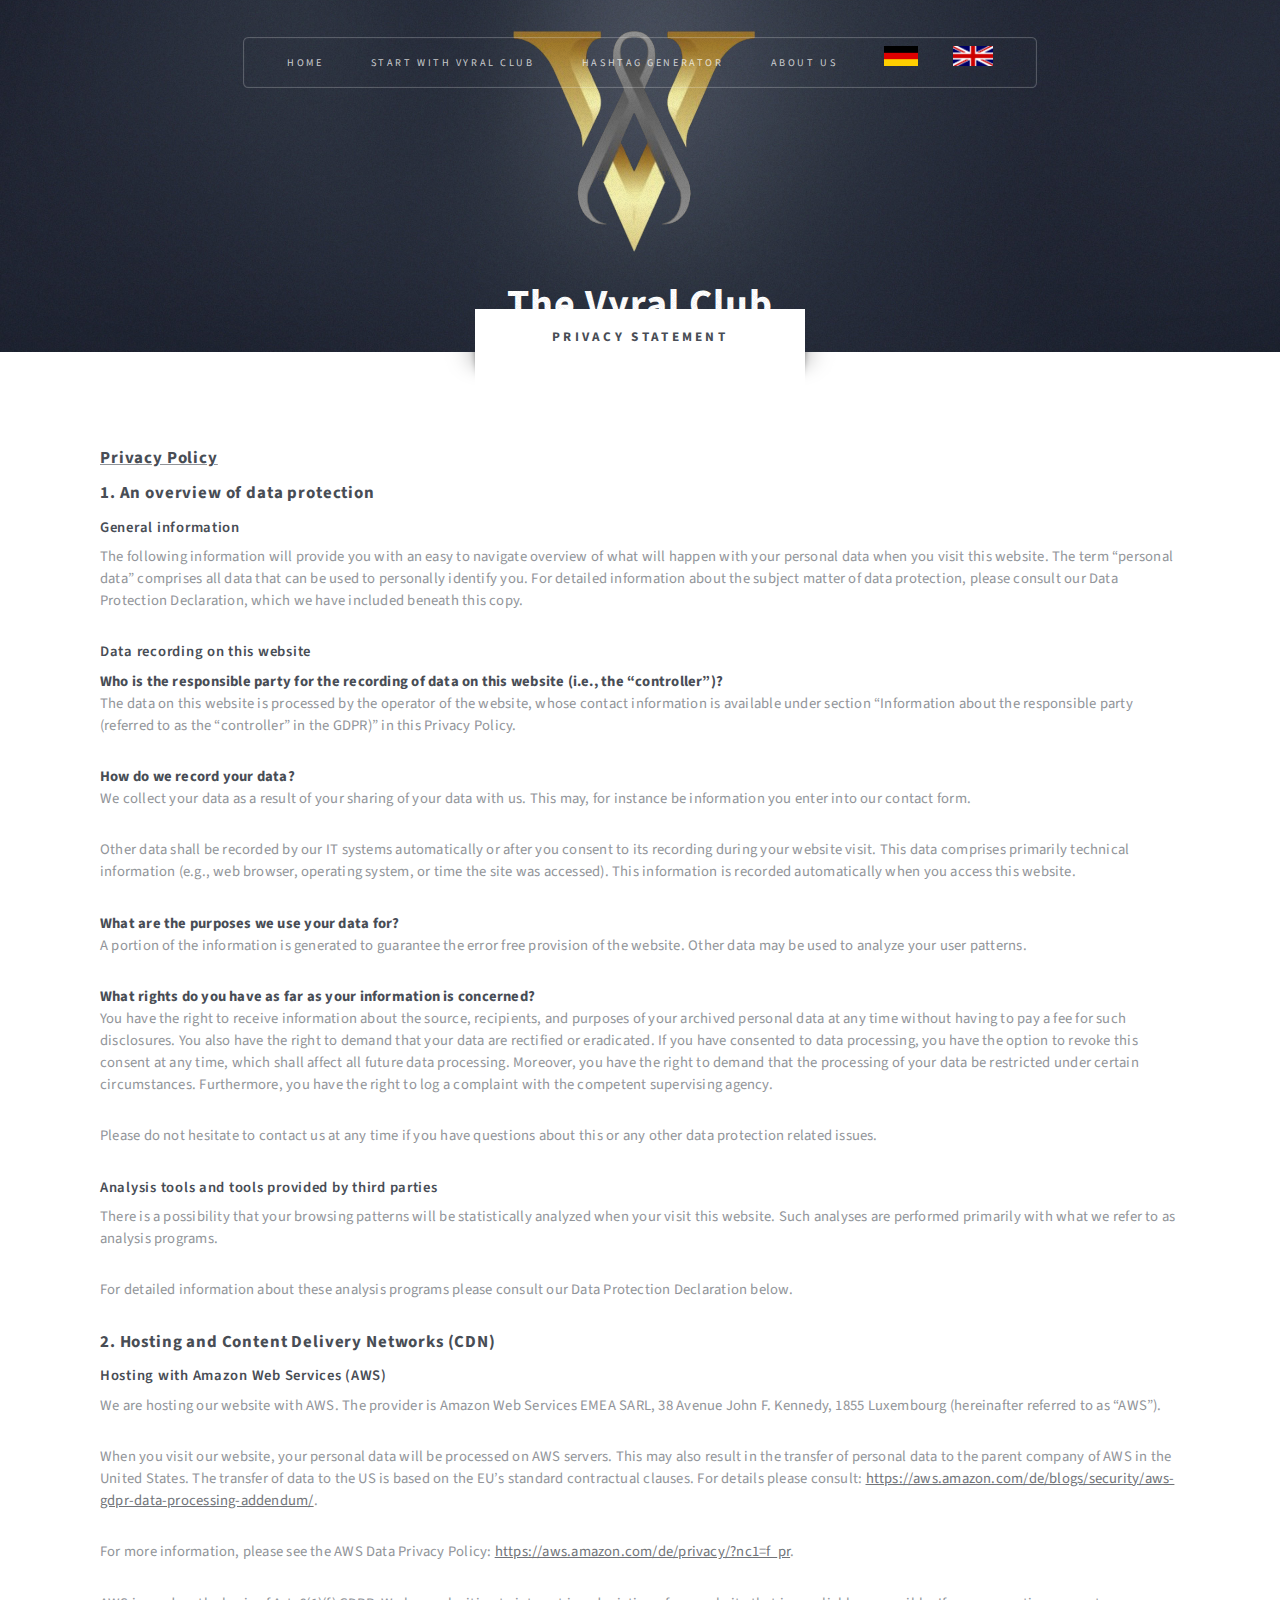
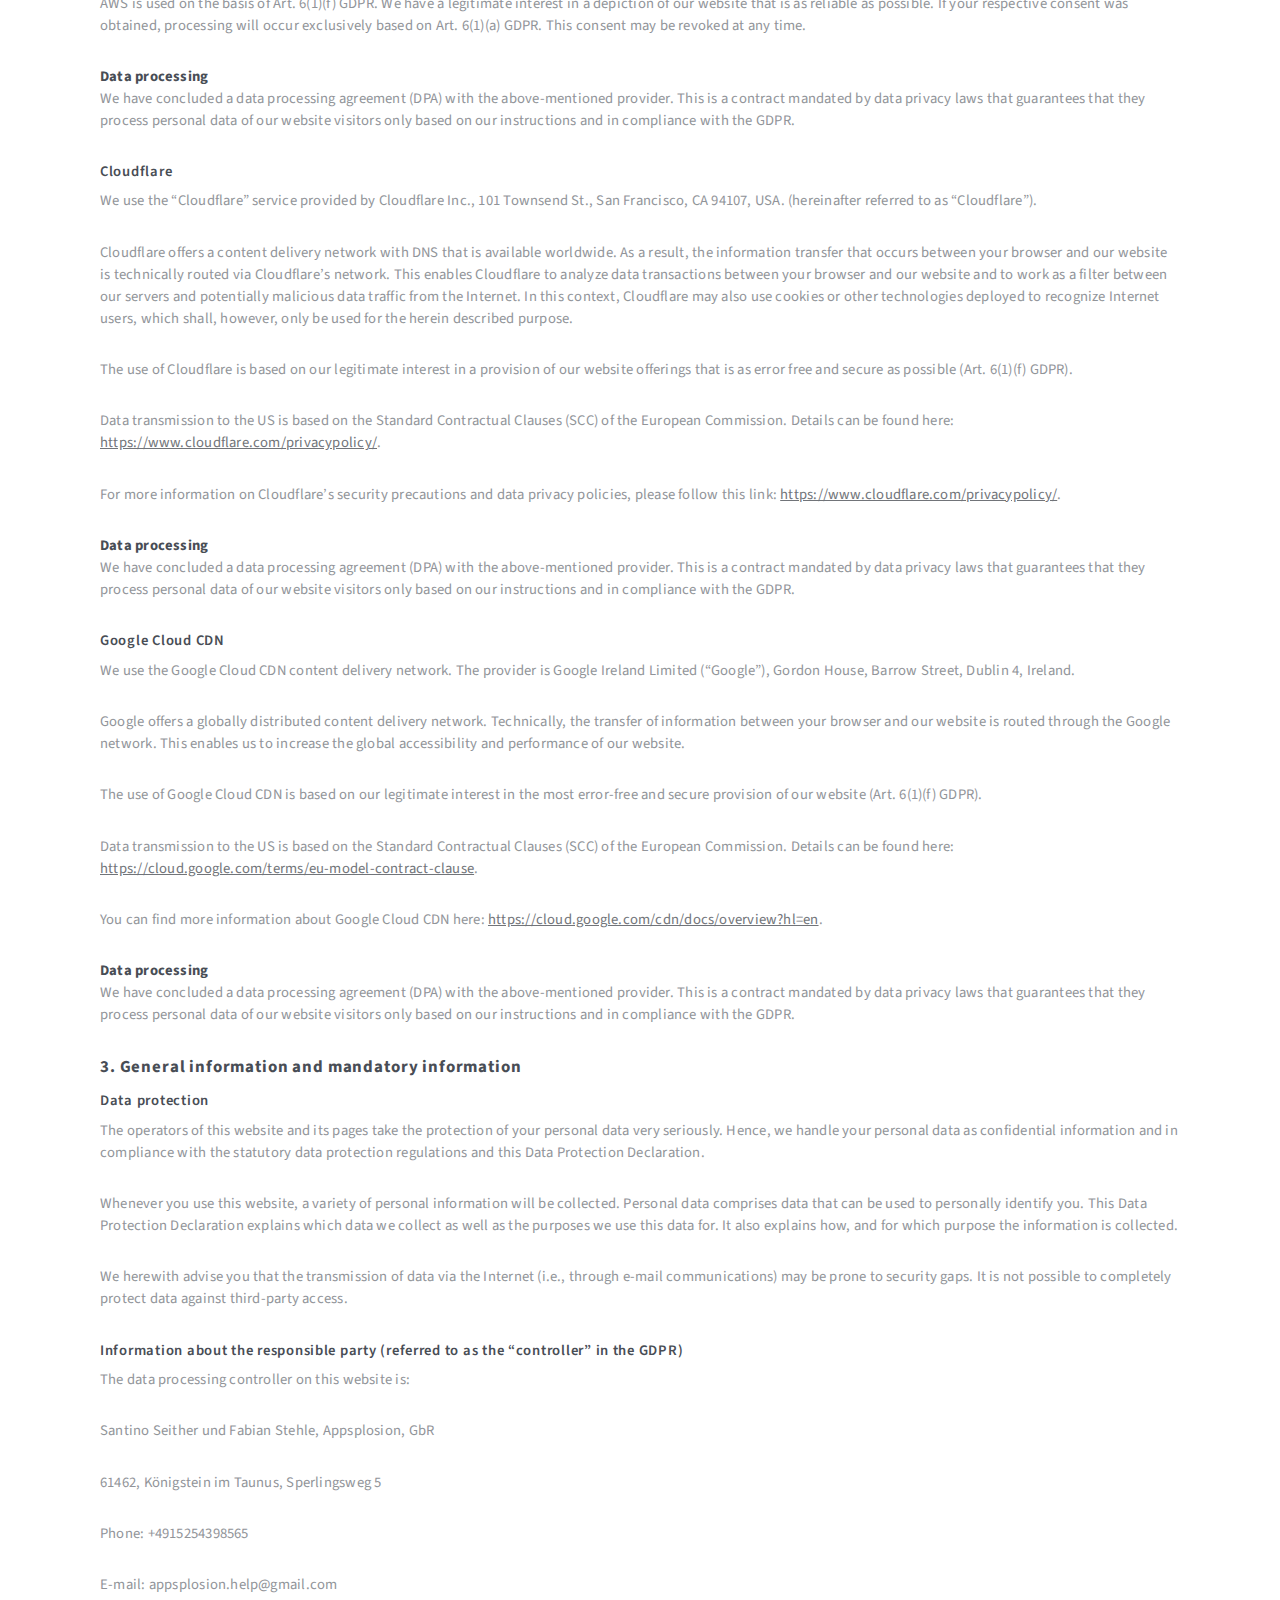
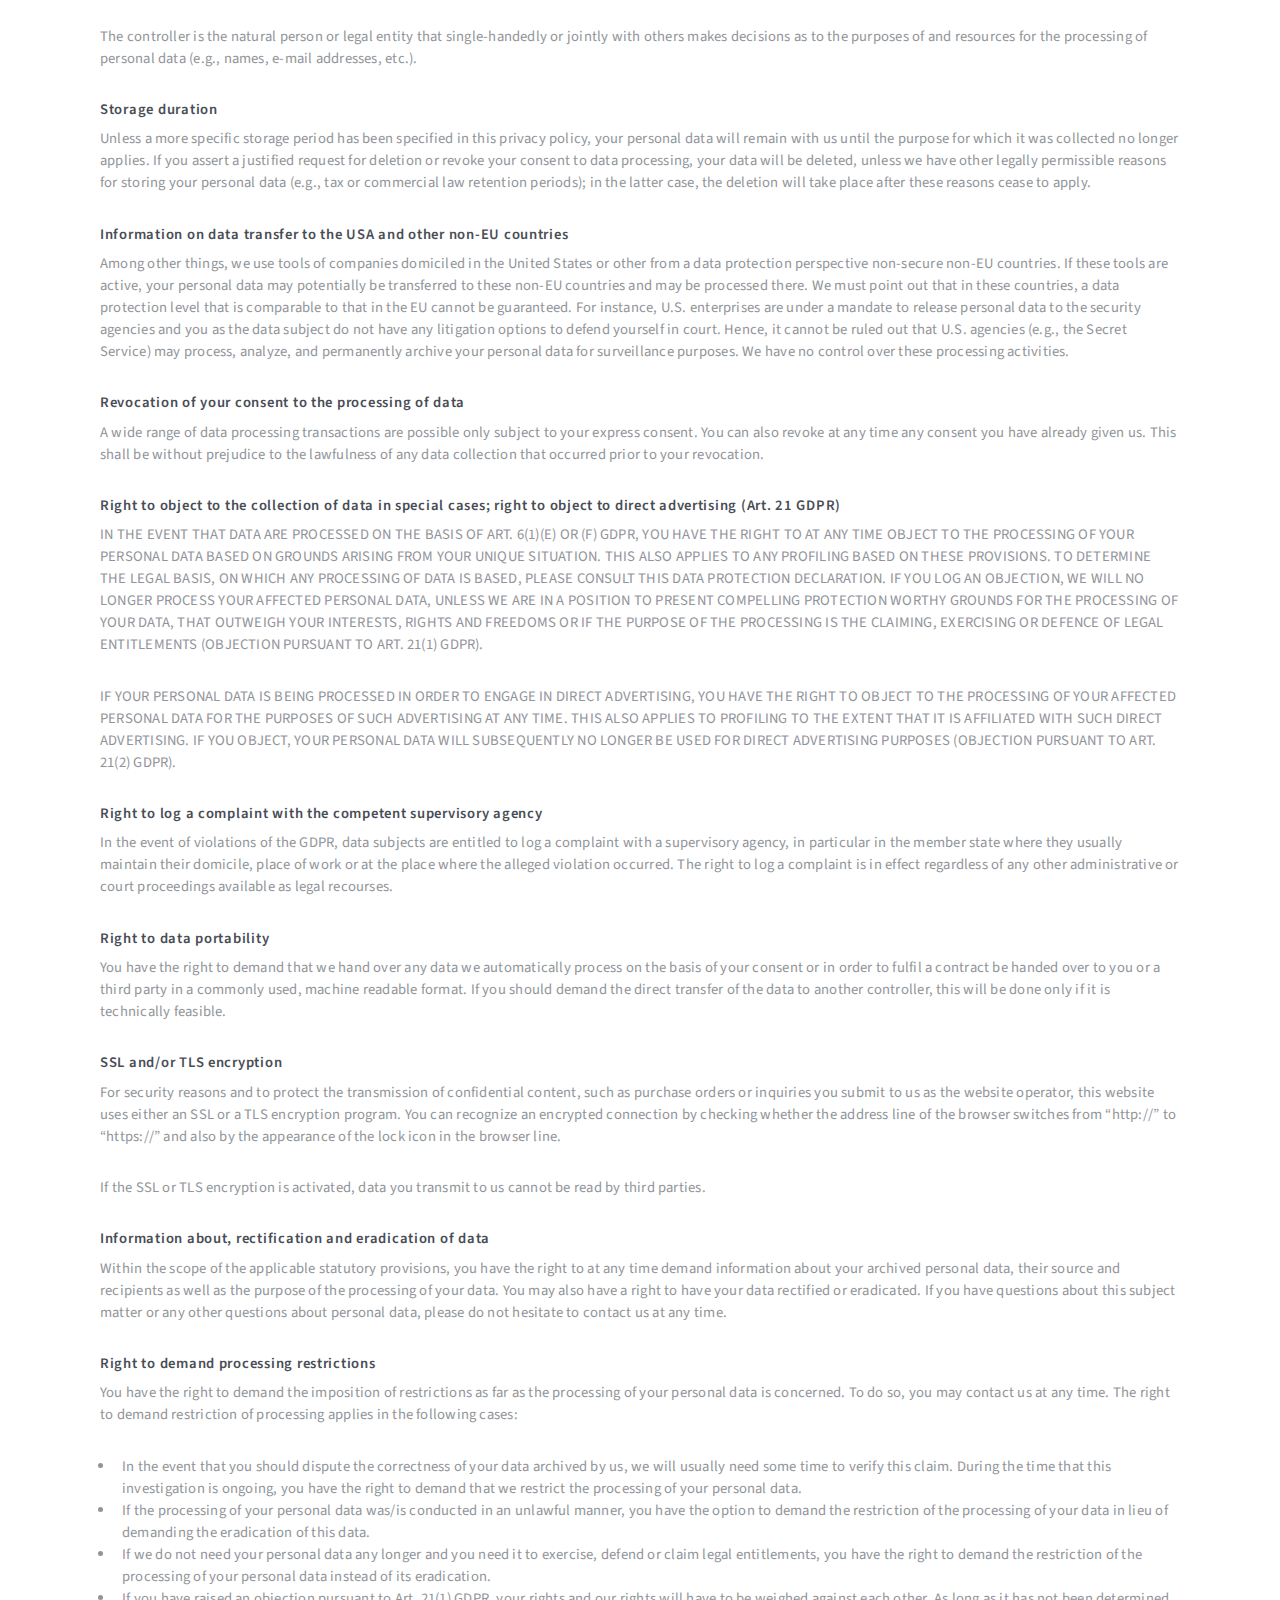
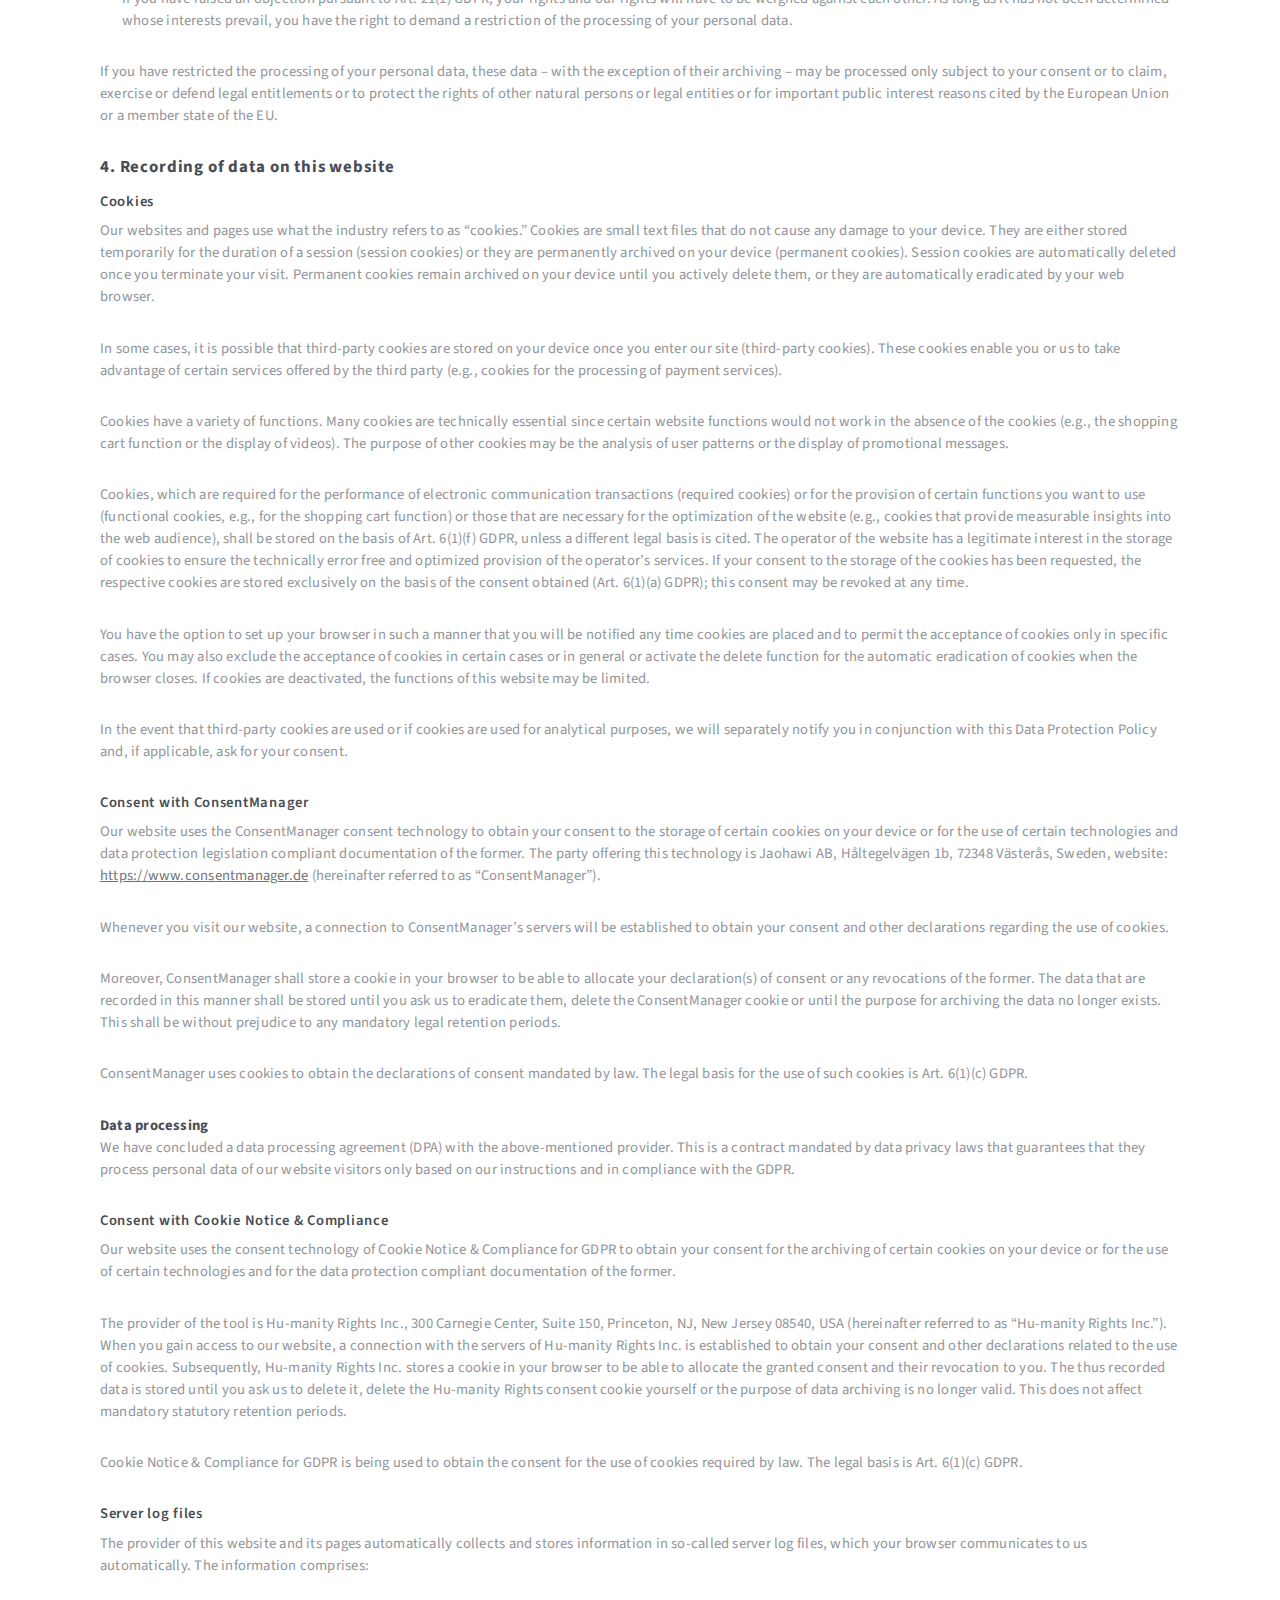
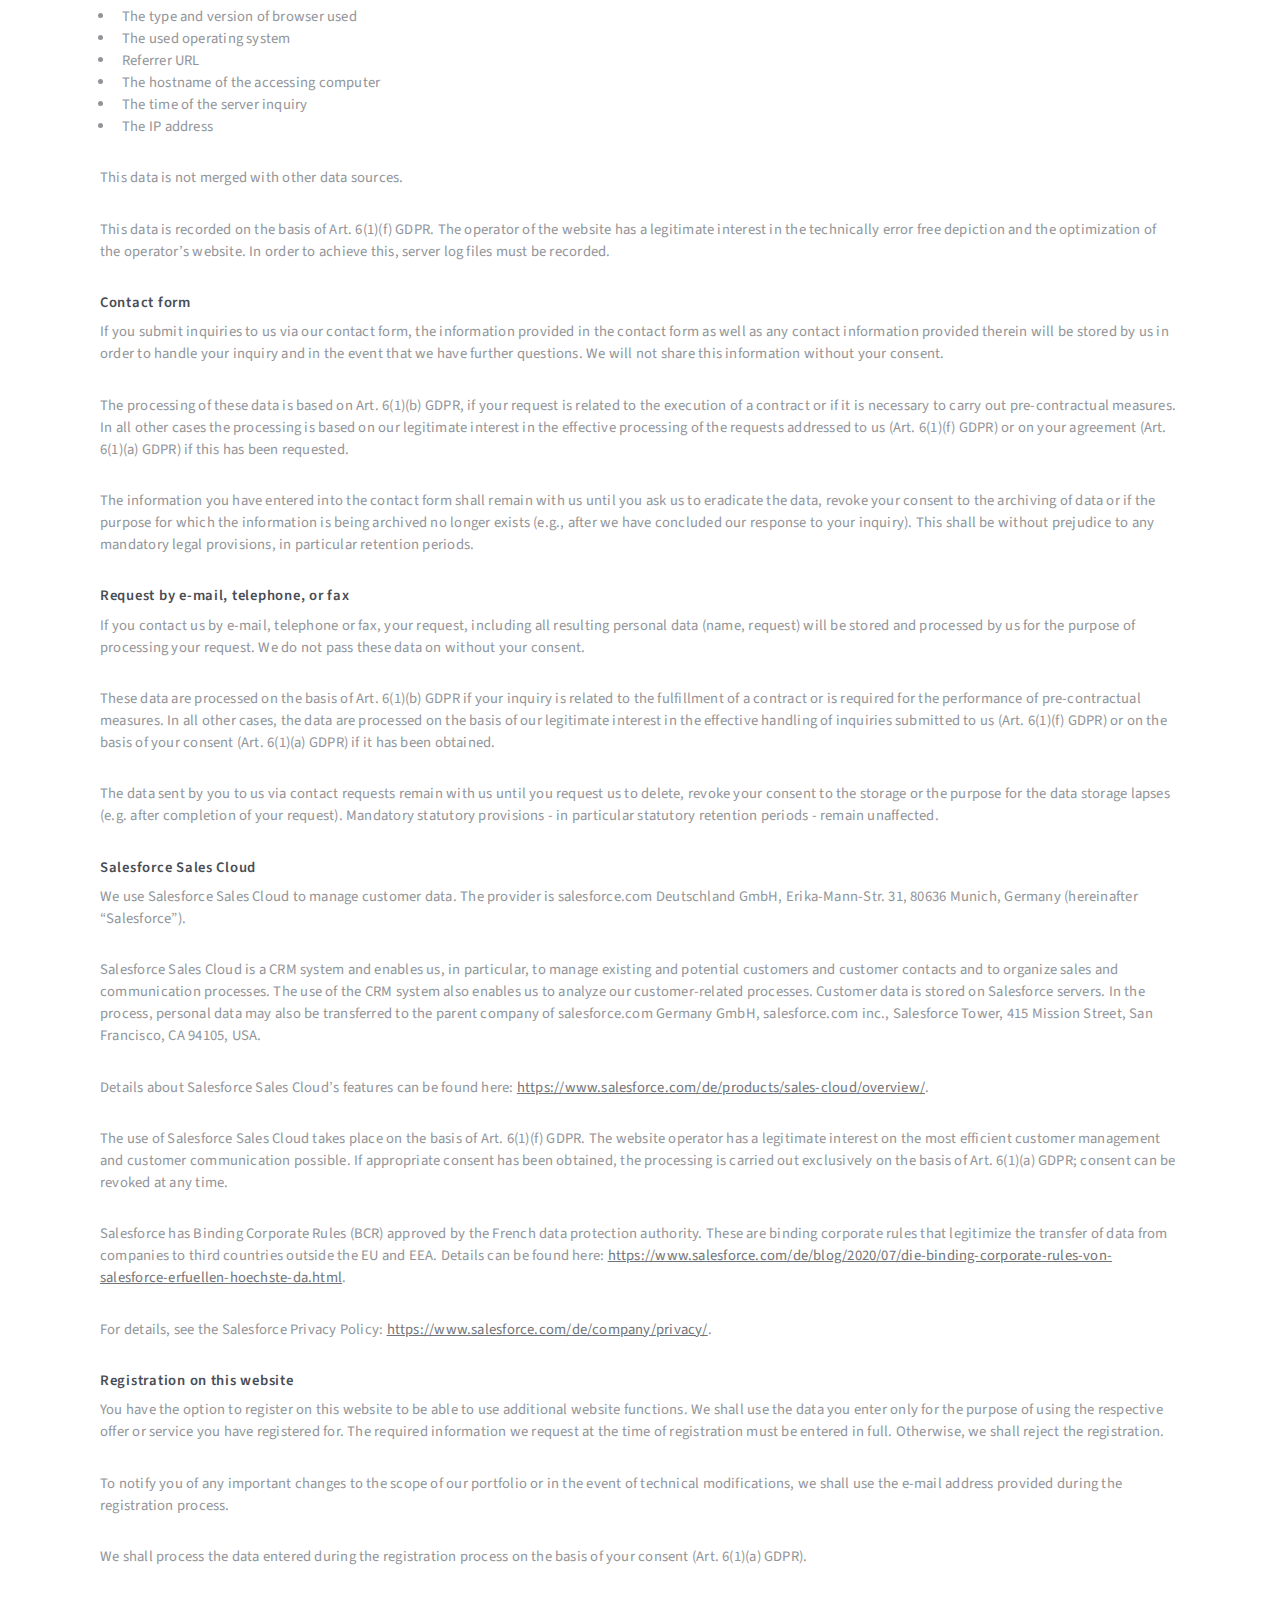
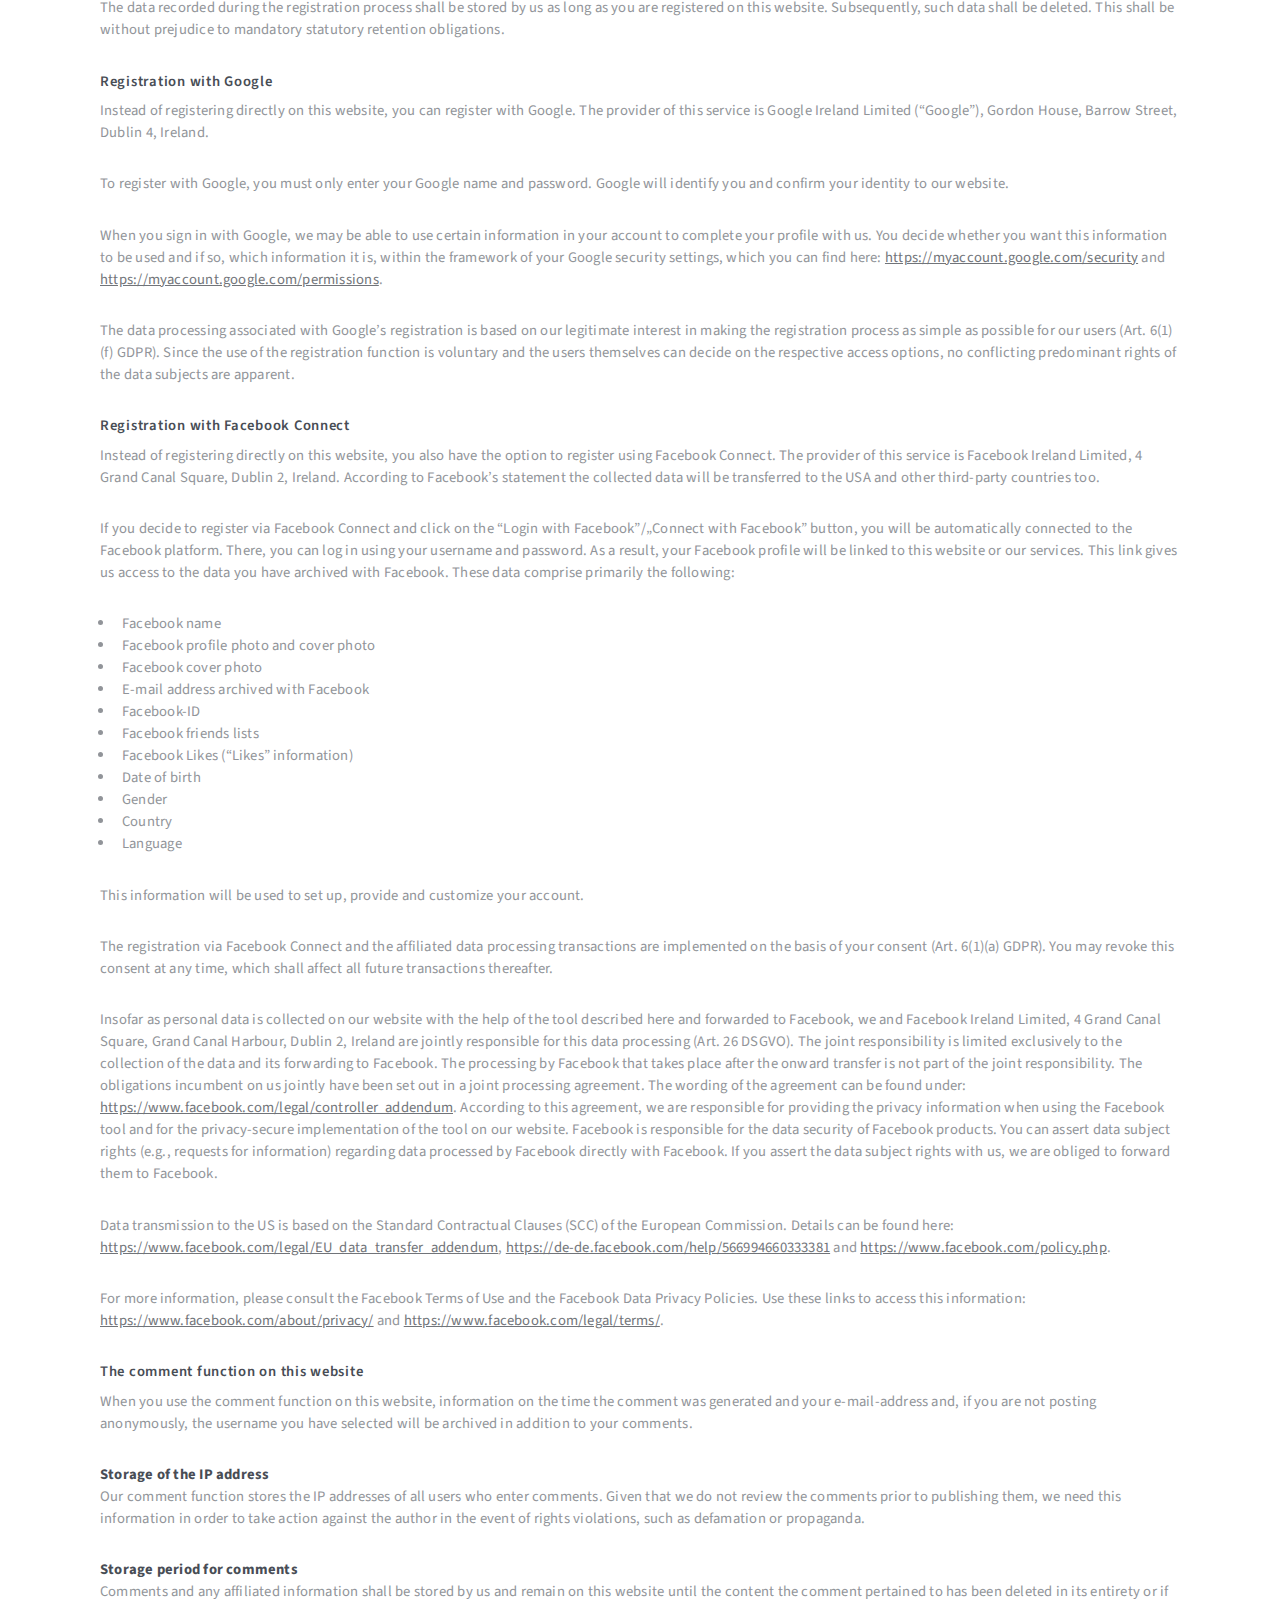
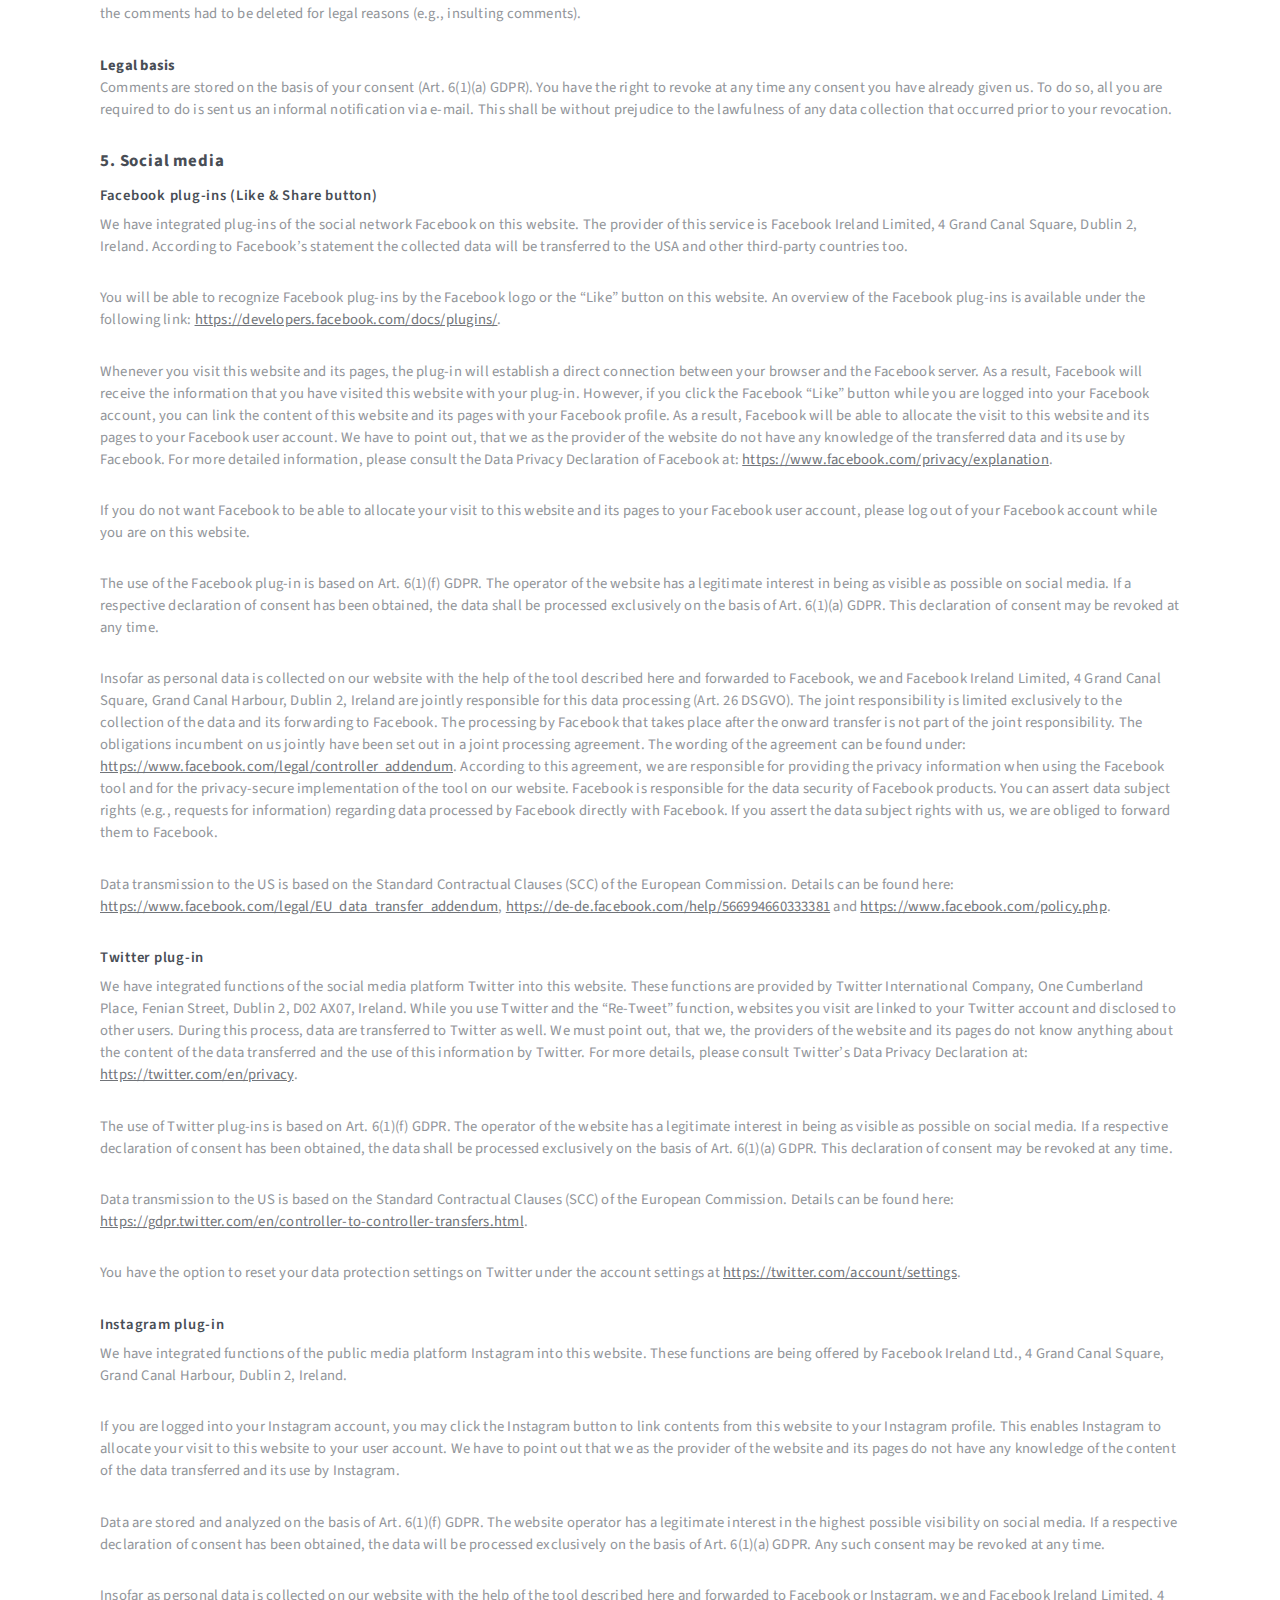
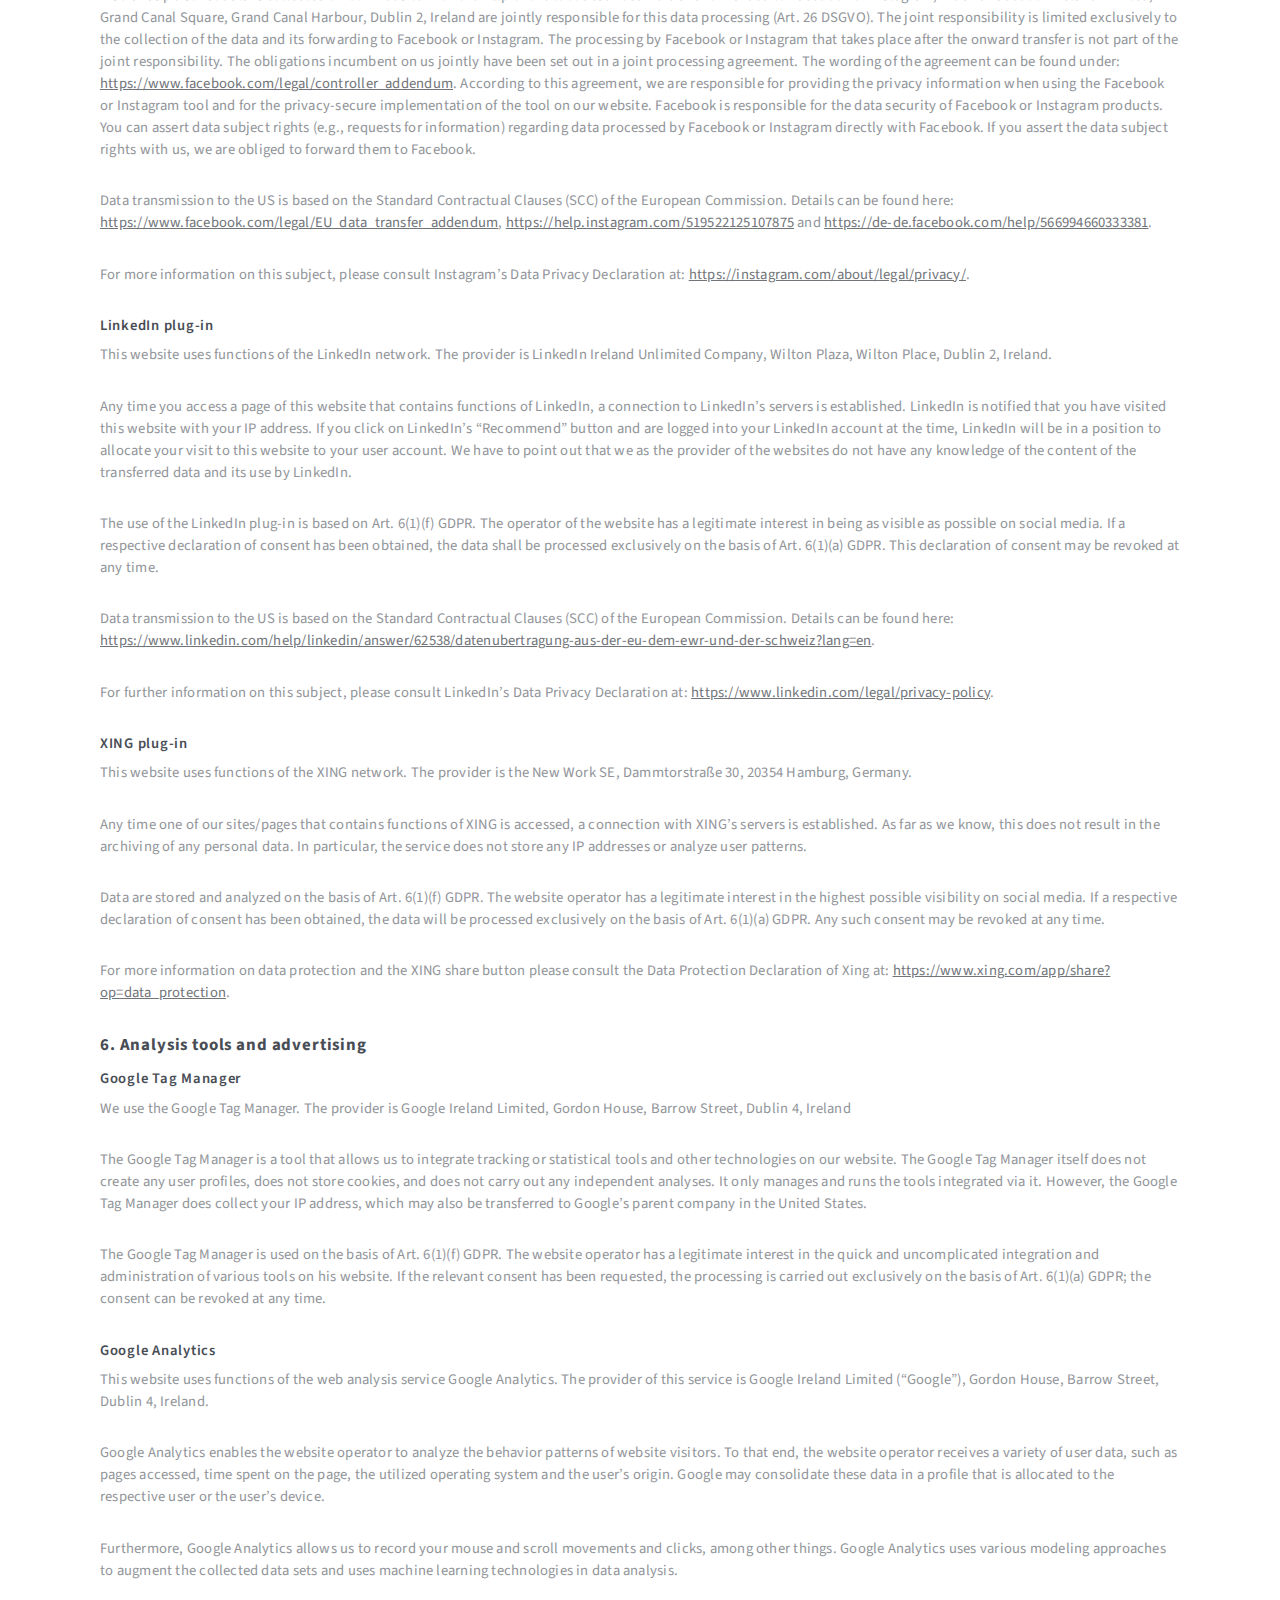
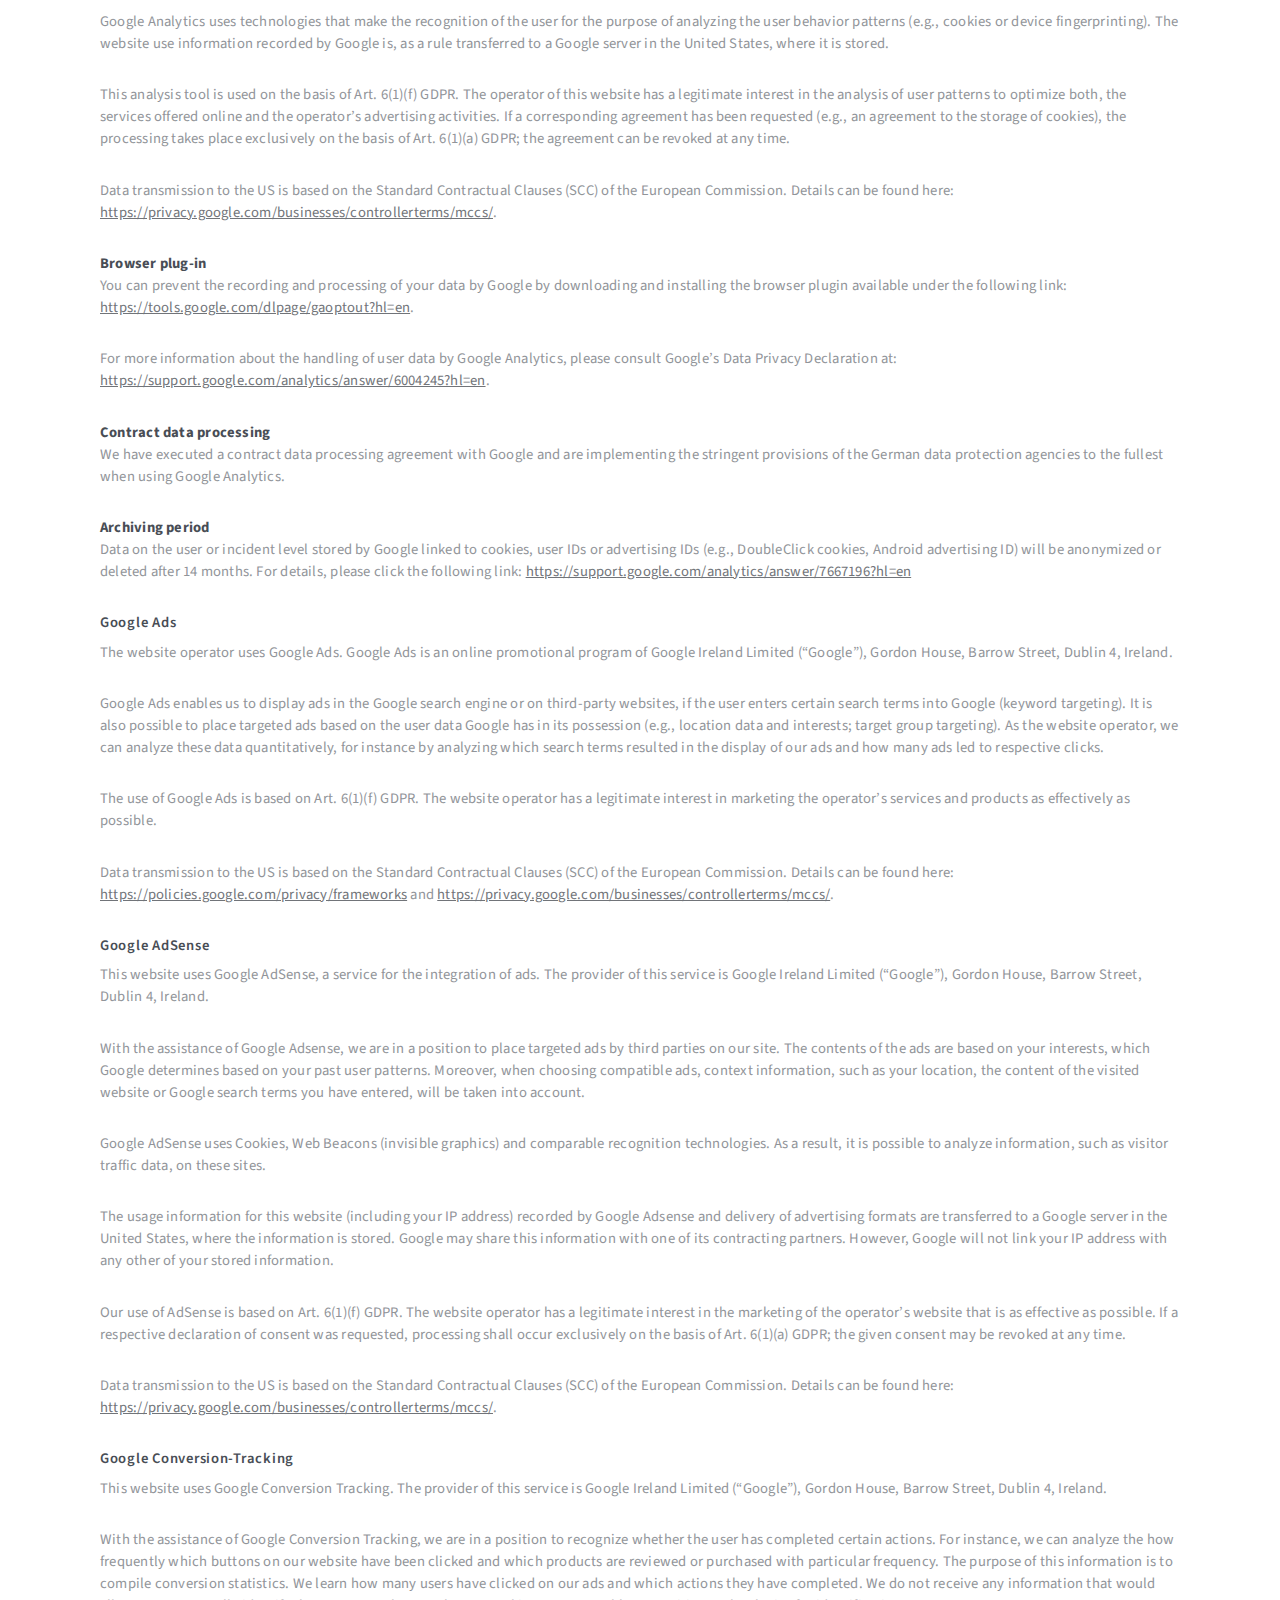
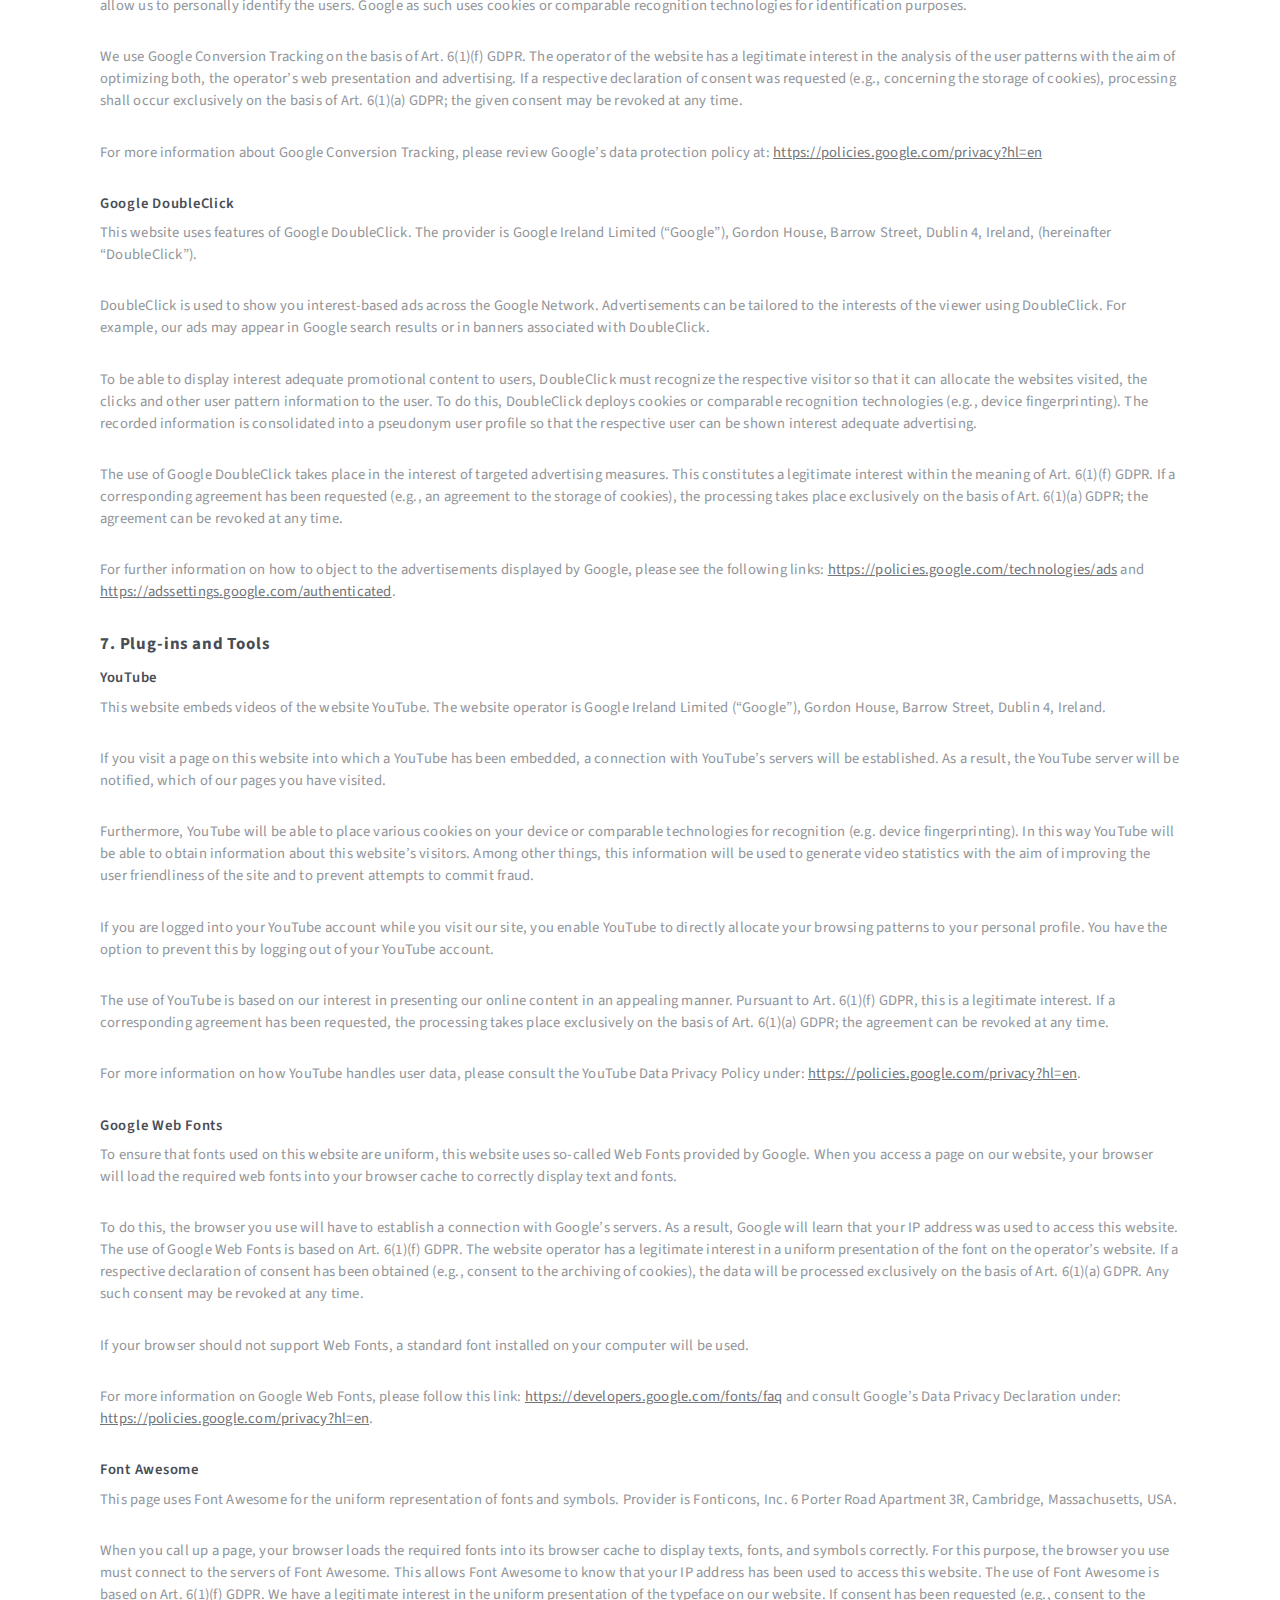
<file: DatenschutzENG.html>
<!DOCTYPE HTML>
<!--
	Escape Velocity by HTML5 UP
	html5up.net | @ajlkn
	Free for personal and commercial use under the CCA 3.0 license (html5up.net/license)
-->
<html>
	<head>
		<title>Vyral Club</title>
		<meta charset="utf-8" />
		<meta name="viewport" content="width=device-width, initial-scale=1, user-scalable=no" />
		<link rel="stylesheet" href="assets/css/main.css" />
	</head>
	<body class="no-sidebar is-preload">
		<div id="page-wrapper">

			<!-- Header -->
				<section id="header" class="wrapper">

					<!-- Logo -->
						<div>
							<img src="Vyral.png" alt="Logo" width="250" height="250">
							<center>
							<p1>The Vyral Club</p1><br>
							</center>
						</div>

					<!-- Nav -->
						<nav id="nav">
							<ul>
								<li class="current"><a href="index.html">Home</a></li>								
								<li><a href="Beginne_mit_Vyral_ClubENG.html">Start with Vyral Club</a></li>
								<li><a href="Hashtag_GeneratorENG.html">Hashtag generator</a></li>
								<li><a href="Über_unsENG.html">About us</a></li>
								<li>
									<div class="row">
										<a href="Datenschutz.html"><img src="images/germanFlag.png" alt="Logo" width="100%" height="20"></a>
										<a href="DatenschutzENG.html"><img src="images/britishFlag.png" alt="Logo" width="100%" height="20" ></a>
									</div>
								</li>
							</ul>
						</nav>

				</section>

			<!-- Main -->
				<div id="main" class="wrapper style2">
					<div class="title">privacy statement</div>
					<div class="container">

						<!-- Content -->
							<div id="content">
								<article class="box post">
									<header class="style1">
									</header>
									<div class="container">
<u><h2>Privacy Policy</h2></u>
<h2>1. An overview of data protection</h2>
<h3>General information</h3> <p>The following information will provide you with an easy to navigate overview of what will happen with your personal data when you visit this website. The term “personal data” comprises all data that can be used to personally identify you. For detailed information about the subject matter of data protection, please consult our Data Protection Declaration, which we have included beneath this copy.</p>
<h3>Data recording on this website</h3> <h4>Who is the responsible party for the recording of data on this website (i.e., the “controller”)?</h4> <p>The data on this website is processed by the operator of the website, whose contact information is available under section “Information about the responsible party (referred to as the “controller” in the GDPR)” in this Privacy Policy.</p> <h4>How do we record your data?</h4> <p>We collect your data as a result of your sharing of your data with us. This may, for instance be information you enter into our contact form.</p> <p>Other data shall be recorded by our IT systems automatically or after you consent to its recording during your website visit. This data comprises primarily technical information (e.g., web browser, operating system, or time the site was accessed). This information is recorded automatically when you access this website.</p> <h4>What are the purposes we use your data for?</h4> <p>A portion of the information is generated to guarantee the error free provision of the website. Other data may be used to analyze your user patterns.</p> <h4>What rights do you have as far as your information is concerned?</h4> <p>You have the right to receive information about the source, recipients, and purposes of your archived personal data at any time without having to pay a fee for such disclosures. You also have the right to demand that your data are rectified or eradicated. If you have consented to data processing, you have the option to revoke this consent at any time, which shall affect all future data processing. Moreover, you have the right to demand that the processing of your data be restricted under certain circumstances. Furthermore, you have the right to log a complaint with the competent supervising agency.</p> <p>Please do not hesitate to contact us at any time if you have questions about this or any other data protection related issues.</p>
<h3>Analysis tools and tools provided by third parties</h3> <p>There is a possibility that your browsing patterns will be statistically analyzed when your visit this website. Such analyses are performed primarily with what we refer to as analysis programs.</p> <p>For detailed information about these analysis programs please consult our Data Protection Declaration below.</p>
<h2>2. Hosting and Content Delivery Networks (CDN)</h2>
<h3>Hosting with Amazon Web Services (AWS)</h3> <p>We are hosting our website with AWS. The provider is Amazon Web Services EMEA SARL, 38 Avenue John F. Kennedy, 1855 Luxembourg (hereinafter referred to as “AWS”).</p> <p>When you visit our website, your personal data will be processed on AWS servers. This may also result in the transfer of personal data to the parent company of AWS in the United States. The transfer of data to the US is based on the EU’s standard contractual clauses. For details please consult: <a href="https://aws.amazon.com/de/blogs/security/aws-gdpr-data-processing-addendum/" target="_blank" rel="noopener noreferrer">https://aws.amazon.com/de/blogs/security/aws-gdpr-data-processing-addendum/</a>.</p> <p>For more information, please see the AWS Data Privacy Policy: <a href="https://aws.amazon.com/de/privacy/?nc1=f_pr" target="_blank" rel="noopener noreferrer">https://aws.amazon.com/de/privacy/?nc1=f_pr</a>.</p> <p>AWS is used on the basis of Art. 6(1)(f) GDPR. We have a legitimate interest in a depiction of our website that is as reliable as possible. If your respective consent was obtained, processing will occur exclusively based on Art. 6(1)(a) GDPR. This consent may be revoked at any time.</p>
<h4>Data processing</h4> <p>We have concluded a data processing agreement (DPA) with the above-mentioned provider. This is a contract mandated by data privacy laws that guarantees that they process personal data of our website visitors only based on our instructions and in compliance with the GDPR.</p>
<h3>Cloudflare</h3> <p>We use the “Cloudflare” service provided by Cloudflare Inc., 101 Townsend St., San Francisco, CA 94107, USA. (hereinafter referred to as “Cloudflare”).</p> <p>Cloudflare offers a content delivery network with DNS that is available worldwide. As a result, the information transfer that occurs between your browser and our website is technically routed via Cloudflare’s network. This enables Cloudflare to analyze data transactions between your browser and our website and to work as a filter between our servers and potentially malicious data traffic from the Internet. In this context, Cloudflare may also use cookies or other technologies deployed to recognize Internet users, which shall, however, only be used for the herein described purpose.</p> <p>The use of Cloudflare is based on our legitimate interest in a provision of our website offerings that is as error free and secure as possible (Art. 6(1)(f) GDPR).</p> <p>Data transmission to the US is based on the Standard Contractual Clauses (SCC) of the European Commission. Details can be found here: <a href="https://www.cloudflare.com/privacypolicy/" target="_blank" rel="noopener noreferrer">https://www.cloudflare.com/privacypolicy/</a>.</p> <p>For more information on Cloudflare’s security precautions and data privacy policies, please follow this link: <a href="https://www.cloudflare.com/privacypolicy/" target="_blank" rel="noopener">https://www.cloudflare.com/privacypolicy/</a>.</p>
<h4>Data processing</h4> <p>We have concluded a data processing agreement (DPA) with the above-mentioned provider. This is a contract mandated by data privacy laws that guarantees that they process personal data of our website visitors only based on our instructions and in compliance with the GDPR.</p>
<h3>Google Cloud CDN</h3> <p>We use the Google Cloud CDN content delivery network. The provider is Google Ireland Limited (“Google”), Gordon House, Barrow Street, Dublin 4, Ireland.</p> <p>Google offers a globally distributed content delivery network. Technically, the transfer of information between your browser and our website is routed through the Google network. This enables us to increase the global accessibility and performance of our website.</p> <p>The use of Google Cloud CDN is based on our legitimate interest in the most error-free and secure provision of our website (Art. 6(1)(f) GDPR).</p> <p>Data transmission to the US is based on the Standard Contractual Clauses (SCC) of the European Commission. Details can be found here: <a href="https://cloud.google.com/terms/eu-model-contract-clause" target="_blank" rel="noopener noreferrer">https://cloud.google.com/terms/eu-model-contract-clause</a>.</p> <p>You can find more information about Google Cloud CDN here: <a href="https://cloud.google.com/cdn/docs/overview?hl=en" target="_blank" rel="noopener noreferrer">https://cloud.google.com/cdn/docs/overview?hl=en</a>.</p>
<h4>Data processing</h4> <p>We have concluded a data processing agreement (DPA) with the above-mentioned provider. This is a contract mandated by data privacy laws that guarantees that they process personal data of our website visitors only based on our instructions and in compliance with the GDPR.</p>
<h2>3. General information and mandatory information</h2>
<h3>Data protection</h3> <p>The operators of this website and its pages take the protection of your personal data very seriously. Hence, we handle your personal data as confidential information and in compliance with the statutory data protection regulations and this Data Protection Declaration.</p> <p>Whenever you use this website, a variety of personal information will be collected. Personal data comprises data that can be used to personally identify you. This Data Protection Declaration explains which data we collect as well as the purposes we use this data for. It also explains how, and for which purpose the information is collected.</p> <p>We herewith advise you that the transmission of data via the Internet (i.e., through e-mail communications) may be prone to security gaps. It is not possible to completely protect data against third-party access.</p>
<h3>Information about the responsible party (referred to as the “controller” in the GDPR)</h3> <p>The data processing controller on this website is:</p> <p>Santino Seither und Fabian Stehle, Appsplosion, GbR<br />
<p>61462, Königstein im Taunus, Sperlingsweg 5</p>
<p>Phone: +4915254398565<br />
<p>E-mail: appsplosion.help@gmail.com</p>
<p>The controller is the natural person or legal entity that single-handedly or jointly with others makes decisions as to the purposes of and resources for the processing of personal data (e.g., names, e-mail addresses, etc.).</p>
<h3>Storage duration</h3> <p>Unless a more specific storage period has been specified in this privacy policy, your personal data will remain with us until the purpose for which it was collected no longer applies. If you assert a justified request for deletion or revoke your consent to data processing, your data will be deleted, unless we have other legally permissible reasons for storing your personal data (e.g., tax or commercial law retention periods); in the latter case, the deletion will take place after these reasons cease to apply.</p>
<h3>Information on data transfer to the USA and other non-EU countries</h3> <p>Among other things, we use tools of companies domiciled in the United States or other from a data protection perspective non-secure non-EU countries. If these tools are active, your personal data may potentially be transferred to these non-EU countries and may be processed there. We must point out that in these countries, a data protection level that is comparable to that in the EU cannot be guaranteed. For instance, U.S. enterprises are under a mandate to release personal data to the security agencies and you as the data subject do not have any litigation options to defend yourself in court. Hence, it cannot be ruled out that U.S. agencies (e.g., the Secret Service) may process, analyze, and permanently archive your personal data for surveillance purposes. We have no control over these processing activities.</p><h3>Revocation of your consent to the processing of data</h3> <p>A wide range of data processing transactions are possible only subject to your express consent. You can also revoke at any time any consent you have already given us. This shall be without prejudice to the lawfulness of any data collection that occurred prior to your revocation.</p>
<h3>Right to object to the collection of data in special cases; right to object to direct advertising (Art. 21 GDPR)</h3> <p>IN THE EVENT THAT DATA ARE PROCESSED ON THE BASIS OF ART. 6(1)(E) OR (F) GDPR, YOU HAVE THE RIGHT TO AT ANY TIME OBJECT TO THE PROCESSING OF YOUR PERSONAL DATA BASED ON GROUNDS ARISING FROM YOUR UNIQUE SITUATION. THIS ALSO APPLIES TO ANY PROFILING BASED ON THESE PROVISIONS. TO DETERMINE THE LEGAL BASIS, ON WHICH ANY PROCESSING OF DATA IS BASED, PLEASE CONSULT THIS DATA PROTECTION DECLARATION. IF YOU LOG AN OBJECTION, WE WILL NO LONGER PROCESS YOUR AFFECTED PERSONAL DATA, UNLESS WE ARE IN A POSITION TO PRESENT COMPELLING PROTECTION WORTHY GROUNDS FOR THE PROCESSING OF YOUR DATA, THAT OUTWEIGH YOUR INTERESTS, RIGHTS AND FREEDOMS OR IF THE PURPOSE OF THE PROCESSING IS THE CLAIMING, EXERCISING OR DEFENCE OF LEGAL ENTITLEMENTS (OBJECTION PURSUANT TO ART. 21(1) GDPR).</p> <p>IF YOUR PERSONAL DATA IS BEING PROCESSED IN ORDER TO ENGAGE IN DIRECT ADVERTISING, YOU HAVE THE RIGHT TO OBJECT TO THE PROCESSING OF YOUR AFFECTED PERSONAL DATA FOR THE PURPOSES OF SUCH ADVERTISING AT ANY TIME. THIS ALSO APPLIES TO PROFILING TO THE EXTENT THAT IT IS AFFILIATED WITH SUCH DIRECT ADVERTISING. IF YOU OBJECT, YOUR PERSONAL DATA WILL SUBSEQUENTLY NO LONGER BE USED FOR DIRECT ADVERTISING PURPOSES (OBJECTION PURSUANT TO ART. 21(2) GDPR).</p>
<h3>Right to log a complaint with the competent supervisory agency</h3> <p>In the event of violations of the GDPR, data subjects are entitled to log a complaint with a supervisory agency, in particular in the member state where they usually maintain their domicile, place of work or at the place where the alleged violation occurred. The right to log a complaint is in effect regardless of any other administrative or court proceedings available as legal recourses.</p>
<h3>Right to data portability</h3> <p>You have the right to demand that we hand over any data we automatically process on the basis of your consent or in order to fulfil a contract be handed over to you or a third party in a commonly used, machine readable format. If you should demand the direct transfer of the data to another controller, this will be done only if it is technically feasible.</p>
<h3>SSL and/or TLS encryption</h3> <p>For security reasons and to protect the transmission of confidential content, such as purchase orders or inquiries you submit to us as the website operator, this website uses either an SSL or a TLS encryption program. You can recognize an encrypted connection by checking whether the address line of the browser switches from “http://” to “https://” and also by the appearance of the lock icon in the browser line.</p> <p>If the SSL or TLS encryption is activated, data you transmit to us cannot be read by third parties.</p>
<h3>Information about, rectification and eradication of data</h3> <p>Within the scope of the applicable statutory provisions, you have the right to at any time demand information about your archived personal data, their source and recipients as well as the purpose of the processing of your data. You may also have a right to have your data rectified or eradicated. If you have questions about this subject matter or any other questions about personal data, please do not hesitate to contact us at any time.</p>
<h3>Right to demand processing restrictions</h3> <p>You have the right to demand the imposition of restrictions as far as the processing of your personal data is concerned. To do so, you may contact us at any time. The right to demand restriction of processing applies in the following cases:</p> <ul> <li>In the event that you should dispute the correctness of your data archived by us, we will usually need some time to verify this claim. During the time that this investigation is ongoing, you have the right to demand that we restrict the processing of your personal data.</li> <li>If the processing of your personal data was/is conducted in an unlawful manner, you have the option to demand the restriction of the processing of your data in lieu of demanding the eradication of this data.</li> <li>If we do not need your personal data any longer and you need it to exercise, defend or claim legal entitlements, you have the right to demand the restriction of the processing of your personal data instead of its eradication.</li> <li>If you have raised an objection pursuant to Art. 21(1) GDPR, your rights and our rights will have to be weighed against each other. As long as it has not been determined whose interests prevail, you have the right to demand a restriction of the processing of your personal data.</li> </ul> <p>If you have restricted the processing of your personal data, these data – with the exception of their archiving – may be processed only subject to your consent or to claim, exercise or defend legal entitlements or to protect the rights of other natural persons or legal entities or for important public interest reasons cited by the European Union or a member state of the EU.</p>
<h2>4. Recording of data on this website</h2>
<h3>Cookies</h3> <p>Our websites and pages use what the industry refers to as “cookies.” Cookies are small text files that do not cause any damage to your device. They are either stored temporarily for the duration of a session (session cookies) or they are permanently archived on your device (permanent cookies). Session cookies are automatically deleted once you terminate your visit. Permanent cookies remain archived on your device until you actively delete them, or they are automatically eradicated by your web browser.</p> <p>In some cases, it is possible that third-party cookies are stored on your device once you enter our site (third-party cookies). These cookies enable you or us to take advantage of certain services offered by the third party (e.g., cookies for the processing of payment services).</p> <p>Cookies have a variety of functions. Many cookies are technically essential since certain website functions would not work in the absence of the cookies (e.g., the shopping cart function or the display of videos). The purpose of other cookies may be the analysis of user patterns or the display of promotional messages.</p> <p>Cookies, which are required for the performance of electronic communication transactions (required cookies) or for the provision of certain functions you want to use (functional cookies, e.g., for the shopping cart function) or those that are necessary for the optimization of the website (e.g., cookies that provide measurable insights into the web audience), shall be stored on the basis of Art. 6(1)(f) GDPR, unless a different legal basis is cited. The operator of the website has a legitimate interest in the storage of cookies to ensure the technically error free and optimized provision of the operator’s services. If your consent to the storage of the cookies has been requested, the respective cookies are stored exclusively on the basis of the consent obtained (Art. 6(1)(a) GDPR); this consent may be revoked at any time.</p> <p>You have the option to set up your browser in such a manner that you will be notified any time cookies are placed and to permit the acceptance of cookies only in specific cases. You may also exclude the acceptance of cookies in certain cases or in general or activate the delete function for the automatic eradication of cookies when the browser closes. If cookies are deactivated, the functions of this website may be limited.</p> <p>In the event that third-party cookies are used or if cookies are used for analytical purposes, we will separately notify you in conjunction with this Data Protection Policy and, if applicable, ask for your consent.</p>
<h3>Consent with ConsentManager</h3> <p>Our website uses the ConsentManager consent technology to obtain your consent to the storage of certain cookies on your device or for the use of certain technologies and data protection legislation compliant documentation of the former. The party offering this technology is Jaohawi AB, Håltegelvägen 1b, 72348 Västerås, Sweden, website: <a href="https://www.consentmanager.de" target="_blank" rel="noopener noreferrer">https://www.consentmanager.de</a> (hereinafter referred to as “ConsentManager”).</p> <p>Whenever you visit our website, a connection to ConsentManager’s servers will be established to obtain your consent and other declarations regarding the use of cookies.</p> <p>Moreover, ConsentManager shall store a cookie in your browser to be able to allocate your declaration(s) of consent or any revocations of the former. The data that are recorded in this manner shall be stored until you ask us to eradicate them, delete the ConsentManager cookie or until the purpose for archiving the data no longer exists. This shall be without prejudice to any mandatory legal retention periods.</p> <p>ConsentManager uses cookies to obtain the declarations of consent mandated by law. The legal basis for the use of such cookies is Art. 6(1)(c) GDPR.</p>
<h4>Data processing</h4> <p>We have concluded a data processing agreement (DPA) with the above-mentioned provider. This is a contract mandated by data privacy laws that guarantees that they process personal data of our website visitors only based on our instructions and in compliance with the GDPR.</p>
<h3>Consent with Cookie Notice & Compliance</h3> <p>Our website uses the consent technology of Cookie Notice & Compliance for GDPR to obtain your consent for the archiving of certain cookies on your device or for the use of certain technologies and for the data protection compliant documentation of the former.</p> <p>The provider of the tool is Hu-manity Rights Inc., 300 Carnegie Center, Suite 150, Princeton, NJ, New Jersey 08540, USA (hereinafter referred to as “Hu-manity Rights Inc.”). When you gain access to our website, a connection with the servers of Hu-manity Rights Inc. is established to obtain your consent and other declarations related to the use of cookies. Subsequently, Hu-manity Rights Inc. stores a cookie in your browser to be able to allocate the granted consent and their revocation to you. The thus recorded data is stored until you ask us to delete it, delete the Hu-manity Rights consent cookie yourself or the purpose of data archiving is no longer valid. This does not affect mandatory statutory retention periods.</p>
<p>Cookie Notice & Compliance for GDPR is being used to obtain the consent for the use of cookies required by law. The legal basis is Art. 6(1)(c) GDPR.</p>
<h3>Server log files</h3> <p>The provider of this website and its pages automatically collects and stores information in so-called server log files, which your browser communicates to us automatically. The information comprises:</p> <ul> <li>The type and version of browser used</li> <li>The used operating system</li> <li>Referrer URL</li> <li>The hostname of the accessing computer</li> <li>The time of the server inquiry</li> <li>The IP address</li> </ul> <p>This data is not merged with other data sources.</p> <p>This data is recorded on the basis of Art. 6(1)(f) GDPR. The operator of the website has a legitimate interest in the technically error free depiction and the optimization of the operator’s website. In order to achieve this, server log files must be recorded.</p>
<h3>Contact form</h3> <p>If you submit inquiries to us via our contact form, the information provided in the contact form as well as any contact information provided therein will be stored by us in order to handle your inquiry and in the event that we have further questions. We will not share this information without your consent.</p> <p>The processing of these data is based on Art. 6(1)(b) GDPR, if your request is related to the execution of a contract or if it is necessary to carry out pre-contractual measures. In all other cases the processing is based on our legitimate interest in the effective processing of the requests addressed to us (Art. 6(1)(f) GDPR) or on your agreement (Art. 6(1)(a) GDPR) if this has been requested.</p> <p>The information you have entered into the contact form shall remain with us until you ask us to eradicate the data, revoke your consent to the archiving of data or if the purpose for which the information is being archived no longer exists (e.g., after we have concluded our response to your inquiry). This shall be without prejudice to any mandatory legal provisions, in particular retention periods.</p>
<h3>Request by e-mail, telephone, or fax</h3> <p>If you contact us by e-mail, telephone or fax, your request, including all resulting personal data (name, request) will be stored and processed by us for the purpose of processing your request. We do not pass these data on without your consent.</p> <p>These data are processed on the basis of Art. 6(1)(b) GDPR if your inquiry is related to the fulfillment of a contract or is required for the performance of pre-contractual measures. In all other cases, the data are processed on the basis of our legitimate interest in the effective handling of inquiries submitted to us (Art. 6(1)(f) GDPR) or on the basis of your consent (Art. 6(1)(a) GDPR) if it has been obtained.</p> <p>The data sent by you to us via contact requests remain with us until you request us to delete, revoke your consent to the storage or the purpose for the data storage lapses (e.g. after completion of your request). Mandatory statutory provisions - in particular statutory retention periods - remain unaffected.</p>
<h3>Salesforce Sales Cloud</h3> <p>We use Salesforce Sales Cloud to manage customer data. The provider is salesforce.com Deutschland GmbH, Erika-Mann-Str. 31, 80636 Munich, Germany (hereinafter “Salesforce”).</p> <p>Salesforce Sales Cloud is a CRM system and enables us, in particular, to manage existing and potential customers and customer contacts and to organize sales and communication processes. The use of the CRM system also enables us to analyze our customer-related processes. Customer data is stored on Salesforce servers. In the process, personal data may also be transferred to the parent company of salesforce.com Germany GmbH, salesforce.com inc., Salesforce Tower, 415 Mission Street, San Francisco, CA 94105, USA.</p> <p>Details about Salesforce Sales Cloud’s features can be found here: <a href="https://www.salesforce.com/de/products/sales-cloud/overview/" target="_blank" rel="noopener noreferrer">https://www.salesforce.com/de/products/sales-cloud/overview/</a>.</p> <p>The use of Salesforce Sales Cloud takes place on the basis of Art. 6(1)(f) GDPR. The website operator has a legitimate interest on the most efficient customer management and customer communication possible. If appropriate consent has been obtained, the processing is carried out exclusively on the basis of Art. 6(1)(a) GDPR; consent can be revoked at any time.</p> <p>Salesforce has Binding Corporate Rules (BCR) approved by the French data protection authority. These are binding corporate rules that legitimize the transfer of data from companies to third countries outside the EU and EEA. Details can be found here: <a href="https://www.salesforce.com/de/blog/2020/07/die-binding-corporate-rules-von-salesforce-erfuellen-hoechste-da.html" target="_blank" rel="noopener noreferrer">https://www.salesforce.com/de/blog/2020/07/die-binding-corporate-rules-von-salesforce-erfuellen-hoechste-da.html</a>.</p> <p>For details, see the Salesforce Privacy Policy: <a href="https://www.salesforce.com/de/company/privacy/" target="_blank" rel="noopener noreferrer">https://www.salesforce.com/de/company/privacy/</a>.</p>
<h3>Registration on this website</h3> <p>You have the option to register on this website to be able to use additional website functions. We shall use the data you enter only for the purpose of using the respective offer or service you have registered for. The required information we request at the time of registration must be entered in full. Otherwise, we shall reject the registration.</p> <p>To notify you of any important changes to the scope of our portfolio or in the event of technical modifications, we shall use the e-mail address provided during the registration process.</p> <p>We shall process the data entered during the registration process on the basis of your consent (Art. 6(1)(a) GDPR).</p> <p>The data recorded during the registration process shall be stored by us as long as you are registered on this website. Subsequently, such data shall be deleted. This shall be without prejudice to mandatory statutory retention obligations.</p>
<h3>Registration with Google</h3> <p>Instead of registering directly on this website, you can register with Google. The provider of this service is Google Ireland Limited (“Google”), Gordon House, Barrow Street, Dublin 4, Ireland.</p> <p>To register with Google, you must only enter your Google name and password. Google will identify you and confirm your identity to our website.</p> <p>When you sign in with Google, we may be able to use certain information in your account to complete your profile with us. You decide whether you want this information to be used and if so, which information it is, within the framework of your Google security settings, which you can find here: <a href="https://myaccount.google.com/security" target="_blank" rel="noopener noreferrer">https://myaccount.google.com/security</a> and <a href="https://myaccount.google.com/permissions" target="_blank" rel="noopener noreferrer">https://myaccount.google.com/permissions</a>.</p> <p>The data processing associated with Google’s registration is based on our legitimate interest in making the registration process as simple as possible for our users (Art. 6(1)(f) GDPR). Since the use of the registration function is voluntary and the users themselves can decide on the respective access options, no conflicting predominant rights of the data subjects are apparent.</p>
<h3>Registration with Facebook Connect</h3> <p>Instead of registering directly on this website, you also have the option to register using Facebook Connect. The provider of this service is Facebook Ireland Limited, 4 Grand Canal Square, Dublin 2, Ireland. According to Facebook’s statement the collected data will be transferred to the USA and other third-party countries too.</p> <p>If you decide to register via Facebook Connect and click on the “Login with Facebook”/„Connect with Facebook” button, you will be automatically connected to the Facebook platform. There, you can log in using your username and password. As a result, your Facebook profile will be linked to this website or our services. This link gives us access to the data you have archived with Facebook. These data comprise primarily the following:</p> <ul> <li>Facebook name</li> <li>Facebook profile photo and cover photo</li> <li>Facebook cover photo</li> <li>E-mail address archived with Facebook</li> <li>Facebook-ID</li> <li>Facebook friends lists</li> <li>Facebook Likes (“Likes” information)</li> <li>Date of birth</li> <li>Gender</li> <li>Country</li> <li>Language</li> </ul> <p>This information will be used to set up, provide and customize your account.</p> <p>The registration via Facebook Connect and the affiliated data processing transactions are implemented on the basis of your consent (Art. 6(1)(a) GDPR). You may revoke this consent at any time, which shall affect all future transactions thereafter.</p> <p>Insofar as personal data is collected on our website with the help of the tool described here and forwarded to Facebook, we and Facebook Ireland Limited, 4 Grand Canal Square, Grand Canal Harbour, Dublin 2, Ireland are jointly responsible for this data processing (Art. 26 DSGVO). The joint responsibility is limited exclusively to the collection of the data and its forwarding to Facebook. The processing by Facebook that takes place after the onward transfer is not part of the joint responsibility. The obligations incumbent on us jointly have been set out in a joint processing agreement. The wording of the agreement can be found under: <a href="https://www.facebook.com/legal/controller_addendum" target="_blank" rel="noopener noreferrer">https://www.facebook.com/legal/controller_addendum</a>. According to this agreement, we are responsible for providing the privacy information when using the Facebook tool and for the privacy-secure implementation of the tool on our website. Facebook is responsible for the data security of Facebook products. You can assert data subject rights (e.g., requests for information) regarding data processed by Facebook directly with Facebook. If you assert the data subject rights with us, we are obliged to forward them to Facebook.</p> <p>Data transmission to the US is based on the Standard Contractual Clauses (SCC) of the European Commission. Details can be found here: <a href="https://www.facebook.com/legal/EU_data_transfer_addendum" target="_blank" rel="noopener noreferrer">https://www.facebook.com/legal/EU_data_transfer_addendum</a>, <a href="https://de-de.facebook.com/help/566994660333381" target="_blank" rel="noopener noreferrer">https://de-de.facebook.com/help/566994660333381</a> and <a href="https://www.facebook.com/policy.php" target="_blank" rel="noopener noreferrer">https://www.facebook.com/policy.php</a>.</p> <p>For more information, please consult the Facebook Terms of Use and the Facebook Data Privacy Policies. Use these links to access this information: <a href="https://www.facebook.com/about/privacy/" target="_blank" rel="noopener noreferrer">https://www.facebook.com/about/privacy/</a> and <a href="https://www.facebook.com/legal/terms/" target="_blank" rel="noopener noreferrer">https://www.facebook.com/legal/terms/</a>.</p>
<h3>The comment function on this website</h3> <p>When you use the comment function on this website, information on the time the comment was generated and your e-mail-address and, if you are not posting anonymously, the username you have selected will be archived in addition to your comments.</p>
<h4>Storage of the IP address</h4> <p>Our comment function stores the IP addresses of all users who enter comments. Given that we do not review the comments prior to publishing them, we need this information in order to take action against the author in the event of rights violations, such as defamation or propaganda.</p>
<h4>Storage period for comments</h4> <p>Comments and any affiliated information shall be stored by us and remain on this website until the content the comment pertained to has been deleted in its entirety or if the comments had to be deleted for legal reasons (e.g., insulting comments).</p>
<h4>Legal basis</h4> <p>Comments are stored on the basis of your consent (Art. 6(1)(a) GDPR). You have the right to revoke at any time any consent you have already given us. To do so, all you are required to do is sent us an informal notification via e-mail. This shall be without prejudice to the lawfulness of any data collection that occurred prior to your revocation.</p>
<h2>5. Social media</h2>
<h3>Facebook plug-ins (Like & Share button)</h3> <p>We have integrated plug-ins of the social network Facebook on this website. The provider of this service is Facebook Ireland Limited, 4 Grand Canal Square, Dublin 2, Ireland. According to Facebook’s statement the collected data will be transferred to the USA and other third-party countries too.</p> <p>You will be able to recognize Facebook plug-ins by the Facebook logo or the “Like” button on this website. An overview of the Facebook plug-ins is available under the following link: <a href="https://developers.facebook.com/docs/plugins/" target="_blank" rel="noopener noreferrer">https://developers.facebook.com/docs/plugins/</a>.</p> <p>Whenever you visit this website and its pages, the plug-in will establish a direct connection between your browser and the Facebook server. As a result, Facebook will receive the information that you have visited this website with your plug-in. However, if you click the Facebook “Like” button while you are logged into your Facebook account, you can link the content of this website and its pages with your Facebook profile. As a result, Facebook will be able to allocate the visit to this website and its pages to your Facebook user account. We have to point out, that we as the provider of the website do not have any knowledge of the transferred data and its use by Facebook. For more detailed information, please consult the Data Privacy Declaration of Facebook at: <a href="https://www.facebook.com/privacy/explanation" target="_blank" rel="noopener noreferrer">https://www.facebook.com/privacy/explanation</a>.</p> <p>If you do not want Facebook to be able to allocate your visit to this website and its pages to your Facebook user account, please log out of your Facebook account while you are on this website.</p> <p>The use of the Facebook plug-in is based on Art. 6(1)(f) GDPR. The operator of the website has a legitimate interest in being as visible as possible on social media. If a respective declaration of consent has been obtained, the data shall be processed exclusively on the basis of Art. 6(1)(a) GDPR. This declaration of consent may be revoked at any time.</p> <p>Insofar as personal data is collected on our website with the help of the tool described here and forwarded to Facebook, we and Facebook Ireland Limited, 4 Grand Canal Square, Grand Canal Harbour, Dublin 2, Ireland are jointly responsible for this data processing (Art. 26 DSGVO). The joint responsibility is limited exclusively to the collection of the data and its forwarding to Facebook. The processing by Facebook that takes place after the onward transfer is not part of the joint responsibility. The obligations incumbent on us jointly have been set out in a joint processing agreement. The wording of the agreement can be found under: <a href="https://www.facebook.com/legal/controller_addendum" target="_blank" rel="noopener">https://www.facebook.com/legal/controller_addendum</a>. According to this agreement, we are responsible for providing the privacy information when using the Facebook tool and for the privacy-secure implementation of the tool on our website. Facebook is responsible for the data security of Facebook products. You can assert data subject rights (e.g., requests for information) regarding data processed by Facebook directly with Facebook. If you assert the data subject rights with us, we are obliged to forward them to Facebook.</p> <p>Data transmission to the US is based on the Standard Contractual Clauses (SCC) of the European Commission. Details can be found here: <a href="https://www.facebook.com/legal/EU_data_transfer_addendum" target="_blank" rel="noopener noreferrer">https://www.facebook.com/legal/EU_data_transfer_addendum</a>, <a href="https://de-de.facebook.com/help/566994660333381" target="_blank" rel="noopener noreferrer">https://de-de.facebook.com/help/566994660333381</a> and <a href="https://www.facebook.com/policy.php" target="_blank" rel="noopener noreferrer">https://www.facebook.com/policy.php</a>.</p>
<h3>Twitter plug-in</h3> <p>We have integrated functions of the social media platform Twitter into this website. These functions are provided by Twitter International Company, One Cumberland Place, Fenian Street, Dublin 2, D02 AX07, Ireland. While you use Twitter and the “Re-Tweet” function, websites you visit are linked to your Twitter account and disclosed to other users. During this process, data are transferred to Twitter as well. We must point out, that we, the providers of the website and its pages do not know anything about the content of the data transferred and the use of this information by Twitter. For more details, please consult Twitter’s Data Privacy Declaration at: <a href="https://twitter.com/en/privacy" target="_blank" rel="noopener noreferrer">https://twitter.com/en/privacy</a>.</p> <p>The use of Twitter plug-ins is based on Art. 6(1)(f) GDPR. The operator of the website has a legitimate interest in being as visible as possible on social media. If a respective declaration of consent has been obtained, the data shall be processed exclusively on the basis of Art. 6(1)(a) GDPR. This declaration of consent may be revoked at any time.</p> <p>Data transmission to the US is based on the Standard Contractual Clauses (SCC) of the European Commission. Details can be found here: <a href="https://gdpr.twitter.com/en/controller-to-controller-transfers.html" target="_blank" rel="noopener noreferrer">https://gdpr.twitter.com/en/controller-to-controller-transfers.html</a>.</p> <p>You have the option to reset your data protection settings on Twitter under the account settings at <a href="https://twitter.com/account/settings" target="_blank" rel="noopener noreferrer">https://twitter.com/account/settings</a>.</p>
<h3>Instagram plug-in</h3> <p>We have integrated functions of the public media platform Instagram into this website. These functions are being offered by Facebook Ireland Ltd., 4 Grand Canal Square, Grand Canal Harbour, Dublin 2, Ireland.</p> <p>If you are logged into your Instagram account, you may click the Instagram button to link contents from this website to your Instagram profile. This enables Instagram to allocate your visit to this website to your user account. We have to point out that we as the provider of the website and its pages do not have any knowledge of the content of the data transferred and its use by Instagram.</p> <p>Data are stored and analyzed on the basis of Art. 6(1)(f) GDPR. The website operator has a legitimate interest in the highest possible visibility on social media. If a respective declaration of consent has been obtained, the data will be processed exclusively on the basis of Art. 6(1)(a) GDPR. Any such consent may be revoked at any time.</p> <p>Insofar as personal data is collected on our website with the help of the tool described here and forwarded to Facebook or Instagram, we and Facebook Ireland Limited, 4 Grand Canal Square, Grand Canal Harbour, Dublin 2, Ireland are jointly responsible for this data processing (Art. 26 DSGVO). The joint responsibility is limited exclusively to the collection of the data and its forwarding to Facebook or Instagram. The processing by Facebook or Instagram that takes place after the onward transfer is not part of the joint responsibility. The obligations incumbent on us jointly have been set out in a joint processing agreement. The wording of the agreement can be found under: <a href="https://www.facebook.com/legal/controller_addendum" target="_blank" rel="noopener noreferrer">https://www.facebook.com/legal/controller_addendum</a>. According to this agreement, we are responsible for providing the privacy information when using the Facebook or Instagram tool and for the privacy-secure implementation of the tool on our website. Facebook is responsible for the data security of Facebook or Instagram products. You can assert data subject rights (e.g., requests for information) regarding data processed by Facebook or Instagram directly with Facebook. If you assert the data subject rights with us, we are obliged to forward them to Facebook.</p> <p>Data transmission to the US is based on the Standard Contractual Clauses (SCC) of the European Commission. Details can be found here: <a href="https://www.facebook.com/legal/EU_data_transfer_addendum" target="_blank" rel="noopener noreferrer">https://www.facebook.com/legal/EU_data_transfer_addendum</a>, <a href="https://help.instagram.com/519522125107875" target="_blank" rel="noopener noreferrer">https://help.instagram.com/519522125107875</a> and <a href="https://de-de.facebook.com/help/566994660333381" target="_blank" rel="noopener noreferrer">https://de-de.facebook.com/help/566994660333381</a>.</p> <p>For more information on this subject, please consult Instagram’s Data Privacy Declaration at: <a href="https://instagram.com/about/legal/privacy/" target="_blank" rel="noopener noreferrer">https://instagram.com/about/legal/privacy/</a>.</p>
<h3>LinkedIn plug-in</h3> <p>This website uses functions of the LinkedIn network. The provider is LinkedIn Ireland Unlimited Company, Wilton Plaza, Wilton Place, Dublin 2, Ireland.</p> <p>Any time you access a page of this website that contains functions of LinkedIn, a connection to LinkedIn’s servers is established. LinkedIn is notified that you have visited this website with your IP address. If you click on LinkedIn’s “Recommend” button and are logged into your LinkedIn account at the time, LinkedIn will be in a position to allocate your visit to this website to your user account. We have to point out that we as the provider of the websites do not have any knowledge of the content of the transferred data and its use by LinkedIn.</p> <p>The use of the LinkedIn plug-in is based on Art. 6(1)(f) GDPR. The operator of the website has a legitimate interest in being as visible as possible on social media. If a respective declaration of consent has been obtained, the data shall be processed exclusively on the basis of Art. 6(1)(a) GDPR. This declaration of consent may be revoked at any time.</p> <p>Data transmission to the US is based on the Standard Contractual Clauses (SCC) of the European Commission. Details can be found here: <a href="https://www.linkedin.com/help/linkedin/answer/62538/datenubertragung-aus-der-eu-dem-ewr-und-der-schweiz?lang=en" target="_blank" rel="noopener noreferrer">https://www.linkedin.com/help/linkedin/answer/62538/datenubertragung-aus-der-eu-dem-ewr-und-der-schweiz?lang=en</a>.</p> <p>For further information on this subject, please consult LinkedIn’s Data Privacy Declaration at: <a href="https://www.linkedin.com/legal/privacy-policy" target="_blank" rel="noopener noreferrer">https://www.linkedin.com/legal/privacy-policy</a>.</p>
<h3>XING plug-in</h3> <p>This website uses functions of the XING network. The provider is the New Work SE, Dammtorstraße 30, 20354 Hamburg, Germany.</p> <p>Any time one of our sites/pages that contains functions of XING is accessed, a connection with XING’s servers is established. As far as we know, this does not result in the archiving of any personal data. In particular, the service does not store any IP addresses or analyze user patterns.</p> <p>Data are stored and analyzed on the basis of Art. 6(1)(f) GDPR. The website operator has a legitimate interest in the highest possible visibility on social media. If a respective declaration of consent has been obtained, the data will be processed exclusively on the basis of Art. 6(1)(a) GDPR. Any such consent may be revoked at any time.</p> <p>For more information on data protection and the XING share button please consult the Data Protection Declaration of Xing at: <a href="https://www.xing.com/app/share?op=data_protection" target="_blank" rel="noopener noreferrer">https://www.xing.com/app/share?op=data_protection</a>.</p>
<h2>6. Analysis tools and advertising</h2>
<h3>Google Tag Manager</h3> <p>We use the Google Tag Manager. The provider is Google Ireland Limited, Gordon House, Barrow Street, Dublin 4, Ireland</p> <p>The Google Tag Manager is a tool that allows us to integrate tracking or statistical tools and other technologies on our website. The Google Tag Manager itself does not create any user profiles, does not store cookies, and does not carry out any independent analyses. It only manages and runs the tools integrated via it. However, the Google Tag Manager does collect your IP address, which may also be transferred to Google’s parent company in the United States.</p> <p>The Google Tag Manager is used on the basis of Art. 6(1)(f) GDPR. The website operator has a legitimate interest in the quick and uncomplicated integration and administration of various tools on his website. If the relevant consent has been requested, the processing is carried out exclusively on the basis of Art. 6(1)(a) GDPR; the consent can be revoked at any time.</p>
<h3>Google Analytics</h3> <p>This website uses functions of the web analysis service Google Analytics. The provider of this service is Google Ireland Limited (“Google”), Gordon House, Barrow Street, Dublin 4, Ireland.</p> <p>Google Analytics enables the website operator to analyze the behavior patterns of website visitors. To that end, the website operator receives a variety of user data, such as pages accessed, time spent on the page, the utilized operating system and the user’s origin. Google may consolidate these data in a profile that is allocated to the respective user or the user’s device.</p> <p>Furthermore, Google Analytics allows us to record your mouse and scroll movements and clicks, among other things. Google Analytics uses various modeling approaches to augment the collected data sets and uses machine learning technologies in data analysis.</p>
<p>Google Analytics uses technologies that make the recognition of the user for the purpose of analyzing the user behavior patterns (e.g., cookies or device fingerprinting). The website use information recorded by Google is, as a rule transferred to a Google server in the United States, where it is stored.</p> <p>This analysis tool is used on the basis of Art. 6(1)(f) GDPR. The operator of this website has a legitimate interest in the analysis of user patterns to optimize both, the services offered online and the operator’s advertising activities. If a corresponding agreement has been requested (e.g., an agreement to the storage of cookies), the processing takes place exclusively on the basis of Art. 6(1)(a) GDPR; the agreement can be revoked at any time.</p> <p>Data transmission to the US is based on the Standard Contractual Clauses (SCC) of the European Commission. Details can be found here: <a href="https://privacy.google.com/businesses/controllerterms/mccs/" target="_blank" rel="noopener noreferrer">https://privacy.google.com/businesses/controllerterms/mccs/</a>.</p>  <h4>Browser plug-in</h4> <p>You can prevent the recording and processing of your data by Google by downloading and installing the browser plugin available under the following link: <a href="https://tools.google.com/dlpage/gaoptout?hl=en" target="_blank" rel="noopener noreferrer">https://tools.google.com/dlpage/gaoptout?hl=en</a>.</p> <p>For more information about the handling of user data by Google Analytics, please consult Google’s Data Privacy Declaration at: <a href="https://support.google.com/analytics/answer/6004245?hl=en" target="_blank" rel="noopener noreferrer">https://support.google.com/analytics/answer/6004245?hl=en</a>.</p><h4>Contract data processing</h4> <p>We have executed a contract data processing agreement with Google and are implementing the stringent provisions of the German data protection agencies to the fullest when using Google Analytics.</p>
<h4>Archiving period</h4> <p>Data on the user or incident level stored by Google linked to cookies, user IDs or advertising IDs (e.g., DoubleClick cookies, Android advertising ID) will be anonymized or deleted after 14 months. For details, please click the following link: <a href="https://support.google.com/analytics/answer/7667196?hl=en" target="_blank" rel="noopener noreferrer">https://support.google.com/analytics/answer/7667196?hl=en</a></p>
<h3>Google Ads</h3> <p>The website operator uses Google Ads. Google Ads is an online promotional program of Google Ireland Limited (“Google”), Gordon House, Barrow Street, Dublin 4, Ireland.</p> <p>Google Ads enables us to display ads in the Google search engine or on third-party websites, if the user enters certain search terms into Google (keyword targeting). It is also possible to place targeted ads based on the user data Google has in its possession (e.g., location data and interests; target group targeting). As the website operator, we can analyze these data quantitatively, for instance by analyzing which search terms resulted in the display of our ads and how many ads led to respective clicks.</p> <p>The use of Google Ads is based on Art. 6(1)(f) GDPR. The website operator has a legitimate interest in marketing the operator’s services and products as effectively as possible.</p> <p>Data transmission to the US is based on the Standard Contractual Clauses (SCC) of the European Commission. Details can be found here: <a href="https://policies.google.com/privacy/frameworks" target="_blank" rel="noopener noreferrer">https://policies.google.com/privacy/frameworks</a> and <a href="https://privacy.google.com/businesses/controllerterms/mccs/" target="_blank" rel="noopener noreferrer">https://privacy.google.com/businesses/controllerterms/mccs/</a>.</p>
<h3>Google AdSense</h3> <p>This website uses Google AdSense, a service for the integration of ads. The provider of this service is Google Ireland Limited (“Google”), Gordon House, Barrow Street, Dublin 4, Ireland.</p> <p>With the assistance of Google Adsense, we are in a position to place targeted ads by third parties on our site. The contents of the ads are based on your interests, which Google determines based on your past user patterns. Moreover, when choosing compatible ads, context information, such as your location, the content of the visited website or Google search terms you have entered, will be taken into account.</p> <p>Google AdSense uses Cookies, Web Beacons (invisible graphics) and comparable recognition technologies. As a result, it is possible to analyze information, such as visitor traffic data, on these sites.</p> <p>The usage information for this website (including your IP address) recorded by Google Adsense and delivery of advertising formats are transferred to a Google server in the United States, where the information is stored. Google may share this information with one of its contracting partners. However, Google will not link your IP address with any other of your stored information.</p> <p>Our use of AdSense is based on Art. 6(1)(f) GDPR. The website operator has a legitimate interest in the marketing of the operator’s website that is as effective as possible. If a respective declaration of consent was requested, processing shall occur exclusively on the basis of Art. 6(1)(a) GDPR; the given consent may be revoked at any time.</p> <p>Data transmission to the US is based on the Standard Contractual Clauses (SCC) of the European Commission. Details can be found here: <a href="https://privacy.google.com/businesses/controllerterms/mccs/" target="_blank" rel="noopener noreferrer">https://privacy.google.com/businesses/controllerterms/mccs/</a>.</p>
<h3>Google Conversion-Tracking</h3> <p>This website uses Google Conversion Tracking. The provider of this service is Google Ireland Limited (“Google”), Gordon House, Barrow Street, Dublin 4, Ireland.</p> <p>With the assistance of Google Conversion Tracking, we are in a position to recognize whether the user has completed certain actions. For instance, we can analyze the how frequently which buttons on our website have been clicked and which products are reviewed or purchased with particular frequency. The purpose of this information is to compile conversion statistics. We learn how many users have clicked on our ads and which actions they have completed. We do not receive any information that would allow us to personally identify the users. Google as such uses cookies or comparable recognition technologies for identification purposes.</p> <p>We use Google Conversion Tracking on the basis of Art. 6(1)(f) GDPR. The operator of the website has a legitimate interest in the analysis of the user patterns with the aim of optimizing both, the operator’s web presentation and advertising. If a respective declaration of consent was requested (e.g., concerning the storage of cookies), processing shall occur exclusively on the basis of Art. 6(1)(a) GDPR; the given consent may be revoked at any time.</p> <p>For more information about Google Conversion Tracking, please review Google’s data protection policy at: <a href="https://policies.google.com/privacy?hl=en" target="_blank" rel="noopener noreferrer">https://policies.google.com/privacy?hl=en</a></p>
<h3>Google DoubleClick</h3> <p>This website uses features of Google DoubleClick. The provider is Google Ireland Limited (“Google”), Gordon House, Barrow Street, Dublin 4, Ireland, (hereinafter “DoubleClick”).</p> <p>DoubleClick is used to show you interest-based ads across the Google Network. Advertisements can be tailored to the interests of the viewer using DoubleClick. For example, our ads may appear in Google search results or in banners associated with DoubleClick.</p> <p>To be able to display interest adequate promotional content to users, DoubleClick must recognize the respective visitor so that it can allocate the websites visited, the clicks and other user pattern information to the user. To do this, DoubleClick deploys cookies or comparable recognition technologies (e.g., device fingerprinting). The recorded information is consolidated into a pseudonym user profile so that the respective user can be shown interest adequate advertising.</p> <p>The use of Google DoubleClick takes place in the interest of targeted advertising measures. This constitutes a legitimate interest within the meaning of Art. 6(1)(f) GDPR. If a corresponding agreement has been requested (e.g., an agreement to the storage of cookies), the processing takes place exclusively on the basis of Art. 6(1)(a) GDPR; the agreement can be revoked at any time.</p> <p>For further information on how to object to the advertisements displayed by Google, please see the following links: <a href="https://policies.google.com/technologies/ads" target="_blank" rel="noopener noreferrer">https://policies.google.com/technologies/ads</a> and <a href="https://adssettings.google.com/authenticated" target="_blank" rel="noopener noreferrer">https://adssettings.google.com/authenticated</a>.</p>
<h2>7. Plug-ins and Tools</h2>
<h3>YouTube</h3> <p>This website embeds videos of the website YouTube. The website operator is Google Ireland Limited (“Google”), Gordon House, Barrow Street, Dublin 4, Ireland.</p> <p>If you visit a page on this website into which a YouTube has been embedded, a connection with YouTube’s servers will be established. As a result, the YouTube server will be notified, which of our pages you have visited.</p> <p>Furthermore, YouTube will be able to place various cookies on your device or comparable technologies for recognition (e.g. device fingerprinting). In this way YouTube will be able to obtain information about this website’s visitors. Among other things, this information will be used to generate video statistics with the aim of improving the user friendliness of the site and to prevent attempts to commit fraud.</p> <p>If you are logged into your YouTube account while you visit our site, you enable YouTube to directly allocate your browsing patterns to your personal profile. You have the option to prevent this by logging out of your YouTube account.</p> <p>The use of YouTube is based on our interest in presenting our online content in an appealing manner. Pursuant to Art. 6(1)(f) GDPR, this is a legitimate interest. If a corresponding agreement has been requested, the processing takes place exclusively on the basis of Art. 6(1)(a) GDPR; the agreement can be revoked at any time.</p> <p>For more information on how YouTube handles user data, please consult the YouTube Data Privacy Policy under: <a href="https://policies.google.com/privacy?hl=en" target="_blank" rel="noopener noreferrer">https://policies.google.com/privacy?hl=en</a>.</p>
<h3>Google Web Fonts</h3> <p>To ensure that fonts used on this website are uniform, this website uses so-called Web Fonts provided by Google. When you access a page on our website, your browser will load the required web fonts into your browser cache to correctly display text and fonts.</p> <p>To do this, the browser you use will have to establish a connection with Google’s servers. As a result, Google will learn that your IP address was used to access this website. The use of Google Web Fonts is based on Art. 6(1)(f) GDPR. The website operator has a legitimate interest in a uniform presentation of the font on the operator’s website. If a respective declaration of consent has been obtained (e.g., consent to the archiving of cookies), the data will be processed exclusively on the basis of Art. 6(1)(a) GDPR. Any such consent may be revoked at any time.</p> <p>If your browser should not support Web Fonts, a standard font installed on your computer will be used.</p> <p>For more information on Google Web Fonts, please follow this link: <a href="https://developers.google.com/fonts/faq" target="_blank" rel="noopener noreferrer">https://developers.google.com/fonts/faq</a> and consult Google’s Data Privacy Declaration under: <a href="https://policies.google.com/privacy?hl=en" target="_blank" rel="noopener noreferrer">https://policies.google.com/privacy?hl=en</a>.</p>
<h3>Font Awesome</h3> <p>This page uses Font Awesome for the uniform representation of fonts and symbols. Provider is Fonticons, Inc. 6 Porter Road Apartment 3R, Cambridge, Massachusetts, USA.</p> <p>When you call up a page, your browser loads the required fonts into its browser cache to display texts, fonts, and symbols correctly. For this purpose, the browser you use must connect to the servers of Font Awesome. This allows Font Awesome to know that your IP address has been used to access this website. The use of Font Awesome is based on Art. 6(1)(f) GDPR. We have a legitimate interest in the uniform presentation of the typeface on our website. If consent has been requested (e.g., consent to the storage of cookies), processing will be carried out exclusively on the basis of Art. 6(1)(a) GDPR; consent may be revoked at any time.</p> <p>If your browser does not support Font Awesome, a standard font from your computer will be used.</p> <p>Further information about Font Awesome can be found in the Font Awesome privacy policy at: <a href="https://fontawesome.com/privacy" target="_blank" rel="noopener noreferrer">https://fontawesome.com/privacy</a>.</p>
<h3>Google Maps</h3> <p>This website uses the mapping service Google Maps. The provider is Google Ireland Limited (“Google”), Gordon House, Barrow Street, Dublin 4, Ireland.</p> <p>To enable the use of the Google Maps features, your IP address must be stored. As a rule, this information is transferred to one of Google’s servers in the United States, where it is archived. The operator of this website has no control over the data transfer. In case Google Maps has been activated, Google has the option to use Google web fonts for the purpose of the uniform depiction of fonts. When you access Google Maps, your browser will load the required web fonts into your browser cache, to correctly display text and fonts.</p> <p>We use Google Maps to present our online content in an appealing manner and to make the locations disclosed on our website easy to find. This constitutes a legitimate interest as defined in Art. 6(1)(f) GDPR. If a respective declaration of consent has been obtained, the data shall be processed exclusively on the basis of Art. 6(1)(a) GDPR. This declaration of consent may be revoked at any time.</p> <p>Data transmission to the US is based on the Standard Contractual Clauses (SCC) of the European Commission. Details can be found here: <a href="https://privacy.google.com/businesses/gdprcontrollerterms/" target="_blank" rel="noopener noreferrer">https://privacy.google.com/businesses/gdprcontrollerterms/</a> and <a href="https://privacy.google.com/businesses/gdprcontrollerterms/sccs/" target="_blank" rel="noopener noreferrer">https://privacy.google.com/businesses/gdprcontrollerterms/sccs/</a>.</p> <p>For more information on the handling of user data, please review Google’s Data Privacy Declaration under: <a href="https://policies.google.com/privacy?hl=en" target="_blank" rel="noopener noreferrer">https://policies.google.com/privacy?hl=en</a>.</p>
<h3>OpenStreetMap</h3> <p>We are using the mapping service provided by OpenStreetMap (OSM). The provider of this service is the Open-Street-Map Foundation (OSMF), 132 Maney Hill Road, Sutton Coldfield, West Midlands, B72 1JU, United Kingdom.</p> <p>When you visit any website, into which OpenStreetMap has been embedded, your IP address and other information concerning your behavior patterns on this website will be transferred to the OSMF. Under certain circumstances, OpenStreetMap will save cookies in your browser or uses comparable technologies for recognition.</p> <p>Furthermore, your location may be recorded if you have permitted this in your device settings, for instance on your cell phone. The provider of this website has no control over this type of data transfer. For details, please consult the Data Privacy Policy of OpenStreetMap under the following link: <a href="https://wiki.osmfoundation.org/wiki/Privacy_Policy" target="_blank" rel="noopener noreferrer">https://wiki.osmfoundation.org/wiki/Privacy_Policy</a>.</p> <p>We use OpenStreetMap with the objective of ensuring the attractive presentation of our online offers and to make it easy for visitors to find the locations we specify on our website. This establishes legitimate grounds as defined in Art. 6(1)(f) GDPR. If a corresponding agreement has been requested (e.g. an agreement to the storage of cookies), the processing takes place exclusively on the basis of Art. 6(1)(a) GDPR; the agreement can be revoked at any time.</p>
<h2>8. eCommerce and payment service providers</h2>
<h3>Processing of data (customer and contract data)</h3> <p>We collect, process, and use personal data only to the extent necessary for the establishment, content organization or change of the legal relationship (data inventory). These actions are taken on the basis of Art. 6(1)(b) GDPR, which permits the processing of data for the fulfilment of a contract or pre-contractual actions. We collect, process, and use personal data concerning the use of this website (usage data) only to the extent that this is necessary to make it possible for users to utilize the services and to bill for them.</p> <p>The collected customer data shall be eradicated upon completion of the order or the termination of the business relationship. This shall be without prejudice to any statutory retention mandates.</p>
<h3>Data transfer upon closing of contracts for services and digital content</h3> <p>We share personal data with third parties only if this is necessary in conjunction with the handling of the contract; for instance, with the financial institution tasked with the processing of payments.</p> <p>Any further transfer of data shall not occur or shall only occur if you have expressly consented to the transfer. Any sharing of your data with third parties in the absence of your express consent, for instance for advertising purposes, shall not occur.</p> <p>The basis for the processing of data is Art. 6(1)(b) GDPR, which permits the processing of data for the fulfilment of a contract or for pre-contractual actions.</p>
<h2>Impressum</h2><h2>Angaben gemäß § 5 TMG</h2><h2>EU-Streitschlichtung</h2><p>Die Europäische Kommission stellt eine Plattform zur Online-Streitbeilegung (OS) bereit: <a href="https://ec.europa.eu/consumers/odr/" target="_blank" rel="noopener noreferrer">https://ec.europa.eu/consumers/odr/</a>.<br /> Unsere E-Mail-Adresse finden Sie oben im Impressum.</p><h2>Verbraucher­streit­beilegung/Universal­schlichtungs­stelle</h2><p>Wir sind nicht bereit oder verpflichtet, an Streitbeilegungsverfahren vor einer Verbraucherschlichtungsstelle teilzunehmen.</p>
<h2>Site Notice</h2><h2>Information pursuant to Sect. 5 German Telemedia Act (TMG)</h2><p>Santino Seither und Fabian Stehle, Appsplosion, GbR<br />Sperlingsweg 5<br />61462 Königstein</p><p><strong>Represented by:</strong><br />Santino Lopez Seither, Fabian Stehle</p><h2>Contact</h2><p>Phone: +4915254398565<br />E-mail: appsplosion.help@gmail.com</p><h2>VAT ID</h2><p>Sales tax identification number according to Sect. 27 a of the Sales Tax Law:<br />DE346375923</p><h2>EU dispute resolution</h2><p>The European Commission provides a platform for online dispute resolution (ODR): <a href="https://ec.europa.eu/consumers/odr/" target="_blank" rel="noopener noreferrer">https://ec.europa.eu/consumers/odr/</a>.<br /> Our e-mail address can be found above in the site notice.</p><h2>Dispute resolution proceedings in front of a consumer arbitration board</h2><p>We are not willing or obliged to participate in dispute resolution proceedings in front of a consumer arbitration board.</p>
</div>

								</article>
							</div>

					</div>
				</div>


			<!-- Footer -->
				<section id="footer" class="wrapper">
					<div class="title">Contact form</div>
					<div class="container">
						<div class="row">
							<div class="col-6 col-12-medium">

								<!-- Contact Form -->
									<div class="col-6 col-12-medium">
									</div>
								<!-- Contact -->
									<section class="feature-list small">
										<div class="row">
											<div class="col-6 col-12-small">
												<section>
													<h3 class="icon solid fa-home">Contact</h3>
													<p>
														Santino Seither und Fabian Stehle, Appsplosion, GbR<br />
														Sperlingsweg 5<br/>
														61462 Königstein<br/>
														Represented by:
														Santino Lopez Seither, Fabian Stehle
													</p>
												</section>
											</div>
											<div class="col-6 col-12-small">
												<section>
													<h3 class="icon solid fa-comment">Social</h3>
													<p>
														Instagram: <a href="https://www.instagram.com/vyral.club/">vyral.club</a><br />
													</p>
												</section>
											</div>
											<div class="col-6 col-12-small">
												<section>
													<h3 class="icon solid fa-envelope">Email</h3>
													<p>
														<a href="#">E-Mail: appsplosion.help@gmail.com</a>
													</p>
												</section>
											</div>
											<div class="col-6 col-12-small">
												<section>
													<h3 class="icon solid fa-phone">Phone</h3>
													<p>
														+4915254398565
													</p>
												</section>
											</div>
										</div>
									</section>

							</div>

							</div>
							<div class="col-6 col-12-medium">

								<!-- Contact -->
									<section class="feature-list small">
										<div class="row">
										<div>
									</section>

							</div>
						</div>
						<div id="copyright">
							<ul>
								<li>Template by: <a href="http://html5up.net">HTML5 UP</a></li>
								<li>Template by: <a href="DatenschutzENG.html">PRIVACY STATEMENT</a></li>
								
							</ul>
						</div>
					</div>
				</section>

		</div>

		<!-- Scripts -->
			<script src="assets/js/jquery.min.js"></script>
			<script src="assets/js/jquery.dropotron.min.js"></script>
			<script src="assets/js/browser.min.js"></script>
			<script src="assets/js/breakpoints.min.js"></script>
			<script src="assets/js/util.js"></script>
			<script src="assets/js/main.js"></script>

	</body>
</html>
</file>
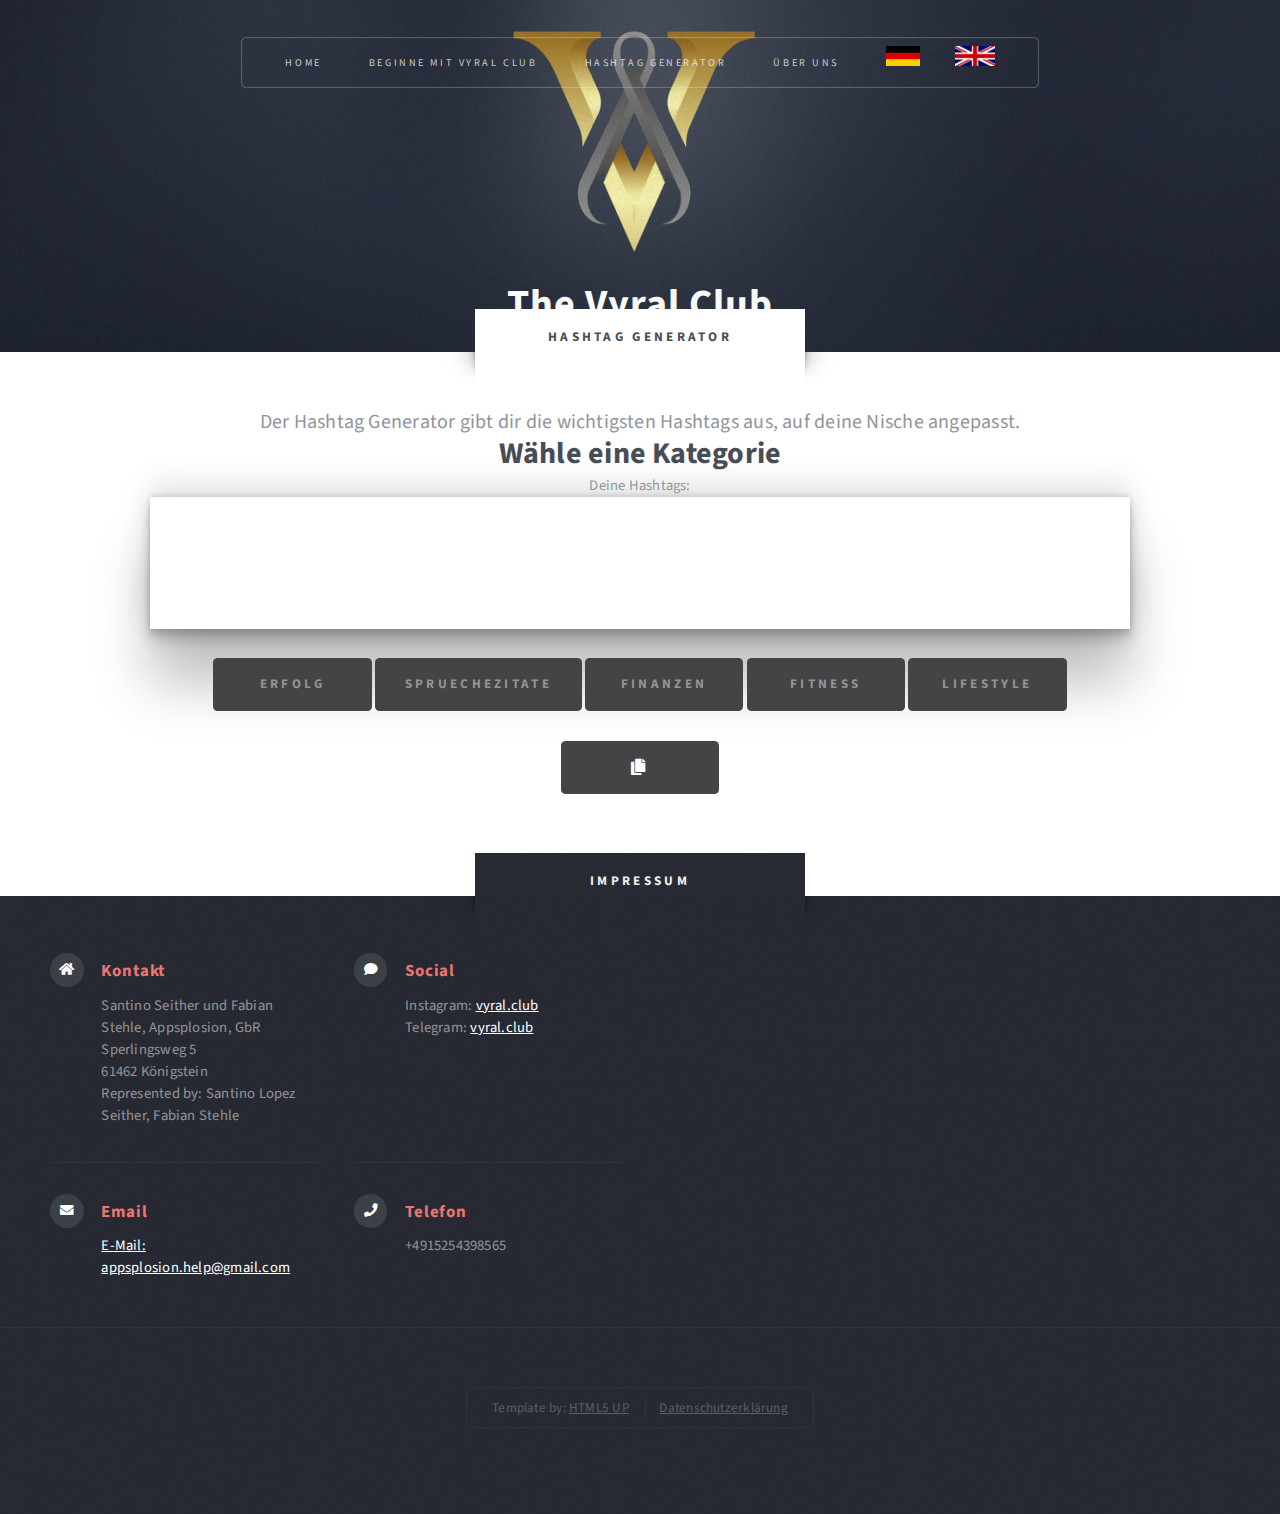
<file: Hashtag_Generator.html>
<!DOCTYPE HTML>
<!--
	Escape Velocity by HTML5 UP
	html5up.net | @ajlkn
	Free for personal and commercial use under the CCA 3.0 license (html5up.net/license)
-->
<html>
	<head>
		<title>Vyral Club</title>
		<meta charset="utf-8" />
		<meta name="viewport" content="width=device-width, initial-scale=1, user-scalable=no" />
		<link rel="stylesheet" href="assets/css/main.css" />
		<style>
			
		h1{
		font-weight: 20px;
		font-size: 30px;
		margin: 10px;
		}	
		
		table{
		box-shadow: rgba(0, 0, 0, 0.25) 0px 54px 55px, rgba(0, 0, 0, 0.12) 0px -12px 30px, rgba(0, 0, 0, 0.12) 0px 4px 6px, rgba(0, 0, 0, 0.17) 0px 12px 13px, rgba(0, 0, 0, 0.09) 0px -3px 5px;
		text-align: center;
		}
		
		td{
		font-size: 20px;
		padding-right:10px;
		padding-left:10px;
		}	
		
		.showHashtags{
			border-style: solid;
			height: 100px;
			width: 200px;
			border-color: black;
			
		}
			
		</style>
	</head>
	<body class="no-sidebar is-preload">
		<div id="page-wrapper">

			<!-- Header -->
				<section id="header" class="wrapper">

					<!-- Logo -->
						<div>
							<img src="Vyral.png" alt="Logo" width="250" height="250">
							<center>
							<p1>The Vyral Club</p1><br>
							
							</center>
						</div>

					<!-- Nav -->
						<nav id="nav">
							<ul>
								<li class="current"><a href="indexGER.html">Home</a></li>
								
								<li><a href="Beginne_mit_Vyral_Club.html">Beginne mit Vyral Club</a></li>
								<li><a href="Hashtag_Generator.html">Hashtag Generator</a></li>
								<li><a href="Über_uns.html">Über uns</a></li>
								<li>
									<div class="row">
										<a href="Hashtag_Generator.html"><img src="images/germanFlag.png" alt="Logo" width="100%" height="20"></a>
										<a href="Hashtag_GeneratorENG.html"><img src="images/britishFlag.png" alt="Logo" width="100%" height="20" ></a>
									</div>
								</li>
							</ul>
						</nav>

				</section>

			<!-- Main -->
				<div id="main" class="wrapper style2"> 
				<center style="font-size: 20px;">Der Hashtag Generator gibt dir die wichtigsten Hashtags aus, auf deine Nische angepasst.</center>	
					<div class="title">Hashtag Generator</div>
					<div class="container">
					<center>
						<!-- Content -->
					<div class="container">
						<h1>Wähle eine Kategorie</h1>
						<center>Deine Hashtags:</center>						
						<div class="container">					
							<table>					
							  <tr>						  
								<td>&nbsp</td>
								<td colspan="1" id ="500k1">&nbsp</td>
								<td colspan="3" id ="500k2">&nbsp</td>
							  </tr>
							  <tr>
								<td>&nbsp</td>
								<td colspan="1" id ="200k1">&nbsp</td>
								<td colspan="3" id ="200k2">&nbsp</td>
							  </tr>
							  <tr>
							  <td>&nbsp</td>
								<td id ="100k1">&nbsp</td>
								<td id ="100k2">&nbsp</td>
								<td id ="100k3">&nbsp</td>
							  </tr>
							  <tr>
								<td id ="50k1">&nbsp</td>
								<td id ="50k2">&nbsp</td>
								<td id ="50k3">&nbsp</td>
								<td id ="50k4">&nbsp</td>
								<td id ="50k5">&nbsp</td>
							  </tr>
							  <tr>
								<td id ="10k1">&nbsp</td>
								<td id ="10k2">&nbsp</td>
								<td id ="10k3">&nbsp</td>
								<td id ="10k4">&nbsp</td>
								<td id ="10k5">&nbsp</td>
							  </tr>
							  <tr>
								<td id ="5k1">&nbsp</td>
								<td id ="5k2">&nbsp</td>
								<td id ="5k3">&nbsp</td>
								<td id ="5k4">&nbsp</td>
								<td id ="5k5">&nbsp</td>
							  </tr>
							</table>	
						</div>
							<div class="button" onclick="genHashtag(erfolg)">erfolg</div>
							<div class="button" onclick="genHashtag(spruecheZitate)">spruecheZitate</div>
							<div class="button" onclick="genHashtag(finanzen)">finanzen</div>
							<div class="button" onclick="genHashtag(fitness)">fitness</div>
							<div class="button" onclick="genHashtag(lifestyle)">lifestyle</div>
					</div>
					</center>

					</div>
					<center>	
					<div class="button" onclick="copyHashtags()" style="margin-top: 30px;"><h3 class="icon solid fa-copy" style="color: White;"></h3></div>
					</center>	
				</div>
				
				<script>
				function copyHashtags(){
									//a500k
					var content = (document.getElementById("500k1").textContent) + " " + (document.getElementById("500k2").textContent) + " "
									//a200k
									+(document.getElementById("200k1").textContent) + " " + (document.getElementById("200k2").textContent) + " "
									//a100k
									+(document.getElementById("100k1").textContent) + " " + (document.getElementById("100k2").textContent) + " "
									+ (document.getElementById("100k3").textContent) + " "
									//a50k
									+(document.getElementById("50k1").textContent) + " " + (document.getElementById("50k2").textContent) + " "
									+ (document.getElementById("50k3").textContent) + " " + (document.getElementById("50k4").textContent) + " "
									+ (document.getElementById("50k5").textContent) + " "
									//a10k
									+(document.getElementById("10k1").textContent) + " " + (document.getElementById("10k2").textContent) + " "
									+ (document.getElementById("10k3").textContent) + " " + (document.getElementById("10k4").textContent) + " "
									+ (document.getElementById("10k5").textContent) + " "
									//a5k
									+(document.getElementById("5k1").textContent) + " " + (document.getElementById("5k2").textContent) + " "
									+ (document.getElementById("5k3").textContent) + " " + (document.getElementById("5k4").textContent) + " "
									+ (document.getElementById("5k5").textContent) + " ";
									
									
					var textarea = document.createElement("textarea");
					textarea.value = content;			
					document.body.appendChild(textarea);
					textarea.select();
					document.execCommand("copy");
									
					//navigator.clipboard.writeText(content);
					
					alert("Copied the text: " + content);
					}
				</script>
				</script>
				
				<script>
				const erfolg = [//a500k
								[
									 "#erfolg",
									 "#fokus",
									 "#gedanken",
									 "#geld",
									 "#glücklich",
									 "#glück",
									 "#leidenschaft",
									 "#motivation",
									 "#mindset",
									 "#persönlichkeitsentwicklung",
									 "#traum",
									 "#vision",
									 "#ziele",
									 "#dankbarkeit",
									 "#danke",
									 "#dankbar",
									 "#freiheit",
									 "#frei",
									 "#persönlichkeitsentwicklung",
									 "#lebensfreude",
									 "#zeit",
									 "#unternehmer"

								],
								//a200k
								[
									 "#erfolgreich",
									 "#erfolgistkeinglück",
									 "#finanziellefreiheit",
									 "#lebensweisheiten",
									 "#motiviert",
									 "#nachdenken",
									 "#selbstständig",
									 "#träume",
									 "#unternehmer",
									 "#wahreworte",
									 "#zukunft",
									 "#bestefreunde",
									 "#disziplin",
									 "#derwegistdasziel",
									 "#entwicklung",
									 "#fokusmodus",
									 "#frieden",
									 "#glücklichsein",
									 "#respekt",
									 "#seiduselbst",
									 "#wahrheit",
									 "#zeitfürmich",
									 "#glaube",
									 "#gewinner",
									 "#gewinnen",
									 "#keineausreden",
									 "#veränderung",
									 "#weiterbildung"

								],
								//a100k
								[
									 "#achtsam",
									 "#aufgebenistkeineoption",
									 "#erfolgsmensch",
									 "#entwicklung",
									 "#entscheidung",
									 "#glaubandich",
									 "#gewinner",
									 "#keineausreden",
									 "#lebensmotto",
									 "#niemalsaufgeben",
									 "#postitivdenken",
									 "#selbstständigkeit",
									 "#unternehmerin",
									 "#wachstum",
									 "#wertschätzung",
									 "#zieleerreichen",
									 "#börse",
									 "#durchatmen",
									 "#durchdickunddünn",
									 "#durchhalten",
									 "#dranbleiben",
									 "#fröhlich",
									 "#freisein",
									 "#gedankenwelt",
									 "#reich",
									 "#reichtum",
									 "#lebedeinleben",
									 "#selbstbewusst",
									 "#stärke",
									 "#gewinn",
									 "#träumen",
									 "#vonnichtskommtnicht",
									 "#wille",
									 "#derwilleindir"

								],
								//a50k
								[
									 "#anfang",
									 "#akzeptanz",
									 "#berufung",
									 "#durchstarten",
									 "#erfolge",
									 "#erfolgreichwerden",
									 "#glaubenssätze",
									 "#lebensweisheit",
									 "#nichtaufgeben",
									 "#persönlichkeit",
									 "#positivesdenken",
									 "#reichtum",
									 "#selbstfindung",
									 "#selbstverwirklichung",
									 "#selbstbestimmt",
									 "#traudich",
									 "#veränderung",
									 "#verantwortung",
									 "#veränderungen",
									 "#weitermachen",
									 "#zielesetzen",
									 "#besserleben",
									 "#chancen",
									 "#chancengeber",
									 "#deutschesprüche",
									 "#deinleben",
									 "#ehrgeiz",
									 "#erfolgsmindset",
									 "#erfolgssprüche",
									 "#einstellung",
									 "#ehrlich",
									 "#erfahrung",
									 "#ehrlichkeit",
									 "#risiko",
									 "#macher",
									 "#mehrwert",
									 "#mutig",
									 "#sinndeslebens",
									 "#gehdeinweg",
									 "#gibniemalsauf",
									 "#kopfhoch",
									 "#träumewerdenwahr",
									 "#unabhängig",
									 "#unabhängigkeit",
									 "#weitermachen"

								],
								//a10k
								[
									 "#akzeptieren",
									 "#anfangen",
									 "#aufgeben",
									 "#achtsamleben",
									 "#besserwerden",
									 "#bewusstseinerweiterung",
									 "#leibdirtreu",
									 "#bleibdran",
									 "#chancen",
									 "#chancennutzen",
									 "#erfolgsgeheimnis",
									 "#erfolgistplanbar",
									 "#erfolgsgeschichte",
									 "#erfolgsperson",
									 "#erfolgssprüche",
									 "#erfolgszitate",
									 "#erfolgreichertag",
									 "#erfolgreichsein",
									 "#erfolgistkeinzufall",
									 "#erfolgsmindset",
									 "#erfolgistfreiwillig",
									 "#finanzielleunabhängigkeit",
									 "#geldverdieneniminternet",
									 "#geldverdienenonline",
									 "#geldanlage",
									 "#geldsparen",
									 "#geldmachen",
									 "#gehdeinenweg",
									 "gibniemalsauf",
									 "#komfortzoneverlassen",
									 "#mehrwert",
									 "#nieaufgeben",
									 "#reichwerden",
									 "#selbstständigkeit",
									 "#unternehmerinnen",
									 "#visionen",
									 "#zielsetzung",
									 "#durchziehen",
									 "#durchhaltevermögen",
									 "#denker",
									 "#erfolgscoach",
									 "#erfolgreichillustrator",
									 "#erfüllt",
									 "#erfolgreicher",
									 "#eigenerchef",
									 "#fokussiert",
									 "#niemalsvergessen",
									 "#nichtsistunmöglich",
									 "#persönlicheweiterentwickung",
									 "#persönlichkeitsentfaltung",
									 "#ruhm",
									 "#lasssiereden",
									 "#lebensziele",
									 "#mutigsein",
									 "#wirmachenweiter",
									 "#wirgegendenrestderwelt",
									 "#wernichtwagtdernichtgewinnt",
									 "#zeitmanagement",
									 "#scheitern",
									 "#selbstfindung",
									 "#selbstbewusstseinstärken",
									 "#gehtnichtgibtsnicht",
									 "#gutezeitenschlechtezeiten",
									 "#hartearbeit",
									 "#ichwill",
									 "#inspirierend",
									 "#inspirieren",
									 "#visionär",
									 "#wollen",
									 "#weiterkommen"

								],
								//a5k
								[
									 "#erfolgreicher",
									 "#erfolgscoach",
									 "#erfolgreichleben",
									 "#erfolgbeginntimkopf",
									 "#erfolgreichertag",
									 "#erfolgswissen",
									 "#erfolgfeiern",
									 "#erfolgsschule",
									 "#erfolgsjournal",
									 "#erfolgmagazin",
									 "#erfolgsmenschen",
									 "#erfolgsmaster",
									 "#erfolgsgeheimnisse",
									 "#erfolgsoffensive",
									 "#erfolgsbücher",
									 "#erfolgsstory",
									 "#erfolgsbote",
									 "#erfolgreichesleben",
									 "#erfolgreiches",
									 "#erfolgsformel",
									 "#erfolgcompany",
									 "#unternehmergeist",
									 "#unternehmermindset",
									 "#unternehmertipps",
									 "#unternehmerwissen",
									 "#besserwisser",
									 "#besserewelt",
									 "#chancengleichheit",
									 "#diszipliniert",
									 "#disziplinistalles",
									 "#eigenständig",
									 "#erfolgreichdenken",
									 "#entwickeln",
									 "#fokussieren",
									 "#nichtallein",
									 "#lebengehtweiter",
									 "#hartearbeitzahltsichaus",
									 "#weiterbildungistwichtig"
								]
							]
				
				const spruecheZitate = [//a500k
								[
									 "#zitat",
									 "#spruch",
									 "#sprüche",
									 "#dankbarkeit",
									 "#danke",
									 "#dankbar",
									 "#erfolg",
									 "#erfolgreich",
									 "#erfolgistkeinglück",
									 "#freiheit",
									 "#frei",
									 "#freundschaft",
									 "#freunde",
									 "#glücklich",
									 "#glück",
									 "#gedanken",
									 "#persönlichkeitsentwicklung",
									 "#sprüchzumnachdenken",
									 "#sprüche",
									 "#liebessprüche",
									 "#lieblingsmensch",
									 "#zitate",
									 "#zitateundsprüche",
									 "#zeit",
									 "#spruchdestages",
									 "#spruchzumnachdenken"

								],
								//a200k
								[
									 "#bestefreunde",
									 "#disziplin",
									 "#derwegistdasziel",
									 "#deprisprüche",
									 "#fokusmodus",
									 "#frieden",
									 "#glücksmomente",
									 "#glücklichsein",
									 "#respekt",
									 "#lebensweisheiten",
									 "#lustigesprüche",
									 "#motivationssprüche",
									 "#motiviert",
									 "#nachdenken",
									 "#nachdenklich",
									 "#wahrheit",
									 "#zitatdestages",
									 "#zitatezumnachdenken",
									 "#spruchseite",
									 "#sprücheundzitate",
									 "#sprücheseite",
									 "#selbstvertrauen",
									 "#selbstbewusstsein",
									 "#gewinner",
									 "#hustlen",
									 "#traurigesprüche",
									 "#träume",
									 "#wahreworte"

								],
								//a100k
								[
									 "#durchdickunddünn",
									 "#durchhalten",
									 "#dranbleiben",
									 "#erfolgsmensch",
									 "#fröhlich",
									 "#glaubandich",
									 "#gedankentanken",
									 "#gedankenwelt",
									 "#positivdenken",
									 "#spruchbild",
									 "#sprüchepage",
									 "#sprüche4you",
									 "#lebedeinleben",
									 "#liebeszitate",
									 "#wahreliebe",
									 "#zitatefürsleben",
									 "#zitatefürsleben",
									 "#glaube",
									 "#herzensmensch",
									 "#vonnichtskommtnicht",
									 "#wille"

								],
								//a50k
								[
									 "#besserleben",
									 "#chancen",
									 "#durchstarten",
									 "#deutschesprüche",
									 "#deinleben",
									 "#ehrgeiz",
									 "#erfolgreichwerden",
									 "#erfolge",
									 "#erfolgssprüche",
									 "#erfahrung",
									 "#ehrlichkeit",
									 "#positivesdenken",
									 "#positivegedanken",
									 "#sprüchebilder",
									 "#lebensweisheit",
									 "#lebensgefühl",
									 "#lebenssinn",
									 "#lebenseinstellung",
									 "#liebesspruch",
									 "#liebeskummersprüche",
									 "#nichtaufgeben",
									 "#nächstenliebe",
									 "#weisheitdestages",
									 "#wahre",
									 "#wahresprüche",
									 "#weisesprüche",
									 "#zitateaufdeutsch",
									 "#zeitlos",
									 "#sprücheundgedanken",
									 "#spruche",
									 "#selbstfindung",
									 "#sinndeslebens",
									 "#glaubeliebehoffnung",
									 "#glaubenssätze",
									 "#genießedasleben",
									 "#kopfhoch",
									 "#weitermachen"

								],
								//a10k
								[
									 "#besserwerden",
									 "#bleibdirtreu",
									 "#durchziehen",
									 "#durchhaltevermögen",
									 "#denker",
									 "#erfolgscoach",
									 "#erfolgistfreiwllig",
									 "#erfüllt",
									 "#erfolgszitate",
									 "#erfolgsgeschichte",
									 "#erfolgsgeheimnis",
									 "#freiheitsgefühl",
									 "#freundesprüche",
									 "#niemalsvergessen",
									 "#nichtperfekt",
									 "#nichtsistunmöglich",
									 "#nichtperfektabereinzigartig",
									 "#ruhm",
									 "#lebenssprüche",
									 "#lasssiereden",
									 "#motivieren",
									 "#weisheitenfürsleben",
									 "#weise",
									 "#wahrefreundschafft",
									 "#zitatenwelt",
									 "#zitaten",
									 "#zitatderwoche",
									 "#zitatebilder",
									 "#zitatesprüche",
									 "#sprüchen",
									 "#sprücheliebe",
									 "#spruchpage",
									 "#sprüchefürdieseele",
									 "#sprücheundtexte",
									 "#sprüchezumweinen",
									 "#sprücheforyou",
									 "#sprüchefürdich",
									 "#sprüchefürjeden",
									 "#spruchderwoche",
									 "#sprüchdestages",
									 "#scheitern",
									 "#glaubensimpulse",
									 "#gutezeitenschlechtezeiten",
									 "#inspirierend",
									 "#innerestärke",
									 "#innerestärke",
									 "#inspirieren",
									 "#trauersprüche",
									 "#träumewerdenwahr",
									 "#wollen"

								],
								//a5k
								[
									 "#besserewelt",
									 "#diszipliniert",
									 "#disziplinistalles",
									 "#eigenständig",
									 "#erfolgreichdenken",
									 "#freiheitdergedanken",
									 "#nachdenklichesprüchemitbilder",
									 "#nichtallein",
									 "#positivesprüche",
									 "#lebenszitat",
									 "#lebengehtweiter",
									 "#wahrerspruch",
									 "#zitatedestages",
									 "#zitatseite",
									 "#spruechezumnachdenken",
									 "#spruchfürsleben",
									 "#sprüchewelt",
									 "#sprüchezitate",
									 "#starkegedanken",
									 "#hustlen",
									 "#inspirierendezitate",
									 "#traurigeszitat"
								]
							]
							
				const finanzen = [//a500k
								[
									 "#erfolg",
									 "#erfolgreich",
									 "#erfolgistkeinglück",
									 "#fokus",
									 "#zeit",
									 "#geld",
									 "#unternehmer",
									 "#leidenschaft",
									 "#ziele",
									 "#zeit"

								],
								//a200k
								[
									 "#erfolgistkeinglück",
									 "#etf",
									 "#finanziellefreiheit",
									 "#selbständig",
									 "#geldverdienen",
									 "#weiterbildung",
									 "#zukunft",
									 "#entwicklung",
									 "#gewinner",
									 "#gewinnen"

								],
								//a100k
								[
									 "#aktien",
									 "#besserleben",
									 "#börse",
									 "#durchdickunddünn",
									 "#dranbleiben",
									 "#erfolgsmensch",
									 "#finanzen",
									 "#nebenjob",
									 "#passiveseinkommen",
									 "#reich",
									 "#reichtum",
									 "#gewinn",
									 "#investieren",
									 "#traumjob",
									 "#unternehmerin",
									 "#unternehmertum",
									 "#wachstum"

								],
								//a50k
								[
									 "#chancen",
									 "#chancengeber",
									 "#durchstarten",
									 "#deinleben",
									 "#dividende",
									 "#ehrgeiz",
									 "#erfolgreichwerden",
									 "#erfolge",
									 "#einstellung",
									 "#finanzierung",
									 "#onlinegeldverdienen",
									 "#risiko",
									 "#rendite",
									 "#millionär",
									 "#kapitalanlage",
									 "#vermögensaufbau",
									 "#weitermachen",
									 "#weiterentwicklung"

								],
								//a10k
								[
									 "#arbeitenvonüberall",
									 "#arbeitenvonzuhause",
									 "#besserwerden",
									 "#börsen",
									 "#dividendenstrategie",
									 "#dividenden",
									 "#erfolgscoach",
									 "#einkommen",
									 "#eigenerchef",
									 "#erfolgsgeheimnis",
									 "#etfs",
									 "#finanztipps",
									 "#finanzielleunabhängigkeit",
									 "#finanziellebildung",
									 "#finanziellfrei",
									 "#finanzberatung",
									 "#finanzwissen",
									 "#reichwerden",
									 "#nebenverdienst",
									 "wernichtwagtdernichtgewinnt",
									 "#geldverdieneniminternet",
									 "#geldanlage",
									 "#geldbörse",
									 "#kapitalbank",
									 "#sparplan",
									 "#unternehmergeist",
									 "#visionär",
									 "#vermögen"

								],
								//a5k
								[
									 "#aktienhandel",
									 "#aktientipps",
									 "#aktienmitkopf",
									 "#aktienhandel",
									 "#aktienmarkt",
									 "#besserwisser",
									 "#besserewelt",
									 "#börsentipps",
									 "#chancengleichheit",
									 "#disziplinistalles",
									 "#eigenständig",
									 "#entwickeln",
									 "#frugalismus",
									 "#renditepassive",
									 "#unternehmermindset",
									 "#unternehmertipps"
								]
							]
								
				const fitness = [//a500k
								[
									 "#erfolg",
									 "#erfolge",
									 "#erfolgreich",
									 "#fitness",
									 "#freiheit",
									 "#fokus",
									 "#fokusmodus",
									 "#glücklich",
									 "#leben",
									 "#lebensfreude",
									 "#abnehmen",
									 "#kalorienzählen",
									 "#diät",
									 "#gesund",
									 "#gesundessen",
									 "#gesundabnehmen",
									 "#krafttraining",
									 "#fitfamgermany",
									 "#muskelaufbau",
									 "#ernährung"

								],
								//a200k
								[
									 "#disziplin",
									 "#derwegistdasziel",
									 "#erfolgistkeinglück",
									 "#entspannt",
									 "#entwicklung",
									 "#glücksmomente",
									 "#glücklichsein",
									 "#respekt",
									 "#motiviert",
									 "#zeitfürmich",
									 "#selbstvertrauen",
									 "#selbstbewusstsein",
									 "#schmerz",
									 "#gewinner",
									 "#gewinnen",
									 "#kämpfen",
									 "#träume",
									 "#veränderung",
									 "#abnehmen2020",
									 "#fitfamde",
									 "#muskeln"

								],
								//a100k
								[
									 "#durchatmen",
									 "#durchdickunddünn",
									 "#durchhalten",
									 "#dranbleiben",
									 "#erfolgsmensch",
									 "#entscheidung",
									 "#fröhlich",
									 "#glaubandich",
									 "#lebedeinleben",
									 "#selbstbewusst",
									 "#stärke",
									 "#keineausreden",
									 "#vonnichtskommtnicht",
									 "#wille",
									 "#wachstum",
									 "#kaloriendefizit",
									 "#pumpen",
									 "#derwilleindir",
									 "#trainieren",
									 "#trainingsplan",
									 "#sportlich",
									 "#massephase",
									 "#ernährungsberatung",
									 "#eiweiß",
									 "#muskelkater"

								],
								//a50k
								[
									 "#besserleben",
									 "#chancen",
									 "#chancengeber",
									 "#durchstarten",
									 "#deinleben",
									 "#ehrgeiz",
									 "#erfolgreichwerden",
									 "#erfolge",
									 "#erfolgsmindset",
									 "#ehrlichkeit",
									 "#glücksmoment",
									 "#positivesdenken",
									 "#lebenssinn",
									 "#macher",
									 "#mutig",
									 "#niemalsaufgeben",
									 "#nichtaufgeben",
									 "#gehdeinweg",
									 "#genießedasleben",
									 "#gibniemalsauf",
									 "#inspirierend",
									 "#kämpfer",
									 "#kopfhoch",
									 "#weitermachen",
									 "#gewichtverlieren",
									 "#fitbleiben"

								],
								//a10k
								[
									 "#besserwerden",
									 "#bleibdirtreu",
									 "#bewusstseinerweiterung",
									 "#durchziehen",
									 "#durchhaltevermögen",
									 "#erfolgscoach",
									 "#erfolgistfreiwllig",
									 "#erfüllt",
									 "#fokussiert",
									 "#persönlicheweiterentwickung",
									 "#ruhm",
									 "#lasssiereden",
									 "#lebenskraft",
									 "#motivieren",
									 "#motivierend",
									 "#wirmachenweiter",
									 "#wirgegendenrestderwelt",
									 "#selbstbewusstseinstärken",
									 "#gehtnichtgibtsnicht",
									 "#hartearbeit",
									 "#ichwill",
									 "#inspirieren",
									 "#willenskraft",
									 "#wollen",
									 "#weiterkämpfen",
									 "#weiterkommen",
									 "#fitnessdeutschland",
									 "#trainingsmotivation",
									 "#kraftsportliebe"

								],
								//a5k
								[
									 "#diszipliniert",
									 "#disziplinistalles",
									 "#fokussieren",
									 "#lebengehtweiter",
									 "#hartearbeitzahltsichaus",
									 "#bleibfit",
									 "#sportzuhause",
									 "#trainingzuhause",
									 "#fitnesstipps",
									 "#erfolgfeiern"

								]
							]
								
				const lifestyle = [//a500k
								[
									 "#dankbarkeit",
									 "#dankbar",
									 "#erfolg",
									 "#erfolge",
									 "#erfolgreich",
									 "#lifestyle",
									 "#Freiheit",
									 "#fokus",
									 "#fokusmodus",
									 "#fokussiert",
									 "#frei",
									 "#freundschaft",
									 "#freunde",
									 "#glücklich",
									 "#glück",
									 "#persönlichkeitsentwicklung",
									 "#ruhe",
									 "#leben",
									 "#lebensfreude"


								],
								//a200k
								[
									 "#bestefreunde",
									 "#dankefüralles",
									 "#disziplin",
									 "#derwegistdasziel",
									 "#erfolgistkeinglück",
									 "#entspannt",
									 "#entwicklung",
									 "#frieden",
									 "#finanziellefreiheit",
									 "#glücksmomente",
									 "#glücklichsein",
									 "#respekt",
									 "#seiduselbst",
									 "#lebensweisheiten",
									 "#motiviert",
									 "#zeitfürmich",
									 "#selbstvertrauen",
									 "#selbständig",
									 "#gewinner"

								],
								//a100k
								[
									 "#durchatmen",
									 "#durchdickunddünn",
									 "#durchhalten",
									 "#dranbleiben",
									 "#erfolgsmensch",
									 "#entscheidung",
									 "#fröhlich",
									 "#freisein",
									 "#glaubandich",
									 "#persönlichkeit",
									 "#positivdenken",
									 "#reich",
									 "#reichtum",
									 "#ruhegenießen",
									 "#lebedeinleben",
									 "#niemalsaufgeben",
									 "#vonnichtskommtnicht",
									 "#wachstum"

								],
								//a50k
								[
									 "#besserleben",
									 "#durchstarten",
									 "#deinleben",
									 "#ehrgeiz",
									 "#erfolgreichwerden",
									 "#erfolgsmindset",
									 "#erfolgreichsein",
									 "#einstellung",
									 "#ehrlich",
									 "#erfahrung",
									 "#ehrlichkeit",
									 "#glücksmoment",
									 "#positivesdenken",
									 "#risiko",
									 "#lebensgefühl",
									 "#lebenssinn",
									 "#lebenseinstellung",
									 "#macher",
									 "#meditieren",
									 "#nichtaufgeben",
									 "#nächstenliebe",
									 "#wahreliebe",
									 "#selbstfindung",
									 "#sinndeslebens",
									 "#gehdeinweg",
									 "#genießedasleben",
									 "#unabhängigkeit",
									 "#weitermachen",
									 "#weiterentwicklung"

								],
								//a10k
								[
									 "#besserwerden",
									 "#bleibdirtreu",
									 "#bewusstseinerweiterung",
									 "#durchziehen",
									 "#durchhaltevermögen",
									 "#denker",
									 "#erfolgscoach",
									 "#erfolgistfreiwllig",
									 "#erfüllt",
									 "#erfolgreicher",
									 "#erfolgreichertag",
									 "#erfolgsgeschichte",
									 "#erfolgistplanbar",
									 "#einkommen",
									 "#eigenerchef",
									 "#erfolgsperson",
									 "#erfolgsgeheimnis",
									 "#freiheitsgefühl",
									 "#persönlicheweiterentwickung",
									 "#persönlichkeitsentfaltung",
									 "#ruhm",
									 "#reichwerden",
									 "#lebenswert",
									 "#lebenskraft",
									 "#lebensziele",
									 "#lebensaufgabe",
									 "#mutigsein",
									 "#wirmachenweiter",
									 "#wahrefreundschafft",
									 "#wirgegendenrestderwelt",
									 "wernichtwagtdernichtgewinnt",
									 "#gutezeitenschlechtezeiten",
									 "#inspirierend",
									 "#inspirieren",
									 "#träumewerdenwahr",
									 "#visionär",
									 "#wollen"

								],
								//a5k
								[
									 "#diszipliniert",
									 "#disziplinistalles",
									 "#eigenständig",
									 "#erfolgreichdenken",
									 "#entwickeln",
									 "#fokussieren",
									 "#frugalismus",
									 "#lebenstil",
									 "#lebengehtweiter",
									 "#erfolgfeiern"

								]
							]

					function genHashtag(array){
						for (let i = 0; i < 22; i++) {
						
								if(i == 0){
									document.getElementById("500k1").innerHTML  = array[0][Math.floor(Math.random() * (array[0].length))];
								}
								else if(i == 1){
									document.getElementById("500k2").innerHTML  = array[0][Math.floor(Math.random() * (array[0].length))];
								}
								else if(i == 2){
									document.getElementById("200k1").innerHTML  = array[1][Math.floor(Math.random() * (array[1].length))];
								}
								else if(i == 3){
									document.getElementById("200k2").innerHTML  = array[1][Math.floor(Math.random() * (array[1].length))];
								}
								else if(i == 4){
									document.getElementById("100k1").innerHTML  = array[2][Math.floor(Math.random() * (array[2].length))];
								}
								else if(i == 5){
									document.getElementById("100k2").innerHTML  = array[2][Math.floor(Math.random() * (array[2].length))];
								}
								else if(i == 6){
									document.getElementById("100k3").innerHTML  = array[2][Math.floor(Math.random() * (array[2].length))];
								}
								else if(i == 7){
									document.getElementById("50k1").innerHTML  = array[3][Math.floor(Math.random() * (array[3].length))];
								}
								else if(i == 8){
									document.getElementById("50k2").innerHTML  = array[3][Math.floor(Math.random() * (array[3].length))];
								}
								else if(i == 9){
									document.getElementById("50k3").innerHTML  = array[3][Math.floor(Math.random() * (array[3].length))];
								}
								else if(i == 10){
									document.getElementById("50k4").innerHTML  = array[3][Math.floor(Math.random() * (array[3].length))];
								}
								else if(i == 11){
									document.getElementById("50k5").innerHTML  = array[3][Math.floor(Math.random() * (array[3].length))];
								}
								else if(i == 12){
									document.getElementById("10k1").innerHTML  = array[4][Math.floor(Math.random() * (array[4].length))];
								}
								else if(i == 13){
									document.getElementById("10k2").innerHTML  = array[4][Math.floor(Math.random() * (array[4].length))];
								}
								else if(i == 14){
									document.getElementById("10k3").innerHTML  = array[4][Math.floor(Math.random() * (array[4].length))];
								}
								else if(i == 15){
									document.getElementById("10k4").innerHTML  = array[4][Math.floor(Math.random() * (array[4].length))];
								}
								else if(i == 16){
									document.getElementById("10k5").innerHTML  = array[4][Math.floor(Math.random() * (array[4].length))];
								}
								else if(i == 17){
									document.getElementById("5k1").innerHTML  = array[5][Math.floor(Math.random() * (array[5].length))];
								}
								else if(i == 18){
									document.getElementById("5k2").innerHTML  = array[5][Math.floor(Math.random() * (array[5].length))];
								}
								else if(i == 19){
									document.getElementById("5k3").innerHTML  = array[5][Math.floor(Math.random() * (array[5].length))];
								}
								else if(i == 20){
									document.getElementById("5k4").innerHTML  = array[5][Math.floor(Math.random() * (array[5].length))];
								}
								else if(i == 21){
									document.getElementById("5k5").innerHTML  = array[5][Math.floor(Math.random() * (array[5].length))];
								}
							
								
						}
					}
				</script>

			

			<!-- Footer -->
				<section id="footer" class="wrapper">
					<div class="title">Impressum</div>
					<div class="container">
						<div class="row">
							<div class="col-6 col-12-medium">

								<!-- Contact Form -->
									<div class="col-6 col-12-medium">
									</div>
								<!-- Contact -->
									<section class="feature-list small">
										<div class="row">
											<div class="col-6 col-12-small">
												<section>
													<h3 class="icon solid fa-home">Kontakt</h3>
													<p>
														Santino Seither und Fabian Stehle, Appsplosion, GbR<br />
														Sperlingsweg 5<br/>
														61462 Königstein<br/>
														Represented by:
														Santino Lopez Seither, Fabian Stehle
													</p>
												</section>
											</div>
											<div class="col-6 col-12-small">
												<section>
													<h3 class="icon solid fa-comment">Social</h3>
													<p>
														Instagram: <a href="https://www.instagram.com/vyral.club/">vyral.club</a><br />
														Telegram: <a href="https://t.me/vyral_aufnahme">vyral.club</a><br/>
													</p>
												</section>
											</div>
											<div class="col-6 col-12-small">
												<section>
													<h3 class="icon solid fa-envelope">Email</h3>
													<p>
														<a href="#">E-Mail: appsplosion.help@gmail.com</a>
													</p>
												</section>
											</div>
											<div class="col-6 col-12-small">
												<section>
													<h3 class="icon solid fa-phone">Telefon</h3>
													<p>
														+4915254398565
													</p>
												</section>
											</div>
										</div>
									</section>

							</div>

							</div>
							<div class="col-6 col-12-medium">

								<!-- Contact -->
									<section class="feature-list small">
										<div class="row">
										<div>
									</section>

							</div>
						</div>
						<div id="copyright">
							<ul>
								<li>Template by: <a href="http://html5up.net">HTML5 UP</a></li>
								<li><a href="Datenschutz.html">Datenschutz&shy;erkl&auml;rung</a></li>
							</ul>
						</div>
					</div>
				</section>

		</div>

		<!-- Scripts -->
			<script src="assets/js/jquery.min.js"></script>
			<script src="assets/js/jquery.dropotron.min.js"></script>
			<script src="assets/js/browser.min.js"></script>
			<script src="assets/js/breakpoints.min.js"></script>
			<script src="assets/js/util.js"></script>
			<script src="assets/js/main.js"></script>

	</body>
</html>
</file>
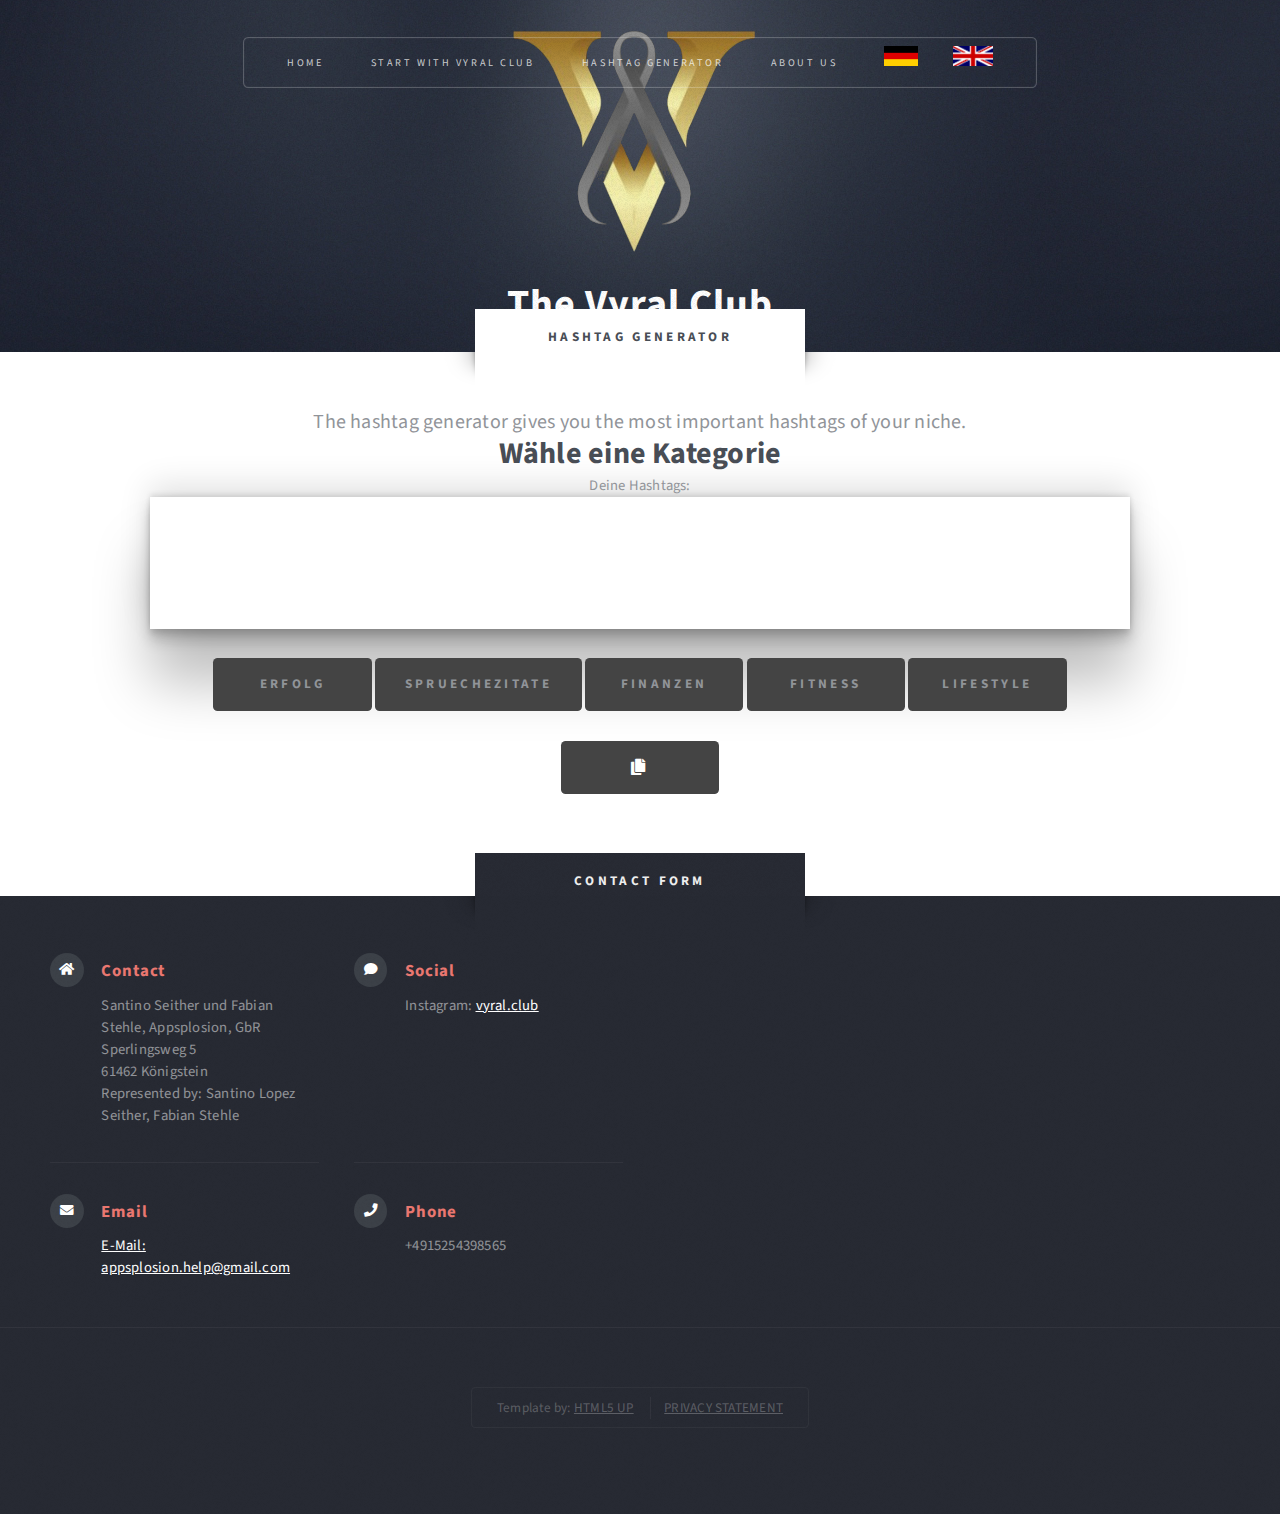
<file: Hashtag_GeneratorENG.html>
<!DOCTYPE HTML>
<!--
	Escape Velocity by HTML5 UP
	html5up.net | @ajlkn
	Free for personal and commercial use under the CCA 3.0 license (html5up.net/license)
-->
<html>
	<head>
		<title>Vyral Club</title>
		<meta charset="utf-8" />
		<meta name="viewport" content="width=device-width, initial-scale=1, user-scalable=no" />
		<link rel="stylesheet" href="assets/css/main.css" />
		<style>
			
		h1{
		font-weight: 20px;
		font-size: 30px;
		margin: 10px;
		}	
		
		table{
		box-shadow: rgba(0, 0, 0, 0.25) 0px 54px 55px, rgba(0, 0, 0, 0.12) 0px -12px 30px, rgba(0, 0, 0, 0.12) 0px 4px 6px, rgba(0, 0, 0, 0.17) 0px 12px 13px, rgba(0, 0, 0, 0.09) 0px -3px 5px;
		text-align: center;
		}
		
		td{
		font-size: 20px;
		padding-right:10px;
		padding-left:10px;
		}	
		
		.showHashtags{
			border-style: solid;
			height: 100px;
			width: 200px;
			border-color: black;
			
		}
			
		</style>
	</head>
	<body class="no-sidebar is-preload">
		<div id="page-wrapper">

			<!-- Header -->
				<section id="header" class="wrapper">

					<!-- Logo -->
						<div>
							<img src="Vyral.png" alt="Logo" width="250" height="250">
							<center>
							<p1>The Vyral Club</p1><br>
							
							</center>
						</div>

					<!-- Nav -->
						<nav id="nav">
							<ul>
								<li class="current"><a href="index.html">Home</a></li>								
								<li><a href="Beginne_mit_Vyral_ClubENG.html">Start with Vyral Club</a></li>
								<li><a href="Hashtag_GeneratorENG.html">Hashtag generator</a></li>
								<li><a href="Über_unsENG.html">About us</a></li>
								<li>
									<div class="row">
										<a href="Hashtag_Generator.html"><img src="images/germanFlag.png" alt="Logo" width="100%" height="20"></a>
										<a href="Hashtag_GeneratorENG.html"><img src="images/britishFlag.png" alt="Logo" width="100%" height="20" ></a>
									</div>
								</li>
							</ul>
						</nav>

				</section>

			<!-- Main -->
				<div id="main" class="wrapper style2"> 
				<center style="font-size: 20px;">The hashtag generator gives you the most important hashtags of your niche.</center>	
					<div class="title">Hashtag Generator</div>
					<div class="container">
					<center>
						<!-- Content -->
					<div class="container">
						<h1>Wähle eine Kategorie</h1>
						<center>Deine Hashtags:</center>						
						<div class="container">					
							<table>					
							  <tr>						  
								<td>&nbsp</td>
								<td colspan="1" id ="500k1">&nbsp</td>
								<td colspan="3" id ="500k2">&nbsp</td>
							  </tr>
							  <tr>
								<td>&nbsp</td>
								<td colspan="1" id ="200k1">&nbsp</td>
								<td colspan="3" id ="200k2">&nbsp</td>
							  </tr>
							  <tr>
							  <td>&nbsp</td>
								<td id ="100k1">&nbsp</td>
								<td id ="100k2">&nbsp</td>
								<td id ="100k3">&nbsp</td>
							  </tr>
							  <tr>
								<td id ="50k1">&nbsp</td>
								<td id ="50k2">&nbsp</td>
								<td id ="50k3">&nbsp</td>
								<td id ="50k4">&nbsp</td>
								<td id ="50k5">&nbsp</td>
							  </tr>
							  <tr>
								<td id ="10k1">&nbsp</td>
								<td id ="10k2">&nbsp</td>
								<td id ="10k3">&nbsp</td>
								<td id ="10k4">&nbsp</td>
								<td id ="10k5">&nbsp</td>
							  </tr>
							  <tr>
								<td id ="5k1">&nbsp</td>
								<td id ="5k2">&nbsp</td>
								<td id ="5k3">&nbsp</td>
								<td id ="5k4">&nbsp</td>
								<td id ="5k5">&nbsp</td>
							  </tr>
							</table>	
						</div>
							<div class="button" onclick="genHashtag(erfolg)">erfolg</div>
							<div class="button" onclick="genHashtag(spruecheZitate)">spruecheZitate</div>
							<div class="button" onclick="genHashtag(finanzen)">finanzen</div>
							<div class="button" onclick="genHashtag(fitness)">fitness</div>
							<div class="button" onclick="genHashtag(lifestyle)">lifestyle</div>
					</div>
					</center>

					</div>
					<center>	
					<div class="button" onclick="copyHashtags()" style="margin-top: 30px;"><h3 class="icon solid fa-copy" style="color: White;"></h3></div>
					</center>	
				</div>
				
				<script>
				function copyHashtags(){
									//a500k
					var content = (document.getElementById("500k1").textContent) + " " + (document.getElementById("500k2").textContent) + " "
									//a200k
									+(document.getElementById("200k1").textContent) + " " + (document.getElementById("200k2").textContent) + " "
									//a100k
									+(document.getElementById("100k1").textContent) + " " + (document.getElementById("100k2").textContent) + " "
									+ (document.getElementById("100k3").textContent) + " "
									//a50k
									+(document.getElementById("50k1").textContent) + " " + (document.getElementById("50k2").textContent) + " "
									+ (document.getElementById("50k3").textContent) + " " + (document.getElementById("50k4").textContent) + " "
									+ (document.getElementById("50k5").textContent) + " "
									//a10k
									+(document.getElementById("10k1").textContent) + " " + (document.getElementById("10k2").textContent) + " "
									+ (document.getElementById("10k3").textContent) + " " + (document.getElementById("10k4").textContent) + " "
									+ (document.getElementById("10k5").textContent) + " "
									//a5k
									+(document.getElementById("5k1").textContent) + " " + (document.getElementById("5k2").textContent) + " "
									+ (document.getElementById("5k3").textContent) + " " + (document.getElementById("5k4").textContent) + " "
									+ (document.getElementById("5k5").textContent) + " ";
									
									
					var textarea = document.createElement("textarea");
					textarea.value = content;			
					document.body.appendChild(textarea);
					textarea.select();
					document.execCommand("copy");
									
					//navigator.clipboard.writeText(content);
					
					alert("Copied the text: " + content);
					}
				</script>
				
				<script>
				const erfolg = [//a500k
								[
									 "#erfolg",
									 "#fokus",
									 "#gedanken",
									 "#geld",
									 "#glücklich",
									 "#glück",
									 "#leidenschaft",
									 "#motivation",
									 "#mindset",
									 "#persönlichkeitsentwicklung",
									 "#traum",
									 "#vision",
									 "#ziele",
									 "#dankbarkeit",
									 "#danke",
									 "#dankbar",
									 "#freiheit",
									 "#frei",
									 "#persönlichkeitsentwicklung",
									 "#lebensfreude",
									 "#zeit",
									 "#unternehmer"

								],
								//a200k
								[
									 "#erfolgreich",
									 "#erfolgistkeinglück",
									 "#finanziellefreiheit",
									 "#lebensweisheiten",
									 "#motiviert",
									 "#nachdenken",
									 "#selbstständig",
									 "#träume",
									 "#unternehmer",
									 "#wahreworte",
									 "#zukunft",
									 "#bestefreunde",
									 "#disziplin",
									 "#derwegistdasziel",
									 "#entwicklung",
									 "#fokusmodus",
									 "#frieden",
									 "#glücklichsein",
									 "#respekt",
									 "#seiduselbst",
									 "#wahrheit",
									 "#zeitfürmich",
									 "#glaube",
									 "#gewinner",
									 "#gewinnen",
									 "#keineausreden",
									 "#veränderung",
									 "#weiterbildung"

								],
								//a100k
								[
									 "#achtsam",
									 "#aufgebenistkeineoption",
									 "#erfolgsmensch",
									 "#entwicklung",
									 "#entscheidung",
									 "#glaubandich",
									 "#gewinner",
									 "#keineausreden",
									 "#lebensmotto",
									 "#niemalsaufgeben",
									 "#postitivdenken",
									 "#selbstständigkeit",
									 "#unternehmerin",
									 "#wachstum",
									 "#wertschätzung",
									 "#zieleerreichen",
									 "#börse",
									 "#durchatmen",
									 "#durchdickunddünn",
									 "#durchhalten",
									 "#dranbleiben",
									 "#fröhlich",
									 "#freisein",
									 "#gedankenwelt",
									 "#reich",
									 "#reichtum",
									 "#lebedeinleben",
									 "#selbstbewusst",
									 "#stärke",
									 "#gewinn",
									 "#träumen",
									 "#vonnichtskommtnicht",
									 "#wille",
									 "#derwilleindir"

								],
								//a50k
								[
									 "#anfang",
									 "#akzeptanz",
									 "#berufung",
									 "#durchstarten",
									 "#erfolge",
									 "#erfolgreichwerden",
									 "#glaubenssätze",
									 "#lebensweisheit",
									 "#nichtaufgeben",
									 "#persönlichkeit",
									 "#positivesdenken",
									 "#reichtum",
									 "#selbstfindung",
									 "#selbstverwirklichung",
									 "#selbstbestimmt",
									 "#traudich",
									 "#veränderung",
									 "#verantwortung",
									 "#veränderungen",
									 "#weitermachen",
									 "#zielesetzen",
									 "#besserleben",
									 "#chancen",
									 "#chancengeber",
									 "#deutschesprüche",
									 "#deinleben",
									 "#ehrgeiz",
									 "#erfolgsmindset",
									 "#erfolgssprüche",
									 "#einstellung",
									 "#ehrlich",
									 "#erfahrung",
									 "#ehrlichkeit",
									 "#risiko",
									 "#macher",
									 "#mehrwert",
									 "#mutig",
									 "#sinndeslebens",
									 "#gehdeinweg",
									 "#gibniemalsauf",
									 "#kopfhoch",
									 "#träumewerdenwahr",
									 "#unabhängig",
									 "#unabhängigkeit",
									 "#weitermachen"

								],
								//a10k
								[
									 "#akzeptieren",
									 "#anfangen",
									 "#aufgeben",
									 "#achtsamleben",
									 "#besserwerden",
									 "#bewusstseinerweiterung",
									 "#leibdirtreu",
									 "#bleibdran",
									 "#chancen",
									 "#chancennutzen",
									 "#erfolgsgeheimnis",
									 "#erfolgistplanbar",
									 "#erfolgsgeschichte",
									 "#erfolgsperson",
									 "#erfolgssprüche",
									 "#erfolgszitate",
									 "#erfolgreichertag",
									 "#erfolgreichsein",
									 "#erfolgistkeinzufall",
									 "#erfolgsmindset",
									 "#erfolgistfreiwillig",
									 "#finanzielleunabhängigkeit",
									 "#geldverdieneniminternet",
									 "#geldverdienenonline",
									 "#geldanlage",
									 "#geldsparen",
									 "#geldmachen",
									 "#gehdeinenweg",
									 "gibniemalsauf",
									 "#komfortzoneverlassen",
									 "#mehrwert",
									 "#nieaufgeben",
									 "#reichwerden",
									 "#selbstständigkeit",
									 "#unternehmerinnen",
									 "#visionen",
									 "#zielsetzung",
									 "#durchziehen",
									 "#durchhaltevermögen",
									 "#denker",
									 "#erfolgscoach",
									 "#erfolgreichillustrator",
									 "#erfüllt",
									 "#erfolgreicher",
									 "#eigenerchef",
									 "#fokussiert",
									 "#niemalsvergessen",
									 "#nichtsistunmöglich",
									 "#persönlicheweiterentwickung",
									 "#persönlichkeitsentfaltung",
									 "#ruhm",
									 "#lasssiereden",
									 "#lebensziele",
									 "#mutigsein",
									 "#wirmachenweiter",
									 "#wirgegendenrestderwelt",
									 "#wernichtwagtdernichtgewinnt",
									 "#zeitmanagement",
									 "#scheitern",
									 "#selbstfindung",
									 "#selbstbewusstseinstärken",
									 "#gehtnichtgibtsnicht",
									 "#gutezeitenschlechtezeiten",
									 "#hartearbeit",
									 "#ichwill",
									 "#inspirierend",
									 "#inspirieren",
									 "#visionär",
									 "#wollen",
									 "#weiterkommen"

								],
								//a5k
								[
									 "#erfolgreicher",
									 "#erfolgscoach",
									 "#erfolgreichleben",
									 "#erfolgbeginntimkopf",
									 "#erfolgreichertag",
									 "#erfolgswissen",
									 "#erfolgfeiern",
									 "#erfolgsschule",
									 "#erfolgsjournal",
									 "#erfolgmagazin",
									 "#erfolgsmenschen",
									 "#erfolgsmaster",
									 "#erfolgsgeheimnisse",
									 "#erfolgsoffensive",
									 "#erfolgsbücher",
									 "#erfolgsstory",
									 "#erfolgsbote",
									 "#erfolgreichesleben",
									 "#erfolgreiches",
									 "#erfolgsformel",
									 "#erfolgcompany",
									 "#unternehmergeist",
									 "#unternehmermindset",
									 "#unternehmertipps",
									 "#unternehmerwissen",
									 "#besserwisser",
									 "#besserewelt",
									 "#chancengleichheit",
									 "#diszipliniert",
									 "#disziplinistalles",
									 "#eigenständig",
									 "#erfolgreichdenken",
									 "#entwickeln",
									 "#fokussieren",
									 "#nichtallein",
									 "#lebengehtweiter",
									 "#hartearbeitzahltsichaus",
									 "#weiterbildungistwichtig"
								]
							]
				
				const spruecheZitate = [//a500k
								[
									 "#zitat",
									 "#spruch",
									 "#sprüche",
									 "#dankbarkeit",
									 "#danke",
									 "#dankbar",
									 "#erfolg",
									 "#erfolgreich",
									 "#erfolgistkeinglück",
									 "#freiheit",
									 "#frei",
									 "#freundschaft",
									 "#freunde",
									 "#glücklich",
									 "#glück",
									 "#gedanken",
									 "#persönlichkeitsentwicklung",
									 "#sprüchzumnachdenken",
									 "#sprüche",
									 "#liebessprüche",
									 "#lieblingsmensch",
									 "#zitate",
									 "#zitateundsprüche",
									 "#zeit",
									 "#spruchdestages",
									 "#spruchzumnachdenken"

								],
								//a200k
								[
									 "#bestefreunde",
									 "#disziplin",
									 "#derwegistdasziel",
									 "#deprisprüche",
									 "#fokusmodus",
									 "#frieden",
									 "#glücksmomente",
									 "#glücklichsein",
									 "#respekt",
									 "#lebensweisheiten",
									 "#lustigesprüche",
									 "#motivationssprüche",
									 "#motiviert",
									 "#nachdenken",
									 "#nachdenklich",
									 "#wahrheit",
									 "#zitatdestages",
									 "#zitatezumnachdenken",
									 "#spruchseite",
									 "#sprücheundzitate",
									 "#sprücheseite",
									 "#selbstvertrauen",
									 "#selbstbewusstsein",
									 "#gewinner",
									 "#hustlen",
									 "#traurigesprüche",
									 "#träume",
									 "#wahreworte"

								],
								//a100k
								[
									 "#durchdickunddünn",
									 "#durchhalten",
									 "#dranbleiben",
									 "#erfolgsmensch",
									 "#fröhlich",
									 "#glaubandich",
									 "#gedankentanken",
									 "#gedankenwelt",
									 "#positivdenken",
									 "#spruchbild",
									 "#sprüchepage",
									 "#sprüche4you",
									 "#lebedeinleben",
									 "#liebeszitate",
									 "#wahreliebe",
									 "#zitatefürsleben",
									 "#zitatefürsleben",
									 "#glaube",
									 "#herzensmensch",
									 "#vonnichtskommtnicht",
									 "#wille"

								],
								//a50k
								[
									 "#besserleben",
									 "#chancen",
									 "#durchstarten",
									 "#deutschesprüche",
									 "#deinleben",
									 "#ehrgeiz",
									 "#erfolgreichwerden",
									 "#erfolge",
									 "#erfolgssprüche",
									 "#erfahrung",
									 "#ehrlichkeit",
									 "#positivesdenken",
									 "#positivegedanken",
									 "#sprüchebilder",
									 "#lebensweisheit",
									 "#lebensgefühl",
									 "#lebenssinn",
									 "#lebenseinstellung",
									 "#liebesspruch",
									 "#liebeskummersprüche",
									 "#nichtaufgeben",
									 "#nächstenliebe",
									 "#weisheitdestages",
									 "#wahre",
									 "#wahresprüche",
									 "#weisesprüche",
									 "#zitateaufdeutsch",
									 "#zeitlos",
									 "#sprücheundgedanken",
									 "#spruche",
									 "#selbstfindung",
									 "#sinndeslebens",
									 "#glaubeliebehoffnung",
									 "#glaubenssätze",
									 "#genießedasleben",
									 "#kopfhoch",
									 "#weitermachen"

								],
								//a10k
								[
									 "#besserwerden",
									 "#bleibdirtreu",
									 "#durchziehen",
									 "#durchhaltevermögen",
									 "#denker",
									 "#erfolgscoach",
									 "#erfolgistfreiwllig",
									 "#erfüllt",
									 "#erfolgszitate",
									 "#erfolgsgeschichte",
									 "#erfolgsgeheimnis",
									 "#freiheitsgefühl",
									 "#freundesprüche",
									 "#niemalsvergessen",
									 "#nichtperfekt",
									 "#nichtsistunmöglich",
									 "#nichtperfektabereinzigartig",
									 "#ruhm",
									 "#lebenssprüche",
									 "#lasssiereden",
									 "#motivieren",
									 "#weisheitenfürsleben",
									 "#weise",
									 "#wahrefreundschafft",
									 "#zitatenwelt",
									 "#zitaten",
									 "#zitatderwoche",
									 "#zitatebilder",
									 "#zitatesprüche",
									 "#sprüchen",
									 "#sprücheliebe",
									 "#spruchpage",
									 "#sprüchefürdieseele",
									 "#sprücheundtexte",
									 "#sprüchezumweinen",
									 "#sprücheforyou",
									 "#sprüchefürdich",
									 "#sprüchefürjeden",
									 "#spruchderwoche",
									 "#sprüchdestages",
									 "#scheitern",
									 "#glaubensimpulse",
									 "#gutezeitenschlechtezeiten",
									 "#inspirierend",
									 "#innerestärke",
									 "#innerestärke",
									 "#inspirieren",
									 "#trauersprüche",
									 "#träumewerdenwahr",
									 "#wollen"

								],
								//a5k
								[
									 "#besserewelt",
									 "#diszipliniert",
									 "#disziplinistalles",
									 "#eigenständig",
									 "#erfolgreichdenken",
									 "#freiheitdergedanken",
									 "#nachdenklichesprüchemitbilder",
									 "#nichtallein",
									 "#positivesprüche",
									 "#lebenszitat",
									 "#lebengehtweiter",
									 "#wahrerspruch",
									 "#zitatedestages",
									 "#zitatseite",
									 "#spruechezumnachdenken",
									 "#spruchfürsleben",
									 "#sprüchewelt",
									 "#sprüchezitate",
									 "#starkegedanken",
									 "#hustlen",
									 "#inspirierendezitate",
									 "#traurigeszitat"
								]
							]
							
				const finanzen = [//a500k
								[
									 "#erfolg",
									 "#erfolgreich",
									 "#erfolgistkeinglück",
									 "#fokus",
									 "#zeit",
									 "#geld",
									 "#unternehmer",
									 "#leidenschaft",
									 "#ziele",
									 "#zeit"

								],
								//a200k
								[
									 "#erfolgistkeinglück",
									 "#etf",
									 "#finanziellefreiheit",
									 "#selbständig",
									 "#geldverdienen",
									 "#weiterbildung",
									 "#zukunft",
									 "#entwicklung",
									 "#gewinner",
									 "#gewinnen"

								],
								//a100k
								[
									 "#aktien",
									 "#besserleben",
									 "#börse",
									 "#durchdickunddünn",
									 "#dranbleiben",
									 "#erfolgsmensch",
									 "#finanzen",
									 "#nebenjob",
									 "#passiveseinkommen",
									 "#reich",
									 "#reichtum",
									 "#gewinn",
									 "#investieren",
									 "#traumjob",
									 "#unternehmerin",
									 "#unternehmertum",
									 "#wachstum"

								],
								//a50k
								[
									 "#chancen",
									 "#chancengeber",
									 "#durchstarten",
									 "#deinleben",
									 "#dividende",
									 "#ehrgeiz",
									 "#erfolgreichwerden",
									 "#erfolge",
									 "#einstellung",
									 "#finanzierung",
									 "#onlinegeldverdienen",
									 "#risiko",
									 "#rendite",
									 "#millionär",
									 "#kapitalanlage",
									 "#vermögensaufbau",
									 "#weitermachen",
									 "#weiterentwicklung"

								],
								//a10k
								[
									 "#arbeitenvonüberall",
									 "#arbeitenvonzuhause",
									 "#besserwerden",
									 "#börsen",
									 "#dividendenstrategie",
									 "#dividenden",
									 "#erfolgscoach",
									 "#einkommen",
									 "#eigenerchef",
									 "#erfolgsgeheimnis",
									 "#etfs",
									 "#finanztipps",
									 "#finanzielleunabhängigkeit",
									 "#finanziellebildung",
									 "#finanziellfrei",
									 "#finanzberatung",
									 "#finanzwissen",
									 "#reichwerden",
									 "#nebenverdienst",
									 "wernichtwagtdernichtgewinnt",
									 "#geldverdieneniminternet",
									 "#geldanlage",
									 "#geldbörse",
									 "#kapitalbank",
									 "#sparplan",
									 "#unternehmergeist",
									 "#visionär",
									 "#vermögen"

								],
								//a5k
								[
									 "#aktienhandel",
									 "#aktientipps",
									 "#aktienmitkopf",
									 "#aktienhandel",
									 "#aktienmarkt",
									 "#besserwisser",
									 "#besserewelt",
									 "#börsentipps",
									 "#chancengleichheit",
									 "#disziplinistalles",
									 "#eigenständig",
									 "#entwickeln",
									 "#frugalismus",
									 "#renditepassive",
									 "#unternehmermindset",
									 "#unternehmertipps"
								]
							]
								
				const fitness = [//a500k
								[
									 "#erfolg",
									 "#erfolge",
									 "#erfolgreich",
									 "#fitness",
									 "#freiheit",
									 "#fokus",
									 "#fokusmodus",
									 "#glücklich",
									 "#leben",
									 "#lebensfreude",
									 "#abnehmen",
									 "#kalorienzählen",
									 "#diät",
									 "#gesund",
									 "#gesundessen",
									 "#gesundabnehmen",
									 "#krafttraining",
									 "#fitfamgermany",
									 "#muskelaufbau",
									 "#ernährung"

								],
								//a200k
								[
									 "#disziplin",
									 "#derwegistdasziel",
									 "#erfolgistkeinglück",
									 "#entspannt",
									 "#entwicklung",
									 "#glücksmomente",
									 "#glücklichsein",
									 "#respekt",
									 "#motiviert",
									 "#zeitfürmich",
									 "#selbstvertrauen",
									 "#selbstbewusstsein",
									 "#schmerz",
									 "#gewinner",
									 "#gewinnen",
									 "#kämpfen",
									 "#träume",
									 "#veränderung",
									 "#abnehmen2020",
									 "#fitfamde",
									 "#muskeln"

								],
								//a100k
								[
									 "#durchatmen",
									 "#durchdickunddünn",
									 "#durchhalten",
									 "#dranbleiben",
									 "#erfolgsmensch",
									 "#entscheidung",
									 "#fröhlich",
									 "#glaubandich",
									 "#lebedeinleben",
									 "#selbstbewusst",
									 "#stärke",
									 "#keineausreden",
									 "#vonnichtskommtnicht",
									 "#wille",
									 "#wachstum",
									 "#kaloriendefizit",
									 "#pumpen",
									 "#derwilleindir",
									 "#trainieren",
									 "#trainingsplan",
									 "#sportlich",
									 "#massephase",
									 "#ernährungsberatung",
									 "#eiweiß",
									 "#muskelkater"

								],
								//a50k
								[
									 "#besserleben",
									 "#chancen",
									 "#chancengeber",
									 "#durchstarten",
									 "#deinleben",
									 "#ehrgeiz",
									 "#erfolgreichwerden",
									 "#erfolge",
									 "#erfolgsmindset",
									 "#ehrlichkeit",
									 "#glücksmoment",
									 "#positivesdenken",
									 "#lebenssinn",
									 "#macher",
									 "#mutig",
									 "#niemalsaufgeben",
									 "#nichtaufgeben",
									 "#gehdeinweg",
									 "#genießedasleben",
									 "#gibniemalsauf",
									 "#inspirierend",
									 "#kämpfer",
									 "#kopfhoch",
									 "#weitermachen",
									 "#gewichtverlieren",
									 "#fitbleiben"

								],
								//a10k
								[
									 "#besserwerden",
									 "#bleibdirtreu",
									 "#bewusstseinerweiterung",
									 "#durchziehen",
									 "#durchhaltevermögen",
									 "#erfolgscoach",
									 "#erfolgistfreiwllig",
									 "#erfüllt",
									 "#fokussiert",
									 "#persönlicheweiterentwickung",
									 "#ruhm",
									 "#lasssiereden",
									 "#lebenskraft",
									 "#motivieren",
									 "#motivierend",
									 "#wirmachenweiter",
									 "#wirgegendenrestderwelt",
									 "#selbstbewusstseinstärken",
									 "#gehtnichtgibtsnicht",
									 "#hartearbeit",
									 "#ichwill",
									 "#inspirieren",
									 "#willenskraft",
									 "#wollen",
									 "#weiterkämpfen",
									 "#weiterkommen",
									 "#fitnessdeutschland",
									 "#trainingsmotivation",
									 "#kraftsportliebe"

								],
								//a5k
								[
									 "#diszipliniert",
									 "#disziplinistalles",
									 "#fokussieren",
									 "#lebengehtweiter",
									 "#hartearbeitzahltsichaus",
									 "#bleibfit",
									 "#sportzuhause",
									 "#trainingzuhause",
									 "#fitnesstipps",
									 "#erfolgfeiern"

								]
							]
								
				const lifestyle = [//a500k
								[
									 "#dankbarkeit",
									 "#dankbar",
									 "#erfolg",
									 "#erfolge",
									 "#erfolgreich",
									 "#lifestyle",
									 "#Freiheit",
									 "#fokus",
									 "#fokusmodus",
									 "#fokussiert",
									 "#frei",
									 "#freundschaft",
									 "#freunde",
									 "#glücklich",
									 "#glück",
									 "#persönlichkeitsentwicklung",
									 "#ruhe",
									 "#leben",
									 "#lebensfreude"


								],
								//a200k
								[
									 "#bestefreunde",
									 "#dankefüralles",
									 "#disziplin",
									 "#derwegistdasziel",
									 "#erfolgistkeinglück",
									 "#entspannt",
									 "#entwicklung",
									 "#frieden",
									 "#finanziellefreiheit",
									 "#glücksmomente",
									 "#glücklichsein",
									 "#respekt",
									 "#seiduselbst",
									 "#lebensweisheiten",
									 "#motiviert",
									 "#zeitfürmich",
									 "#selbstvertrauen",
									 "#selbständig",
									 "#gewinner"

								],
								//a100k
								[
									 "#durchatmen",
									 "#durchdickunddünn",
									 "#durchhalten",
									 "#dranbleiben",
									 "#erfolgsmensch",
									 "#entscheidung",
									 "#fröhlich",
									 "#freisein",
									 "#glaubandich",
									 "#persönlichkeit",
									 "#positivdenken",
									 "#reich",
									 "#reichtum",
									 "#ruhegenießen",
									 "#lebedeinleben",
									 "#niemalsaufgeben",
									 "#vonnichtskommtnicht",
									 "#wachstum"

								],
								//a50k
								[
									 "#besserleben",
									 "#durchstarten",
									 "#deinleben",
									 "#ehrgeiz",
									 "#erfolgreichwerden",
									 "#erfolgsmindset",
									 "#erfolgreichsein",
									 "#einstellung",
									 "#ehrlich",
									 "#erfahrung",
									 "#ehrlichkeit",
									 "#glücksmoment",
									 "#positivesdenken",
									 "#risiko",
									 "#lebensgefühl",
									 "#lebenssinn",
									 "#lebenseinstellung",
									 "#macher",
									 "#meditieren",
									 "#nichtaufgeben",
									 "#nächstenliebe",
									 "#wahreliebe",
									 "#selbstfindung",
									 "#sinndeslebens",
									 "#gehdeinweg",
									 "#genießedasleben",
									 "#unabhängigkeit",
									 "#weitermachen",
									 "#weiterentwicklung"

								],
								//a10k
								[
									 "#besserwerden",
									 "#bleibdirtreu",
									 "#bewusstseinerweiterung",
									 "#durchziehen",
									 "#durchhaltevermögen",
									 "#denker",
									 "#erfolgscoach",
									 "#erfolgistfreiwllig",
									 "#erfüllt",
									 "#erfolgreicher",
									 "#erfolgreichertag",
									 "#erfolgsgeschichte",
									 "#erfolgistplanbar",
									 "#einkommen",
									 "#eigenerchef",
									 "#erfolgsperson",
									 "#erfolgsgeheimnis",
									 "#freiheitsgefühl",
									 "#persönlicheweiterentwickung",
									 "#persönlichkeitsentfaltung",
									 "#ruhm",
									 "#reichwerden",
									 "#lebenswert",
									 "#lebenskraft",
									 "#lebensziele",
									 "#lebensaufgabe",
									 "#mutigsein",
									 "#wirmachenweiter",
									 "#wahrefreundschafft",
									 "#wirgegendenrestderwelt",
									 "wernichtwagtdernichtgewinnt",
									 "#gutezeitenschlechtezeiten",
									 "#inspirierend",
									 "#inspirieren",
									 "#träumewerdenwahr",
									 "#visionär",
									 "#wollen"

								],
								//a5k
								[
									 "#diszipliniert",
									 "#disziplinistalles",
									 "#eigenständig",
									 "#erfolgreichdenken",
									 "#entwickeln",
									 "#fokussieren",
									 "#frugalismus",
									 "#lebenstil",
									 "#lebengehtweiter",
									 "#erfolgfeiern"

								]
							]

					function genHashtag(array){
						for (let i = 0; i < 22; i++) {
						
								if(i == 0){
									document.getElementById("500k1").innerHTML  = array[0][Math.floor(Math.random() * (array[0].length))];
								}
								else if(i == 1){
									document.getElementById("500k2").innerHTML  = array[0][Math.floor(Math.random() * (array[0].length))];
								}
								else if(i == 2){
									document.getElementById("200k1").innerHTML  = array[1][Math.floor(Math.random() * (array[1].length))];
								}
								else if(i == 3){
									document.getElementById("200k2").innerHTML  = array[1][Math.floor(Math.random() * (array[1].length))];
								}
								else if(i == 4){
									document.getElementById("100k1").innerHTML  = array[2][Math.floor(Math.random() * (array[2].length))];
								}
								else if(i == 5){
									document.getElementById("100k2").innerHTML  = array[2][Math.floor(Math.random() * (array[2].length))];
								}
								else if(i == 6){
									document.getElementById("100k3").innerHTML  = array[2][Math.floor(Math.random() * (array[2].length))];
								}
								else if(i == 7){
									document.getElementById("50k1").innerHTML  = array[3][Math.floor(Math.random() * (array[3].length))];
								}
								else if(i == 8){
									document.getElementById("50k2").innerHTML  = array[3][Math.floor(Math.random() * (array[3].length))];
								}
								else if(i == 9){
									document.getElementById("50k3").innerHTML  = array[3][Math.floor(Math.random() * (array[3].length))];
								}
								else if(i == 10){
									document.getElementById("50k4").innerHTML  = array[3][Math.floor(Math.random() * (array[3].length))];
								}
								else if(i == 11){
									document.getElementById("50k5").innerHTML  = array[3][Math.floor(Math.random() * (array[3].length))];
								}
								else if(i == 12){
									document.getElementById("10k1").innerHTML  = array[4][Math.floor(Math.random() * (array[4].length))];
								}
								else if(i == 13){
									document.getElementById("10k2").innerHTML  = array[4][Math.floor(Math.random() * (array[4].length))];
								}
								else if(i == 14){
									document.getElementById("10k3").innerHTML  = array[4][Math.floor(Math.random() * (array[4].length))];
								}
								else if(i == 15){
									document.getElementById("10k4").innerHTML  = array[4][Math.floor(Math.random() * (array[4].length))];
								}
								else if(i == 16){
									document.getElementById("10k5").innerHTML  = array[4][Math.floor(Math.random() * (array[4].length))];
								}
								else if(i == 17){
									document.getElementById("5k1").innerHTML  = array[5][Math.floor(Math.random() * (array[5].length))];
								}
								else if(i == 18){
									document.getElementById("5k2").innerHTML  = array[5][Math.floor(Math.random() * (array[5].length))];
								}
								else if(i == 19){
									document.getElementById("5k3").innerHTML  = array[5][Math.floor(Math.random() * (array[5].length))];
								}
								else if(i == 20){
									document.getElementById("5k4").innerHTML  = array[5][Math.floor(Math.random() * (array[5].length))];
								}
								else if(i == 21){
									document.getElementById("5k5").innerHTML  = array[5][Math.floor(Math.random() * (array[5].length))];
								}
							
								
						}
					}
				</script>

			

			<!-- Footer -->
				<section id="footer" class="wrapper">
					<div class="title">Contact form</div>
					<div class="container">
						<div class="row">
							<div class="col-6 col-12-medium">

								<!-- Contact Form -->
									<div class="col-6 col-12-medium">
									</div>
								<!-- Contact -->
									<section class="feature-list small">
										<div class="row">
											<div class="col-6 col-12-small">
												<section>
													<h3 class="icon solid fa-home">Contact</h3>
													<p>
														Santino Seither und Fabian Stehle, Appsplosion, GbR<br />
														Sperlingsweg 5<br/>
														61462 Königstein<br/>
														Represented by:
														Santino Lopez Seither, Fabian Stehle
													</p>
												</section>
											</div>
											<div class="col-6 col-12-small">
												<section>
													<h3 class="icon solid fa-comment">Social</h3>
													<p>
														Instagram: <a href="https://www.instagram.com/vyral.club/">vyral.club</a><br />
													</p>
												</section>
											</div>
											<div class="col-6 col-12-small">
												<section>
													<h3 class="icon solid fa-envelope">Email</h3>
													<p>
														<a href="#">E-Mail: appsplosion.help@gmail.com</a>
													</p>
												</section>
											</div>
											<div class="col-6 col-12-small">
												<section>
													<h3 class="icon solid fa-phone">Phone</h3>
													<p>
														+4915254398565
													</p>
												</section>
											</div>
										</div>
									</section>

							</div>

							</div>
							<div class="col-6 col-12-medium">

								<!-- Contact -->
									<section class="feature-list small">
										<div class="row">
										<div>
									</section>

							</div>
						</div>
						<div id="copyright">
							<ul>
								<li>Template by: <a href="http://html5up.net">HTML5 UP</a></li>
								<li><a href="DatenschutzENG.html">PRIVACY STATEMENT</a></li>
							</ul>
						</div>
					</div>
				</section>

		</div>

		<!-- Scripts -->
			<script src="assets/js/jquery.min.js"></script>
			<script src="assets/js/jquery.dropotron.min.js"></script>
			<script src="assets/js/browser.min.js"></script>
			<script src="assets/js/breakpoints.min.js"></script>
			<script src="assets/js/util.js"></script>
			<script src="assets/js/main.js"></script>

	</body>
</html>
</file>
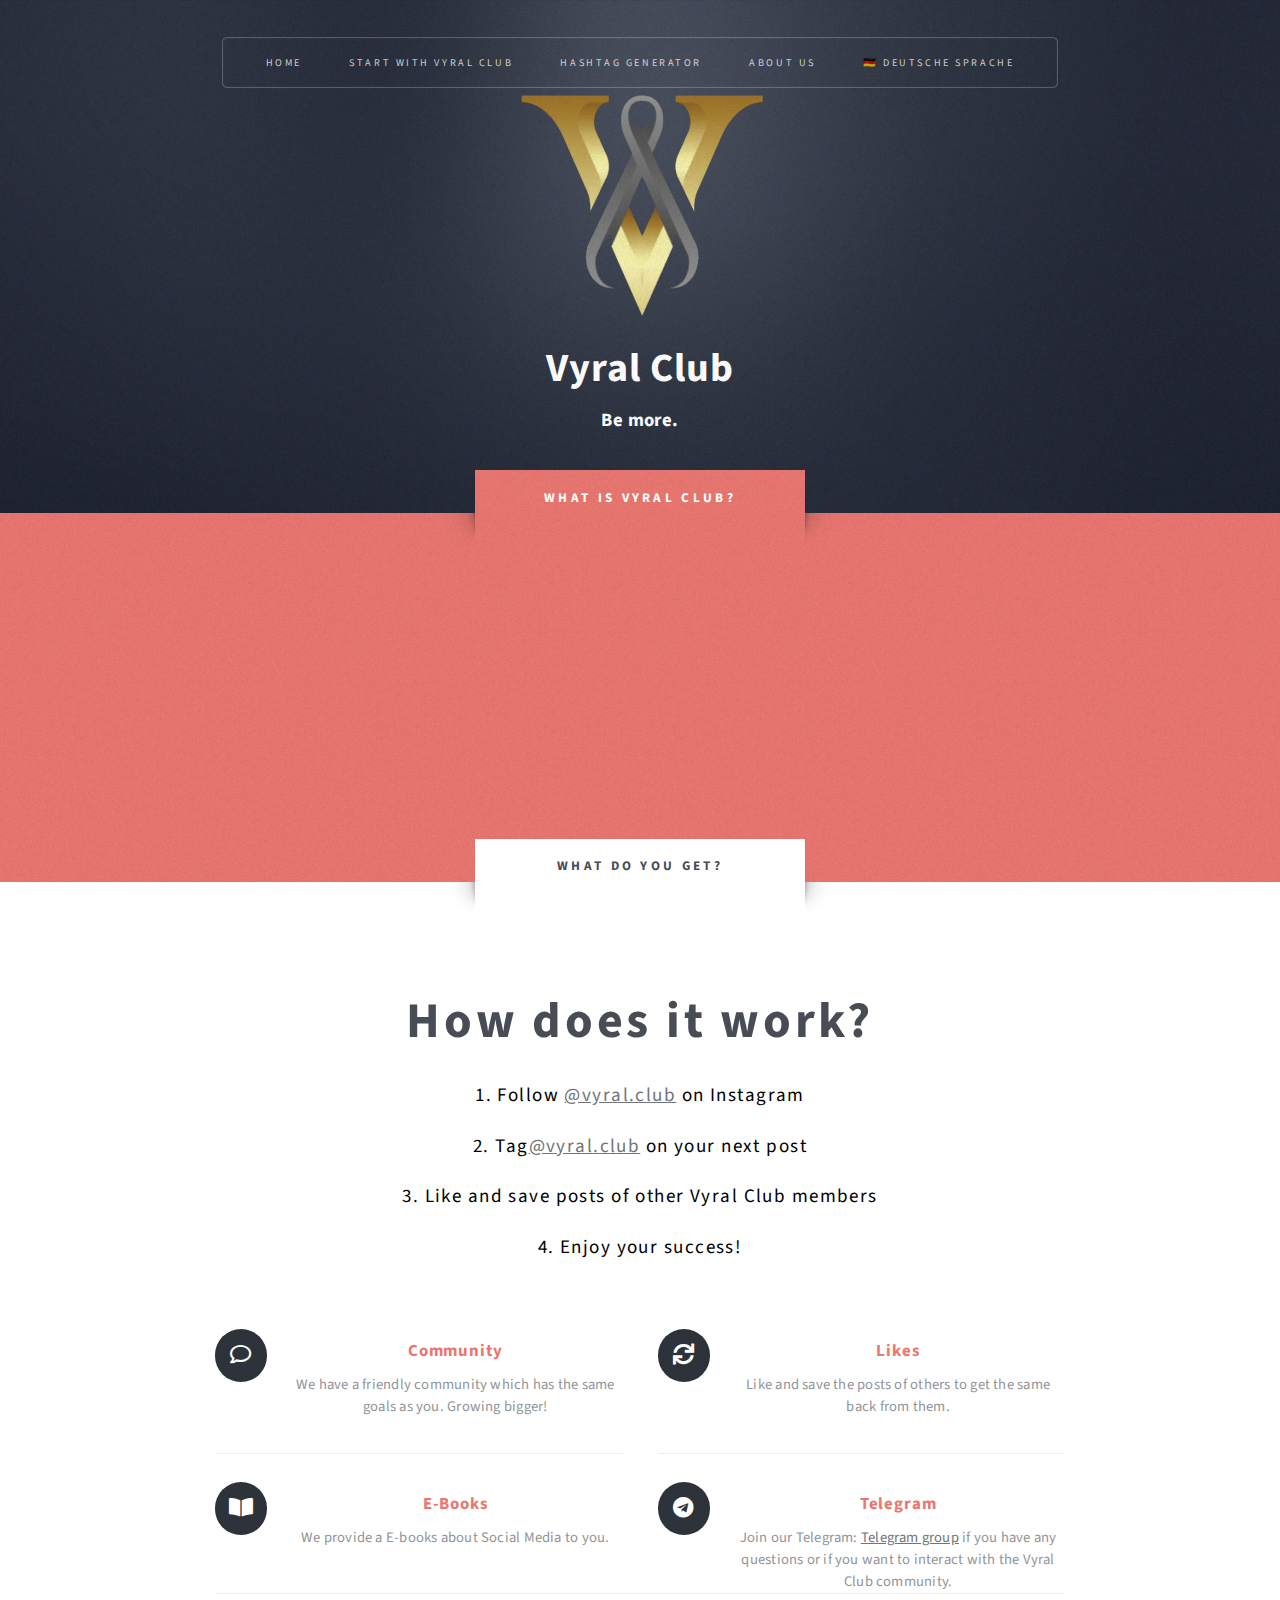
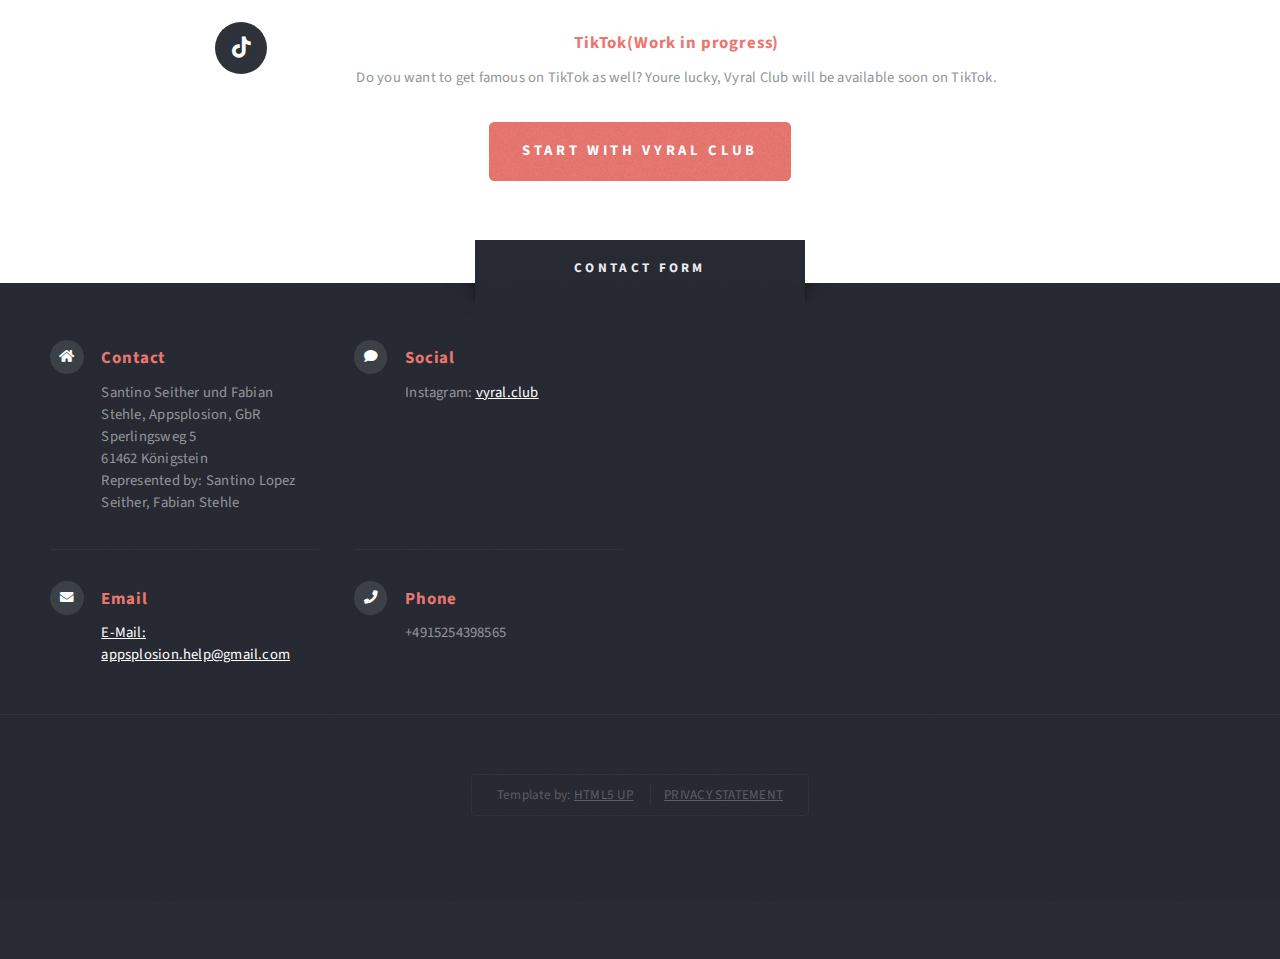
<file: indexENG.html>
<!DOCTYPE HTML>
<!--
	Escape Velocity by HTML5 UP
	html5up.net | @ajlkn
	Free for personal and commercial use under the CCA 3.0 license (html5up.net/license)
-->
<html>
	<head>
		<title>Vyral Club</title>
		<meta charset="utf-8" />
		<meta name="viewport" content="width=device-width, initial-scale=1, user-scalable=no" />
		<link rel="stylesheet" href="assets/css/main.css" />
	</head>
	<body class="homepage is-preload" style="background: #282b34;">
		<div id="page-wrapper">
			<!-- Header -->
				<section id="header" class="wrapper">

					<!-- Logo -->
					
						<div style="padding-bottom:200px; padding-top:200px;">
							<img src="Vyral.png" alt="Logo" width="250" height="250" >
							<center>
							<p1 >Vyral Club</p1><br>
							<p2>Be more.</p1>
							</center>
						</div>

					<!-- Nav -->
						<nav id="nav">
							<ul>
								<li class="current"><a href="indexENG.html">Home</a></li>								
								<li><a href="Beginne_mit_Vyral_ClubENG.html">Start with Vyral Club</a></li>
								<li><a href="Hashtag_GeneratorENG.html">Hashtag generator</a></li>
								<li><a href="Über_unsENG.html">About us</a></li>
								<li>
									<a href="index.html">🇩🇪 deutsche Sprache</a>
								</li>
							</ul>
						</nav>

				</section>

			<!-- Intro -->
				<section id="intro" class="wrapper style1" >
					<div class="title">What is Vyral Club?</div>
					<div class="center">
					<div class="rcorners1">
						<iframe style="width: 100%; height:200px;" width="1224" height="697" src="https://www.youtube.com/embed/aMuSLuKaZ58" title="Vyral.Club: Explanation Video" frameborder="0" allow="accelerometer; autoplay; clipboard-write; encrypted-media; gyroscope; picture-in-picture" allowfullscreen></iframe>
					</div>
					</div>
					</center>
				</section>

			<!-- Main -->
				<section id="main" class="wrapper style2">
					<div class="title">What do you get?</div>
					<div class="container">

					
							
								
							

						<!-- Features -->
							<section id="features">
								<header class="style1">
									<h2 style="font-size: 50px;">How does it work?</h2>
									<p style="color: black;">1. Follow <a href="https://www.instagram.com/vyral.club/">@vyral.club</a> on Instagram</p>
									<p style="color: black;">2. Tag<a href="https://www.instagram.com/vyral.club/">@vyral.club</a> on your next post</p>
									<p style="color: black;">3. Like and save posts of other Vyral Club members</p>
									<p style="color: black;">4. Enjoy your success!</p>
								</header>
							<center>
								<div class="feature-list">
									<div class="row">
										<div class="col-6 col-12-medium">
											<section>
												<h3 class="icon fa-comment">Community</h3>
												<p>We have a friendly community which has the same goals as you. Growing bigger!</p>
											</section>
										</div>
										<div class="col-6 col-12-medium">
											<section>
												<h3 class="icon solid fa-sync">Likes</h3>
												<p>Like and save the posts of others to get the same back from them.</p>
											</section>
										</div>
										<div class="col-6 col-12-medium">
											<section>
												<h3 class="icon solid fa-book-open">E-Books</h3>
												<p>We provide a E-books about Social Media to you.</p>
											</section>
										</div>
										<div class="col-6 col-12-medium">
											<section>
												<h3 class="icon brands fa-telegram">Telegram</h3>
												<p>Join our Telegram: <a href="https://t.me/vyral_aufnahme">Telegram group</a> if you have any questions or if you want to interact with the Vyral Club community.</p>
											</section>
										</div>
							<!--			<div class="col-6 col-12-medium">
											<section>
												<h3 class="icon brands fa-discord">Discord</h3>
												<p>Trete unserem Discord server bei um die komplette Vyral Club community kennenzulernen</p>
											</section>-->
										</div>
										<div class="col-6 col-12-medium">
											<section>
												<h3 class="icon brands fa-tiktok">TikTok(Work in progress)</h3>
												<p>Do you want to get famous on TikTok as well? Youre lucky, Vyral Club will be available soon on TikTok.</p>
											</section>
										</div>
									</div>
								</div>
								<ul class="actions special">
									<li><a href="Beginne_mit_Vyral_Club.html" class="button style1 large">Start with Vyral Club</a></li>
								</ul>
							</section>

					</div>
				</section>

			<!-- Footer -->
				<section id="footer" class="wrapper">
					<div class="title">Contact form</div>
					<div class="container">
						<div class="row">
							<div class="col-6 col-12-medium">

								<!-- Contact Form -->
									<div class="col-6 col-12-medium">
									</div>
								<!-- Contact -->
									<section class="feature-list small">
										<div class="row">
											<div class="col-6 col-12-small">
												<section>
													<h3 class="icon solid fa-home">Contact</h3>
													<p>
														Santino Seither und Fabian Stehle, Appsplosion, GbR<br />
														Sperlingsweg 5<br/>
														61462 Königstein<br/>
														Represented by:
														Santino Lopez Seither, Fabian Stehle
													</p>
												</section>
											</div>
											<div class="col-6 col-12-small">
												<section>
													<h3 class="icon solid fa-comment">Social</h3>
													<p>
														Instagram: <a href="https://www.instagram.com/vyral.club/">vyral.club</a><br />
													</p>
												</section>
											</div>
											<div class="col-6 col-12-small">
												<section>
													<h3 class="icon solid fa-envelope">Email</h3>
													<p>
														<a href="#">E-Mail: appsplosion.help@gmail.com</a>
													</p>
												</section>
											</div>
											<div class="col-6 col-12-small">
												<section>
													<h3 class="icon solid fa-phone">Phone</h3>
													<p>
														+4915254398565
													</p>
												</section>
											</div>
										</div>
									</section>

							</div>

							</div>
							<div class="col-6 col-12-medium">

								<!-- Contact -->
									<section class="feature-list small">
										<div class="row">
										<div>
									</section>

							</div>
						</div>
						<div id="copyright">
							<ul>
								<li>Template by: <a href="http://html5up.net">HTML5 UP</a></li>
								<li><a href="DatenschutzENG.html">PRIVACY STATEMENT</a></li>
							</ul>
						</div>
					</div>
				</section>

		</div>

		<!-- Scripts -->
			<script src="assets/js/jquery.min.js"></script>
			<script src="assets/js/jquery.dropotron.min.js"></script>
			<script src="assets/js/browser.min.js"></script>
			<script src="assets/js/breakpoints.min.js"></script>
			<script src="assets/js/util.js"></script>
			<script src="assets/js/main.js"></script>

	</body>
</html>
</file>
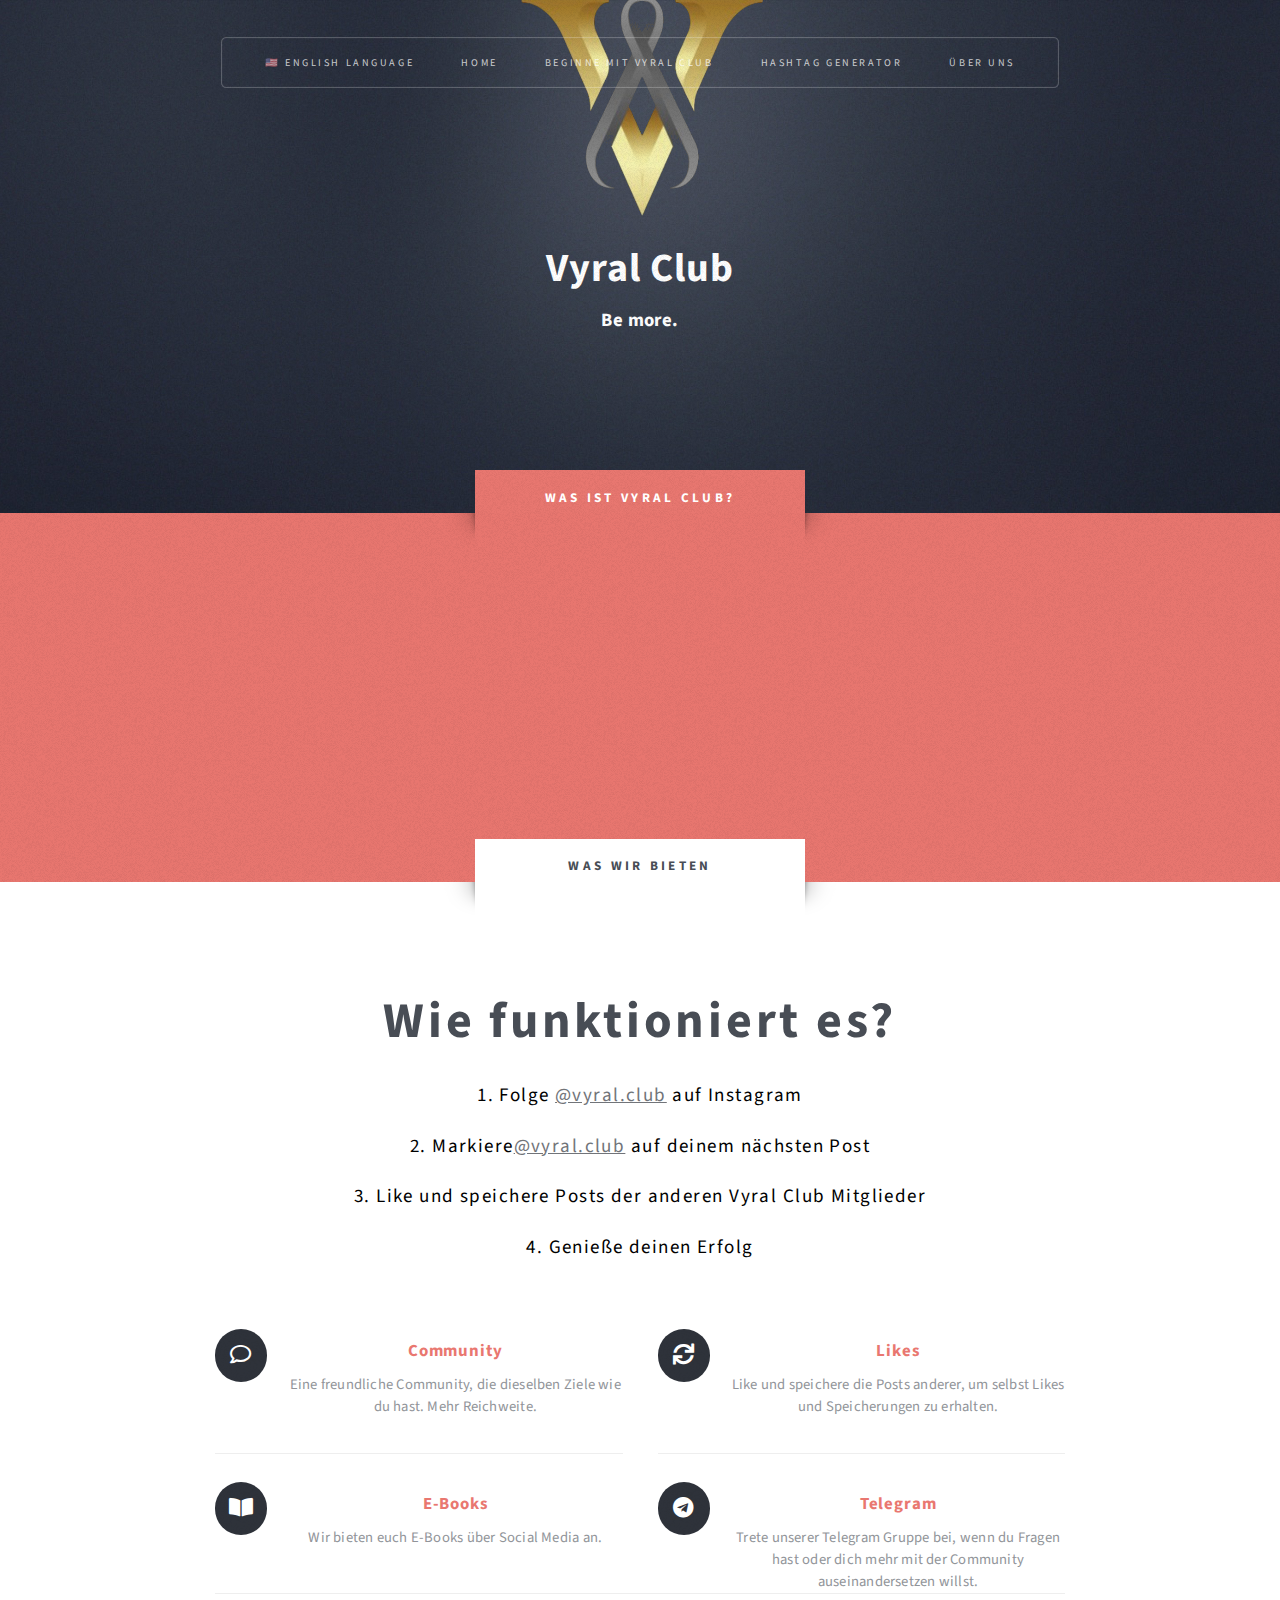
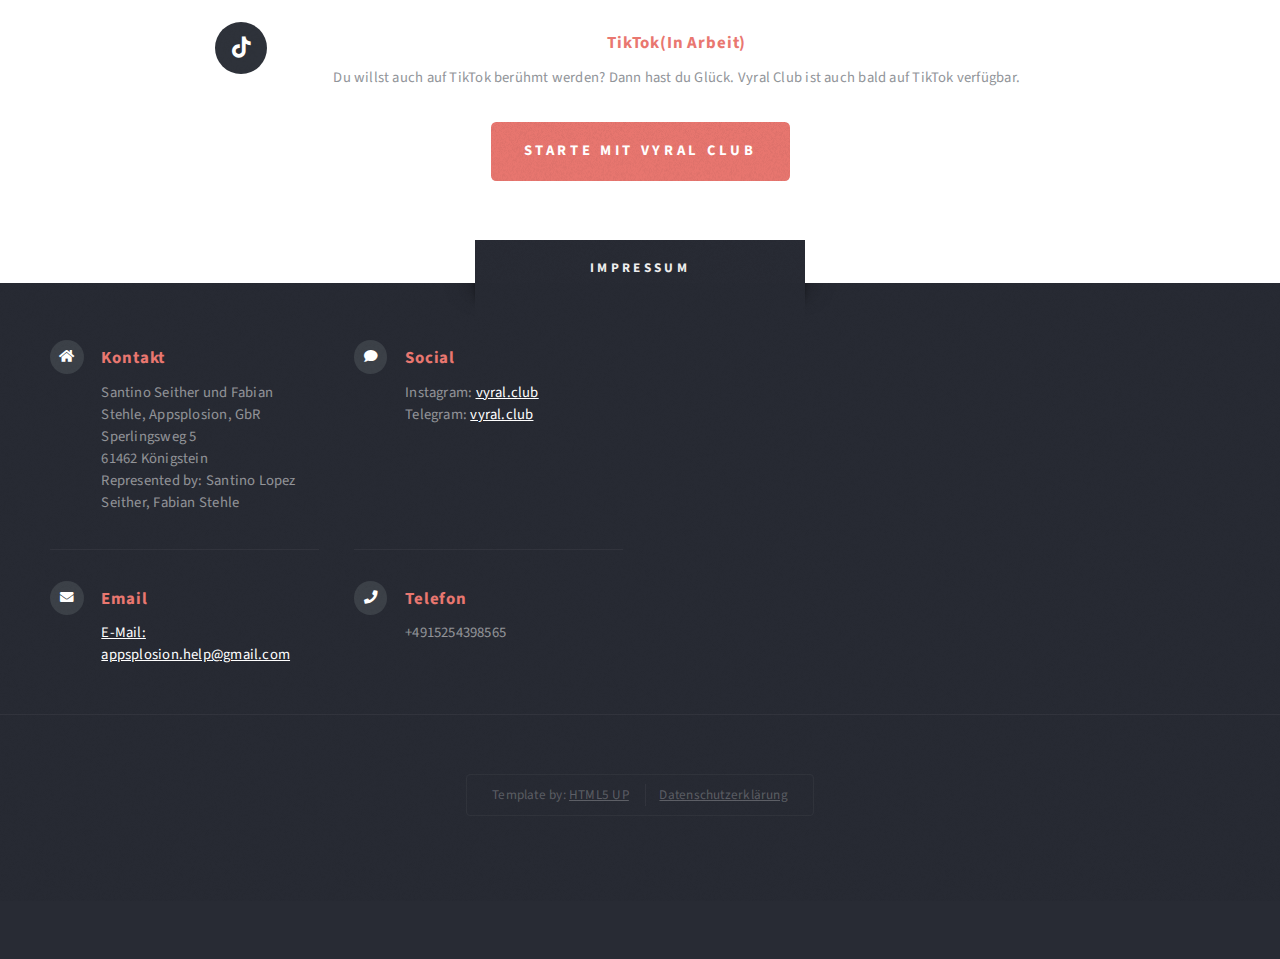
<file: indexGER.html>
<!DOCTYPE HTML>
<!--
	Escape Velocity by HTML5 UP
	html5up.net | @ajlkn
	Free for personal and commercial use under the CCA 3.0 license (html5up.net/license)
-->
<html>
	<head>
		<title>Vyral Club</title>
		<meta charset="utf-8" />
		<meta name="viewport" content="width=device-width, initial-scale=1, user-scalable=no" />
		<link rel="stylesheet" href="assets/css/main.css" />
	</head>
	<body class="homepage is-preload" style="background: #282b34;">
		<div id="page-wrapper">
			<!-- Header -->
				<section id="header" class="wrapper">

					<!-- Logo -->
					
						<div style="padding-bottom:200px;">
							<img src="Vyral.png" alt="Logo" width="250" height="250" >
							<center>
							<p1 >Vyral Club</p1><br>
							<p2>Be more.</p1>
							</center>
						</div>

					<!-- Nav -->
						<nav id="nav">
							<ul>
								<li>
									<a href="index.html">🇺🇸 English language</a>
								</li>
								<li class="current"><a href="indexGER.html">Home</a></li>								
								<li><a href="Beginne_mit_Vyral_Club.html">Beginne mit Vyral Club</a></li>
								<li><a href="Hashtag_Generator.html">Hashtag Generator</a></li>
								<li><a href="Über_uns.html">Über uns</a></li>
								
							</ul>
						</nav>

				</section>

			<!-- Intro -->
				<section id="intro" class="wrapper style1" >
					<div class="title">Was ist Vyral Club?</div>
					<div class="center">
					<div class="rcorners1">
						<iframe style="width: 100%; height:200px;" src="https://www.youtube.com/embed/BYsCpNTkbes" title="vyral.club Erklärvideo" frameborder="0" allow="accelerometer; autoplay; clipboard-write; encrypted-media; gyroscope; picture-in-picture" allowfullscreen></iframe>	
					</div>
					</div>
					</center>
				</section>

			<!-- Main -->
				<section id="main" class="wrapper style2">
					<div class="title">Was wir bieten</div>
					<div class="container">

					
							
								
							

						<!-- Features -->
							<section id="features">
								<header class="style1">
									<h2 style="font-size: 50px;">Wie funktioniert es?</h2>
									<p style="color: black;">1. Folge <a href="https://www.instagram.com/vyral.club/">@vyral.club</a> auf Instagram</p>
									<p style="color: black;">2. Markiere<a href="https://www.instagram.com/vyral.club/">@vyral.club</a> auf deinem nächsten Post</p>
									<p style="color: black;">3. Like und speichere Posts der anderen Vyral Club Mitglieder</p>
									<p style="color: black;">4. Genieße deinen Erfolg</p>
								</header>
							<center>
								<div class="feature-list">
									<div class="row">
										<div class="col-6 col-12-medium">
											<section>
												<h3 class="icon fa-comment">Community</h3>
												<p>Eine freundliche Community, die dieselben Ziele wie du hast. Mehr Reichweite.</p>
											</section>
										</div>
										<div class="col-6 col-12-medium">
											<section>
												<h3 class="icon solid fa-sync">Likes</h3>
												<p>Like und speichere die Posts anderer, um selbst Likes und Speicherungen zu erhalten.</p>
											</section>
										</div>
										<div class="col-6 col-12-medium">
											<section>
												<h3 class="icon solid fa-book-open">E-Books</h3>
												<p>Wir bieten euch E-Books über Social Media an.</p>
											</section>
										</div>
										<div class="col-6 col-12-medium">
											<section>
												<h3 class="icon brands fa-telegram">Telegram</h3>
												<p>Trete unserer Telegram Gruppe bei, wenn du Fragen hast oder dich mehr mit der Community auseinandersetzen willst.</p>
											</section>
										</div>
							<!--			<div class="col-6 col-12-medium">
											<section>
												<h3 class="icon brands fa-discord">Discord</h3>
												<p>Trete unserem Discord server bei um die komplette Vyral Club community kennenzulernen</p>
											</section>-->
										</div>
										<div class="col-6 col-12-medium">
											<section>
												<h3 class="icon brands fa-tiktok">TikTok(In Arbeit)</h3>
												<p>Du willst auch auf TikTok berühmt werden? Dann hast du Glück. Vyral Club ist auch bald auf TikTok verfügbar.</p>
											</section>
										</div>
									</div>
								</div>
								<ul class="actions special">
									<li><a href="Beginne_mit_Vyral_Club.html" class="button style1 large">Starte mit Vyral Club</a></li>
								</ul>
							</section>

					</div>
				</section>

			<!-- Footer -->
				<section id="footer" class="wrapper">
					<div class="title">Impressum</div>
					<div class="container">
						<div class="row">
							<div class="col-6 col-12-medium">

								<!-- Contact Form -->
									<div class="col-6 col-12-medium">
									</div>
								<!-- Contact -->
									<section class="feature-list small">
										<div class="row">
											<div class="col-6 col-12-small">
												<section>
													<h3 class="icon solid fa-home">Kontakt</h3>
													<p>
														Santino Seither und Fabian Stehle, Appsplosion, GbR<br />
														Sperlingsweg 5<br/>
														61462 Königstein<br/>
														Represented by:
														Santino Lopez Seither, Fabian Stehle
													</p>
												</section>
											</div>
											<div class="col-6 col-12-small">
												<section>
													<h3 class="icon solid fa-comment">Social</h3>
													<p>
														Instagram: <a href="https://www.instagram.com/vyral.club/">vyral.club</a><br/>
														Telegram: <a href="https://t.me/vyral_aufnahme">vyral.club</a><br/>
													</p>
												</section>
											</div>
											<div class="col-6 col-12-small">
												<section>
													<h3 class="icon solid fa-envelope">Email</h3>
													<p>
														<a href="#">E-Mail: appsplosion.help@gmail.com</a>
													</p>
												</section>
											</div>
											<div class="col-6 col-12-small">
												<section>
													<h3 class="icon solid fa-phone">Telefon</h3>
													<p>
														+4915254398565
													</p>
												</section>
											</div>
										</div>
									</section>

							</div>

							</div>
							<div class="col-6 col-12-medium">

								<!-- Contact -->
									<section class="feature-list small">
										<div class="row">
										<div>
									</section>

							</div>
						</div>
						<div id="copyright">
							<ul>
								<li>Template by: <a href="http://html5up.net">HTML5 UP</a></li>
								<li><a href="Datenschutz.html">Datenschutz&shy;erkl&auml;rung</a></li>
							</ul>
						</div>
					</div>
				</section>

		</div>

		<!-- Scripts -->
			<script src="assets/js/jquery.min.js"></script>
			<script src="assets/js/jquery.dropotron.min.js"></script>
			<script src="assets/js/browser.min.js"></script>
			<script src="assets/js/breakpoints.min.js"></script>
			<script src="assets/js/util.js"></script>
			<script src="assets/js/main.js"></script>

	</body>
</html>
</file>
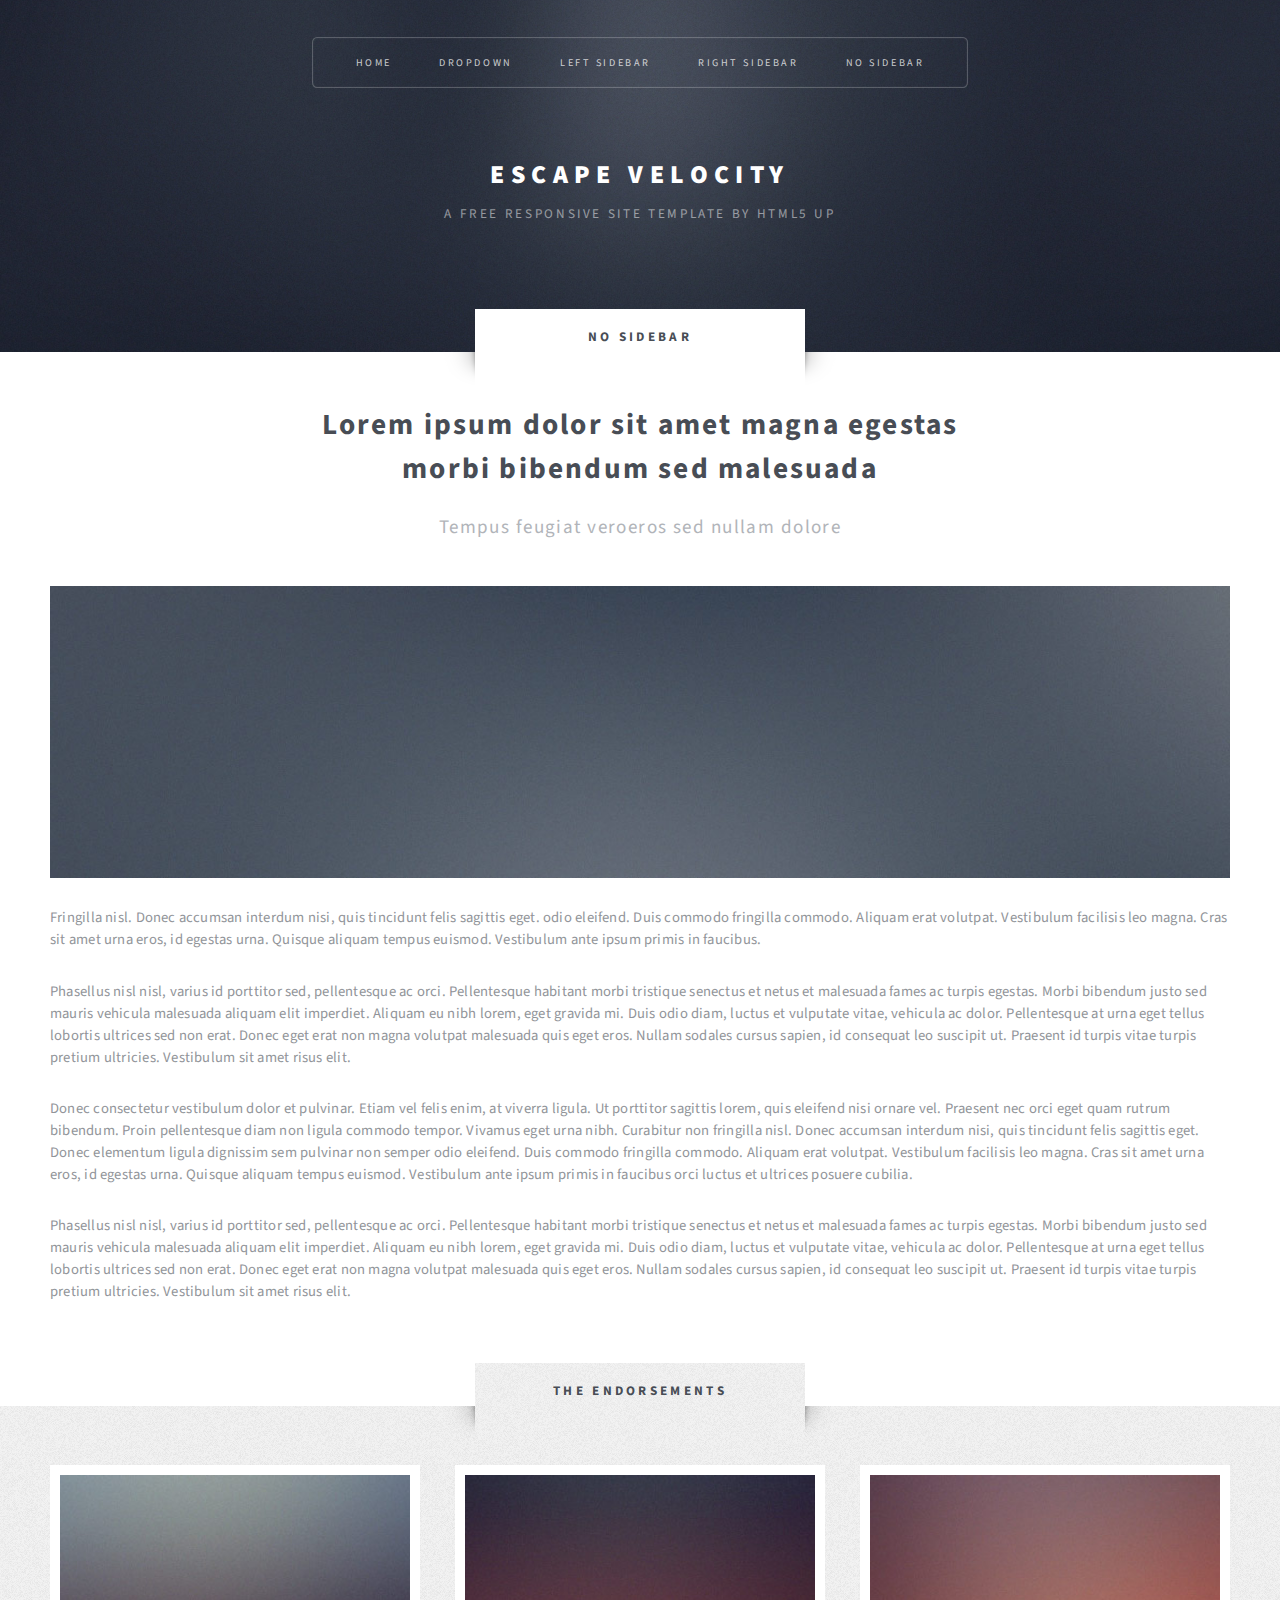
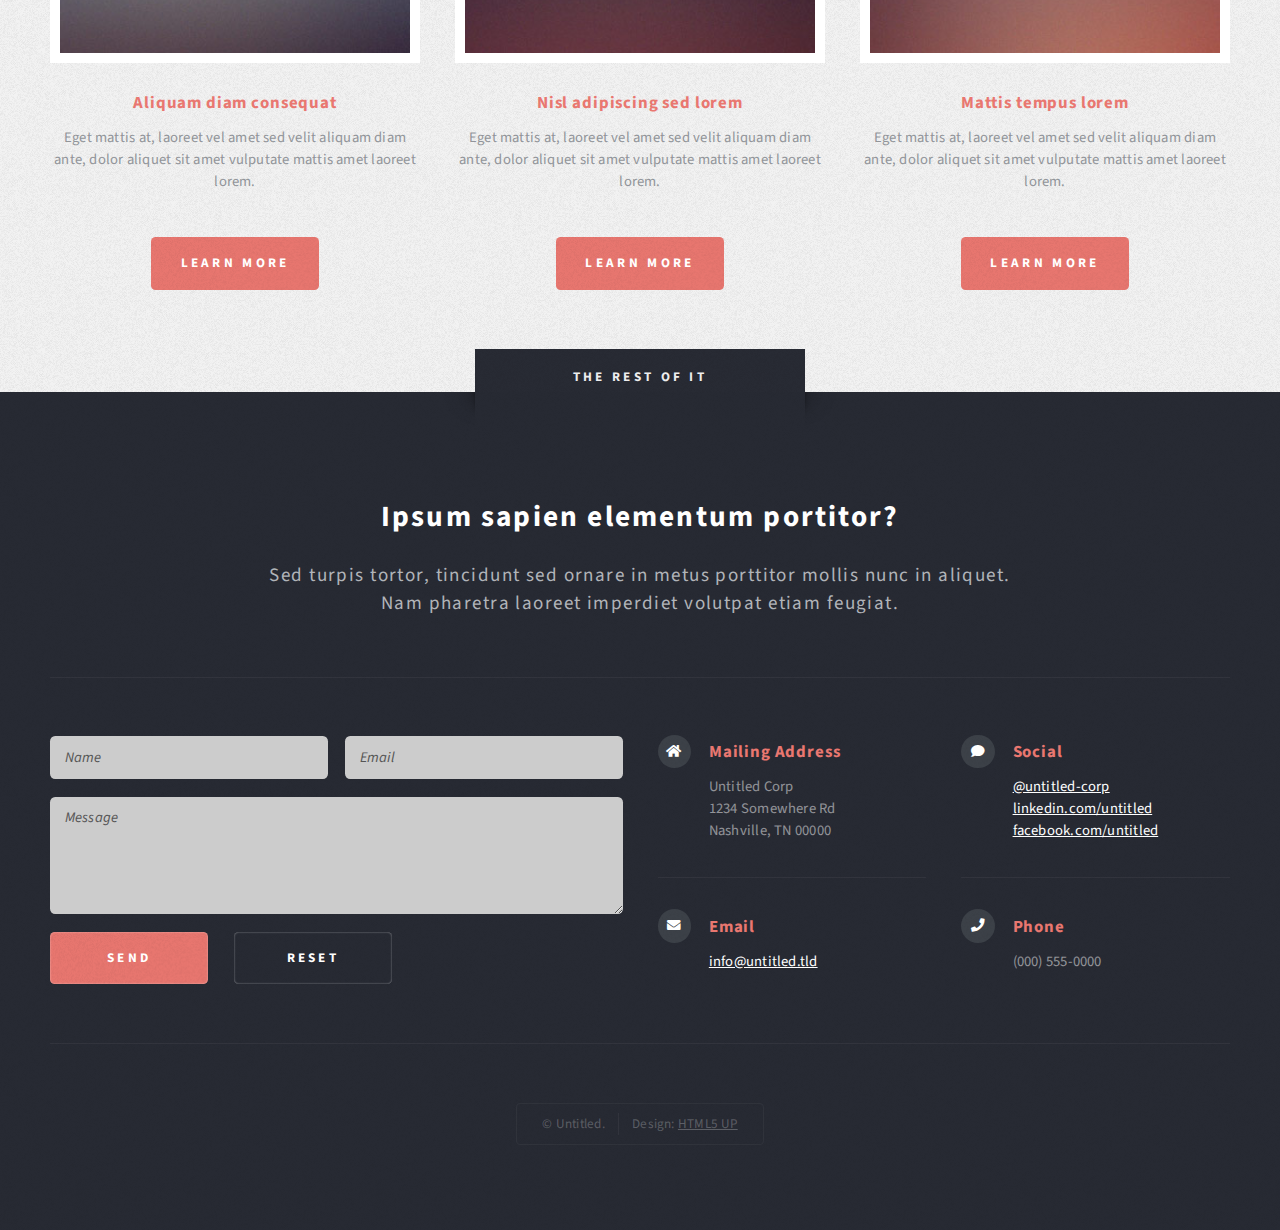
<file: no-sidebar.html>
<!DOCTYPE HTML>
<!--
	Escape Velocity by HTML5 UP
	html5up.net | @ajlkn
	Free for personal and commercial use under the CCA 3.0 license (html5up.net/license)
-->
<html>
	<head>
		<title>No Sidebar - Escape Velocity by HTML5 UP</title>
		<meta charset="utf-8" />
		<meta name="viewport" content="width=device-width, initial-scale=1, user-scalable=no" />
		<link rel="stylesheet" href="assets/css/main.css" />
	</head>
	<body class="no-sidebar is-preload">
		<div id="page-wrapper">

			<!-- Header -->
				<section id="header" class="wrapper">

					<!-- Logo -->
						<div id="logo">
							<h1><a href="index.html">Escape Velocity</a></h1>
							<p>A free responsive site template by HTML5 UP</p>
						</div>

					<!-- Nav -->
						<nav id="nav">
							<ul>
								<li><a href="index.html">Home</a></li>
								<li>
									<a href="#">Dropdown</a>
									<ul>
										<li><a href="#">Lorem ipsum</a></li>
										<li><a href="#">Magna veroeros</a></li>
										<li><a href="#">Etiam nisl</a></li>
										<li>
											<a href="#">Sed consequat</a>
											<ul>
												<li><a href="#">Lorem dolor</a></li>
												<li><a href="#">Amet consequat</a></li>
												<li><a href="#">Magna phasellus</a></li>
												<li><a href="#">Etiam nisl</a></li>
												<li><a href="#">Sed feugiat</a></li>
											</ul>
										</li>
										<li><a href="#">Nisl tempus</a></li>
									</ul>
								</li>
								<li><a href="left-sidebar.html">Left Sidebar</a></li>
								<li><a href="right-sidebar.html">Right Sidebar</a></li>
								<li class="current"><a href="no-sidebar.html">No Sidebar</a></li>
							</ul>
						</nav>

				</section>

			<!-- Main -->
				<div id="main" class="wrapper style2">
					<div class="title">No Sidebar</div>
					<div class="container">

						<!-- Content -->
							<div id="content">
								<article class="box post">
									<header class="style1">
										<h2>Lorem ipsum dolor sit amet magna egestas<br class="mobile-hide" />
										morbi bibendum sed malesuada</h2>
										<p>Tempus feugiat veroeros sed nullam dolore</p>
									</header>
									<a href="#" class="image featured">
										<img src="images/pic01.jpg" alt="" />
									</a>
									<p>Fringilla nisl. Donec accumsan interdum nisi, quis tincidunt felis sagittis eget.
									odio eleifend. Duis commodo fringilla commodo. Aliquam erat volutpat. Vestibulum
									facilisis leo magna. Cras sit amet urna eros, id egestas urna. Quisque aliquam
									tempus euismod. Vestibulum ante ipsum primis in faucibus.</p>
									<p>Phasellus nisl nisl, varius id porttitor sed, pellentesque ac orci. Pellentesque
									habitant morbi tristique senectus et netus et malesuada fames ac turpis egestas. Morbi
									bibendum justo sed mauris vehicula malesuada aliquam elit imperdiet. Aliquam eu nibh
									lorem, eget gravida mi. Duis odio diam, luctus et vulputate vitae, vehicula ac dolor.
									Pellentesque at urna eget tellus lobortis ultrices sed non erat. Donec eget erat non
									magna volutpat malesuada quis eget eros. Nullam sodales cursus sapien, id consequat
									leo suscipit ut. Praesent id turpis vitae turpis pretium ultricies. Vestibulum sit
									amet risus elit.</p>
									<p>Donec consectetur vestibulum dolor et pulvinar. Etiam vel felis enim, at viverra
									ligula. Ut porttitor sagittis lorem, quis eleifend nisi ornare vel. Praesent nec orci
									eget quam rutrum bibendum. Proin pellentesque diam non ligula commodo tempor. Vivamus
									eget urna nibh. Curabitur non fringilla nisl. Donec accumsan interdum nisi, quis
									tincidunt felis sagittis eget. Donec elementum ligula dignissim sem pulvinar non semper
									odio eleifend. Duis commodo fringilla commodo. Aliquam erat volutpat. Vestibulum
									facilisis leo magna. Cras sit amet urna eros, id egestas urna. Quisque aliquam
									tempus euismod. Vestibulum ante ipsum primis in faucibus orci luctus et ultrices
									posuere cubilia.</p>
									<p>Phasellus nisl nisl, varius id porttitor sed, pellentesque ac orci. Pellentesque
									habitant morbi tristique senectus et netus et malesuada fames ac turpis egestas. Morbi
									bibendum justo sed mauris vehicula malesuada aliquam elit imperdiet. Aliquam eu nibh
									lorem, eget gravida mi. Duis odio diam, luctus et vulputate vitae, vehicula ac dolor.
									Pellentesque at urna eget tellus lobortis ultrices sed non erat. Donec eget erat non
									magna volutpat malesuada quis eget eros. Nullam sodales cursus sapien, id consequat
									leo suscipit ut. Praesent id turpis vitae turpis pretium ultricies. Vestibulum sit
									amet risus elit.</p>
								</article>
							</div>

					</div>
				</div>

			<!-- Highlights -->
				<section id="highlights" class="wrapper style3">
					<div class="title">The Endorsements</div>
					<div class="container">
						<div class="row aln-center">
							<div class="col-4 col-12-medium">
								<section class="highlight">
									<a href="#" class="image featured"><img src="images/pic02.jpg" alt="" /></a>
									<h3><a href="#">Aliquam diam consequat</a></h3>
									<p>Eget mattis at, laoreet vel amet sed velit aliquam diam ante, dolor aliquet sit amet vulputate mattis amet laoreet lorem.</p>
									<ul class="actions">
										<li><a href="#" class="button style1">Learn More</a></li>
									</ul>
								</section>
							</div>
							<div class="col-4 col-12-medium">
								<section class="highlight">
									<a href="#" class="image featured"><img src="images/pic03.jpg" alt="" /></a>
									<h3><a href="#">Nisl adipiscing sed lorem</a></h3>
									<p>Eget mattis at, laoreet vel amet sed velit aliquam diam ante, dolor aliquet sit amet vulputate mattis amet laoreet lorem.</p>
									<ul class="actions">
										<li><a href="#" class="button style1">Learn More</a></li>
									</ul>
								</section>
							</div>
							<div class="col-4 col-12-medium">
								<section class="highlight">
									<a href="#" class="image featured"><img src="images/pic04.jpg" alt="" /></a>
									<h3><a href="#">Mattis tempus lorem</a></h3>
									<p>Eget mattis at, laoreet vel amet sed velit aliquam diam ante, dolor aliquet sit amet vulputate mattis amet laoreet lorem.</p>
									<ul class="actions">
										<li><a href="#" class="button style1">Learn More</a></li>
									</ul>
								</section>
							</div>
						</div>
					</div>
				</section>

			<!-- Footer -->
				<section id="footer" class="wrapper">
					<div class="title">The Rest Of It</div>
					<div class="container">
						<header class="style1">
							<h2>Ipsum sapien elementum portitor?</h2>
							<p>
								Sed turpis tortor, tincidunt sed ornare in metus porttitor mollis nunc in aliquet.<br />
								Nam pharetra laoreet imperdiet volutpat etiam feugiat.
							</p>
						</header>
						<div class="row">
							<div class="col-6 col-12-medium">

								<!-- Contact Form -->
									<section>
										<form method="post" action="#">
											<div class="row gtr-50">
												<div class="col-6 col-12-small">
													<input type="text" name="name" id="contact-name" placeholder="Name" />
												</div>
												<div class="col-6 col-12-small">
													<input type="text" name="email" id="contact-email" placeholder="Email" />
												</div>
												<div class="col-12">
													<textarea name="message" id="contact-message" placeholder="Message" rows="4"></textarea>
												</div>
												<div class="col-12">
													<ul class="actions">
														<li><input type="submit" class="style1" value="Send" /></li>
														<li><input type="reset" class="style2" value="Reset" /></li>
													</ul>
												</div>
											</div>
										</form>
									</section>

							</div>
							<div class="col-6 col-12-medium">

								<!-- Contact -->
									<section class="feature-list small">
										<div class="row">
											<div class="col-6 col-12-small">
												<section>
													<h3 class="icon solid fa-home">Mailing Address</h3>
													<p>
														Untitled Corp<br />
														1234 Somewhere Rd<br />
														Nashville, TN 00000
													</p>
												</section>
											</div>
											<div class="col-6 col-12-small">
												<section>
													<h3 class="icon solid fa-comment">Social</h3>
													<p>
														<a href="#">@untitled-corp</a><br />
														<a href="#">linkedin.com/untitled</a><br />
														<a href="#">facebook.com/untitled</a>
													</p>
												</section>
											</div>
											<div class="col-6 col-12-small">
												<section>
													<h3 class="icon solid fa-envelope">Email</h3>
													<p>
														<a href="#">info@untitled.tld</a>
													</p>
												</section>
											</div>
											<div class="col-6 col-12-small">
												<section>
													<h3 class="icon solid fa-phone">Phone</h3>
													<p>
														(000) 555-0000
													</p>
												</section>
											</div>
										</div>
									</section>

							</div>
						</div>
						<div id="copyright">
							<ul>
								<li>&copy; Untitled.</li><li>Design: <a href="http://html5up.net">HTML5 UP</a></li>
							</ul>
						</div>
					</div>
				</section>

		</div>

		<!-- Scripts -->
			<script src="assets/js/jquery.min.js"></script>
			<script src="assets/js/jquery.dropotron.min.js"></script>
			<script src="assets/js/browser.min.js"></script>
			<script src="assets/js/breakpoints.min.js"></script>
			<script src="assets/js/util.js"></script>
			<script src="assets/js/main.js"></script>

	</body>
</html>
</file>
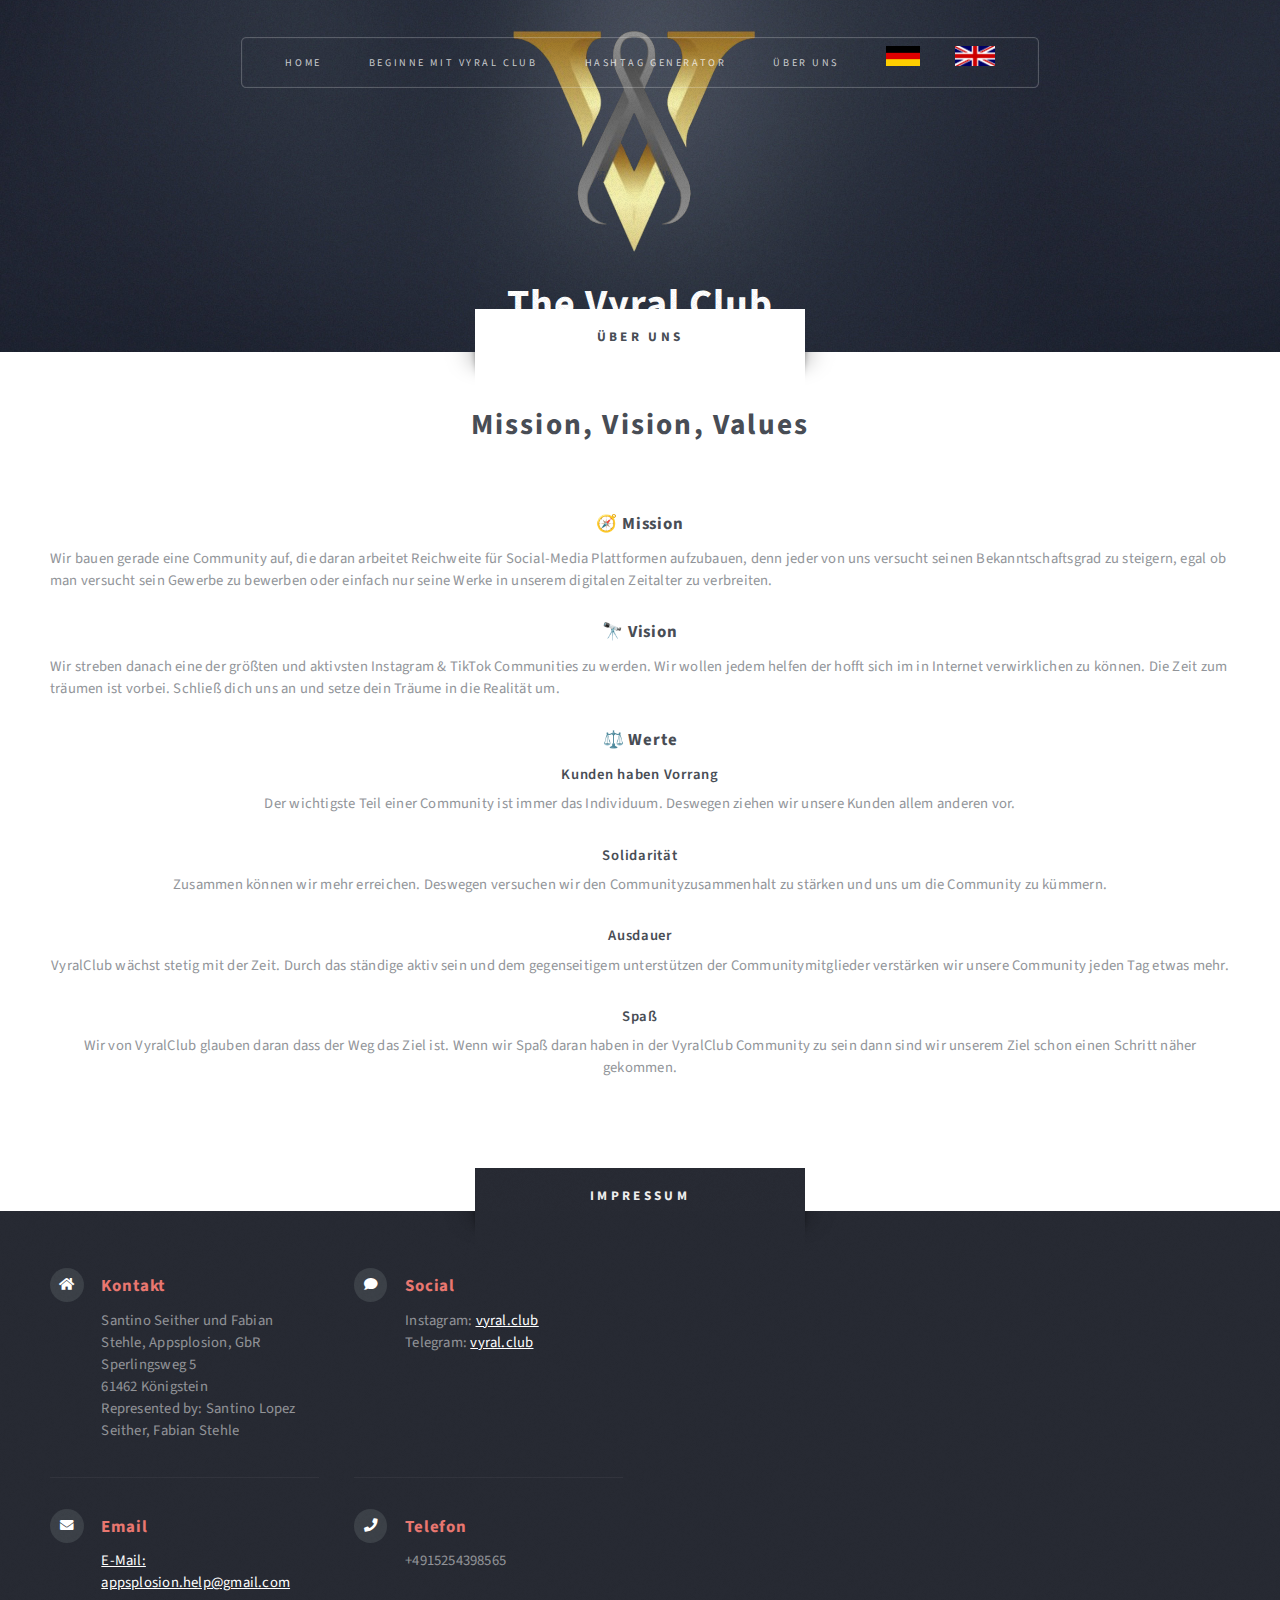
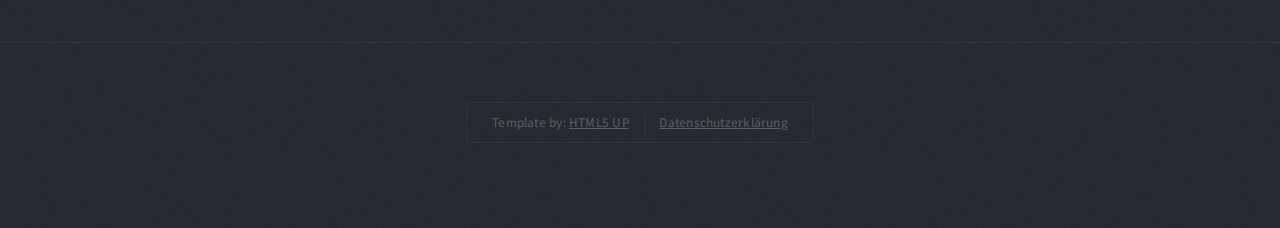
<file: Über_uns.html>
<!DOCTYPE HTML>
<!--
	Escape Velocity by HTML5 UP
	html5up.net | @ajlkn
	Free for personal and commercial use under the CCA 3.0 license (html5up.net/license)
-->
<html>
	<head>
		<title>Vyral Club</title>
		<meta charset="utf-8" />
		<meta name="viewport" content="width=device-width, initial-scale=1, user-scalable=no" />
		<link rel="stylesheet" href="assets/css/main.css" />
	</head>
	<body class="no-sidebar is-preload">
		<div id="page-wrapper">

			<!-- Header -->
				<section id="header" class="wrapper">

					<!-- Logo -->
						<div>
							<img src="Vyral.png" alt="Logo" width="250" height="250">
							<center>
							<p1>The Vyral Club</p1><br>
							</center>
						</div>

					<!-- Nav -->
						<nav id="nav">
							<ul>
								<li class="current"><a href="indexGER.html">Home</a></li>					
								<li><a href="Beginne_mit_Vyral_Club.html">Beginne mit Vyral Club</a></li>
								<li><a href="Hashtag_Generator.html">Hashtag Generator</a></li>
								<li><a href="Über_uns.html">Über uns</a></li>
								<li>
									<div class="row">
										<a href="Über_uns.html"><img src="images/germanFlag.png" alt="Logo" width="100%" height="20"></a>
										<a href="Über_unsENG.html"><img src="images/britishFlag.png" alt="Logo" width="100%" height="20" ></a>
									</div>
								</li>
							</ul>
						</nav>

				</section>

			<!-- Main -->
				<div id="main" class="wrapper style2">
					<div class="title">Über uns</div>
					<div class="container">

						<!-- Content -->
							<div id="content">
								<article class="box post">
									<header class="style1">
										<h2>Mission, Vision, Values<br class="mobile-hide" /></h2>
									</header>
									<h2 style="font-size: 80; text-align: center;">🧭 Mission</h2>
									<p>Wir bauen gerade eine Community auf, die daran arbeitet Reichweite für Social-Media Plattformen aufzubauen,
									denn jeder von uns versucht seinen Bekanntschaftsgrad zu steigern, egal ob man versucht sein Gewerbe zu bewerben oder 
									einfach nur seine Werke in unserem digitalen Zeitalter zu verbreiten.
									</p>
									<h2 style="font-size: 80; text-align: center;">🔭 Vision</h2>
									<p>Wir streben danach eine der größten und aktivsten Instagram & TikTok Communities zu werden. 
									Wir wollen jedem helfen der hofft sich im in Internet verwirklichen zu können. Die Zeit zum träumen ist vorbei.
									Schließ dich uns an und setze dein Träume in die Realität um.									
									</p>
									<h2 style="font-size: 80; text-align: center;">⚖️ Werte</h2>
									<center>
									<h3 style="font-size: 80; text-align: center;">Kunden haben Vorrang</h3>
									<p>Der wichtigste Teil einer Community ist immer das Individuum. Deswegen ziehen wir unsere Kunden allem anderen vor.
									</p>
									<h3 style="font-size: 80; text-align: center;">Solidarität</h3>
									<p>
									Zusammen können wir mehr erreichen. Deswegen versuchen wir den Communityzusammenhalt zu stärken und uns um die Community zu kümmern.
									</p>
									<h3 style="font-size: 80; text-align: center;">Ausdauer</h3>
									<p>VyralClub wächst stetig mit der Zeit. Durch das ständige aktiv sein und dem gegenseitigem unterstützen der Communitymitglieder
									verstärken wir unsere Community jeden Tag etwas mehr.
									</p>
									<h3 style="font-size: 80; text-align: center;">Spaß</h3>
									<p>
									Wir von VyralClub glauben daran dass der Weg das Ziel ist. Wenn wir Spaß daran haben in der VyralClub Community zu sein
									dann sind wir unserem Ziel schon einen Schritt näher gekommen.
									</p>
									</center>
								</article>
							</div>

					</div>
				</div>

			<!-- Footer -->
				<section id="footer" class="wrapper">
					<div class="title">Impressum</div>
					<div class="container">
						<div class="row">
							<div class="col-6 col-12-medium">

								<!-- Contact Form -->
									<div class="col-6 col-12-medium">
									</div>
								<!-- Contact -->
									<section class="feature-list small">
										<div class="row">
											<div class="col-6 col-12-small">
												<section>
													<h3 class="icon solid fa-home">Kontakt</h3>
													<p>
														Santino Seither und Fabian Stehle, Appsplosion, GbR<br />
														Sperlingsweg 5<br/>
														61462 Königstein<br/>
														Represented by:
														Santino Lopez Seither, Fabian Stehle
													</p>
												</section>
											</div>
											<div class="col-6 col-12-small">
												<section>
													<h3 class="icon solid fa-comment">Social</h3>
													<p>
														Instagram: <a href="https://www.instagram.com/vyral.club/">vyral.club</a><br />
														Telegram: <a href="https://t.me/vyral_aufnahme">vyral.club</a><br/>
													</p>
												</section>
											</div>
											<div class="col-6 col-12-small">
												<section>
													<h3 class="icon solid fa-envelope">Email</h3>
													<p>
														<a href="#">E-Mail: appsplosion.help@gmail.com</a>
													</p>
												</section>
											</div>
											<div class="col-6 col-12-small">
												<section>
													<h3 class="icon solid fa-phone">Telefon</h3>
													<p>
														+4915254398565
													</p>
												</section>
											</div>
										</div>
									</section>

							</div>

							</div>
							<div class="col-6 col-12-medium">

								<!-- Contact -->
									<section class="feature-list small">
										<div class="row">
										<div>
									</section>

							</div>
						</div>
						<div id="copyright">
							<ul>
								<li>Template by: <a href="http://html5up.net">HTML5 UP</a></li>
								<li><a href="Datenschutz.html">Datenschutz&shy;erkl&auml;rung</a></li>
							</ul>
						</div>
					</div>
				</section>

		</div>

		<!-- Scripts -->
			<script src="assets/js/jquery.min.js"></script>
			<script src="assets/js/jquery.dropotron.min.js"></script>
			<script src="assets/js/browser.min.js"></script>
			<script src="assets/js/breakpoints.min.js"></script>
			<script src="assets/js/util.js"></script>
			<script src="assets/js/main.js"></script>

	</body>
</html>
</file>
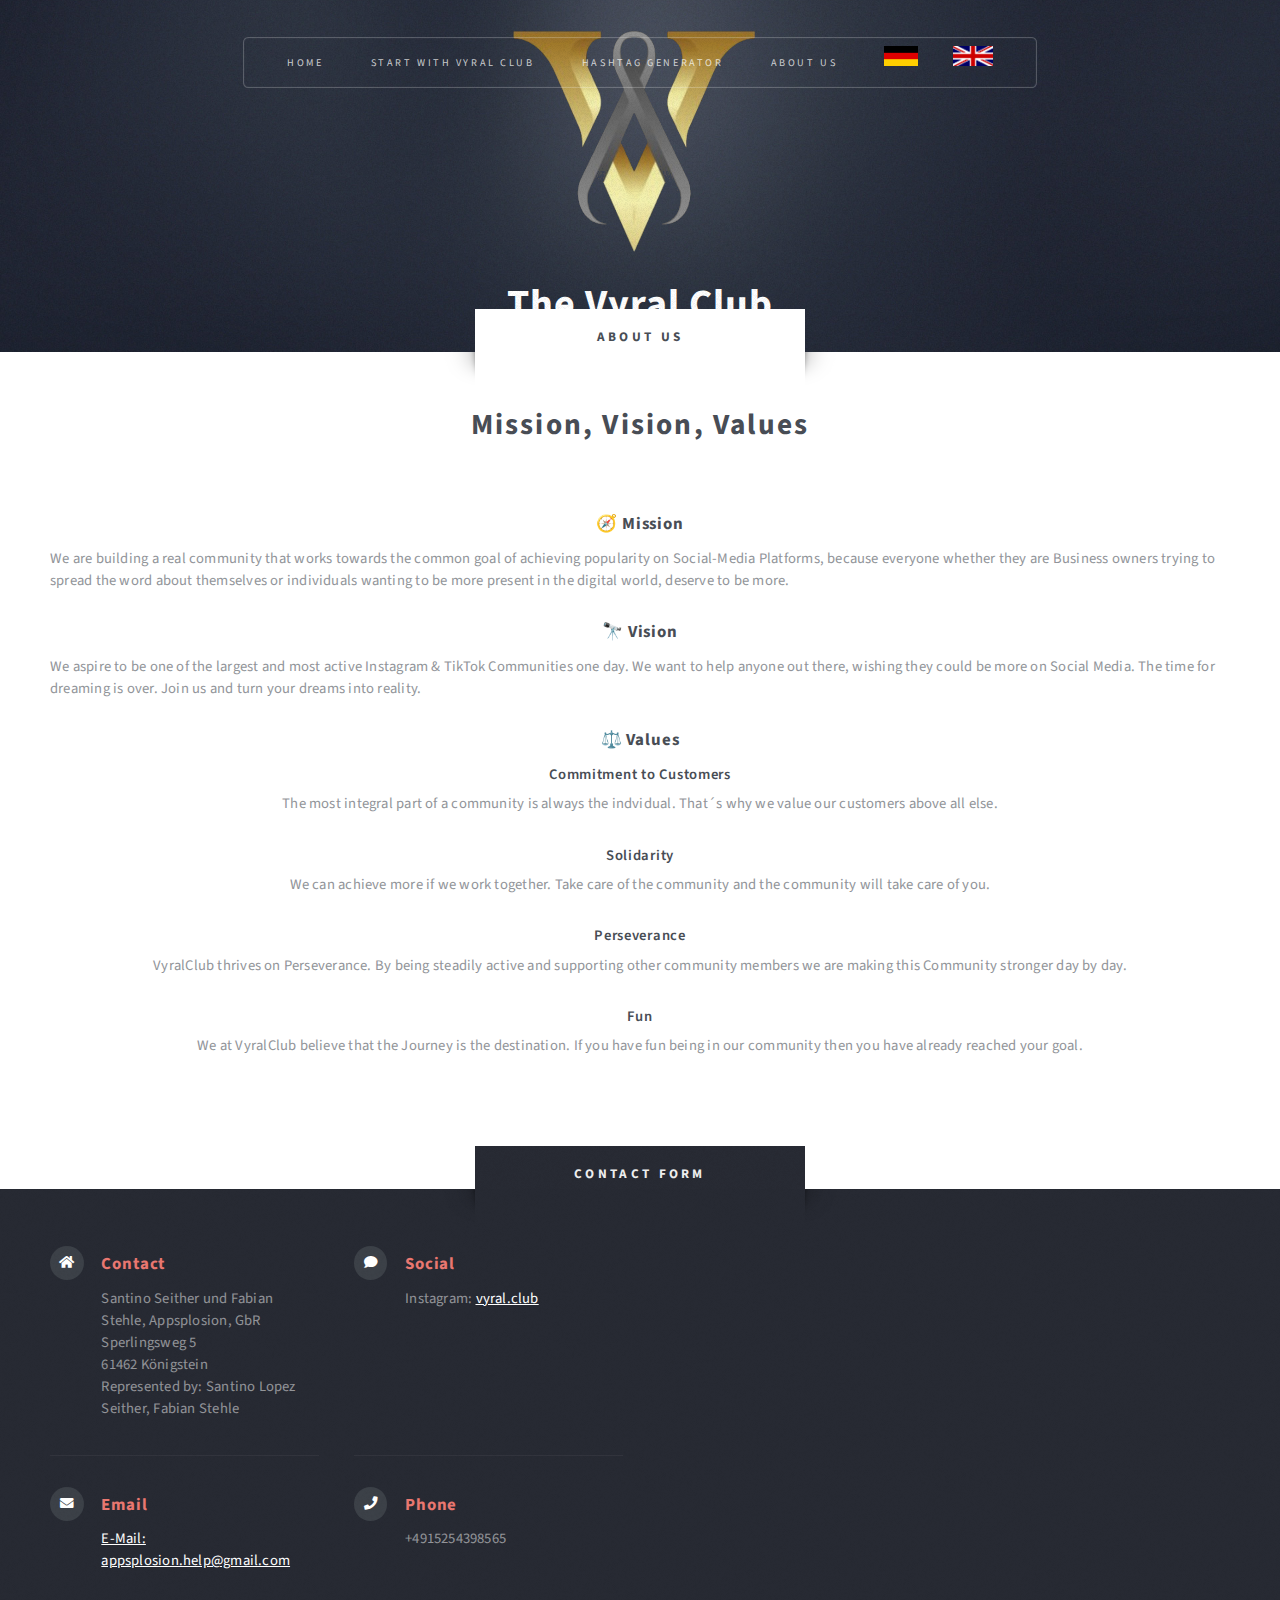
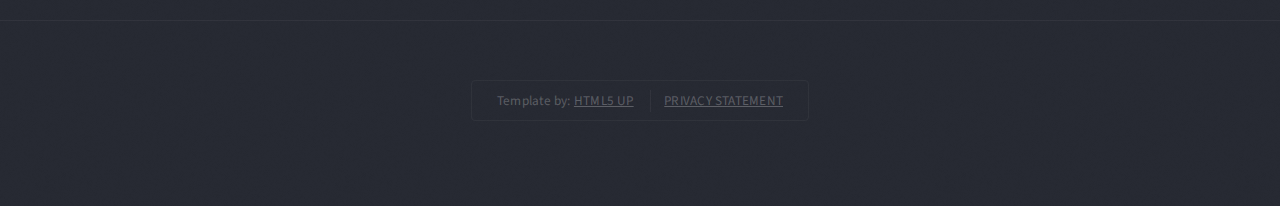
<file: Über_unsENG.html>
<!DOCTYPE HTML>
<!--
	Escape Velocity by HTML5 UP
	html5up.net | @ajlkn
	Free for personal and commercial use under the CCA 3.0 license (html5up.net/license)
-->
<html>
	<head>
		<title>Vyral Club</title>
		<meta charset="utf-8" />
		<meta name="viewport" content="width=device-width, initial-scale=1, user-scalable=no" />
		<link rel="stylesheet" href="assets/css/main.css" />
	</head>
	<body class="no-sidebar is-preload">
		<div id="page-wrapper">

			<!-- Header -->
				<section id="header" class="wrapper">

					<!-- Logo -->
						<div>
							<img src="Vyral.png" alt="Logo" width="250" height="250">
							<center>
							<p1>The Vyral Club</p1><br>
							</center>
						</div>

					<!-- Nav -->
						<nav id="nav">
							<ul>
								<li class="current"><a href="index.html">Home</a></li>								
								<li><a href="Beginne_mit_Vyral_ClubENG.html">Start with Vyral Club</a></li>
								<li><a href="Hashtag_GeneratorENG.html">Hashtag generator</a></li>
								<li><a href="Über_unsENG.html">About us</a></li>
								<li>
									<div class="row">
										<a href="Hashtag_Generator.html"><img src="images/germanFlag.png" alt="Logo" width="100%" height="20"></a>
										<a href="Hashtag_GeneratorENG.html"><img src="images/britishFlag.png" alt="Logo" width="100%" height="20" ></a>
									</div>
								</li>
							</ul>
						</nav>

				</section>

			<!-- Main -->
				<div id="main" class="wrapper style2">
					<div class="title">About us</div>
					<div class="container">

						<!-- Content -->
							<div id="content">
								<article class="box post">
									<header class="style1">
										<h2>Mission, Vision, Values<br class="mobile-hide" /></h2>
									</header>
									<h2 style="font-size: 80; text-align: center;">🧭 Mission</h2>
									<p>We are building a real community that works towards the common goal of achieving popularity on Social-Media Platforms, 
									because everyone whether they are Business owners trying to spread the word about themselves or individuals wanting to 
									be more present in the digital world, deserve to be more. 
									</p>
									<h2 style="font-size: 80; text-align: center;">🔭 Vision</h2>
									<p>We aspire to be one of the largest and most active Instagram & TikTok Communities one day. 
									We want to help anyone out there, wishing they could be more on Social Media. 
									The time for dreaming is over. Join us and turn your dreams into reality. 									
									</p>
									<h2 style="font-size: 80; text-align: center;">⚖️ Values</h2>
									<center>
									<h3 style="font-size: 80; text-align: center;">Commitment to Customers</h3>
									<p>The most integral part of a community is always the indvidual. That´s why we value our customers above all else. 
									</p>
									<h3 style="font-size: 80; text-align: center;">Solidarity</h3>
									<p>
									We can achieve more if we work together. Take care of the community and the community will take care of you. 
									</p>
									<h3 style="font-size: 80; text-align: center;">Perseverance</h3>
									<p>VyralClub thrives on Perseverance. 
									By being steadily active and supporting other community members we are making this Community stronger day by day.
									</p>
									<h3 style="font-size: 80; text-align: center;">Fun</h3>
									<p>
									We at VyralClub believe that the Journey is the destination. 
									If you have fun being in our community then you have already reached your goal.
									</p>
									</center>
								</article>
							</div>

					</div>
				</div>

			<!-- Footer -->
				<section id="footer" class="wrapper">
					<div class="title">Contact form</div>
					<div class="container">
						<div class="row">
							<div class="col-6 col-12-medium">

								<!-- Contact Form -->
									<div class="col-6 col-12-medium">
									</div>
								<!-- Contact -->
									<section class="feature-list small">
										<div class="row">
											<div class="col-6 col-12-small">
												<section>
													<h3 class="icon solid fa-home">Contact</h3>
													<p>
														Santino Seither und Fabian Stehle, Appsplosion, GbR<br />
														Sperlingsweg 5<br/>
														61462 Königstein<br/>
														Represented by:
														Santino Lopez Seither, Fabian Stehle
													</p>
												</section>
											</div>
											<div class="col-6 col-12-small">
												<section>
													<h3 class="icon solid fa-comment">Social</h3>
													<p>
														Instagram: <a href="https://www.instagram.com/vyral.club/">vyral.club</a><br />
													</p>
												</section>
											</div>
											<div class="col-6 col-12-small">
												<section>
													<h3 class="icon solid fa-envelope">Email</h3>
													<p>
														<a href="#">E-Mail: appsplosion.help@gmail.com</a>
													</p>
												</section>
											</div>
											<div class="col-6 col-12-small">
												<section>
													<h3 class="icon solid fa-phone">Phone</h3>
													<p>
														+4915254398565
													</p>
												</section>
											</div>
										</div>
									</section>

							</div>

							</div>
							<div class="col-6 col-12-medium">

								<!-- Contact -->
									<section class="feature-list small">
										<div class="row">
										<div>
									</section>

							</div>
						</div>
						<div id="copyright">
							<ul>
								<li>Template by: <a href="http://html5up.net">HTML5 UP</a></li>
								<li><a href="DatenschutzENG.html">PRIVACY STATEMENT</a></li>
							</ul>
						</div>
					</div>
				</section>

		</div>

		<!-- Scripts -->
			<script src="assets/js/jquery.min.js"></script>
			<script src="assets/js/jquery.dropotron.min.js"></script>
			<script src="assets/js/browser.min.js"></script>
			<script src="assets/js/breakpoints.min.js"></script>
			<script src="assets/js/util.js"></script>
			<script src="assets/js/main.js"></script>

	</body>
</html>
</file>
<file: assets/css/main.css>
@import url("fontawesome-all.min.css");
@import url("https://fonts.googleapis.com/css?family=Source+Sans+Pro:400,400italic,700,900");

/*
	Escape Velocity by HTML5 UP
	html5up.net | @ajlkn
	Free for personal and commercial use under the CCA 3.0 license (html5up.net/license)
*/





p1{
	font-weight: 700;
	color: #FFFFFF;
	font-family: 'Source Sans Pro', sans-serif;
	font-size: 30pt;
	line-height: 1.75em;
	letter-spacing: 0.025em;
}
p2{
	font-weight: 700;
	color: #FFFFFF;
	font-family: 'Source Sans Pro', sans-serif;
	font-size: 14pt;
	line-height: 1.75em;
	letter-spacing: 0.025em;
}

html, body, div, span, applet, object,
iframe, h1, h2, h3, h4, h5, h6, p, blockquote,
pre, a, abbr, acronym, address, big, cite,
code, del, dfn, em, img, ins, kbd, q, s, samp,
small, strike, strong, sub, sup, tt, var, b,
u, i, center, dl, dt, dd, ol, ul, li, fieldset,
form, label, legend, table, caption, tbody,
tfoot, thead, tr, th, td, article, aside,
canvas, details, embed, figure, figcaption,
footer, header, hgroup, menu, nav, output, ruby,
section, summary, time, mark, audio, video {
	margin: 0;
	padding: 0;
	border: 0;
	font-size: 100%;
	font: inherit;
	vertical-align: baseline;}

article, aside, details, figcaption, figure,
footer, header, hgroup, menu, nav, section {
	display: block;}

body {
	line-height: 1;
}

ol, ul {
	list-style: none;
}

blockquote, q {
	quotes: none;
}

	blockquote:before, blockquote:after, q:before, q:after {
		content: '';
		content: none;
	}

table {
	border-collapse: collapse;
	border-spacing: 0;
}

body {
	-webkit-text-size-adjust: none;
}

mark {
	background-color: transparent;
	color: inherit;
}

input::-moz-focus-inner {
	border: 0;
	padding: 0;
}

input, select, textarea {
	-moz-appearance: none;
	-webkit-appearance: none;
	-ms-appearance: none;
	appearance: none;
}

/* Basic */

	@-ms-viewport {
		width: device-width;
	}

	html {
		box-sizing: border-box;
	}

	*, *:before, *:after {
		box-sizing: inherit;
	}

	body.is-preload *, body.is-preload *:before, body.is-preload *:after {
		-moz-animation: none !important;
		-webkit-animation: none !important;
		-ms-animation: none !important;
		animation: none !important;
		-moz-transition: none !important;
		-webkit-transition: none !important;
		-ms-transition: none !important;
		transition: none !important;
	}

	body, input, textarea, select {
		font-family: 'Source Sans Pro', sans-serif;
		font-weight: 400;
		color: #919499;
		font-size: 14pt;
		line-height: 1.75em;
		letter-spacing: 0.025em;
	}

	h1, h2, h3, h4, h5, h6 {
		font-weight: 700;
		color: #484d55;
	}

		h1 a, h2 a, h3 a, h4 a, h5 a, h6 a {
			color: inherit;
			text-decoration: none;
		}

	a {
		-moz-transition: color .25s ease-in-out;
		-webkit-transition: color .25s ease-in-out;
		-ms-transition: color .25s ease-in-out;
		transition: color .25s ease-in-out;
		text-decoration: underline;
		color: #717479;
	}

		a:hover {
			text-decoration: none;
		}

	strong, b {
		font-weight: 700;
		color: #484d55;
	}

	blockquote {
		border-left: solid 0.5em #ddd;
		padding: 1em 0 1em 2em;
		font-style: italic;
	}

	em, i {
		font-style: italic;
	}

	hr {
		border: 0;
		border-top: solid 1px #ddd;
		margin: 2em 0 2em 0;
	}

	sub {
		position: relative;
		top: 0.5em;
		font-size: 0.8em;
	}

	sup {
		position: relative;
		top: -0.5em;
		font-size: 0.8em;
	}

	.nobr {
		white-space: nowrap;
	}

	br.clear {
		clear: both;
	}

	p, ul, ol, dl, table, blockquote, form {
		margin-bottom: 2em;
	}

/* Container */

	.container {
		margin: 0 auto;
		max-width: 100%;
		width: 68em;
	}

		@media screen and (max-width: 1680px) {

			.container {
				width: 70em;
			}

		}

		@media screen and (max-width: 1280px) {

			.container {
				width: calc(100% - 100px);
			}

		}

		@media screen and (max-width: 980px) {

			.container {
				width: calc(100% - 100px);
			}

		}

		@media screen and (max-width: 736px) {

			.container {
				width: calc(100% - 40px);
			}

		}

/* Row */

	.row {
		display: flex;
		flex-wrap: wrap;
		box-sizing: border-box;
		align-items: stretch;
	}

		.row > * {
			box-sizing: border-box;
		}

		.row.gtr-uniform > * > :last-child {
			margin-bottom: 0;
		}

		.row.aln-left {
			justify-content: flex-start;
		}

		.row.aln-center {
			justify-content: center;
		}

		.row.aln-right {
			justify-content: flex-end;
		}

		.row.aln-top {
			align-items: flex-start;
		}

		.row.aln-middle {
			align-items: center;
		}

		.row.aln-bottom {
			align-items: flex-end;
		}

		.row > .imp {
			order: -1;
		}

		.row > .col-1 {
			width: 8.33333%;
		}

		.row > .off-1 {
			margin-left: 8.33333%;
		}

		.row > .col-2 {
			width: 16.66667%;
		}

		.row > .off-2 {
			margin-left: 16.66667%;
		}

		.row > .col-3 {
			width: 25%;
		}

		.row > .off-3 {
			margin-left: 25%;
		}

		.row > .col-4 {
			width: 33.33333%;
		}

		.row > .off-4 {
			margin-left: 33.33333%;
		}

		.row > .col-5 {
			width: 41.66667%;
		}

		.row > .off-5 {
			margin-left: 41.66667%;
		}

		.row > .col-6 {
			width: 50%;
		}

		.row > .off-6 {
			margin-left: 50%;
		}

		.row > .col-7 {
			width: 58.33333%;
		}

		.row > .off-7 {
			margin-left: 58.33333%;
		}

		.row > .col-8 {
			width: 66.66667%;
		}

		.row > .off-8 {
			margin-left: 66.66667%;
		}

		.row > .col-9 {
			width: 75%;
		}

		.row > .off-9 {
			margin-left: 75%;
		}

		.row > .col-10 {
			width: 83.33333%;
		}

		.row > .off-10 {
			margin-left: 83.33333%;
		}

		.row > .col-11 {
			width: 91.66667%;
		}

		.row > .off-11 {
			margin-left: 91.66667%;
		}

		.row > .col-12 {
			width: 100%;
		}

		.row > .off-12 {
			margin-left: 100%;
		}

		.row.gtr-0 {
			margin-top: 0px;
			margin-left: 0px;
		}

			.row.gtr-0 > * {
				padding: 0px 0 0 0px;
			}

			.row.gtr-0.gtr-uniform {
				margin-top: 0px;
			}

				.row.gtr-0.gtr-uniform > * {
					padding-top: 0px;
				}

		.row.gtr-25 {
			margin-top: -12.5px;
			margin-left: -12.5px;
		}

			.row.gtr-25 > * {
				padding: 12.5px 0 0 12.5px;
			}

			.row.gtr-25.gtr-uniform {
				margin-top: -12.5px;
			}

				.row.gtr-25.gtr-uniform > * {
					padding-top: 12.5px;
				}

		.row.gtr-50 {
			margin-top: -25px;
			margin-left: -25px;
		}

			.row.gtr-50 > * {
				padding: 25px 0 0 25px;
			}

			.row.gtr-50.gtr-uniform {
				margin-top: -25px;
			}

				.row.gtr-50.gtr-uniform > * {
					padding-top: 25px;
				}

		.row {
			margin-top: -50px;
			margin-left: -50px;
		}

			.row > * {
				padding: 50px 0 0 50px;
			}

			.row.gtr-uniform {
				margin-top: -50px;
			}

				.row.gtr-uniform > * {
					padding-top: 50px;
				}

		.row.gtr-150 {
			margin-top: -75px;
			margin-left: -75px;
		}

			.row.gtr-150 > * {
				padding: 75px 0 0 75px;
			}

			.row.gtr-150.gtr-uniform {
				margin-top: -75px;
			}

				.row.gtr-150.gtr-uniform > * {
					padding-top: 75px;
				}

		.row.gtr-200 {
			margin-top: -100px;
			margin-left: -100px;
		}

			.row.gtr-200 > * {
				padding: 100px 0 0 100px;
			}

			.row.gtr-200.gtr-uniform {
				margin-top: -100px;
			}

				.row.gtr-200.gtr-uniform > * {
					padding-top: 100px;
				}

		@media screen and (max-width: 1680px) {

			.row {
				display: flex;
				flex-wrap: wrap;
				box-sizing: border-box;
				align-items: stretch;
			}

				.row > * {
					box-sizing: border-box;
				}

				.row.gtr-uniform > * > :last-child {
					margin-bottom: 0;
				}

				.row.aln-left {
					justify-content: flex-start;
				}

				.row.aln-center {
					justify-content: center;
				}

				.row.aln-right {
					justify-content: flex-end;
				}

				.row.aln-top {
					align-items: flex-start;
				}

				.row.aln-middle {
					align-items: center;
				}

				.row.aln-bottom {
					align-items: flex-end;
				}

				.row > .imp-xlarge {
					order: -1;
				}

				.row > .col-1-xlarge {
					width: 8.33333%;
				}

				.row > .off-1-xlarge {
					margin-left: 8.33333%;
				}

				.row > .col-2-xlarge {
					width: 16.66667%;
				}

				.row > .off-2-xlarge {
					margin-left: 16.66667%;
				}

				.row > .col-3-xlarge {
					width: 25%;
				}

				.row > .off-3-xlarge {
					margin-left: 25%;
				}

				.row > .col-4-xlarge {
					width: 33.33333%;
				}

				.row > .off-4-xlarge {
					margin-left: 33.33333%;
				}

				.row > .col-5-xlarge {
					width: 41.66667%;
				}

				.row > .off-5-xlarge {
					margin-left: 41.66667%;
				}

				.row > .col-6-xlarge {
					width: 50%;
				}

				.row > .off-6-xlarge {
					margin-left: 50%;
				}

				.row > .col-7-xlarge {
					width: 58.33333%;
				}

				.row > .off-7-xlarge {
					margin-left: 58.33333%;
				}

				.row > .col-8-xlarge {
					width: 66.66667%;
				}

				.row > .off-8-xlarge {
					margin-left: 66.66667%;
				}

				.row > .col-9-xlarge {
					width: 75%;
				}

				.row > .off-9-xlarge {
					margin-left: 75%;
				}

				.row > .col-10-xlarge {
					width: 83.33333%;
				}

				.row > .off-10-xlarge {
					margin-left: 83.33333%;
				}

				.row > .col-11-xlarge {
					width: 91.66667%;
				}

				.row > .off-11-xlarge {
					margin-left: 91.66667%;
				}

				.row > .col-12-xlarge {
					width: 100%;
				}

				.row > .off-12-xlarge {
					margin-left: 100%;
				}

				.row.gtr-0 {
					margin-top: 0px;
					margin-left: 0px;
				}

					.row.gtr-0 > * {
						padding: 0px 0 0 0px;
					}

					.row.gtr-0.gtr-uniform {
						margin-top: 0px;
					}

						.row.gtr-0.gtr-uniform > * {
							padding-top: 0px;
						}

				.row.gtr-25 {
					margin-top: -12.5px;
					margin-left: -12.5px;
				}

					.row.gtr-25 > * {
						padding: 12.5px 0 0 12.5px;
					}

					.row.gtr-25.gtr-uniform {
						margin-top: -12.5px;
					}

						.row.gtr-25.gtr-uniform > * {
							padding-top: 12.5px;
						}

				.row.gtr-50 {
					margin-top: -25px;
					margin-left: -25px;
				}

					.row.gtr-50 > * {
						padding: 25px 0 0 25px;
					}

					.row.gtr-50.gtr-uniform {
						margin-top: -25px;
					}

						.row.gtr-50.gtr-uniform > * {
							padding-top: 25px;
						}

				.row {
					margin-top: -50px;
					margin-left: -50px;
				}

					.row > * {
						padding: 50px 0 0 50px;
					}

					.row.gtr-uniform {
						margin-top: -50px;
					}

						.row.gtr-uniform > * {
							padding-top: 50px;
						}

				.row.gtr-150 {
					margin-top: -75px;
					margin-left: -75px;
				}

					.row.gtr-150 > * {
						padding: 75px 0 0 75px;
					}

					.row.gtr-150.gtr-uniform {
						margin-top: -75px;
					}

						.row.gtr-150.gtr-uniform > * {
							padding-top: 75px;
						}

				.row.gtr-200 {
					margin-top: -100px;
					margin-left: -100px;
				}

					.row.gtr-200 > * {
						padding: 100px 0 0 100px;
					}

					.row.gtr-200.gtr-uniform {
						margin-top: -100px;
					}

						.row.gtr-200.gtr-uniform > * {
							padding-top: 100px;
						}

		}

		@media screen and (max-width: 1280px) {

			.row {
				display: flex;
				flex-wrap: wrap;
				box-sizing: border-box;
				align-items: stretch;
			}

				.row > * {
					box-sizing: border-box;
				}

				.row.gtr-uniform > * > :last-child {
					margin-bottom: 0;
				}

				.row.aln-left {
					justify-content: flex-start;
				}

				.row.aln-center {
					justify-content: center;
				}

				.row.aln-right {
					justify-content: flex-end;
				}

				.row.aln-top {
					align-items: flex-start;
				}

				.row.aln-middle {
					align-items: center;
				}

				.row.aln-bottom {
					align-items: flex-end;
				}

				.row > .imp-large {
					order: -1;
				}

				.row > .col-1-large {
					width: 8.33333%;
				}

				.row > .off-1-large {
					margin-left: 8.33333%;
				}

				.row > .col-2-large {
					width: 16.66667%;
				}

				.row > .off-2-large {
					margin-left: 16.66667%;
				}

				.row > .col-3-large {
					width: 25%;
				}

				.row > .off-3-large {
					margin-left: 25%;
				}

				.row > .col-4-large {
					width: 33.33333%;
				}

				.row > .off-4-large {
					margin-left: 33.33333%;
				}

				.row > .col-5-large {
					width: 41.66667%;
				}

				.row > .off-5-large {
					margin-left: 41.66667%;
				}

				.row > .col-6-large {
					width: 50%;
				}

				.row > .off-6-large {
					margin-left: 50%;
				}

				.row > .col-7-large {
					width: 58.33333%;
				}

				.row > .off-7-large {
					margin-left: 58.33333%;
				}

				.row > .col-8-large {
					width: 66.66667%;
				}

				.row > .off-8-large {
					margin-left: 66.66667%;
				}

				.row > .col-9-large {
					width: 75%;
				}

				.row > .off-9-large {
					margin-left: 75%;
				}

				.row > .col-10-large {
					width: 83.33333%;
				}

				.row > .off-10-large {
					margin-left: 83.33333%;
				}

				.row > .col-11-large {
					width: 91.66667%;
				}

				.row > .off-11-large {
					margin-left: 91.66667%;
				}

				.row > .col-12-large {
					width: 100%;
				}

				.row > .off-12-large {
					margin-left: 100%;
				}

				.row.gtr-0 {
					margin-top: 0px;
					margin-left: 0px;
				}

					.row.gtr-0 > * {
						padding: 0px 0 0 0px;
					}

					.row.gtr-0.gtr-uniform {
						margin-top: 0px;
					}

						.row.gtr-0.gtr-uniform > * {
							padding-top: 0px;
						}

				.row.gtr-25 {
					margin-top: -8.75px;
					margin-left: -8.75px;
				}

					.row.gtr-25 > * {
						padding: 8.75px 0 0 8.75px;
					}

					.row.gtr-25.gtr-uniform {
						margin-top: -8.75px;
					}

						.row.gtr-25.gtr-uniform > * {
							padding-top: 8.75px;
						}

				.row.gtr-50 {
					margin-top: -17.5px;
					margin-left: -17.5px;
				}

					.row.gtr-50 > * {
						padding: 17.5px 0 0 17.5px;
					}

					.row.gtr-50.gtr-uniform {
						margin-top: -17.5px;
					}

						.row.gtr-50.gtr-uniform > * {
							padding-top: 17.5px;
						}

				.row {
					margin-top: -35px;
					margin-left: -35px;
				}

					.row > * {
						padding: 35px 0 0 35px;
					}

					.row.gtr-uniform {
						margin-top: -35px;
					}

						.row.gtr-uniform > * {
							padding-top: 35px;
						}

				.row.gtr-150 {
					margin-top: -52.5px;
					margin-left: -52.5px;
				}

					.row.gtr-150 > * {
						padding: 52.5px 0 0 52.5px;
					}

					.row.gtr-150.gtr-uniform {
						margin-top: -52.5px;
					}

						.row.gtr-150.gtr-uniform > * {
							padding-top: 52.5px;
						}

				.row.gtr-200 {
					margin-top: -70px;
					margin-left: -70px;
				}

					.row.gtr-200 > * {
						padding: 70px 0 0 70px;
					}

					.row.gtr-200.gtr-uniform {
						margin-top: -70px;
					}

						.row.gtr-200.gtr-uniform > * {
							padding-top: 70px;
						}

		}

		@media screen and (max-width: 980px) {

			.row {
				display: flex;
				flex-wrap: wrap;
				box-sizing: border-box;
				align-items: stretch;
			}

				.row > * {
					box-sizing: border-box;
				}

				.row.gtr-uniform > * > :last-child {
					margin-bottom: 0;
				}

				.row.aln-left {
					justify-content: flex-start;
				}

				.row.aln-center {
					justify-content: center;
				}

				.row.aln-right {
					justify-content: flex-end;
				}

				.row.aln-top {
					align-items: flex-start;
				}

				.row.aln-middle {
					align-items: center;
				}

				.row.aln-bottom {
					align-items: flex-end;
				}

				.row > .imp-medium {
					order: -1;
				}

				.row > .col-1-medium {
					width: 8.33333%;
				}

				.row > .off-1-medium {
					margin-left: 8.33333%;
				}

				.row > .col-2-medium {
					width: 16.66667%;
				}

				.row > .off-2-medium {
					margin-left: 16.66667%;
				}

				.row > .col-3-medium {
					width: 25%;
				}

				.row > .off-3-medium {
					margin-left: 25%;
				}

				.row > .col-4-medium {
					width: 33.33333%;
				}

				.row > .off-4-medium {
					margin-left: 33.33333%;
				}

				.row > .col-5-medium {
					width: 41.66667%;
				}

				.row > .off-5-medium {
					margin-left: 41.66667%;
				}

				.row > .col-6-medium {
					width: 50%;
				}

				.row > .off-6-medium {
					margin-left: 50%;
				}

				.row > .col-7-medium {
					width: 58.33333%;
				}

				.row > .off-7-medium {
					margin-left: 58.33333%;
				}

				.row > .col-8-medium {
					width: 66.66667%;
				}

				.row > .off-8-medium {
					margin-left: 66.66667%;
				}

				.row > .col-9-medium {
					width: 75%;
				}

				.row > .off-9-medium {
					margin-left: 75%;
				}

				.row > .col-10-medium {
					width: 83.33333%;
				}

				.row > .off-10-medium {
					margin-left: 83.33333%;
				}

				.row > .col-11-medium {
					width: 91.66667%;
				}

				.row > .off-11-medium {
					margin-left: 91.66667%;
				}

				.row > .col-12-medium {
					width: 100%;
				}

				.row > .off-12-medium {
					margin-left: 100%;
				}

				.row.gtr-0 {
					margin-top: 0px;
					margin-left: 0px;
				}

					.row.gtr-0 > * {
						padding: 0px 0 0 0px;
					}

					.row.gtr-0.gtr-uniform {
						margin-top: 0px;
					}

						.row.gtr-0.gtr-uniform > * {
							padding-top: 0px;
						}

				.row.gtr-25 {
					margin-top: -12.5px;
					margin-left: -12.5px;
				}

					.row.gtr-25 > * {
						padding: 12.5px 0 0 12.5px;
					}

					.row.gtr-25.gtr-uniform {
						margin-top: -12.5px;
					}

						.row.gtr-25.gtr-uniform > * {
							padding-top: 12.5px;
						}

				.row.gtr-50 {
					margin-top: -25px;
					margin-left: -25px;
				}

					.row.gtr-50 > * {
						padding: 25px 0 0 25px;
					}

					.row.gtr-50.gtr-uniform {
						margin-top: -25px;
					}

						.row.gtr-50.gtr-uniform > * {
							padding-top: 25px;
						}

				.row {
					margin-top: -50px;
					margin-left: -50px;
				}

					.row > * {
						padding: 50px 0 0 50px;
					}

					.row.gtr-uniform {
						margin-top: -50px;
					}

						.row.gtr-uniform > * {
							padding-top: 50px;
						}

				.row.gtr-150 {
					margin-top: -75px;
					margin-left: -75px;
				}

					.row.gtr-150 > * {
						padding: 75px 0 0 75px;
					}

					.row.gtr-150.gtr-uniform {
						margin-top: -75px;
					}

						.row.gtr-150.gtr-uniform > * {
							padding-top: 75px;
						}

				.row.gtr-200 {
					margin-top: -100px;
					margin-left: -100px;
				}

					.row.gtr-200 > * {
						padding: 100px 0 0 100px;
					}

					.row.gtr-200.gtr-uniform {
						margin-top: -100px;
					}

						.row.gtr-200.gtr-uniform > * {
							padding-top: 100px;
						}

		}

		@media screen and (max-width: 736px) {

			.row {
				display: flex;
				flex-wrap: wrap;
				box-sizing: border-box;
				align-items: stretch;
			}

				.row > * {
					box-sizing: border-box;
				}

				.row.gtr-uniform > * > :last-child {
					margin-bottom: 0;
				}

				.row.aln-left {
					justify-content: flex-start;
				}

				.row.aln-center {
					justify-content: center;
				}

				.row.aln-right {
					justify-content: flex-end;
				}

				.row.aln-top {
					align-items: flex-start;
				}

				.row.aln-middle {
					align-items: center;
				}

				.row.aln-bottom {
					align-items: flex-end;
				}

				.row > .imp-small {
					order: -1;
				}

				.row > .col-1-small {
					width: 8.33333%;
				}

				.row > .off-1-small {
					margin-left: 8.33333%;
				}

				.row > .col-2-small {
					width: 16.66667%;
				}

				.row > .off-2-small {
					margin-left: 16.66667%;
				}

				.row > .col-3-small {
					width: 25%;
				}

				.row > .off-3-small {
					margin-left: 25%;
				}

				.row > .col-4-small {
					width: 33.33333%;
				}

				.row > .off-4-small {
					margin-left: 33.33333%;
				}

				.row > .col-5-small {
					width: 41.66667%;
				}

				.row > .off-5-small {
					margin-left: 41.66667%;
				}

				.row > .col-6-small {
					width: 50%;
				}

				.row > .off-6-small {
					margin-left: 50%;
				}

				.row > .col-7-small {
					width: 58.33333%;
				}

				.row > .off-7-small {
					margin-left: 58.33333%;
				}

				.row > .col-8-small {
					width: 66.66667%;
				}

				.row > .off-8-small {
					margin-left: 66.66667%;
				}

				.row > .col-9-small {
					width: 75%;
				}

				.row > .off-9-small {
					margin-left: 75%;
				}

				.row > .col-10-small {
					width: 83.33333%;
				}

				.row > .off-10-small {
					margin-left: 83.33333%;
				}

				.row > .col-11-small {
					width: 91.66667%;
				}

				.row > .off-11-small {
					margin-left: 91.66667%;
				}

				.row > .col-12-small {
					width: 100%;
				}

				.row > .off-12-small {
					margin-left: 100%;
				}

				.row.gtr-0 {
					margin-top: 0px;
					margin-left: 0px;
				}

					.row.gtr-0 > * {
						padding: 0px 0 0 0px;
					}

					.row.gtr-0.gtr-uniform {
						margin-top: 0px;
					}

						.row.gtr-0.gtr-uniform > * {
							padding-top: 0px;
						}

				.row.gtr-25 {
					margin-top: -7.5px;
					margin-left: -7.5px;
				}

					.row.gtr-25 > * {
						padding: 7.5px 0 0 7.5px;
					}

					.row.gtr-25.gtr-uniform {
						margin-top: -7.5px;
					}

						.row.gtr-25.gtr-uniform > * {
							padding-top: 7.5px;
						}

				.row.gtr-50 {
					margin-top: -15px;
					margin-left: -15px;
				}

					.row.gtr-50 > * {
						padding: 15px 0 0 15px;
					}

					.row.gtr-50.gtr-uniform {
						margin-top: -15px;
					}

						.row.gtr-50.gtr-uniform > * {
							padding-top: 15px;
						}

				.row {
					margin-top: -30px;
					margin-left: -30px;
				}

					.row > * {
						padding: 30px 0 0 30px;
					}

					.row.gtr-uniform {
						margin-top: -30px;
					}

						.row.gtr-uniform > * {
							padding-top: 30px;
						}

				.row.gtr-150 {
					margin-top: -45px;
					margin-left: -45px;
				}

					.row.gtr-150 > * {
						padding: 45px 0 0 45px;
					}

					.row.gtr-150.gtr-uniform {
						margin-top: -45px;
					}

						.row.gtr-150.gtr-uniform > * {
							padding-top: 45px;
						}

				.row.gtr-200 {
					margin-top: -60px;
					margin-left: -60px;
				}

					.row.gtr-200 > * {
						padding: 60px 0 0 60px;
					}

					.row.gtr-200.gtr-uniform {
						margin-top: -60px;
					}

						.row.gtr-200.gtr-uniform > * {
							padding-top: 60px;
						}

		}

/* Section/Article */

	section,
	article {
		margin: 0 0 4em 0;
	}

	section > :last-child,
	article > :last-child,
	section:last-child,
	article:last-child {
		margin-bottom: 0;
	}

	header.style1 {
		text-align: center;
		padding: 3em 0 3em 0;
	}

		header.style1 h2 {
			font-weight: 700;
			font-size: 2em;
			letter-spacing: 0.075em;
			line-height: 1.5em;
		}

		header.style1 p {
			color: #b1b4b9;
			display: block;
			margin: 1.15em 0 0 0;
			font-size: 1.3em;
			letter-spacing: 0.075em;
			line-height: 1.5em;
		}

/* Table */

	table {
		width: 100%;
	}

		table.default {
			width: 100%;
		}

			table.default tbody tr:nth-child(2n+2) {
				background: #f4f4f4;
			}

			table.default td {
				padding: 0.5em 1em 0.5em 1em;
			}

			table.default th {
				text-align: left;
				font-weight: 400;
				padding: 0.5em 1em 0.5em 1em;
			}

			table.default thead {
				background: #484d55;
				color: #fff;
			}

			table.default tfoot {
				background: #eee;
			}

/* Form */

	form label {
		display: block;
		font-weight: 700;
		color: #484d55;
		margin: 0.25em 0 0.5em 0;
	}

	form input[type="text"],
	form input[type="email"],
	form input[type="password"],
	form select,
	form textarea {
		-moz-transition: all .25s ease-in-out;
		-webkit-transition: all .25s ease-in-out;
		-ms-transition: all .25s ease-in-out;
		transition: all .25s ease-in-out;
		-webkit-appearance: none;
		display: block;
		border: 0;
		background: #eee;
		box-shadow: inset 0px 0px 1px 0px #a0a1a7;
		border-radius: 0.35em;
		width: 100%;
		padding: 0.75em 1em 0.75em 1em;
	}

		form input[type="text"]:focus,
		form input[type="email"]:focus,
		form input[type="password"]:focus,
		form select:focus,
		form textarea:focus {
			background: #f8f8f8;
		}

	form input[type="text"],
	form input[type="email"]
	input[type="password"] {
		line-height: 1em;
	}

	form select {
		line-height: 1em;
	}

	form textarea {
		min-height: 8em;
	}

	form ul.actions {
		margin-top: 0;
	}

	form ::-webkit-input-placeholder {
		color: #555 !important;
		font-style: italic;
		line-height: 1.35em;
	}

	form :-moz-placeholder {
		color: #555 !important;
		font-style: italic;
	}

	form ::-moz-placeholder {
		color: #555 !important;
		font-style: italic;
	}

	form :-ms-input-placeholder {
		color: #555 !important;
		font-style: italic;
	}

	form ::-moz-focus-inner {
		border: 0;
	}

/* Image */

	.image {
		display: inline-block;
	}

		.image img {
			display: block;
			width: 100%;
			
		}

		.image.fit {
			display: block;
			width: 100%;
		}

		.image.left {
			float: left;
			margin: 0 2em 2em 0;
		}

		.image.centered {
			display: block;
			margin: 0 0 2em 0;
		}

			.image.centered img {
				margin: 0 auto;
				width: auto;
			}

		.image.featured {
			display: block;
			width: 100%;
			margin: 0 0 2em 0;
		}
		

/* Button */

	input[type="button"],
	input[type="submit"],
	input[type="reset"],
	button,
	.button {
		-moz-transition: all .25s ease-in-out;
		-webkit-transition: all .25s ease-in-out;
		-ms-transition: all .25s ease-in-out;
		transition: all .25s ease-in-out;
		display: inline-block;
		background: #444;
		text-align: center;
		text-transform: uppercase;
		font-weight: 700;
		letter-spacing: 0.25em;
		text-decoration: none;
		border-radius: 0.35em;
		border: 0;
		outline: 0;
		cursor: pointer;
		padding: 0 2.25em 0 2.25em;
		font-size: 0.9em;
		min-width: 12em;
		height: 4em;
		line-height: 4em;
	}

		input[type="button"]:hover,
		input[type="submit"]:hover,
		input[type="reset"]:hover,
		button:hover,
		.button:hover {
			background-color: #f98780;
		}

		input[type="button"].large,
		input[type="submit"].large,
		input[type="reset"].large,
		button.large,
		.button.large {
			font-size: 1em;
			min-width: 14em;
		}

		input[type="button"].style1,
		input[type="submit"].style1,
		input[type="reset"].style1,
		button.style1,
		.button.style1 {
			background: #e97770 url("images/overlay.png");
			color: #fff;
		}

			input[type="button"].style1:hover,
			input[type="submit"].style1:hover,
			input[type="reset"].style1:hover,
			button.style1:hover,
			.button.style1:hover {
				background-color: #f98780;
			}

			input[type="button"].style1:active,
			input[type="submit"].style1:active,
			input[type="reset"].style1:active,
			button.style1:active,
			.button.style1:active {
				background-color: #d96760;
			}

		input[type="button"].style2,
		input[type="submit"].style2,
		input[type="reset"].style2,
		button.style2,
		.button.style2 {
			background: none;
			color: #606167;
			box-shadow: inset 0px 0px 2px 0px #a0a1a7;
		}

			input[type="button"].style2:hover,
			input[type="submit"].style2:hover,
			input[type="reset"].style2:hover,
			button.style2:hover,
			.button.style2:hover {
				box-shadow: inset 0px 0px 2px 0px #606167;
			}

			input[type="button"].style2:active,
			input[type="submit"].style2:active,
			input[type="reset"].style2:active,
			button.style2:active,
			.button.style2:active {
				box-shadow: inset 0px 0px 2px 0px #202127;
			}

		input[type="button"].style3,
		input[type="submit"].style3,
		input[type="reset"].style3,
		button.style3,
		.button.style3 {
			background: #2f333b url("images/overlay.png");
			color: #fff;
		}

			input[type="button"].style3:hover,
			input[type="submit"].style3:hover,
			input[type="reset"].style3:hover,
			button.style3:hover,
			.button.style3:hover {
				background-color: #3f434b;
			}

			input[type="button"].style3:active,
			input[type="submit"].style3:active,
			input[type="reset"].style3:active,
			button.style3:active,
			.button.style3:active {
				background-color: #1f232b;
			}

/* List */

	ul {
		list-style: disc;
		padding-left: 1em;
	}

		ul li {
			padding-left: 0.5em;
		}

		ul.style2 {
			list-style: none;
			padding-left: 0;
		}

			ul.style2 li {
				border-top: solid 1px #eee;
				padding: 1.5em 0 0 0;
				margin: 1.5em 0 0 0;
			}

				ul.style2 li:first-child {
					border-top: 0;
					padding-top: 0;
					margin-top: 0;
				}

		ul.style3 {
			list-style: none;
			padding-left: 0;
		}

			ul.style3 li {
				border-top: solid 1px #eee;
				padding: 0.5em 0 0 0;
				margin: 0.5em 0 0 0;
			}

				ul.style3 li:first-child {
					border-top: 0;
					padding-top: 0;
					margin-top: 0;
				}

	ol {
		list-style: decimal;
		padding-left: 1.25em;
	}

		ol li {
			padding-left: 0.25em;
		}

/* Actions */

	ul.actions {
		list-style: none;
		padding-left: 0;
		margin: 3em 0 0 0;
	}

		ul.actions li {
			display: inline-block;
			margin: 0 0.75em 0 0.75em;
			padding-left: 0;
		}

			ul.actions li:first-child {
				margin-left: 0;
			}

			ul.actions li:last-child {
				margin-right: 0;
			}

		ul.actions.special {
			text-align: center;
		}

/* Feature List */

	.feature-list {
		max-width: 58em;
		margin-left: auto;
		margin-right: auto;
		position: relative;
		top: 0.75em;
	}

		.feature-list section {
			border-top: solid 1px #eee;
			padding-top: 3em;
			padding-left: 5em;
			position: relative;
		}

		@media screen and (min-width: 981px) {

			.feature-list > .row > :nth-child(-n + 2) > section {
				border-top: 0;
				padding-top: 0;
			}

		}

		.feature-list h3 {
			color: #e97770 !important;
			margin: -0.35em 0 0.75em 0;
			font-size: 1.15em;
			letter-spacing: 0.05em;
		}

			.feature-list h3:before {
				display: block;
				color: #fff;
				background: #2f333b url("images/overlay.png");
				border-radius: 2.5em;
				text-align: center;
				width: 2.5em;
				height: 2.5em;
				line-height: 2.5em;
				margin-right: 0.75em;
				position: absolute;
				left: 0;
				margin-top: -0.5em;
			}

		.feature-list.small section {
			padding-left: 3.5em;
		}

		.feature-list.small h3:before {
			font-size: 0.8em;
		}

/* Icons */

	.icon {
		text-decoration: none;
		text-decoration: none;
	}

		.icon:before {
			-moz-osx-font-smoothing: grayscale;
			-webkit-font-smoothing: antialiased;
			display: inline-block;
			font-style: normal;
			font-variant: normal;
			text-rendering: auto;
			line-height: 1;
			text-transform: none !important;
			font-family: 'Font Awesome 5 Free';
			font-weight: 400;
		}

		.icon:before {
			line-height: inherit;
			font-size: 1.25em;
		}

		.icon > .label {
			display: none;
		}

		.icon.solid:before {
			font-weight: 900;
		}

		.icon.brands:before {
			font-family: 'Font Awesome 5 Brands';
		}

/* Box */

	.box header {
		margin: 0 0 1.5em 0;
	}

		.box header.style1 {
			position: relative;
			margin: -0.5em 0 0 0;
			padding-top: 0;
		}

	.box h2 {
		margin: 0 0 0.75em 0;
		font-size: 1.15em;
		letter-spacing: 0.05em;
	}

	.box h3 {
		margin: 0 0 0.5em 0;
		font-size: 1em;
		font-weight: 600;
		letter-spacing: 0.05em;
	}

	.box.post-excerpt .image.left {
		position: relative;
		top: 0.5em;
		width: 5em;
	}

	.box.post-excerpt h3, .box.post-excerpt p {
		margin-left: 7em;
	}

/* Wrapper */

	.wrapper {
		position: relative;
		padding: 6em 0 9em 0;
	}

		.wrapper .title {
			position: absolute;
			top: 0;
			left: 50%;
			text-align: center;
			text-transform: uppercase;
			display: block;
			font-weight: 700;
			letter-spacing: 0.25em;
			font-size: 0.9em;
			width: 25em;
			height: 3.25em;
			top: -3.25em;
			line-height: 3.25em;
			margin-bottom: -3.25em;
			margin-left: -12.5em;
			padding-top: 0.5em;
		}

			.wrapper .title:before {
				content: '';
				position: absolute;
				bottom: -38px;
				left: -35px;
				width: 35px;
				height: 38px;
				background: url("images/shadow.png");
			}

			.wrapper .title:after {
				-moz-transform: scaleX(-1);
				-webkit-transform: scaleX(-1);
				-ms-transform: scaleX(-1);
				transform: scaleX(-1);
				content: '';
				position: absolute;
				bottom: -38px;
				right: -35px;
				width: 35px;
				height: 38px;
				background: url("images/shadow.png");
			}

		.wrapper.style1 {
			background: #e97770 url("images/overlay.png");
			color: #eee;
			color: rgba(255, 255, 255, 0.75);
		}

			.wrapper.style1 .title {
				background: #e97770 url("images/overlay.png");
				color: #fff;
			}

			.wrapper.style1 h1, .wrapper.style1 h2, .wrapper.style1 h3, .wrapper.style1 h4, .wrapper.style1 h5, .wrapper.style1 h6, .wrapper.style1 strong, .wrapper.style1 b, .wrapper.style1 a {
				color: #fff;
			}

		.wrapper.style2 {
			background: #fff;
		}

			.wrapper.style2 .title {
				background: #fff;
				color: #484d55;
			}

		.wrapper.style3 {
			background: #f3f3f3 url("images/overlay.png");
		}

			.wrapper.style3 .title {
				background: #f3f3f3 url("images/overlay.png");
				color: #484d55;
			}

			.wrapper.style3 .image {
				border: solid 10px #fff;
			}

/* Page Wrapper */

	#page-wrapper > section {
		margin-bottom: 0;
	}

/* Header */

	#header {
		display: -moz-flex;
		display: -webkit-flex;
		display: -ms-flex;
		display: flex;
		-moz-align-items: center;
		-webkit-align-items: center;
		-ms-align-items: center;
		align-items: center;
		-moz-justify-content: center;
		-webkit-justify-content: center;
		-ms-justify-content: center;
		justify-content: center;
		position: relative;
		height: 24em;
		background: url("../../images/banner.jpg") center center;
		background-size: cover;
		padding: 0;
	}

		#header:before {
			content: '';
			position: absolute;
			top: 0;
			left: 0;
			width: 100%;
			height: 100%;
			background: url("images/overlay.png");
		}

		.homepage #header {
			height: 35em;
		}

/* Logo */

	#logo {
		width: 100%;
		text-align: center;
		position: relative;
		top: 1.5em;
	}

		#logo h1 {
			font-weight: 900;
			text-transform: uppercase;
			color: #fff;
			font-size: 2em;
			letter-spacing: 0.25em;
		}

		#logo p {
			color: #eee;
			color: rgba(255, 255, 255, 0.5);
			text-transform: uppercase;
			margin: 1.25em 0 0 0;
			display: block;
			letter-spacing: 0.2em;
			font-size: 0.9em;
		}

/* Nav */

	#nav {
		position: absolute;
		display: block;
		top: 2.5em;
		left: 0;
		width: 100%;
		text-align: center;
	}

		#nav > ul {
			display: inline-block;
			border-radius: 0.35em;
			box-shadow: inset 0px 0px 1px 1px rgba(255, 255, 255, 0.25);
			padding: 0 1.5em 0 1.5em;
		}

			#nav > ul > li {
				display: inline-block;
				text-align: center;
				padding: 0 1.5em 0 1.5em;
			}

				#nav > ul > li > ul {
					display: none;
				}

				#nav > ul > li > a, #nav > ul > li > span {
					display: block;
					color: #eee;
					color: rgba(255, 255, 255, 0.75);
					text-transform: uppercase;
					text-decoration: none;
					font-size: 0.7em;
					letter-spacing: 0.25em;
					height: 5em;
					line-height: 5em;
					-moz-transition: all .25s ease-in-out;
					-webkit-transition: all .25s ease-in-out;
					-o-transition: all .25s ease-in-out;
					-ms-transition: all .25s ease-in-out;
					transition: all .25s ease-in-out;
					outline: 0;
				}

				#nav > ul > li:hover > a {
					color: #fff;
				}

				#nav > ul > li.active > a, #nav > ul > li.active > span {
					color: #fff;
				}

	.dropotron {
		background: #222835 url("images/overlay.png");
		background-color: rgba(44, 50, 63, 0.925);
		padding: 1.25em 1em 1.25em 1em;
		border-radius: 0.35em;
		box-shadow: inset 0px 0px 1px 1px rgba(255, 255, 255, 0.25);
		min-width: 12em;
		text-align: left;
		margin-top: -1.25em;
		margin-left: -1px;
		list-style: none;
	}

		.dropotron.level-0 {
			margin-top: -1px;
			margin-left: 0;
			border-top-left-radius: 0;
			border-top-right-radius: 0;
		}

		.dropotron a, .dropotron span {
			-moz-transition: all .25s ease-in-out;
			-webkit-transition: all .25s ease-in-out;
			-ms-transition: all .25s ease-in-out;
			transition: all .25s ease-in-out;
			display: block;
			color: #eee;
			color: rgba(255, 255, 255, 0.75);
			text-transform: uppercase;
			text-decoration: none;
			font-size: 0.7em;
			letter-spacing: 0.25em;
			border-top: solid 1px rgba(255, 255, 255, 0.15);
			line-height: 3em;
		}

		.dropotron li {
			padding-left: 0;
		}

			.dropotron li:first-child a, .dropotron li:first-child span {
				border-top: 0;
			}

			.dropotron li:hover > a, .dropotron li:hover > span {
				color: #fff;
			}

/* Intro */

	#intro {
		padding-bottom: 8em;
		text-align: center;
	}

		#intro p.style1 {
			font-size: 1.5em;
			letter-spacing: 0.075em;
		}

		#intro p.style2 {
			font-weight: 700;
			color: #fff;
			border-radius: 0.35em;
			box-shadow: inset 0px 0px 1px 1px rgba(255, 255, 255, 0.25);
			font-size: 2.75em;
			letter-spacing: 0.075em;
			line-height: 1.35em;
			padding: 1em 0 1em 0;
			margin-bottom: 1em;
		}

			#intro p.style2 a {
				color: inherit;
				text-decoration: none;
			}

		#intro p.style3 {
			font-size: 1.1em;
			width: 48em;
			margin: 0 auto;
		}

/* Features */

	#features header.style1 {
		padding-bottom: 5em;
	}

	#features ul.actions {
		margin-top: 5em;
	}

/* Highlights */

	#highlights .highlight {
		text-align: center;
	}

		#highlights .highlight h3 {
			color: #e97770;
			margin: 0 0 0.75em 0;
			font-size: 1.15em;
			letter-spacing: 0.05em;
		}

/* Main */

/* Footer */

	#footer {
		background: #282b34 url("images/overlay.png");
		color: #eee;
		color: rgba(255, 255, 255, 0.5);
		padding-bottom: 6em;
	}

		#footer h1, #footer h2, #footer h3, #footer h4, #footer h5, #footer h6, #footer strong, #footer b, #footer a {
			color: #fff;
		}

		#footer hr {
			border-top-color: #333;
			border-top-color: rgba(255, 255, 255, 0.05);
		}

		#footer form input[type="text"],
		#footer form input[type="email"],
		#footer form input[type="password"],
		#footer form select,
		#footer form textarea {
			background: #ccc;
			box-shadow: none;
		}

			#footer form input[type="text"]:focus,
			#footer form input[type="email"]:focus,
			#footer form input[type="password"]:focus,
			#footer form select:focus,
			#footer form textarea:focus {
				background: #fff;
			}

		#footer input[type="button"],
		#footer input[type="submit"],
		#footer input[type="reset"],
		#footer button,
		#footer .button {
			color: #fff;
			box-shadow: inset 0px 0px 2px 0px rgba(255, 255, 255, 0.5);
		}

			#footer input[type="button"]:hover,
			#footer input[type="submit"]:hover,
			#footer input[type="reset"]:hover,
			#footer button:hover,
			#footer .button:hover {
				color: #fff;
				box-shadow: inset 0px 0px 2px 0px rgba(255, 255, 255, 0.65);
			}

			#footer input[type="button"]:active,
			#footer input[type="submit"]:active,
			#footer input[type="reset"]:active,
			#footer button:active,
			#footer .button:active {
				box-shadow: inset 0px 0px 2px 0px rgba(255, 255, 255, 0.75);
			}

			#footer input[type="button"].style2:active,
			#footer input[type="submit"].style2:active,
			#footer input[type="reset"].style2:active,
			#footer button.style2:active,
			#footer .button.style2:active {
				box-shadow: inset 0px 0px 2px 0px rgba(255, 255, 255, 0.75);
			}

		#footer .title {
			background: #282b34 url("images/overlay.png");
			color: #eee;
		}

		#footer header.style1 {
			padding-bottom: 6em;
			margin-bottom: 6em;
			border-bottom: solid 1px rgba(255, 255, 255, 0.05);
		}

			#footer header.style1 h2 {
				color: #fff;
			}

			#footer header.style1 .p {
				color: inherit;
			}

		#footer .feature-list {
			max-width: 100%;
		}

			#footer .feature-list section {
				border-top-color: rgba(255, 255, 255, 0.05);
			}

			#footer .feature-list h3:before {
				background: #3d4249 url("images/overlay.png");
			}

/* Copyright */

	#copyright {
		text-align: center;
		padding-top: 6em;
		margin-top: 6em;
		border-top: solid 1px rgba(255, 255, 255, 0.05);
	}

		#copyright ul {
			display: inline-block;
			border-radius: 0.35em;
			box-shadow: inset 0px 0px 1px 1px rgba(255, 255, 255, 0.05);
			color: #aaa;
			color: rgba(255, 255, 255, 0.25);
			padding: 0.75em 2em;
			font-size: 0.9em;
		}

			#copyright ul li {
				display: inline-block;
				margin-left: 1em;
				padding-left: 1em;
				border-left: solid 1px #333;
				border-left-color: rgba(255, 255, 255, 0.05);
			}

				#copyright ul li:first-child {
					border-left: 0;
					margin-left: 0;
					padding-left: 0;
				}

		#copyright a {
			color: inherit;
		}

			#copyright a:hover {
				color: #fff;
			}

/* XLarge */

	@media screen and (max-width: 1680px) {

		/* Basic */

			body, input, textarea, select {
				font-size: 12pt;
			}

	}

/* Large */

	@media screen and (max-width: 1280px) {

		/* Basic */

			body, input, select, textarea {
				font-size: 11pt;
				line-height: 1.5em;
				letter-spacing: 0.015em;
			}

		/* Wrapper */

			.wrapper {
				padding: 4em 0 7em 0;
			}

		/* Logo */

			#logo {
				margin-top: -0.5em !important;
			}

				#logo h1 {
					font-size: 1.75em;
				}

		/* Intro */

			#intro {
				padding-bottom: 7em;
			}

				#intro p.style1 {
					font-size: 1.25em;
				}

				#intro p.style2 {
					font-size: 2.25em;
				}

		/* Footer */

			#footer {
				padding-bottom: 4em;
			}

				#footer header.style1 {
					padding-bottom: 4em;
					margin-bottom: 4em;
					border-bottom: solid 1px rgba(255, 255, 255, 0.05);
				}

		/* Copyright */

			#copyright {
				padding-top: 4em;
				margin-top: 4em;
			}

	}

/* Medium */

	#navPanel, #titleBar {
		display: none;
	}

	@media screen and (max-width: 980px) {

		/* Section/Article */

			header br {
				display: none;
			}

		/* Form */

			form ul.actions {
				text-align: center;
			}

		/* Feature List */

			.feature-list {
				max-width: 40em;
			}

				.feature-list section {
					padding-top: 4em;
				}

				.feature-list > .row > :first-child > section {
					border-top: 0;
					padding-top: 0;
				}

		/* Nav */

			#nav {
				display: none;
			}

		/* Logo */

			#logo {
				top: 0;
			}

		/* Intro */

			#intro p.style3 {
				width: auto;
			}

		/* Highlights */

			#highlights .highlight {
				max-width: 40em;
				margin-left: auto;
				margin-right: auto;
			}

		/* Footer */

			#footer .feature-list {
				border-top: solid 1px rgba(255, 255, 255, 0.05);
				padding-top: 4em;
			}

	}

		@media screen and (max-width: 980px) and (min-width: 737px) {

				#footer .feature-list > .row > :nth-child(2) > section {
					border-top: 0;
					padding-top: 0;
				}

		}

	@media screen and (max-width: 980px) {

		/* Nav */

			#page-wrapper {
				-moz-backface-visibility: hidden;
				-webkit-backface-visibility: hidden;
				-ms-backface-visibility: hidden;
				backface-visibility: hidden;
				-moz-transition: -moz-transform 0.5s ease;
				-webkit-transition: -webkit-transform 0.5s ease;
				-ms-transition: -ms-transform 0.5s ease;
				transition: transform 0.5s ease;
				padding-bottom: 1px;
			}

			#titleBar {
				-moz-backface-visibility: hidden;
				-webkit-backface-visibility: hidden;
				-ms-backface-visibility: hidden;
				backface-visibility: hidden;
				-moz-transition: -moz-transform 0.5s ease;
				-webkit-transition: -webkit-transform 0.5s ease;
				-ms-transition: -ms-transform 0.5s ease;
				transition: transform 0.5s ease;
				display: block;
				height: 44px;
				left: 0;
				position: fixed;
				top: 0;
				width: 100%;
				z-index: 10001;
				background: none;
			}

				#titleBar .title {
					display: none;
				}

				#titleBar .toggle {
					text-decoration: none;
					position: absolute;
					top: 0;
					left: 0;
					width: 60px;
					height: 44px;
				}

					#titleBar .toggle:before {
						-moz-osx-font-smoothing: grayscale;
						-webkit-font-smoothing: antialiased;
						display: inline-block;
						font-style: normal;
						font-variant: normal;
						text-rendering: auto;
						line-height: 1;
						text-transform: none !important;
						font-family: 'Font Awesome 5 Free';
						font-weight: 900;
					}

					#titleBar .toggle:before {
						-moz-transition: all .15s ease-in-out;
						-webkit-transition: all .15s ease-in-out;
						-ms-transition: all .15s ease-in-out;
						transition: all .15s ease-in-out;
						text-decoration: none;
						content: '\f0c9';
						font-size: 14px;
						position: absolute;
						top: 6px;
						left: 6px;
						display: block;
						width: 54px;
						height: 38px;
						line-height: 38px;
						text-align: center;
						color: rgba(255, 255, 255, 0.75);
						background-color: rgba(92, 95, 103, 0.5);
						border-radius: 0.25em;
					}

					#titleBar .toggle:active:before {
						background-color: rgba(92, 95, 103, 0.75);
					}

			#navPanel {
				-moz-backface-visibility: hidden;
				-webkit-backface-visibility: hidden;
				-ms-backface-visibility: hidden;
				backface-visibility: hidden;
				-moz-transform: translateX(-275px);
				-webkit-transform: translateX(-275px);
				-ms-transform: translateX(-275px);
				transform: translateX(-275px);
				-moz-transition: -moz-transform 0.5s ease;
				-webkit-transition: -webkit-transform 0.5s ease;
				-ms-transition: -ms-transform 0.5s ease;
				transition: transform 0.5s ease;
				display: block;
				height: 100%;
				left: 0;
				overflow-y: auto;
				position: fixed;
				top: 0;
				width: 275px;
				z-index: 10002;
				background: #242730 url("images/overlay.png");
				box-shadow: inset -3px 0px 4px 0px rgba(0, 0, 0, 0.1);
			}

				#navPanel .link {
					display: block;
					color: rgba(255, 255, 255, 0.5);
					text-transform: uppercase;
					text-decoration: none;
					font-size: 0.85em;
					letter-spacing: 0.15em;
					text-decoration: none;
					height: 44px;
					line-height: 44px;
					border-top: solid 1px rgba(255, 255, 255, 0.05);
					margin: 0 15px 0 15px;
				}

					#navPanel .link:first-child {
						border-top: 0;
					}

				#navPanel .indent-1 {
					display: inline-block;
					width: 1em;
				}

				#navPanel .indent-2 {
					display: inline-block;
					width: 2em;
				}

				#navPanel .indent-3 {
					display: inline-block;
					width: 3em;
				}

				#navPanel .indent-4 {
					display: inline-block;
					width: 4em;
				}

				#navPanel .indent-5 {
					display: inline-block;
					width: 5em;
				}

				#navPanel .depth-0 {
					color: #fff;
				}

			body.navPanel-visible #page-wrapper {
				-moz-transform: translateX(275px);
				-webkit-transform: translateX(275px);
				-ms-transform: translateX(275px);
				transform: translateX(275px);
			}

			body.navPanel-visible #titleBar {
				-moz-transform: translateX(275px);
				-webkit-transform: translateX(275px);
				-ms-transform: translateX(275px);
				transform: translateX(275px);
			}

			body.navPanel-visible #navPanel {
				-moz-transform: translateX(0);
				-webkit-transform: translateX(0);
				-ms-transform: translateX(0);
				transform: translateX(0);
			}

	}

/* Small */

	@media screen and (max-width: 736px) {

		/* Basic */

			body, input, select, textarea {
				line-height: 1.5em;
				font-size: 10.5pt;
				letter-spacing: 0;
			}

			h2, h3, h4, h5, h6 {
				font-size: 1.2em;
				letter-spacing: 0.05em;
				margin: 0 0 1em 0;
			}

			hr {
				margin: 1em 0 1em 0;
			}

		/* Section/Article */

			section, article {
				clear: both;
			}

			header br {
				display: none;
			}

			header.style1 {
				padding: 0 0 1em 0;
			}

				header.style1 h2 {
					font-size: 1.5em;
					letter-spacing: 0.075em;
					line-height: 1.25em;
				}

				header.style1 p {
					font-size: 1em;
					letter-spacing: 0;
					display: block;
					margin: 0;
				}

		/* Button */

			input[type="button"],
			input[type="submit"],
			input[type="reset"],
			button,
			.button {
				display: block;
				width: 100%;
				font-size: 1em;
				max-width: 30em;
				margin: 0 auto;
			}

		/* Actions */

			ul.actions {
				margin: 2em 0 0 0;
			}

				ul.actions li {
					margin: 15px 0 0 0;
					display: block;
				}

					ul.actions li:first-child {
						margin-top: 0;
					}

		/* Feature List */

			.feature-list section {
				padding-top: 2em;
				padding-left: 4em;
			}

			.feature-list h3:before {
				font-size: 0.9em;
			}

		/* Box */

			.box.post-excerpt .image.left {
				position: relative;
				top: 0.25em;
				width: 25%;
				margin: 0;
			}

			.box.post-excerpt h3, .box.post-excerpt p {
				margin-left: 32.5%;
			}

		/* Wrapper */

			.wrapper {
				padding: 3em 0 6em 0;
			}

				.wrapper .title {
					font-size: 0.9em;
					width: 18em;
					height: 2.5em;
					top: -2.5em;
					line-height: 2.5em;
					margin-bottom: -2.5em;
					margin-left: -9em;
					padding-top: 0.5em;
				}

					.wrapper .title:before, .wrapper .title:after {
						height: 15px;
						bottom: -15px;
						background-size: 100% 100%;
					}

		/* Header */

			#header {
				height: 17em;
			}

				.homepage #header {
					height: 20em;
				}

		/* Logo */

			#logo {
				text-align: center;
				padding-left: 2em;
				padding-right: 2em;
			}

				#logo h1 {
					font-size: 1.5em;
					letter-spacing: 0.2em;
				}

				#logo p {
					margin: 1.25em 0 0 0;
					display: block;
					letter-spacing: 0.2em;
					font-size: 0.9em;
				}

		/* Intro */

			#intro {
				text-align: center;
				padding-right: 2em;
				padding-left: 2em;
				padding-bottom: 5em;
				margin: 0 auto;
			}

				#intro p.style1 {
					margin-bottom: 1.5em;
				}

				#intro p.style2 {
					font-size: 1.5em;
					letter-spacing: 0.05em;
					line-height: 1.25em;
					padding: 1.25em;
				}

		/* Features */

			#features header.style1 {
				padding-bottom: 4em;
			}

			#features ul.actions {
				margin-top: 4em;
			}

		/* Content */

			#content {
				padding: 0 0 2em 0;
			}

				#content header.style1 {
					padding-bottom: 2.5em;
				}

		/* Footer */

			#footer {
				padding-bottom: 0;
			}

				#footer header.style1 {
					padding-bottom: 0;
					margin-bottom: 2em;
					border-bottom: 0;
				}

				#footer .feature-list {
					border-top: 0;
					padding-top: 0;
				}

		/* Copyright */

			#copyright {
				padding-top: 0;
				margin-top: 4em;
				border-top: 0;
			}

				#copyright ul {
					padding: 1em 2em;
					width: 100%;
				}

					#copyright ul li {
						display: block;
						margin: 0.5em 0 0 0;
						border-left: 0;
						padding: 0;
					}

						#copyright ul li:first-child {
							margin-top: 0;
						}

	}
</file>
